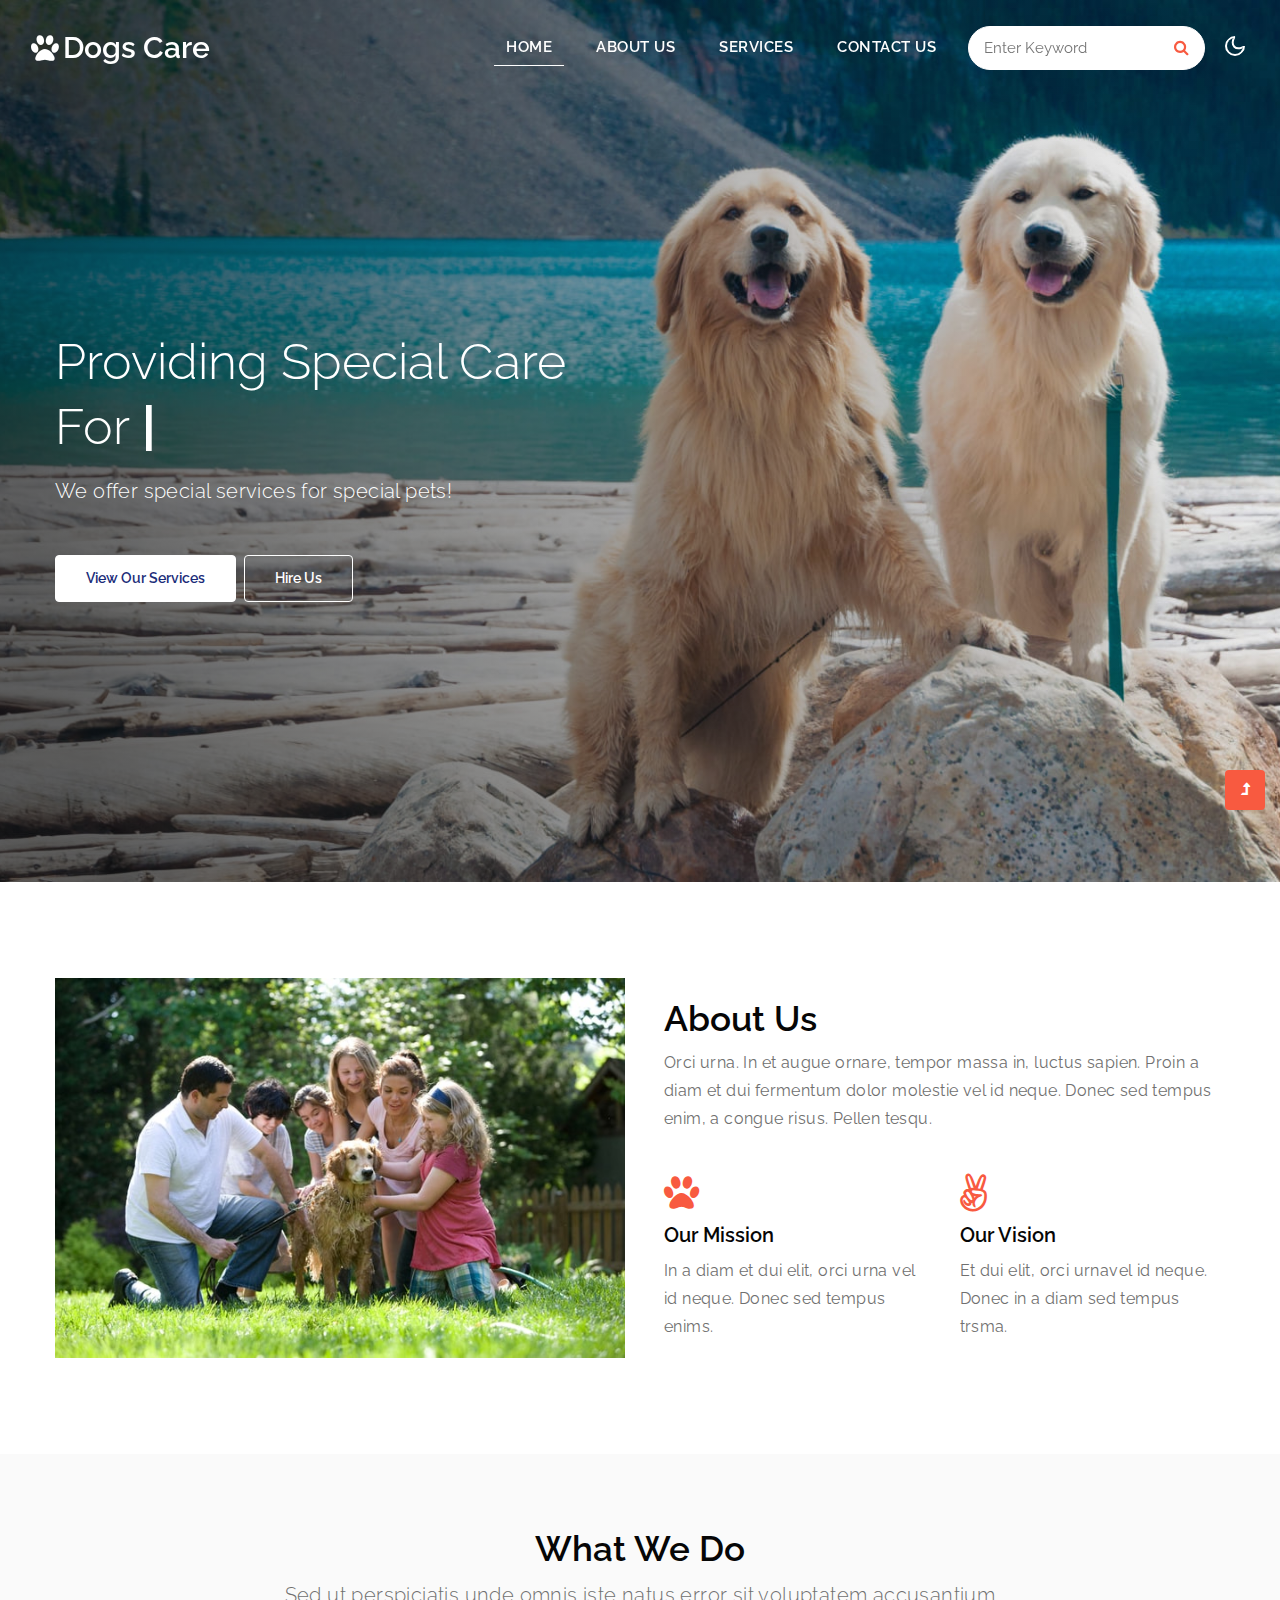
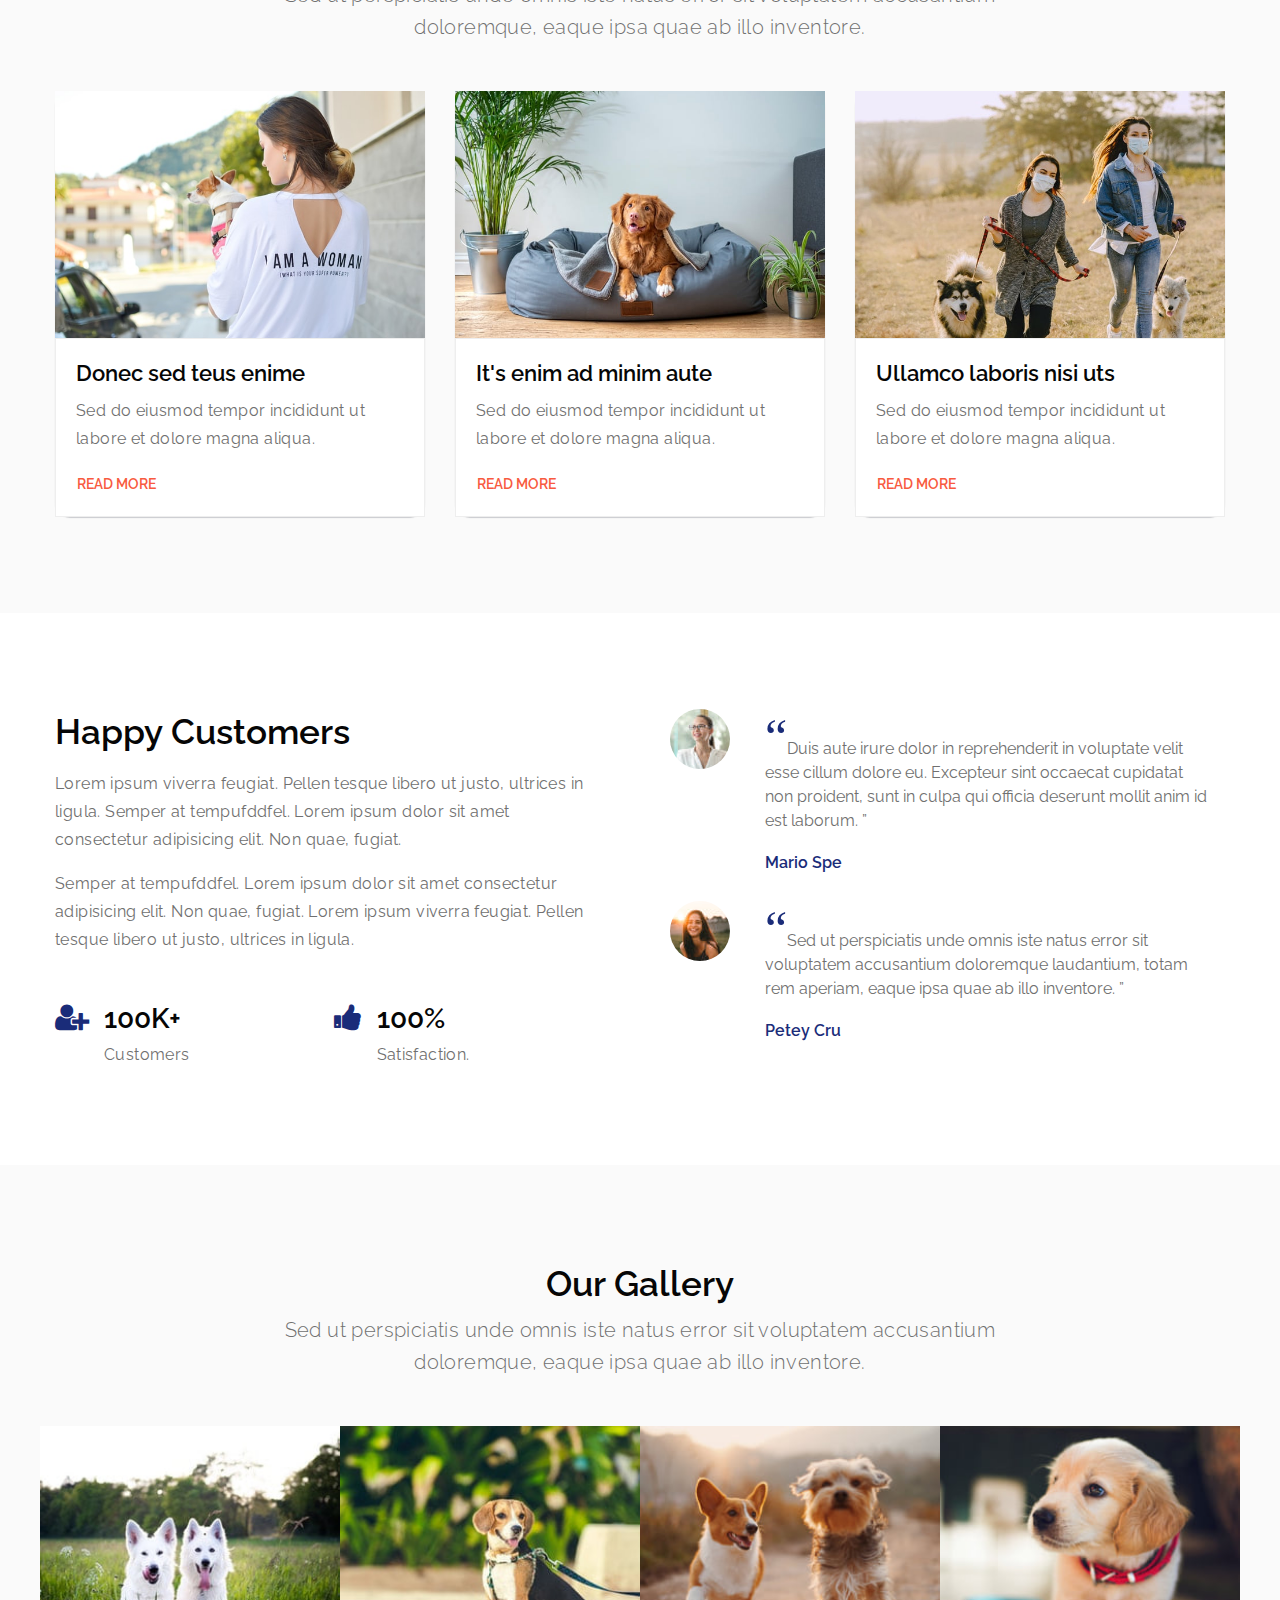
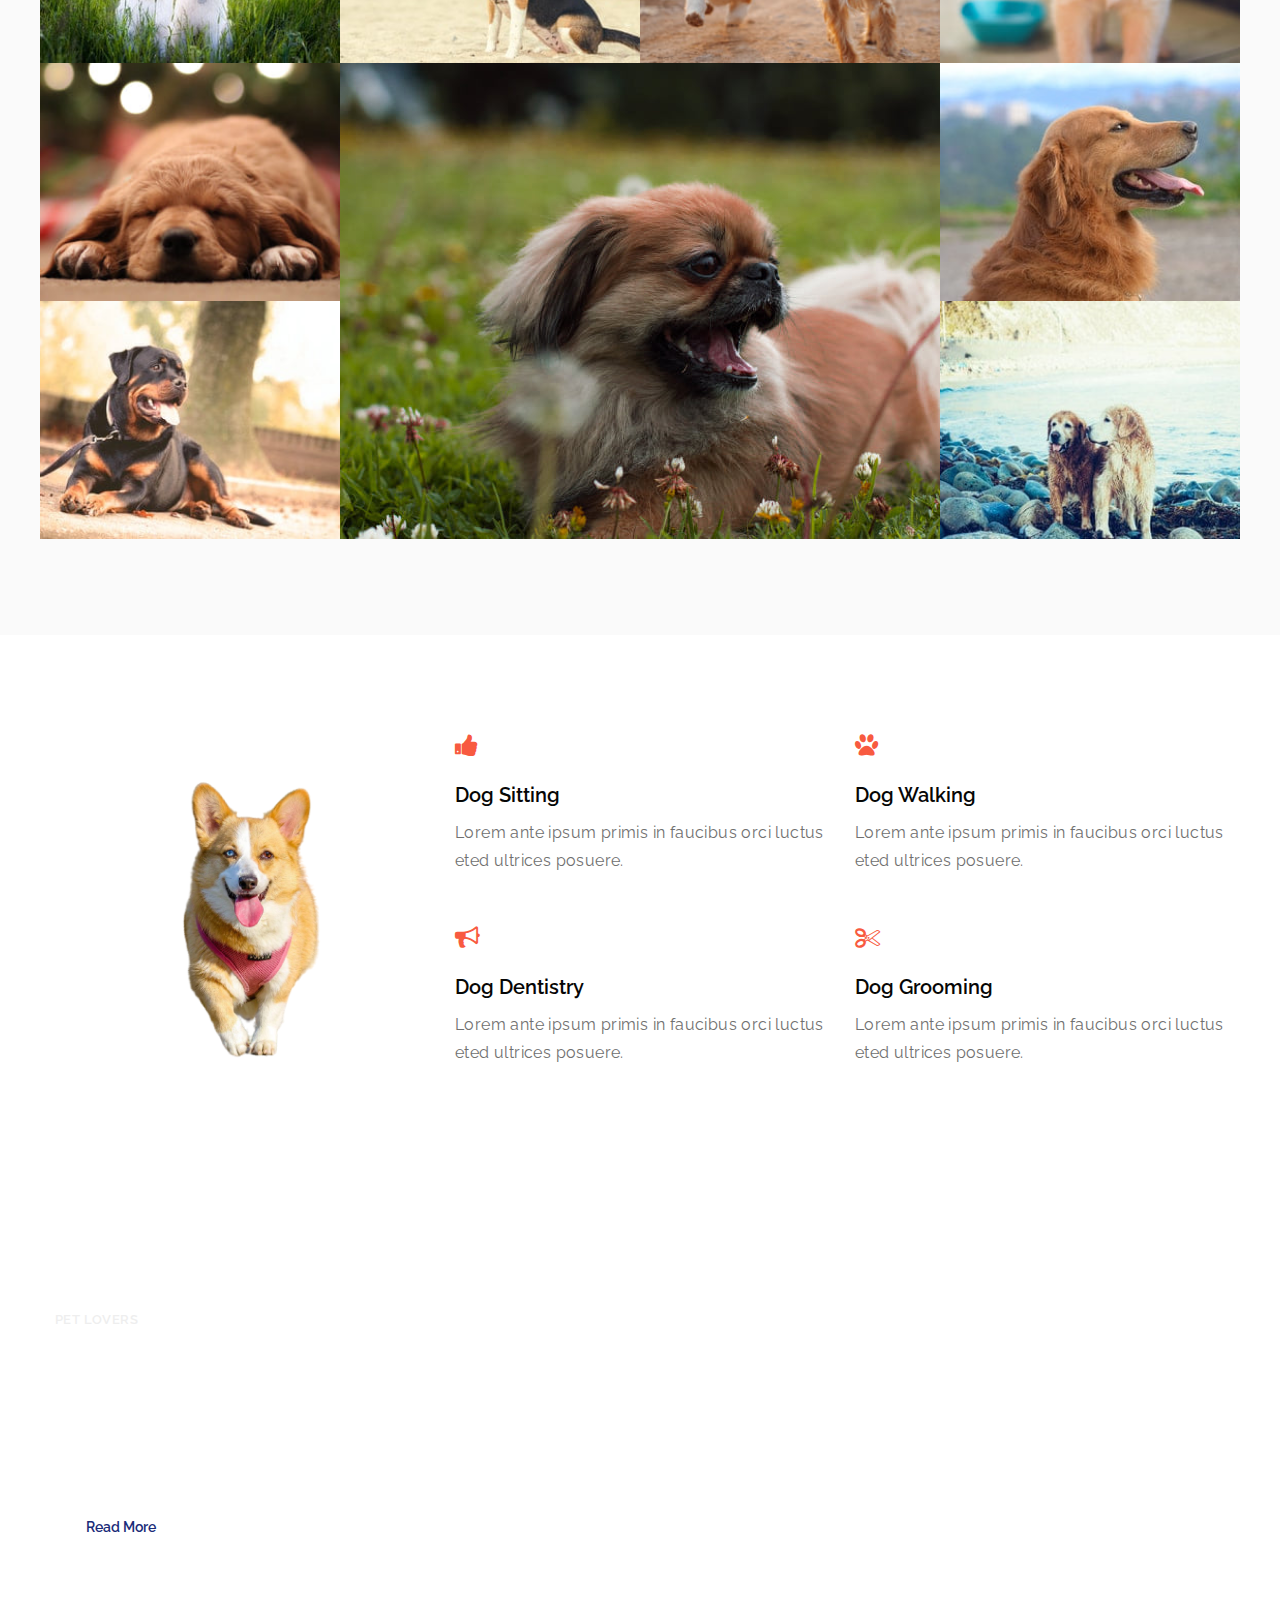
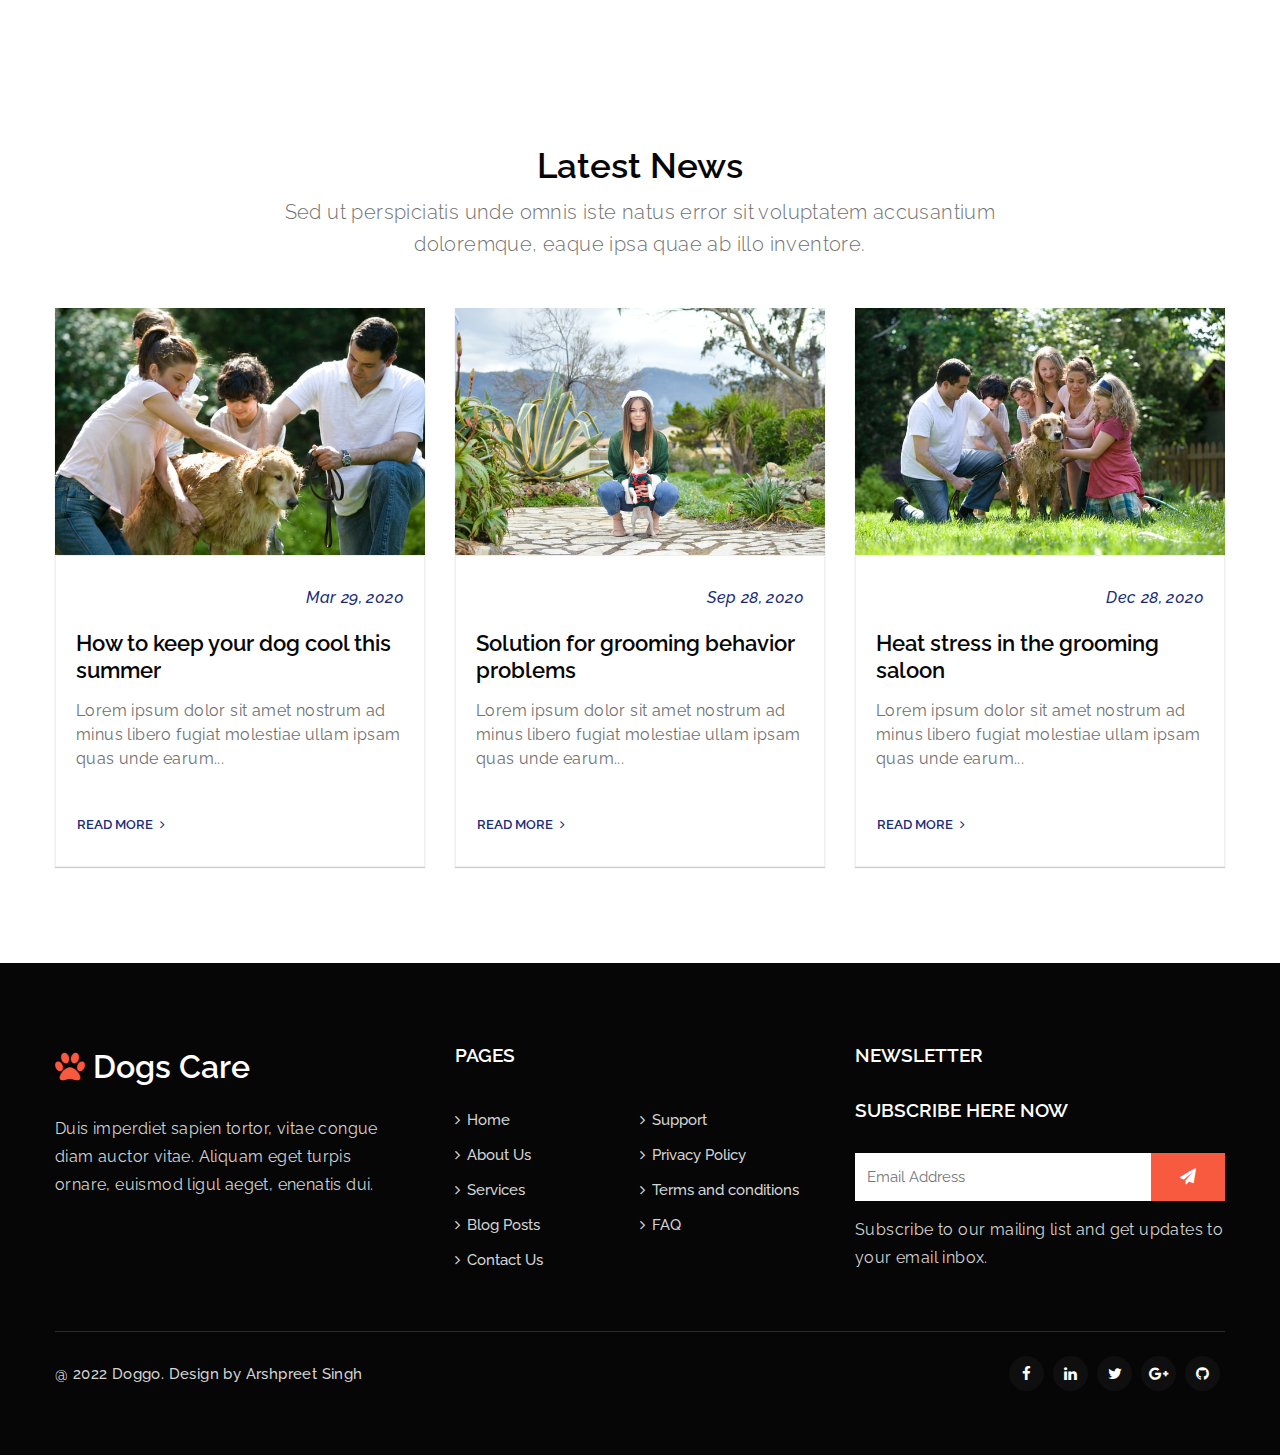
<file: index.html>
<!--
Author: W3layouts
Author URL: http://w3layouts.com
-->
<!doctype html>
<html lang="en">

<head>
    <!-- Required meta tags -->
    <meta charset="utf-8">
    <meta name="viewport" content="width=device-width, initial-scale=1, shrink-to-fit=no">
    <title>Doggo - Home : </title>
    <!-- google-fonts -->
    <link href="//fonts.googleapis.com/css2?family=Raleway:wght@100;200;300;400;500;600;700;800;900&display=swap"
        rel="stylesheet">
    <!-- //google-fonts -->
    <!-- Template CSS Style link -->
    <link rel="stylesheet" href="assets/css/style-starter.css">
</head>

<body>
    <!--header-->
    <header id="site-header" class="fixed-top">
        <div class="container-fluid">
            <nav class="navbar navbar-expand-lg stroke">
                <h1>
                    <a class="navbar-brand d-flex align-items-center" href="index.html">
                        <i class="fa fa-paw mr-1" aria-hidden="true"></i>Dogs Care</a>
                </h1>
                <!-- if logo is image enable this   
    <a class="navbar-brand" href="#index.html">
        <img src="image-path" alt="Your logo" title="Your logo" style="height:35px;" />
    </a> -->
                <button class="navbar-toggler  collapsed bg-gradient" type="button" data-toggle="collapse"
                    data-target="#navbarTogglerDemo02" aria-controls="navbarTogglerDemo02" aria-expanded="false"
                    aria-label="Toggle navigation">
                    <span class="navbar-toggler-icon fa icon-expand fa-bars"></span>
                    <span class="navbar-toggler-icon fa icon-close fa-times"></span>
                </button>

                <div class="collapse navbar-collapse" id="navbarTogglerDemo02">
                    <ul class="navbar-nav ml-lg-auto">
                        <li class="nav-item active">
                            <a class="nav-link" href="index.html">Home <span class="sr-only">(current)</span></a>
                        </li>
                        <li class="nav-item">
                            <a class="nav-link" href="about.html">About Us</a>
                        </li>
                        <li class="nav-item">
                            <a class="nav-link" href="services.html">Services</a>
                        </li>
                        <li class="nav-item">
                            <a class="nav-link" href="contact.html">Contact Us</a>
                        </li>
                        <!-- search button -->
                        <div class="search-right">
                            <form action="#search" method="GET" class="search-box position-relative">
                                <div class="input-search">
                                    <input type="search" placeholder="Enter Keyword" name="search" required="required"
                                        autofocus="" class="search-popup">
                                </div>
                                <button type="submit" class="btn search-btn"><i class="fa fa-search"
                                        aria-hidden="true"></i></button>
                            </form>
                        </div>
                        <!-- //search button -->
                    </ul>
                </div>
                <!-- toggle switch for light and dark theme -->
                <div class="cont-ser-position">
                    <nav class="navigation">
                        <div class="theme-switch-wrapper">
                            <label class="theme-switch" for="checkbox">
                                <input type="checkbox" id="checkbox">
                                <div class="mode-container">
                                    <i class="gg-sun"></i>
                                    <i class="gg-moon"></i>
                                </div>
                            </label>
                        </div>
                    </nav>
                </div>
                <!-- //toggle switch for light and dark theme -->
            </nav>
        </div>
    </header>
    <!--//header-->

    <!-- banner section -->
    <section class="w3l-banner pt-5">
        <div class="container">
            <div class="row">
                <div class="col-xl-6 banner-left">
                    <h3 class="text-white mb-3 title">Providing Special Care<br>
                        For <span class="type-js"><span class="text-js">Your Pets! </span></span></h3>
                    <p class="lead text-white">We offer special services for special pets!
                    </p>
                    <div class="d-flex align-items-center mt-5">
                        <a class="btn btn-style-white mr-2" href="#services">View Our Services</a>
                        <a class="btn btn-style-white btn-style-border" href="#contact">Hire Us</a>
                    </div>
                </div>
            </div>
        </div>
    </section>
    <!-- //banner section -->

    <!-- about section -->
    <section class="w3l-features-photo-7 py-5">
        <div class="container py-md-5 py-4">
            <div class="row w3l-features-photo-7_top align-items-center">
                <div class="col-lg-6 w3l-features-photo-7_top-right mb-lg-0 mb-sm-5 mb-4">
                    <img src="assets/images/about.jpg" class="img-responsive" alt="" />
                </div>
                <div class="col-lg-6 w3l-features-photo-7_top-left pl-lg-4">
                    <h4 class="title-style mb-2">About Us</h4>
                    <p>Orci urna. In et augue ornare,
                        tempor massa in,
                        luctus sapien.
                        Proin a diam et dui fermentum dolor molestie vel id neque. Donec sed tempus enim, a congue
                        risus. Pellen
                        tesqu.
                    </p>
                    <div class="row feat_top mt-4 pt-lg-3">
                        <div class="col-6 w3l-features-photo-7-box">
                            <i class="fa fa-paw" aria-hidden="true"></i>
                            <h5 class="w3l-feature-text my-2">Our Mission</h5>
                            <p>In a diam et dui elit, orci urna vel id neque. Donec sed tempus enims.</p>
                        </div>
                        <div class="col-6 w3l-features-photo-7-box">
                            <i class="fa fa-angellist" aria-hidden="true"></i>
                            <h5 class="w3l-feature-text my-2">Our Vision</h5>
                            <p>Et dui elit, orci urnavel id neque. Donec in a diam sed tempus trsma.</p>
                        </div>
                    </div>
                </div>
            </div>
        </div>
    </section>
    <!-- //about section -->

    <!-- what we do section -->
    <div class="w3l-grids-block-5 py-5">
        <div class="container pb-md-5 py-4">
            <div class="row justify-content-center text-center">
                <div class="col-md-8">
                    <div class="section-heading mb-sm-5 mb-4">
                        <h3 class="title-style mb-2">What We Do</h3>
                        <p class="lead">
                            Sed ut perspiciatis unde omnis iste natus error sit voluptatem accusantium doloremque,
                            eaque ipsa quae ab illo inventore.
                        </p>
                    </div>
                </div>
            </div>
            <div class="row">
                <div class="col-lg-4 col-md-6">
                    <div class="blog-card-single">
                        <div class="grids5-info">
                            <a href="#blog"><img src="assets/images/img1.jpg" alt="" /></a>
                            <div class="blog-info">
                                <h4><a href="#blog">Donec sed teus enime</a></h4>
                                <p>Sed do eiusmod tempor incididunt ut labore et dolore magna aliqua.</p>
                                <a class="btn btn-style" href="#about">Read More</a>
                            </div>
                        </div>
                    </div>
                </div>
                <div class="col-lg-4 col-md-6 mt-md-0 mt-4">
                    <div class="blog-card-single">
                        <div class="grids5-info">
                            <a href="#blog"><img src="assets/images/img2.jpg" alt="" /></a>
                            <div class="blog-info">
                                <h4><a href="#blog">It's enim ad minim aute</a></h4>
                                <p>Sed do eiusmod tempor incididunt ut labore et dolore magna aliqua.</p>
                                <a class="btn btn-style" href="#about">Read More</a>
                            </div>
                        </div>
                    </div>
                </div>
                <div class="col-lg-4 col-md-6 mt-lg-0 mt-4">
                    <div class="blog-card-single">
                        <div class="grids5-info">
                            <a href="#blog"><img src="assets/images/img3.jpg" alt="" /></a>
                            <div class="blog-info">
                                <h4><a href="#blog">Ullamco laboris nisi uts</a></h4>
                                <p>Sed do eiusmod tempor incididunt ut labore et dolore magna aliqua.</p>
                                <a class="btn btn-style" href="#about">Read More</a>
                            </div>
                        </div>
                    </div>
                </div>
            </div>
        </div>
    </div>
    <!-- //what we do section -->

    <!-- customers section -->
    <section class="w3l-aboutblock py-5">
        <div class="container py-lg-5 py-md-4 py-2">
            <div class="row">
                <div class="col-lg-6 about-right-faq align-self pr-xl-5">
                    <h3 class="title-style mb-2">Happy Customers</h3>
                    <p class="mt-3">Lorem ipsum viverra feugiat. Pellen tesque libero ut justo,
                        ultrices in ligula. Semper at tempufddfel. Lorem ipsum dolor sit amet consectetur adipisicing
                        elit. Non quae, fugiat.</p>
                    <p class="mt-3">Semper at tempufddfel. Lorem ipsum dolor sit amet consectetur adipisicing
                        elit. Non quae, fugiat. Lorem ipsum viverra feugiat. Pellen tesque libero ut justo,
                        ultrices in ligula.</p>
                    <div class="two-grids mt-5">
                        <div class="grids_info">
                            <span class="fa fa-user-plus"></span>
                            <div class="detail">
                                <h4>100K+</h4>
                                <p class="">Customers</p>
                            </div>
                        </div>
                        <div class="grids_info">
                            <span class="fa fa-thumbs-up"></span>
                            <div class="detail">
                                <h4>100%</h4>
                                <p class="">Satisfaction.</p>
                            </div>
                        </div>
                    </div>
                </div>
                <div class="col-lg-6 eft-wthree-img mt-lg-0 mt-5">
                    <div class="content-slider">
                        <div class="clients-slider">
                            <div class="mask">
                                <ul>
                                    <li class="anim1 d-flex">
                                        <div class="col-2 img-quote">
                                            <img src="assets/images/testi1.jpg" class="img-fluid rounded-circle"
                                                alt="client image" />
                                        </div>
                                        <div class="col-10 content-testi">
                                            <blockquote class="quote"><q>Duis aute irure dolor in reprehenderit in
                                                    voluptate
                                                    velit esse
                                                    cillum dolore eu. Excepteur sint occaecat cupidatat
                                                    non proident, sunt in culpa qui officia deserunt mollit anim id est
                                                    laborum.
                                                </q>
                                            </blockquote>
                                            <h5 class="source">Mario Spe</h5>
                                        </div>
                                    </li>
                                    <li class="anim2 d-flex mt-4">
                                        <div class="col-2 img-quote">
                                            <img src="assets/images/testi2.jpg" class="img-fluid rounded-circle"
                                                alt="client image" />
                                        </div>
                                        <div class="col-10 content-testi">
                                            <blockquote class="quote"><q>Sed ut perspiciatis unde omnis iste natus error
                                                    sit
                                                    voluptatem
                                                    accusantium doloremque laudantium, totam rem aperiam, eaque ipsa
                                                    quae ab
                                                    illo
                                                    inventore.
                                                </q> </blockquote>
                                            <h5 class="source">Petey Cru</h5>
                                        </div>
                                    </li>
                                </ul>
                            </div>
                        </div>
                    </div>
                </div>
            </div>
        </div>
    </section>
    <!-- //customers section -->

    <!-- gallery section -->
    <div class="gallery section-agile py-5">
        <div class="container py-md-5 py-4">
            <div class="row justify-content-center text-center">
                <div class="col-md-8">
                    <div class="section-heading mb-sm-5 mb-4">
                        <h3 class="title-style mb-2">Our Gallery</h3>
                        <p class="lead">
                            Sed ut perspiciatis unde omnis iste natus error sit voluptatem accusantium doloremque,
                            eaque ipsa quae ab illo inventore.
                        </p>
                    </div>
                </div>
            </div>
            <div class="row gallery_grids">
                <div class="col-3 agile-gallery_grid_main">
                    <div class="gallery-img-grid gallery_grid1 hover14 column">
                        <div class="gallery_effect">
                            <a href="assets/images/g11.jpg" class="js-img-viwer d-block">
                                <figure>
                                    <img src="assets/images/g1.jpg" alt=" " class="img-fluid" />
                                </figure>
                            </a>
                        </div>
                    </div>
                    <div class="gallery-img-grid hover14 column">
                        <div class="gallery_effect">
                            <a href="assets/images/g88.jpg" class="js-img-viwer d-block">
                                <figure>
                                    <img src="assets/images/g8.jpg" alt=" " class="img-fluid" />
                                </figure>
                            </a>
                        </div>
                    </div>
                    <div class="gallery-img-grid hover14 column">
                        <div class="gallery_effect">
                            <a href="assets/images/g66.jpg" class="js-img-viwer d-block">
                                <figure>
                                    <img src="assets/images/g6.jpg" alt=" " class="img-fluid" />
                                </figure>
                            </a>
                        </div>
                    </div>
                </div>
                <div class="col-6 agile-gallery_grid_main">
                    <div class="row grid-2-gallery">
                        <div class="col-6 agile-gallery_grid_main">
                            <div class="gallery-img-grid hover14 column">
                                <div class="gallery_effect">
                                    <a href="assets/images/g22.jpg" class="js-img-viwer d-block">
                                        <figure>
                                            <img src="assets/images/g2.jpg" alt=" " class="img-fluid" />
                                        </figure>
                                    </a>
                                </div>
                            </div>
                        </div>
                        <div class="col-6 agile-gallery_grid_main">
                            <div class="gallery-img-grid hover14 column">
                                <div class="gallery_effect">
                                    <a href="assets/images/g33.jpg" class="js-img-viwer d-block">
                                        <figure>
                                            <img src="assets/images/g3.jpg" alt=" " class="img-fluid" />
                                        </figure>
                                    </a>
                                </div>
                            </div>
                        </div>
                    </div>
                    <div class="gallery-img-grid hover14 column">
                        <div class="gallery_effect">
                            <a href="assets/images/g9.jpg" class="js-img-viwer d-block">
                                <figure>
                                    <img src="assets/images/g9.jpg" alt=" " class="img-fluid" />
                                </figure>
                            </a>
                        </div>
                    </div>
                </div>
                <div class="col-3 agile-gallery_grid_main">
                    <div class="gallery-img-grid gallery_grid1 hover14 column">
                        <div class="gallery_effect">
                            <a href="assets/images/g44.jpg" class="js-img-viwer d-block">
                                <figure>
                                    <img src="assets/images/g4.jpg" alt=" " class="img-fluid" />
                                </figure>
                            </a>
                        </div>
                    </div>
                    <div class="gallery-img-grid hover14 column">
                        <div class="gallery_effect">
                            <a href="assets/images/g77.jpg" class="js-img-viwer d-block">
                                <figure>
                                    <img src="assets/images/g7.jpg" alt=" " class="img-fluid" />
                                </figure>
                            </a>
                        </div>
                    </div>
                    <div class="gallery-img-grid hover14 column">
                        <div class="gallery_effect">
                            <a href="assets/images/g55.jpg" class="js-img-viwer d-block">
                                <figure>
                                    <img src="assets/images/g5.jpg" alt=" " class="img-fluid" />
                                </figure>
                            </a>
                        </div>
                    </div>
                </div>
            </div>
        </div>
    </div>
    <!-- //gallery section -->

    <!-- block icons section -->
    <section class="w3l-block-sec py-md-5 pt-md-0 pt-2 pb-md-0 pb-5">
        <div class="container py-md-5 pb-md-0 pb-4">
            <div class="row left-block-sec">
                <div class="col-md-4 text-center">
                    <img class="img-fluid" src="assets/images/dog2.png" alt=" ">
                </div>
                <div class="col-md-8 right-block-bg">
                    <div class="row">
                        <div class="col-sm-6">
                            <i class="fa fa-thumbs-up" aria-hidden="true"></i>
                            <h6>Dog Sitting</h6>
                            <p>Lorem ante ipsum primis in faucibus orci luctus eted ultrices posuere.</p>
                        </div>
                        <div class="col-sm-6 mt-sm-0 mt-5">
                            <i class="fa fa-paw" aria-hidden="true"></i>
                            <h6>Dog Walking</h6>
                            <p>Lorem ante ipsum primis in faucibus orci luctus eted ultrices posuere.</p>
                        </div>
                        <div class="col-sm-6 mt-5">
                            <i class="fa fa-bullhorn" aria-hidden="true"></i>
                            <h6>Dog Dentistry</h6>
                            <p>Lorem ante ipsum primis in faucibus orci luctus eted ultrices posuere.</p>
                        </div>
                        <div class="col-sm-6 mt-5">
                            <i class="fa fa-scissors" aria-hidden="true"></i>
                            <h6>Dog Grooming</h6>
                            <p>Lorem ante ipsum primis in faucibus orci luctus eted ultrices posuere.</p>
                        </div>
                    </div>
                </div>
            </div>
        </div>
    </section>
    <!-- //block icons section -->

    <!-- content with bg -->
    <section class="w3l-content-bg py-5">
        <div class="container py-md-5 py-4">
            <div class="row">
                <div class="col-md-7">
                    <div class="left-content-bg">
                        <p class="text-tag">Pet Lovers</p>
                        <h4 class="text-head-content">Our team is filled with highly dedicated pet lovers</h4>
                        <a class="btn btn-style-white mt-4" href="#about">Read More</a>
                    </div>
                </div>
            </div>
        </div>
    </section>
    <!-- //content with bg -->

    <!-- news -->
    <section class="w3l-news py-5" id="news">
        <div class="container py-md-5 py-4">
            <div class="row justify-content-center text-center">
                <div class="col-md-8">
                    <div class="section-heading mb-sm-5 mb-4">
                        <h3 class="title-style mb-2">Latest News</h3>
                        <p class="lead">
                            Sed ut perspiciatis unde omnis iste natus error sit voluptatem accusantium doloremque,
                            eaque ipsa quae ab illo inventore.
                        </p>
                    </div>
                </div>
            </div>
            <div class="grid-view">
                <div class="row">
                    <div class="col-lg-4 col-md-6">
                        <div class="grids5-info">
                            <a href="#blog" class="d-block zoom"><img src="assets/images/blog1.jpg" alt=""
                                    class="img-fluid news-image"></a>
                            <div class="blog-info">
                                <p class="date">Mar 29, 2020</p>
                                <h4><a href="#blog">How to keep your dog cool this summer</a></h4>

                                <p class="blog-text">Lorem ipsum dolor sit amet nostrum ad minus libero fugiat
                                    molestiae ullam ipsam quas unde earum...</p>
                                <a href="#blog" class="btn btn-news">Read More <span
                                        class="fa fa-angle-right pl-1"></span> </a>
                            </div>
                        </div>
                    </div>
                    <div class="col-lg-4 col-md-6 mt-md-0 mt-4">
                        <div class="grids5-info">
                            <a href="#blog" class="d-block zoom"><img src="assets/images/blog2.jpg" alt=""
                                    class="img-fluid news-image"></a>
                            <div class="blog-info">
                                <p class="date">Sep 28, 2020</p>
                                <h4><a href="#blog">Solution for grooming behavior problems</a></h4>

                                <p class="blog-text">Lorem ipsum dolor sit amet nostrum ad minus libero fugiat
                                    molestiae ullam ipsam quas unde earum...</p>
                                <a href="#blog" class="btn btn-news">Read More <span
                                        class="fa fa-angle-right pl-1"></span> </a>
                            </div>
                        </div>
                    </div>
                    <div class="col-lg-4 col-md-6 mt-lg-0 mt-4">
                        <div class="grids5-info">
                            <a href="#blog" class="d-block zoom"><img src="assets/images/blog3.jpg" alt=""
                                    class="img-fluid news-image"></a>
                            <div class="blog-info">
                                <p class="date">Dec 28, 2020</p>
                                <h4><a href="#blog">Heat stress in the grooming saloon</a></h4>

                                <p class="blog-text">Lorem ipsum dolor sit amet nostrum ad minus libero fugiat
                                    molestiae ullam ipsam quas unde earum...</p>
                                <a href="#blog" class="btn btn-news">Read More <span
                                        class="fa fa-angle-right pl-1"></span> </a>
                            </div>
                        </div>
                    </div>
                </div>
            </div>
        </div>
    </section>
    <!-- //news -->

    <!-- footer -->
    <section class="w3l-footer-16">
        <div class="w3l-footer-16-main">
            <div class="container">
                <div class="row footer-p">
                    <div class="col-lg-4 pr-lg-5">
                        <a class="logo" href="index.html"><i class="fa fa-paw" aria-hidden="true"></i> Dogs Care</a>
                        <p class="mt-4">Duis imperdiet sapien tortor, vitae congue diam auctor vitae. Aliquam
                            eget turpis ornare, euismod ligul aeget, enenatis dui. </p>
                    </div>
                    <div class="col-lg-4 mt-lg-0 mt-4">
                        <h3>Pages</h3>
                        <div class="row">
                            <div class="col-6 column">
                                <ul class="footer-gd-16">
                                    <li><a href="index.html"><i class="fa fa-angle-right"
                                                aria-hidden="true"></i>Home</a></li>
                                    <li><a href="about.html"><i class="fa fa-angle-right" aria-hidden="true"></i>About
                                            Us</a></li>
                                    <li><a href="services.html"><i class="fa fa-angle-right"
                                                aria-hidden="true"></i>Services</a></li>
                                    <li><a href="#blog"><i class="fa fa-angle-right" aria-hidden="true"></i>Blog
                                            Posts</a></li>
                                    <li><a href="contact.html"><i class="fa fa-angle-right"
                                                aria-hidden="true"></i>Contact Us</a></li>
                                </ul>
                            </div>
                            <div class="col-6 column pl-0">
                                <ul class="footer-gd-16">
                                    <li><a href="#support"><i class="fa fa-angle-right"
                                                aria-hidden="true"></i>Support</a></li>
                                    <li><a href="#privacy"><i class="fa fa-angle-right" aria-hidden="true"></i>Privacy
                                            Policy</a></li>
                                    <li><a href="#terms"><i class="fa fa-angle-right" aria-hidden="true"></i>Terms and
                                            conditions</a></li>
                                    <li><a href="#faq"><i class="fa fa-angle-right" aria-hidden="true"></i>FAQ</a></li>
                                </ul>
                            </div>
                        </div>
                    </div>
                    <div class="col-lg-4 col-md-7 column mt-lg-0 mt-4">
                        <h3>Newsletter </h3>
                        <div class="end-column">
                            <h3>Subscribe Here Now</h3>
                            <form action="#" class="subscribe" method="post">
                                <input type="email" name="email" placeholder="Email Address" required="">
                                <button><span class="fa fa-paper-plane" aria-hidden="true"></span></button>
                            </form>
                            <p>Subscribe to our mailing list and get updates to your email inbox.</p>
                        </div>
                    </div>
                </div>
                <div class="d-flex below-section justify-content-between align-items-center pt-4 mt-5">
                    <div class="columns text-lg-left">
                        <p class="copy-text">@ 2022 Doggo. Design by Arshpreet Singh
                        </p>
                    </div>
                    <div class="columns-2 mt-md-0 mt-3">
                        <ul class="social">
                            <li><a href="#facebook"><span class="fa fa-facebook" aria-hidden="true"></span></a>
                            </li>
                            <li><a href="#linkedin"><span class="fa fa-linkedin" aria-hidden="true"></span></a>
                            </li>
                            <li><a href="#twitter"><span class="fa fa-twitter" aria-hidden="true"></span></a>
                            </li>
                            <li><a href="#google"><span class="fa fa-google-plus" aria-hidden="true"></span></a>
                            </li>
                            <li><a href="#github"><span class="fa fa-github" aria-hidden="true"></span></a>
                            </li>
                        </ul>
                    </div>
                </div>
            </div>
        </div>
    </section>
    <!-- //footer -->

    <!-- Js scripts -->
    <!-- move top -->
    <button onclick="topFunction()" id="movetop" title="Go to top">
        <span class="fa fa-level-up" aria-hidden="true"></span>
    </button>
    <script>
        // When the user scrolls down 20px from the top of the document, show the button
        window.onscroll = function () {
            scrollFunction()
        };

        function scrollFunction() {
            if (document.body.scrollTop > 20 || document.documentElement.scrollTop > 20) {
                document.getElementById("movetop").style.display = "block";
            } else {
                document.getElementById("movetop").style.display = "none";
            }
        }

        // When the user clicks on the button, scroll to the top of the document
        function topFunction() {
            document.body.scrollTop = 0;
            document.documentElement.scrollTop = 0;
        }
    </script>
    <!-- //move top -->

    <!-- common jquery plugin -->
    <script src="assets/js/jquery-3.3.1.min.js"></script>
    <!-- //common jquery plugin -->

    <!-- gallery popup js -->
    <script src="assets/js/smartphoto.js"></script>
    <script>
        document.addEventListener('DOMContentLoaded', function () {
            const sm = new SmartPhoto(".js-img-viwer", {
                showAnimation: false
            });
            // sm.destroy();
        });
    </script>
    <!-- //gallery popup js -->

    <!-- theme switch js (light and dark)-->
    <script src="assets/js/theme-change.js"></script>
    <script>
        function autoType(elementClass, typingSpeed) {
            var thhis = $(elementClass);
            thhis.css({
                "position": "relative",
                "display": "inline-block"
            });
            thhis.prepend('<div class="cursor" style="right: initial; left:0;"></div>');
            thhis = thhis.find(".text-js");
            var text = thhis.text().trim().split('');
            var amntOfChars = text.length;
            var newString = "";
            thhis.text("|");
            setTimeout(function () {
                thhis.css("opacity", 1);
                thhis.prev().removeAttr("style");
                thhis.text("");
                for (var i = 0; i < amntOfChars; i++) {
                    (function (i, char) {
                        setTimeout(function () {
                            newString += char;
                            thhis.text(newString);
                        }, i * typingSpeed);
                    })(i + 1, text[i]);
                }
            }, 1500);
        }

        $(document).ready(function () {
            // Now to start autoTyping just call the autoType function with the 
            // class of outer div
            // The second paramter is the speed between each letter is typed.   
            autoType(".type-js", 200);
        });
    </script>
    <!-- //theme switch js (light and dark)-->

    <!-- MENU-JS -->
    <script>
        $(window).on("scroll", function () {
            var scroll = $(window).scrollTop();

            if (scroll >= 80) {
                $("#site-header").addClass("nav-fixed");
            } else {
                $("#site-header").removeClass("nav-fixed");
            }
        });

        //Main navigation Active Class Add Remove
        $(".navbar-toggler").on("click", function () {
            $("header").toggleClass("active");
        });
        $(document).on("ready", function () {
            if ($(window).width() > 991) {
                $("header").removeClass("active");
            }
            $(window).on("resize", function () {
                if ($(window).width() > 991) {
                    $("header").removeClass("active");
                }
            });
        });
    </script>
    <!-- //MENU-JS -->

    <!-- disable body scroll which navbar is in active -->
    <script>
        $(function () {
            $('.navbar-toggler').click(function () {
                $('body').toggleClass('noscroll');
            })
        });
    </script>
    <!-- //disable body scroll which navbar is in active -->

    <!--bootstrap-->
    <script src="assets/js/bootstrap.min.js"></script>
    <!-- //bootstrap-->
    <!-- //Js scripts -->
</body>

</html>
</file>
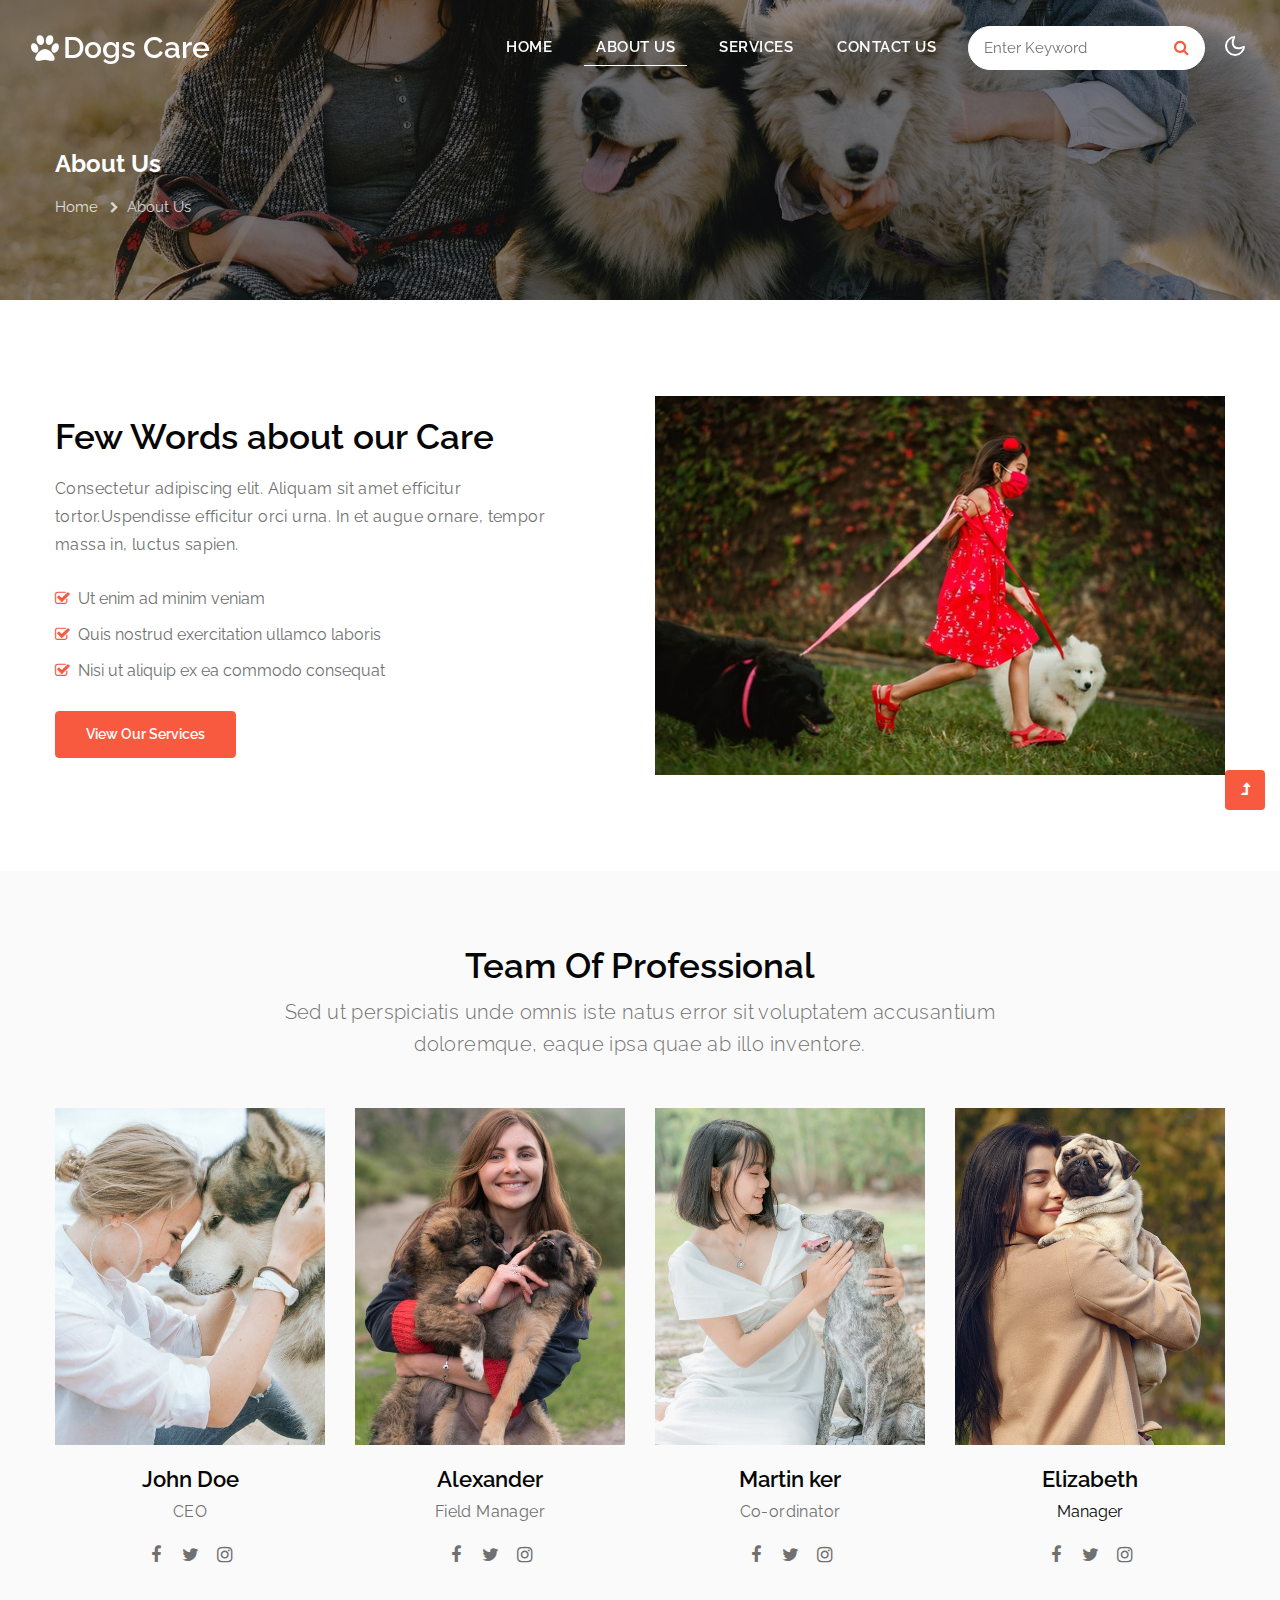
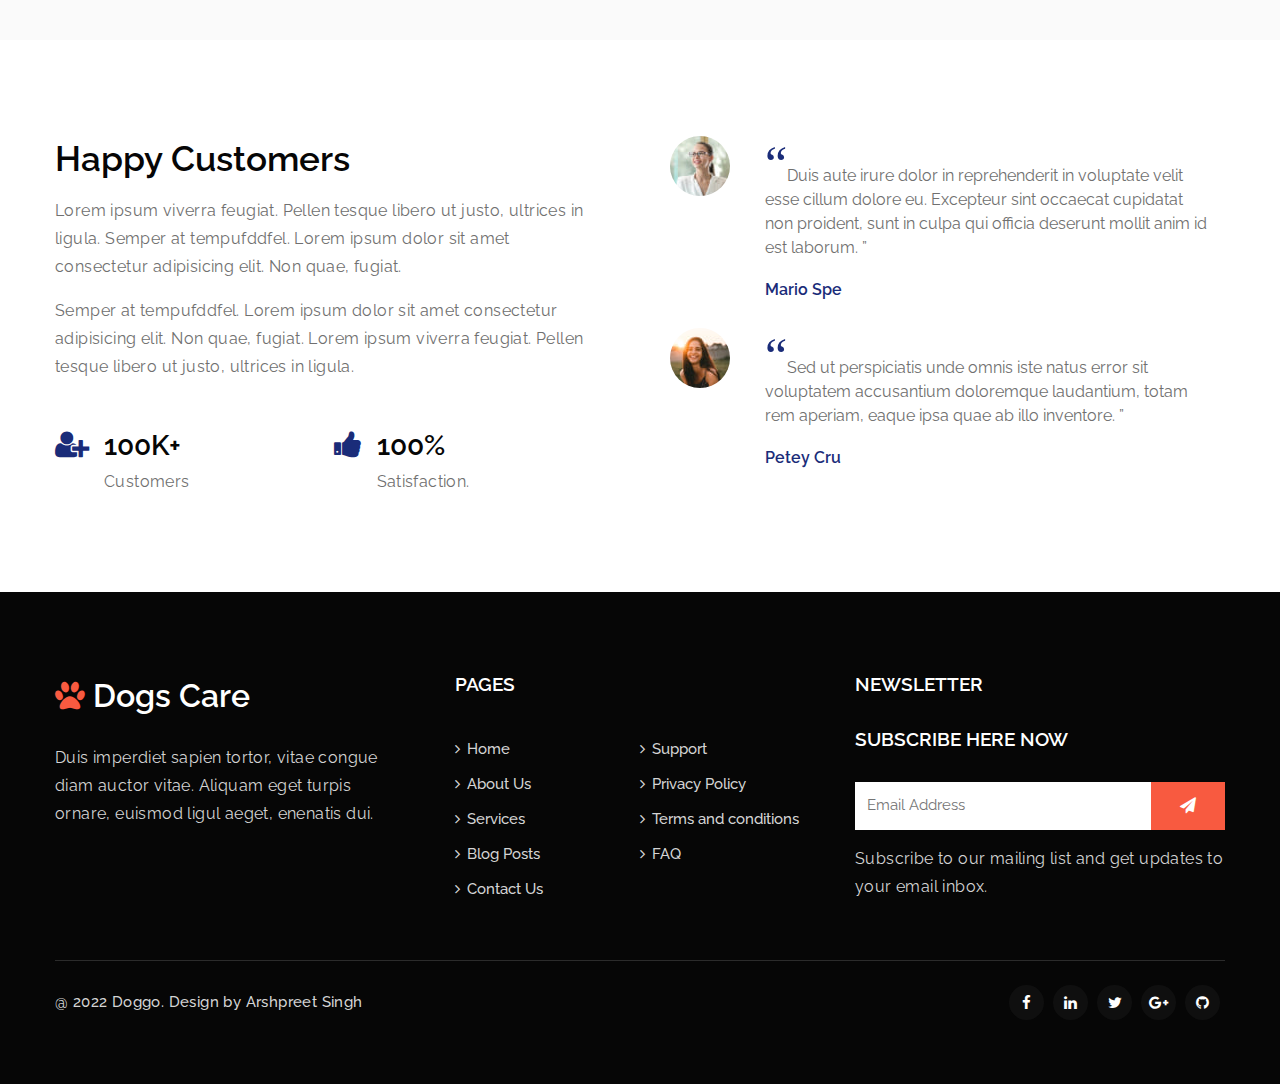
<file: about.html>
<!--
Author: W3layouts
Author URL: http://w3layouts.com
-->
<!doctype html>
<html lang="en">

<head>
    <!-- Required meta tags -->
    <meta charset="utf-8">
    <meta name="viewport" content="width=device-width, initial-scale=1, shrink-to-fit=no">
    <title>Doggo -About Us : </title>
    <!-- google-fonts -->
    <link href="//fonts.googleapis.com/css2?family=Raleway:wght@100;200;300;400;500;600;700;800;900&display=swap"
        rel="stylesheet">
    <!-- //google-fonts -->
    <!-- Template CSS Style link -->
    <link rel="stylesheet" href="assets/css/style-starter.css">
</head>

<body>
    <!--header-->
    <header id="site-header" class="fixed-top">
        <div class="container-fluid">
            <nav class="navbar navbar-expand-lg stroke">
                <h1>
                    <a class="navbar-brand d-flex align-items-center" href="index.html">
                        <i class="fa fa-paw mr-1" aria-hidden="true"></i>Dogs Care</a>
                </h1>
                <!-- if logo is image enable this   
    <a class="navbar-brand" href="#index.html">
        <img src="image-path" alt="Your logo" title="Your logo" style="height:35px;" />
    </a> -->
                <button class="navbar-toggler  collapsed bg-gradient" type="button" data-toggle="collapse"
                    data-target="#navbarTogglerDemo02" aria-controls="navbarTogglerDemo02" aria-expanded="false"
                    aria-label="Toggle navigation">
                    <span class="navbar-toggler-icon fa icon-expand fa-bars"></span>
                    <span class="navbar-toggler-icon fa icon-close fa-times"></span>
                </button>

                <div class="collapse navbar-collapse" id="navbarTogglerDemo02">
                    <ul class="navbar-nav ml-lg-auto">
                        <li class="nav-item">
                            <a class="nav-link" href="index.html">Home <span class="sr-only">(current)</span></a>
                        </li>
                        <li class="nav-item active">
                            <a class="nav-link" href="about.html">About Us</a>
                        </li>
                        <li class="nav-item">
                            <a class="nav-link" href="services.html">Services</a>
                        </li>
                        <li class="nav-item">
                            <a class="nav-link" href="contact.html">Contact Us</a>
                        </li>
                        <!-- search button -->
                        <div class="search-right">
                            <form action="#search" method="GET" class="search-box position-relative">
                                <div class="input-search">
                                    <input type="search" placeholder="Enter Keyword" name="search" required="required"
                                        autofocus="" class="search-popup">
                                </div>
                                <button type="submit" class="btn search-btn"><i class="fa fa-search"
                                        aria-hidden="true"></i></button>
                            </form>
                        </div>
                        <!-- //search button -->
                    </ul>
                </div>
                <!-- toggle switch for light and dark theme -->
                <div class="cont-ser-position">
                    <nav class="navigation">
                        <div class="theme-switch-wrapper">
                            <label class="theme-switch" for="checkbox">
                                <input type="checkbox" id="checkbox">
                                <div class="mode-container">
                                    <i class="gg-sun"></i>
                                    <i class="gg-moon"></i>
                                </div>
                            </label>
                        </div>
                    </nav>
                </div>
                <!-- //toggle switch for light and dark theme -->
            </nav>
        </div>
    </header>
    <!--//header-->

    <!-- inner banner -->
    <div class="inner-banner">
        <section class="w3l-breadcrumb">
            <div class="container">
                <h4 class="inner-text-title font-weight-bold text-white mb-sm-3 mb-2">About Us</h4>
                <ul class="breadcrumbs-custom-path">
                    <li><a href="index.html">Home</a></li>
                    <li class="active"><span class="fa fa-chevron-right mx-2" aria-hidden="true"></span>About Us</li>
                </ul>
            </div>
        </section>
    </div>
    <!-- //inner banner -->

    <!-- about section -->
    <section class="w3l-about-2 py-5">
        <div class="container py-md-5 py-4">
            <div class="row align-items-center justify-content-between">
                <div class="col-lg-6 about-2-secs-left pr-lg-5">
                    <h3 class="title-style mb-sm-3 mb-2">Few Words about our Care</h3>
                    <p>Consectetur adipiscing elit. Aliquam sit amet
                        efficitur tortor.Uspendisse efficitur orci urna. In et augue ornare, tempor massa in, luctus
                        sapien.</p>
                    <ul class="list-about-2 mt-sm-4 mt-3">
                        <li class="py-1"><i class="fa fa-check-square-o mr-2" aria-hidden="true"></i>Ut enim ad minim
                            veniam</li>
                        <li class="py-2"><i class="fa fa-check-square-o mr-2" aria-hidden="true"></i>Quis nostrud
                            exercitation
                            ullamco
                            laboris</li>
                        <li class="py-1"><i class="fa fa-check-square-o mr-2" aria-hidden="true"></i>Nisi ut aliquip ex
                            ea commodo
                            consequat</li>
                    </ul>
                    <div class="mt-4">
                        <a class="btn btn-style-white btn-style-primary" href="services.html">View Our Services</a>
                    </div>
                </div>
                <div class="col-lg-6 about-2-secs-right mt-lg-0 mt-5">
                    <img src="assets/images/about2.jpg" alt="" class="img-fluid img-responsive" />
                </div>
            </div>
        </div>
    </section>
    <!-- //about section -->

    <!-- team section -->
    <section class="w3l-team py-5" id="team">
        <div class="container py-lg-4 py-sm-3">
            <div class="row justify-content-center text-center">
                <div class="col-md-8">
                    <div class="section-heading mb-sm-5 mb-4">
                        <h3 class="title-style mb-2">Team Of Professional</h3>
                        <p class="lead">
                            Sed ut perspiciatis unde omnis iste natus error sit voluptatem accusantium doloremque,
                            eaque ipsa quae ab illo inventore.
                        </p>
                    </div>
                </div>
            </div>
            <div class="row text-center">
                <div class="team-info col-md-3 col-6">
                    <div class="column position-relative">
                        <a href="#url"><img src="assets/images/team1.jpg" alt="" class="img-fluid" /></a>
                    </div>
                    <h4><a href="#team">John Doe</a></h4>
                    <p>CEO</p>
                    <div class="team-info">
                        <div class="caption">
                            <div class="social-icons-section text-center">
                                <a class="fac" href="#url">
                                    <span class="fa fa-facebook"></span>
                                </a>
                                <a class="twitter" href="#url">
                                    <span class="fa fa-twitter"></span>
                                </a>
                                <a class="instagram" href="#url">
                                    <span class="fa fa-instagram"></span>
                                </a>
                            </div>
                        </div>
                    </div>
                </div>
                <div class="team-info col-md-3 col-6">
                    <div class="column position-relative">
                        <a href="#url"><img src="assets/images/team2.jpg" alt="" class="img-fluid" /></a>
                    </div>
                    <h4><a href="#team">Alexander</a></h4>
                    <p>Field Manager</p>
                    <div class="team-info">
                        <div class="caption">
                            <div class="social-icons-section text-center">
                                <a class="fac" href="#url">
                                    <span class="fa fa-facebook"></span>
                                </a>
                                <a class="twitter" href="#url">
                                    <span class="fa fa-twitter"></span>
                                </a>
                                <a class="instagram" href="#url">
                                    <span class="fa fa-instagram"></span>
                                </a>
                            </div>
                        </div>
                    </div>
                </div>
                <div class="team-info col-md-3 col-6 mt-md-0 mt-sm-5 mt-5">
                    <div class="column position-relative">
                        <a href="#url"><img src="assets/images/team3.jpg" alt="" class="img-fluid" /></a>
                    </div>
                    <h4><a href="#team">Martin ker</a> </h4>
                    <p>Co-ordinator</p>
                    <div class="team-info">
                        <div class="caption">
                            <div class="social-icons-section text-center">
                                <a class="fac" href="#url">
                                    <span class="fa fa-facebook"></span>
                                </a>
                                <a class="twitter" href="#url">
                                    <span class="fa fa-twitter"></span>
                                </a>
                                <a class="instagram" href="#url">
                                    <span class="fa fa-instagram"></span>
                                </a>
                            </div>
                        </div>
                    </div>
                </div>
                <div class="team-info col-md-3 col-6 mt-md-0 mt-sm-5 mt-5">
                    <div class="column position-relative">
                        <a href="#url"><img src="assets/images/team4.jpg" alt="" class="img-fluid" /></a>
                    </div>
                    <h4><a href="#team">Elizabeth</a></h4>
                    <h6>Manager</h6>
                    <div class="team-info">
                        <div class="caption">
                            <div class="social-icons-section text-center">
                                <a class="fac" href="#url">
                                    <span class="fa fa-facebook"></span>
                                </a>
                                <a class="twitter" href="#url">
                                    <span class="fa fa-twitter"></span>
                                </a>
                                <a class="instagram" href="#url">
                                    <span class="fa fa-instagram"></span>
                                </a>
                            </div>
                        </div>
                    </div>
                </div>
            </div>
        </div>
    </section>
    <!-- team section -->

    <!-- customers section -->
    <section class="w3l-aboutblock py-5">
        <div class="container py-lg-5 py-md-4 py-2">
            <div class="row">
                <div class="col-lg-6 about-right-faq align-self pr-xl-5">
                    <h3 class="title-style mb-2">Happy Customers</h3>
                    <p class="mt-3">Lorem ipsum viverra feugiat. Pellen tesque libero ut justo,
                        ultrices in ligula. Semper at tempufddfel. Lorem ipsum dolor sit amet consectetur adipisicing
                        elit. Non quae, fugiat.</p>
                    <p class="mt-3">Semper at tempufddfel. Lorem ipsum dolor sit amet consectetur adipisicing
                        elit. Non quae, fugiat. Lorem ipsum viverra feugiat. Pellen tesque libero ut justo,
                        ultrices in ligula.</p>
                    <div class="two-grids mt-5">
                        <div class="grids_info">
                            <span class="fa fa-user-plus"></span>
                            <div class="detail">
                                <h4>100K+</h4>
                                <p class="">Customers</p>
                            </div>
                        </div>
                        <div class="grids_info">
                            <span class="fa fa-thumbs-up"></span>
                            <div class="detail">
                                <h4>100%</h4>
                                <p class="">Satisfaction.</p>
                            </div>
                        </div>
                    </div>
                </div>
                <div class="col-lg-6 eft-wthree-img mt-lg-0 mt-5">
                    <div class="content-slider">
                        <div class="clients-slider">
                            <div class="mask">
                                <ul>
                                    <li class="anim1 d-flex">
                                        <div class="col-2 img-quote">
                                            <img src="assets/images/testi1.jpg" class="img-fluid rounded-circle"
                                                alt="client image" />
                                        </div>
                                        <div class="col-10 content-testi">
                                            <blockquote class="quote"><q>Duis aute irure dolor in reprehenderit in
                                                    voluptate
                                                    velit esse
                                                    cillum dolore eu. Excepteur sint occaecat cupidatat
                                                    non proident, sunt in culpa qui officia deserunt mollit anim id est
                                                    laborum.
                                                </q>
                                            </blockquote>
                                            <h5 class="source">Mario Spe</h5>
                                        </div>
                                    </li>
                                    <li class="anim2 d-flex mt-4">
                                        <div class="col-2 img-quote">
                                            <img src="assets/images/testi2.jpg" class="img-fluid rounded-circle"
                                                alt="client image" />
                                        </div>
                                        <div class="col-10 content-testi">
                                            <blockquote class="quote"><q>Sed ut perspiciatis unde omnis iste natus error
                                                    sit
                                                    voluptatem
                                                    accusantium doloremque laudantium, totam rem aperiam, eaque ipsa
                                                    quae ab
                                                    illo
                                                    inventore.
                                                </q> </blockquote>
                                            <h5 class="source">Petey Cru</h5>
                                        </div>
                                    </li>
                                </ul>
                            </div>
                        </div>
                    </div>
                </div>
            </div>
        </div>
    </section>
    <!-- //customers section -->

    <!-- footer -->
    <section class="w3l-footer-16">
        <div class="w3l-footer-16-main">
            <div class="container">
                <div class="row footer-p">
                    <div class="col-lg-4 pr-lg-5">
                        <a class="logo" href="index.html"><i class="fa fa-paw" aria-hidden="true"></i> Dogs Care</a>
                        <p class="mt-4">Duis imperdiet sapien tortor, vitae congue diam auctor vitae. Aliquam
                            eget turpis ornare, euismod ligul aeget, enenatis dui. </p>
                    </div>
                    <div class="col-lg-4 mt-lg-0 mt-4">
                        <h3>Pages</h3>
                        <div class="row">
                            <div class="col-6 column">
                                <ul class="footer-gd-16">
                                    <li><a href="index.html"><i class="fa fa-angle-right"
                                                aria-hidden="true"></i>Home</a></li>
                                    <li><a href="about.html"><i class="fa fa-angle-right" aria-hidden="true"></i>About
                                            Us</a></li>
                                    <li><a href="services.html"><i class="fa fa-angle-right"
                                                aria-hidden="true"></i>Services</a></li>
                                    <li><a href="#blog"><i class="fa fa-angle-right" aria-hidden="true"></i>Blog
                                            Posts</a></li>
                                    <li><a href="contact.html"><i class="fa fa-angle-right"
                                                aria-hidden="true"></i>Contact Us</a></li>
                                </ul>
                            </div>
                            <div class="col-6 column pl-0">
                                <ul class="footer-gd-16">
                                    <li><a href="#support"><i class="fa fa-angle-right"
                                                aria-hidden="true"></i>Support</a></li>
                                    <li><a href="#privacy"><i class="fa fa-angle-right" aria-hidden="true"></i>Privacy
                                            Policy</a></li>
                                    <li><a href="#terms"><i class="fa fa-angle-right" aria-hidden="true"></i>Terms and
                                            conditions</a></li>
                                    <li><a href="#faq"><i class="fa fa-angle-right" aria-hidden="true"></i>FAQ</a></li>
                                </ul>
                            </div>
                        </div>
                    </div>
                    <div class="col-lg-4 col-md-7 column mt-lg-0 mt-4">
                        <h3>Newsletter </h3>
                        <div class="end-column">
                            <h3>Subscribe Here Now</h3>
                            <form action="#" class="subscribe" method="post">
                                <input type="email" name="email" placeholder="Email Address" required="">
                                <button><span class="fa fa-paper-plane" aria-hidden="true"></span></button>
                            </form>
                            <p>Subscribe to our mailing list and get updates to your email inbox.</p>
                        </div>
                    </div>
                </div>
                <div class="d-flex below-section justify-content-between align-items-center pt-4 mt-5">
                    <div class="columns text-lg-left">
                        <p class="copy-text">@ 2022 Doggo. Design by Arshpreet Singh
                        </p>
                    </div>
                    <div class="columns-2 mt-md-0 mt-3">
                        <ul class="social">
                            <li><a href="#facebook"><span class="fa fa-facebook" aria-hidden="true"></span></a>
                            </li>
                            <li><a href="#linkedin"><span class="fa fa-linkedin" aria-hidden="true"></span></a>
                            </li>
                            <li><a href="#twitter"><span class="fa fa-twitter" aria-hidden="true"></span></a>
                            </li>
                            <li><a href="#google"><span class="fa fa-google-plus" aria-hidden="true"></span></a>
                            </li>
                            <li><a href="#github"><span class="fa fa-github" aria-hidden="true"></span></a>
                            </li>
                        </ul>
                    </div>
                </div>
            </div>
        </div>
    </section>
    <!-- //footer -->

    <!-- Js scripts -->
    <!-- move top -->
    <button onclick="topFunction()" id="movetop" title="Go to top">
        <span class="fa fa-level-up" aria-hidden="true"></span>
    </button>
    <script>
        // When the user scrolls down 20px from the top of the document, show the button
        window.onscroll = function () {
            scrollFunction()
        };

        function scrollFunction() {
            if (document.body.scrollTop > 20 || document.documentElement.scrollTop > 20) {
                document.getElementById("movetop").style.display = "block";
            } else {
                document.getElementById("movetop").style.display = "none";
            }
        }

        // When the user clicks on the button, scroll to the top of the document
        function topFunction() {
            document.body.scrollTop = 0;
            document.documentElement.scrollTop = 0;
        }
    </script>
    <!-- //move top -->

    <!-- common jquery plugin -->
    <script src="assets/js/jquery-3.3.1.min.js"></script>
    <!-- //common jquery plugin -->

    <!-- theme switch js (light and dark)-->
    <script src="assets/js/theme-change.js"></script>
    <script>
        function autoType(elementClass, typingSpeed) {
            var thhis = $(elementClass);
            thhis.css({
                "position": "relative",
                "display": "inline-block"
            });
            thhis.prepend('<div class="cursor" style="right: initial; left:0;"></div>');
            thhis = thhis.find(".text-js");
            var text = thhis.text().trim().split('');
            var amntOfChars = text.length;
            var newString = "";
            thhis.text("|");
            setTimeout(function () {
                thhis.css("opacity", 1);
                thhis.prev().removeAttr("style");
                thhis.text("");
                for (var i = 0; i < amntOfChars; i++) {
                    (function (i, char) {
                        setTimeout(function () {
                            newString += char;
                            thhis.text(newString);
                        }, i * typingSpeed);
                    })(i + 1, text[i]);
                }
            }, 1500);
        }

        $(document).ready(function () {
            // Now to start autoTyping just call the autoType function with the 
            // class of outer div
            // The second paramter is the speed between each letter is typed.   
            autoType(".type-js", 200);
        });
    </script>
    <!-- //theme switch js (light and dark)-->

    <!-- MENU-JS -->
    <script>
        $(window).on("scroll", function () {
            var scroll = $(window).scrollTop();

            if (scroll >= 80) {
                $("#site-header").addClass("nav-fixed");
            } else {
                $("#site-header").removeClass("nav-fixed");
            }
        });

        //Main navigation Active Class Add Remove
        $(".navbar-toggler").on("click", function () {
            $("header").toggleClass("active");
        });
        $(document).on("ready", function () {
            if ($(window).width() > 991) {
                $("header").removeClass("active");
            }
            $(window).on("resize", function () {
                if ($(window).width() > 991) {
                    $("header").removeClass("active");
                }
            });
        });
    </script>
    <!-- //MENU-JS -->

    <!-- disable body scroll which navbar is in active -->
    <script>
        $(function () {
            $('.navbar-toggler').click(function () {
                $('body').toggleClass('noscroll');
            })
        });
    </script>
    <!-- //disable body scroll which navbar is in active -->

    <!--bootstrap-->
    <script src="assets/js/bootstrap.min.js"></script>
    <!-- //bootstrap-->
    <!-- //Js scripts -->
</body>

</html>
</file>
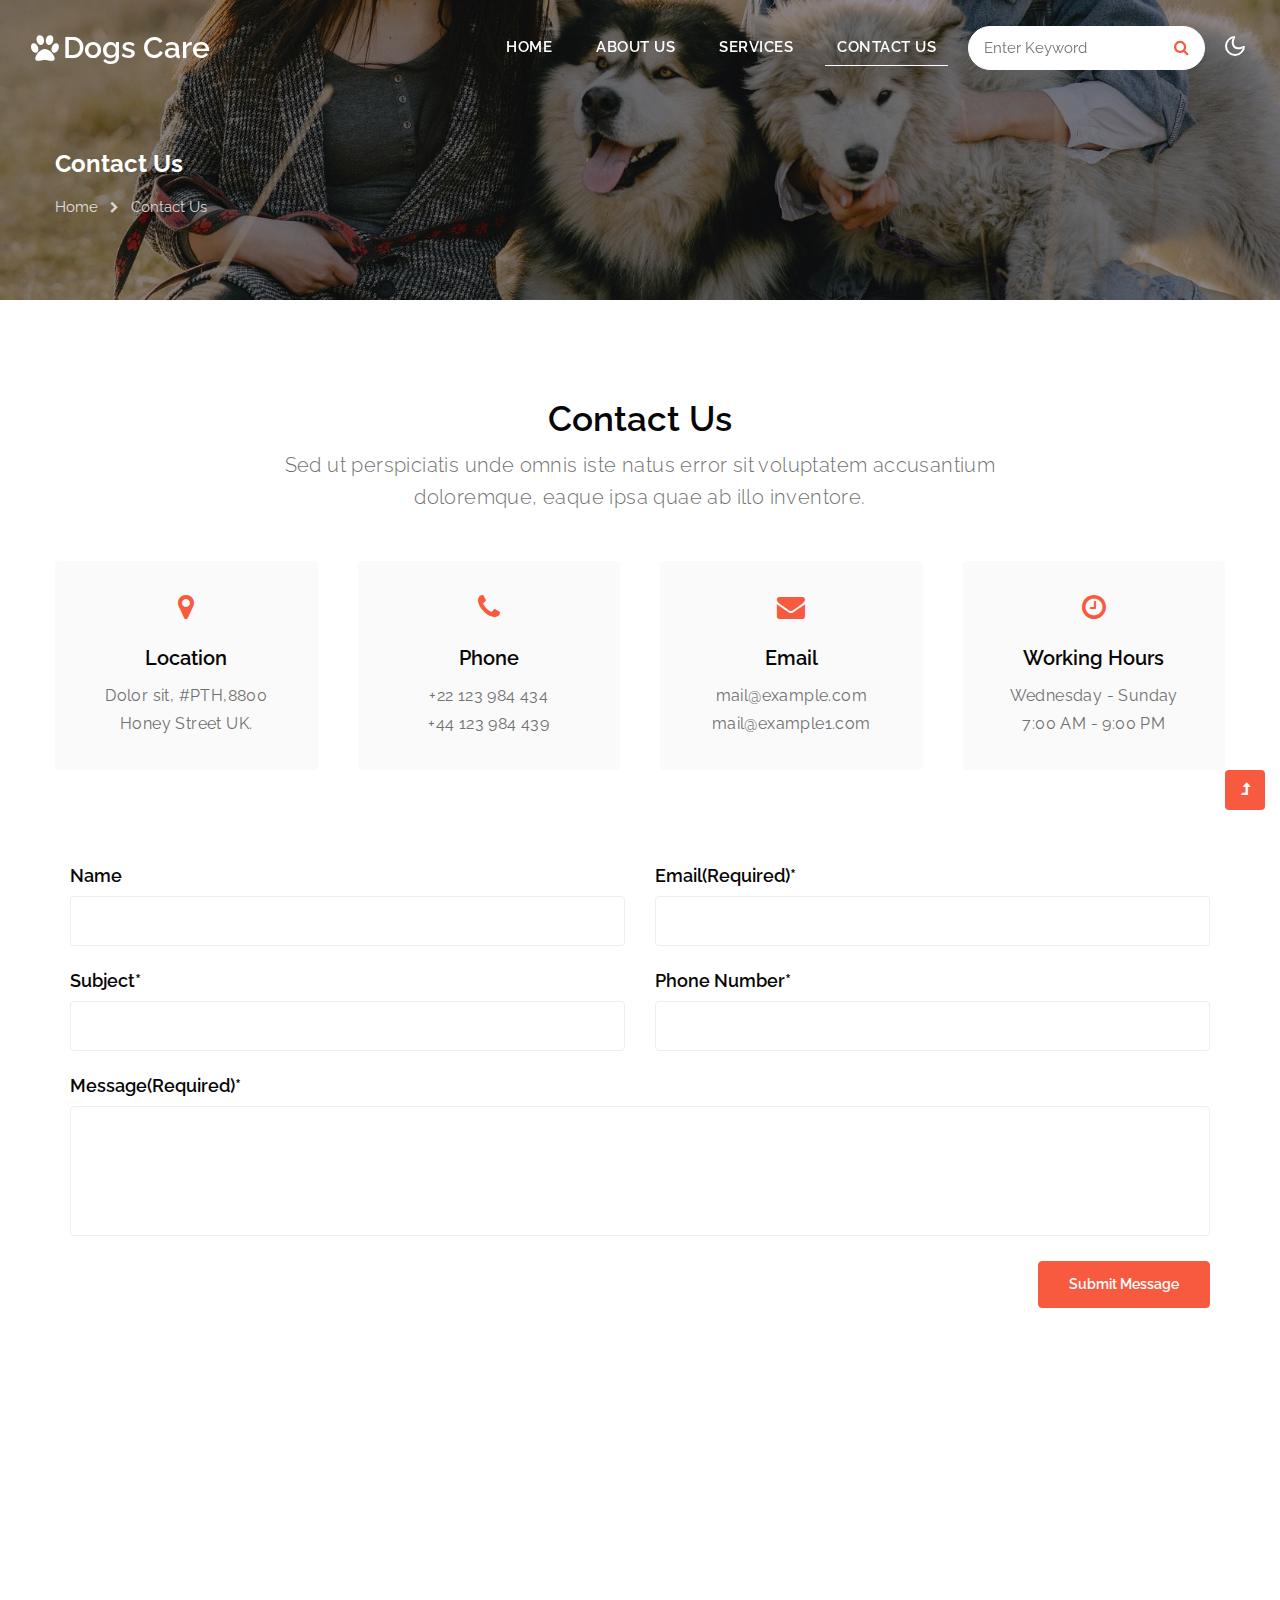
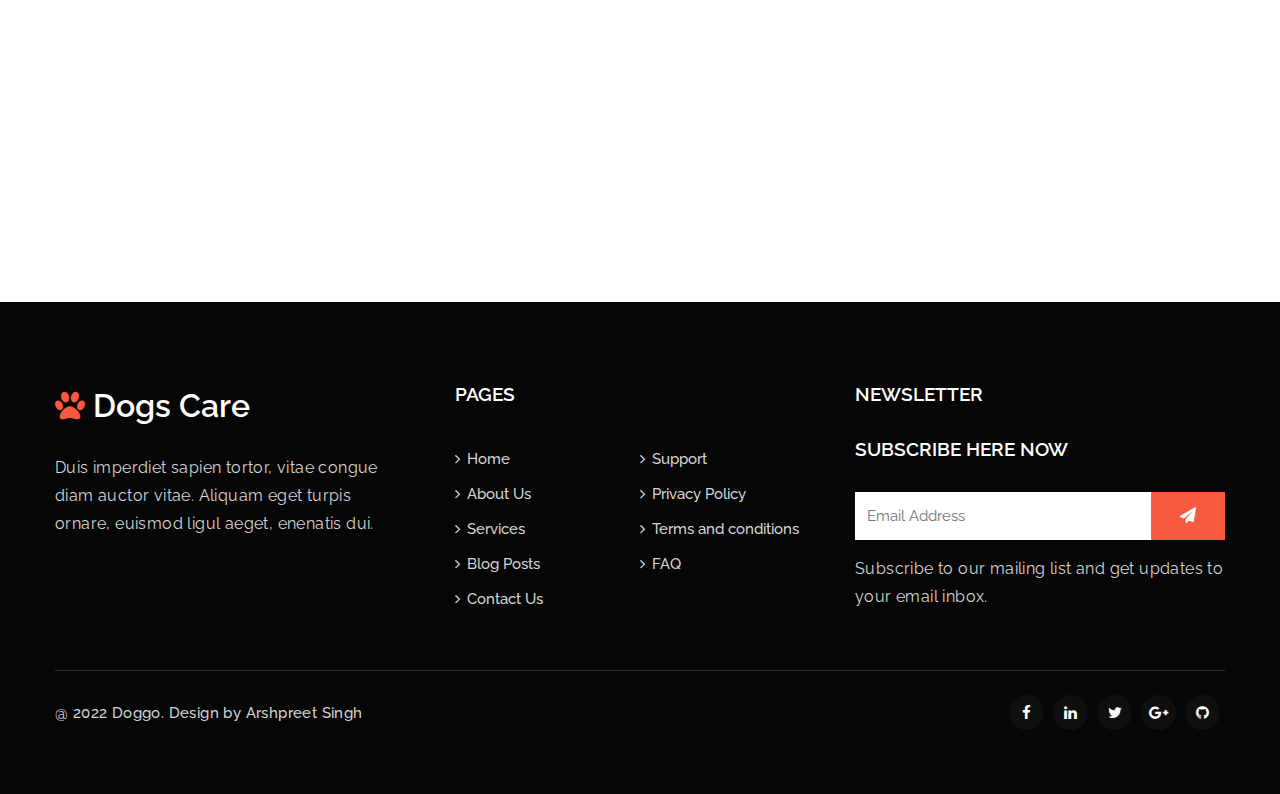
<file: contact.html>
<!--
Author: W3layouts
Author URL: http://w3layouts.com
-->
<!doctype html>
<html lang="en">

<head>
    <!-- Required meta tags -->
    <meta charset="utf-8">
    <meta name="viewport" content="width=device-width, initial-scale=1, shrink-to-fit=no">
    <title>Doggo - Contact Us : </title>
    <!-- google-fonts -->
    <link href="//fonts.googleapis.com/css2?family=Raleway:wght@100;200;300;400;500;600;700;800;900&display=swap"
        rel="stylesheet">
    <!-- //google-fonts -->
    <!-- Template CSS Style link -->
    <link rel="stylesheet" href="assets/css/style-starter.css">
</head>

<body>
    <!--header-->
    <header id="site-header" class="fixed-top">
        <div class="container-fluid">
            <nav class="navbar navbar-expand-lg stroke">
                <h1>
                    <a class="navbar-brand d-flex align-items-center" href="index.html">
                        <i class="fa fa-paw mr-1" aria-hidden="true"></i>Dogs Care</a>
                </h1>
                <!-- if logo is image enable this   
    <a class="navbar-brand" href="#index.html">
        <img src="image-path" alt="Your logo" title="Your logo" style="height:35px;" />
    </a> -->
                <button class="navbar-toggler  collapsed bg-gradient" type="button" data-toggle="collapse"
                    data-target="#navbarTogglerDemo02" aria-controls="navbarTogglerDemo02" aria-expanded="false"
                    aria-label="Toggle navigation">
                    <span class="navbar-toggler-icon fa icon-expand fa-bars"></span>
                    <span class="navbar-toggler-icon fa icon-close fa-times"></span>
                </button>

                <div class="collapse navbar-collapse" id="navbarTogglerDemo02">
                    <ul class="navbar-nav ml-lg-auto">
                        <li class="nav-item">
                            <a class="nav-link" href="index.html">Home <span class="sr-only">(current)</span></a>
                        </li>
                        <li class="nav-item">
                            <a class="nav-link" href="about.html">About Us</a>
                        </li>
                        <li class="nav-item">
                            <a class="nav-link" href="services.html">Services</a>
                        </li>
                        <li class="nav-item active">
                            <a class="nav-link" href="contact.html">Contact Us</a>
                        </li>
                        <!-- search button -->
                        <div class="search-right">
                            <form action="#search" method="GET" class="search-box position-relative">
                                <div class="input-search">
                                    <input type="search" placeholder="Enter Keyword" name="search" required="required"
                                        autofocus="" class="search-popup">
                                </div>
                                <button type="submit" class="btn search-btn"><i class="fa fa-search"
                                        aria-hidden="true"></i></button>
                            </form>
                        </div>
                        <!-- //search button -->
                    </ul>
                </div>
                <!-- toggle switch for light and dark theme -->
                <div class="cont-ser-position">
                    <nav class="navigation">
                        <div class="theme-switch-wrapper">
                            <label class="theme-switch" for="checkbox">
                                <input type="checkbox" id="checkbox">
                                <div class="mode-container">
                                    <i class="gg-sun"></i>
                                    <i class="gg-moon"></i>
                                </div>
                            </label>
                        </div>
                    </nav>
                </div>
                <!-- //toggle switch for light and dark theme -->
            </nav>
        </div>
    </header>
    <!--//header-->

    <!-- inner banner -->
    <div class="inner-banner">
        <section class="w3l-breadcrumb">
            <div class="container">
                <h4 class="inner-text-title font-weight-bold text-white mb-sm-3 mb-2">Contact Us</h4>
                <ul class="breadcrumbs-custom-path">
                    <li><a href="index.html">Home</a></li>
                    <li class="active"><span class="fa fa-chevron-right mx-2" aria-hidden="true"></span> Contact Us</li>
                </ul>
            </div>
        </section>
    </div>
    <!-- //inner banner -->

    <!-- contact page -->
    <section class="w3l-contact-11 py-5" id="contact">
        <div class="container py-md-5 py-5">
            <div class="row justify-content-center text-center">
                <div class="col-md-8">
                    <div class="section-heading mb-sm-5 mb-4">
                        <h3 class="title-style mb-2">Contact Us</h3>
                        <p class="lead">
                            Sed ut perspiciatis unde omnis iste natus error sit voluptatem accusantium doloremque,
                            eaque ipsa quae ab illo inventore.
                        </p>
                    </div>
                </div>
            </div>
            <div class="d-grid contact section-gap">
                <div class="contact-info-left d-grid text-center">
                    <div class="contact-info">
                        <span class="fa fa-map-marker" aria-hidden="true"></span>
                        <h4>Location</h4>
                        <p>Dolor sit, #PTH,8800 Honey Street UK.</p>
                    </div>
                    <div class="contact-info">
                        <span class="fa fa-phone" aria-hidden="true"></span>
                        <h4>Phone</h4>
                        <p><a href="tel:+44 7834 857829">+22 123 984 434</a></p>
                        <p><a href="tel:+44 987 654 321">+44 123 984 439</a></p>
                    </div>
                    <div class="contact-info">
                        <span class="fa fa-envelope" aria-hidden="true"></span>
                        <h4>Email</h4>
                        <p><a href="mailto:mail@example.com" class="email">mail@example.com</a></p>
                        <p><a href="mailto:mail@example1.com" class="email">mail@example1.com</a></p>
                    </div>
                    <div class="contact-info">
                        <span class="fa fa-clock-o" aria-hidden="true"></span>
                        <h4>Working Hours</h4>
                        <p>Wednesday - Sunday</p>
                        <p>7:00 AM - 9:00 PM</p>
                    </div>
                </div>
            </div>
            <div class="form-41-mian mt-5 pt-lg-5 pt-md-4">
                <div class="container">
                    <div class="form-inner-cont">
                        <form action="https://sendmail.w3layouts.com/submitForm" method="post" class="signin-form">
                            <div class="row align-form-map">
                                <div class="col-sm-6 form-input">
                                    <label for="w3lName">Name</label>
                                    <input type="text" name="w3lName" id="w3lName" placeholder="" />
                                </div>
                                <div class="col-sm-6 form-input">
                                    <label for="w3lSender">Email(Required)*</label>
                                    <input type="email" name="w3lSender" id="w3lSender" placeholder="" required="" />
                                </div>
                                <div class="col-sm-6 form-input">
                                    <label for="w3lSender">Subject*</label>
                                    <input type="text" name="w3lSubect" placeholder="" class="contact-input">
                                </div>
                                <div class="col-sm-6 form-input">
                                    <label for="w3lSender">Phone Number*</label>
                                    <input type="number" name="w3lPhone" placeholder="" class="contact-input">
                                </div>
                            </div>
                            <div class="form-input">
                                <label for="w3lMessage">Message(Required)*</label>
                                <textarea placeholder="" name="w3lMessage" id="w3lMessage" required=""></textarea>
                            </div>
                            <div class="submit text-right">
                                <button type="submit" class="btn btn-style-white btn-style-primary">Submit
                                    Message</button>
                            </div>
                        </form>
                    </div>
                    <div class="map mt-5">
                        <iframe
                            src="https://www.google.com/maps/embed?pb=!1m18!1m12!1m3!1d387190.2895687731!2d-74.26055986835598!3d40.697668402590374!2m3!1f0!2f0!3f0!3m2!1i1024!2i768!4f13.1!3m3!1m2!1s0x89c24fa5d33f083b%3A0xc80b8f06e177fe62!2sNew+York%2C+NY%2C+USA!5e0!3m2!1sen!2sin!4v1562582305883!5m2!1sen!2sin"
                            frameborder="0" style="border:0" allowfullscreen></iframe>
                    </div>
                </div>
            </div>
        </div>
    </section>
    <!-- //contact page -->

    <!-- footer -->
    <section class="w3l-footer-16">
        <div class="w3l-footer-16-main">
            <div class="container">
                <div class="row footer-p">
                    <div class="col-lg-4 pr-lg-5">
                        <a class="logo" href="index.html"><i class="fa fa-paw" aria-hidden="true"></i> Dogs Care</a>
                        <p class="mt-4">Duis imperdiet sapien tortor, vitae congue diam auctor vitae. Aliquam
                            eget turpis ornare, euismod ligul aeget, enenatis dui. </p>
                    </div>
                    <div class="col-lg-4 mt-lg-0 mt-4">
                        <h3>Pages</h3>
                        <div class="row">
                            <div class="col-6 column">
                                <ul class="footer-gd-16">
                                    <li><a href="index.html"><i class="fa fa-angle-right"
                                                aria-hidden="true"></i>Home</a></li>
                                    <li><a href="about.html"><i class="fa fa-angle-right" aria-hidden="true"></i>About
                                            Us</a></li>
                                    <li><a href="services.html"><i class="fa fa-angle-right"
                                                aria-hidden="true"></i>Services</a></li>
                                    <li><a href="#blog"><i class="fa fa-angle-right" aria-hidden="true"></i>Blog
                                            Posts</a></li>
                                    <li><a href="contact.html"><i class="fa fa-angle-right"
                                                aria-hidden="true"></i>Contact Us</a></li>
                                </ul>
                            </div>
                            <div class="col-6 column pl-0">
                                <ul class="footer-gd-16">
                                    <li><a href="#support"><i class="fa fa-angle-right"
                                                aria-hidden="true"></i>Support</a></li>
                                    <li><a href="#privacy"><i class="fa fa-angle-right" aria-hidden="true"></i>Privacy
                                            Policy</a></li>
                                    <li><a href="#terms"><i class="fa fa-angle-right" aria-hidden="true"></i>Terms and
                                            conditions</a></li>
                                    <li><a href="#faq"><i class="fa fa-angle-right" aria-hidden="true"></i>FAQ</a></li>
                                </ul>
                            </div>
                        </div>
                    </div>
                    <div class="col-lg-4 col-md-7 column mt-lg-0 mt-4">
                        <h3>Newsletter </h3>
                        <div class="end-column">
                            <h3>Subscribe Here Now</h3>
                            <form action="#" class="subscribe" method="post">
                                <input type="email" name="email" placeholder="Email Address" required="">
                                <button><span class="fa fa-paper-plane" aria-hidden="true"></span></button>
                            </form>
                            <p>Subscribe to our mailing list and get updates to your email inbox.</p>
                        </div>
                    </div>
                </div>
                <div class="d-flex below-section justify-content-between align-items-center pt-4 mt-5">
                    <div class="columns text-lg-left">
                        <p class="copy-text">@ 2022 Doggo. Design by Arshpreet Singh
                        </p>
                    </div>
                    <div class="columns-2 mt-md-0 mt-3">
                        <ul class="social">
                            <li><a href="#facebook"><span class="fa fa-facebook" aria-hidden="true"></span></a>
                            </li>
                            <li><a href="#linkedin"><span class="fa fa-linkedin" aria-hidden="true"></span></a>
                            </li>
                            <li><a href="#twitter"><span class="fa fa-twitter" aria-hidden="true"></span></a>
                            </li>
                            <li><a href="#google"><span class="fa fa-google-plus" aria-hidden="true"></span></a>
                            </li>
                            <li><a href="#github"><span class="fa fa-github" aria-hidden="true"></span></a>
                            </li>
                        </ul>
                    </div>
                </div>
            </div>
        </div>
    </section>
    <!-- //footer -->

    <!-- Js scripts -->
    <!-- move top -->
    <button onclick="topFunction()" id="movetop" title="Go to top">
        <span class="fa fa-level-up" aria-hidden="true"></span>
    </button>
    <script>
        // When the user scrolls down 20px from the top of the document, show the button
        window.onscroll = function () {
            scrollFunction()
        };

        function scrollFunction() {
            if (document.body.scrollTop > 20 || document.documentElement.scrollTop > 20) {
                document.getElementById("movetop").style.display = "block";
            } else {
                document.getElementById("movetop").style.display = "none";
            }
        }

        // When the user clicks on the button, scroll to the top of the document
        function topFunction() {
            document.body.scrollTop = 0;
            document.documentElement.scrollTop = 0;
        }
    </script>
    <!-- //move top -->

    <!-- common jquery plugin -->
    <script src="assets/js/jquery-3.3.1.min.js"></script>
    <!-- //common jquery plugin -->

    <!-- theme switch js (light and dark)-->
    <script src="assets/js/theme-change.js"></script>
    <script>
        function autoType(elementClass, typingSpeed) {
            var thhis = $(elementClass);
            thhis.css({
                "position": "relative",
                "display": "inline-block"
            });
            thhis.prepend('<div class="cursor" style="right: initial; left:0;"></div>');
            thhis = thhis.find(".text-js");
            var text = thhis.text().trim().split('');
            var amntOfChars = text.length;
            var newString = "";
            thhis.text("|");
            setTimeout(function () {
                thhis.css("opacity", 1);
                thhis.prev().removeAttr("style");
                thhis.text("");
                for (var i = 0; i < amntOfChars; i++) {
                    (function (i, char) {
                        setTimeout(function () {
                            newString += char;
                            thhis.text(newString);
                        }, i * typingSpeed);
                    })(i + 1, text[i]);
                }
            }, 1500);
        }

        $(document).ready(function () {
            // Now to start autoTyping just call the autoType function with the 
            // class of outer div
            // The second paramter is the speed between each letter is typed.   
            autoType(".type-js", 200);
        });
    </script>
    <!-- //theme switch js (light and dark)-->

    <!-- MENU-JS -->
    <script>
        $(window).on("scroll", function () {
            var scroll = $(window).scrollTop();

            if (scroll >= 80) {
                $("#site-header").addClass("nav-fixed");
            } else {
                $("#site-header").removeClass("nav-fixed");
            }
        });

        //Main navigation Active Class Add Remove
        $(".navbar-toggler").on("click", function () {
            $("header").toggleClass("active");
        });
        $(document).on("ready", function () {
            if ($(window).width() > 991) {
                $("header").removeClass("active");
            }
            $(window).on("resize", function () {
                if ($(window).width() > 991) {
                    $("header").removeClass("active");
                }
            });
        });
    </script>
    <!-- //MENU-JS -->

    <!-- disable body scroll which navbar is in active -->
    <script>
        $(function () {
            $('.navbar-toggler').click(function () {
                $('body').toggleClass('noscroll');
            })
        });
    </script>
    <!-- //disable body scroll which navbar is in active -->

    <!--bootstrap-->
    <script src="assets/js/bootstrap.min.js"></script>
    <!-- //bootstrap-->
    <!-- //Js scripts -->
</body>

</html>
</file>
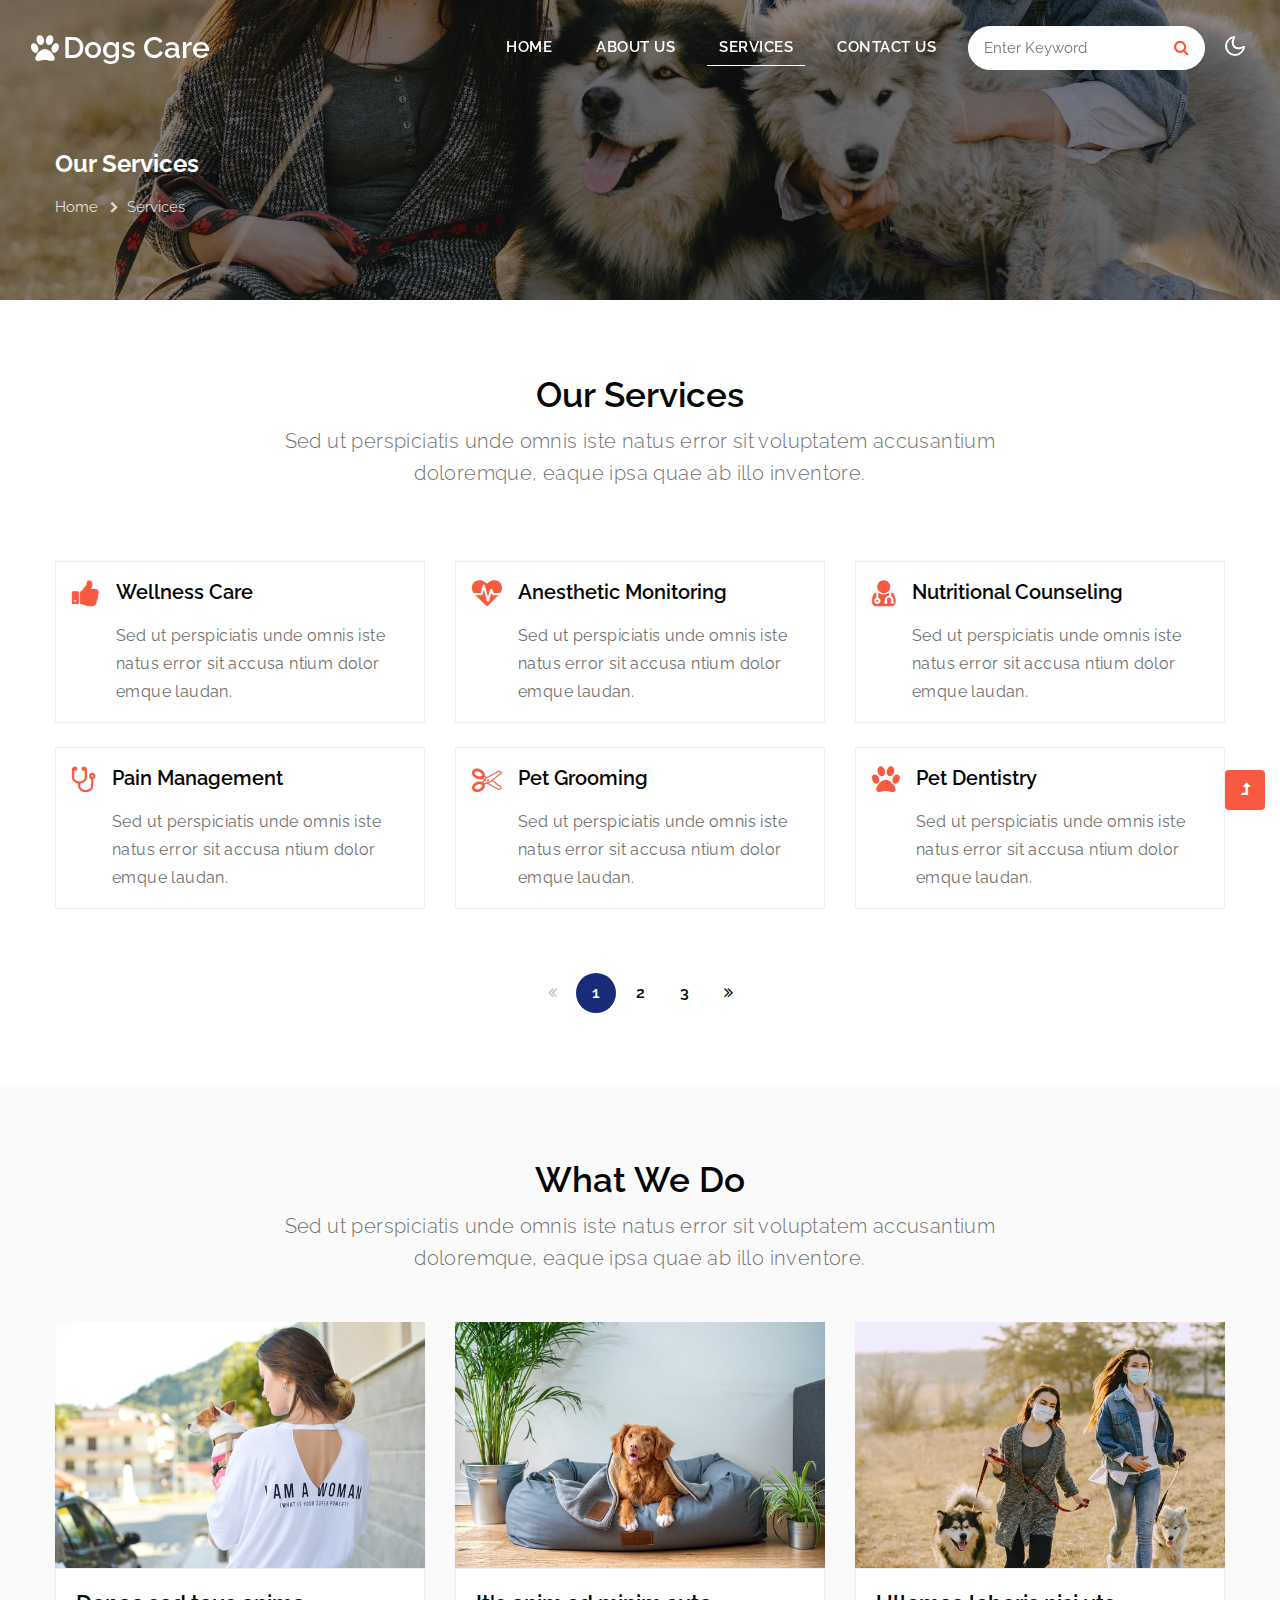
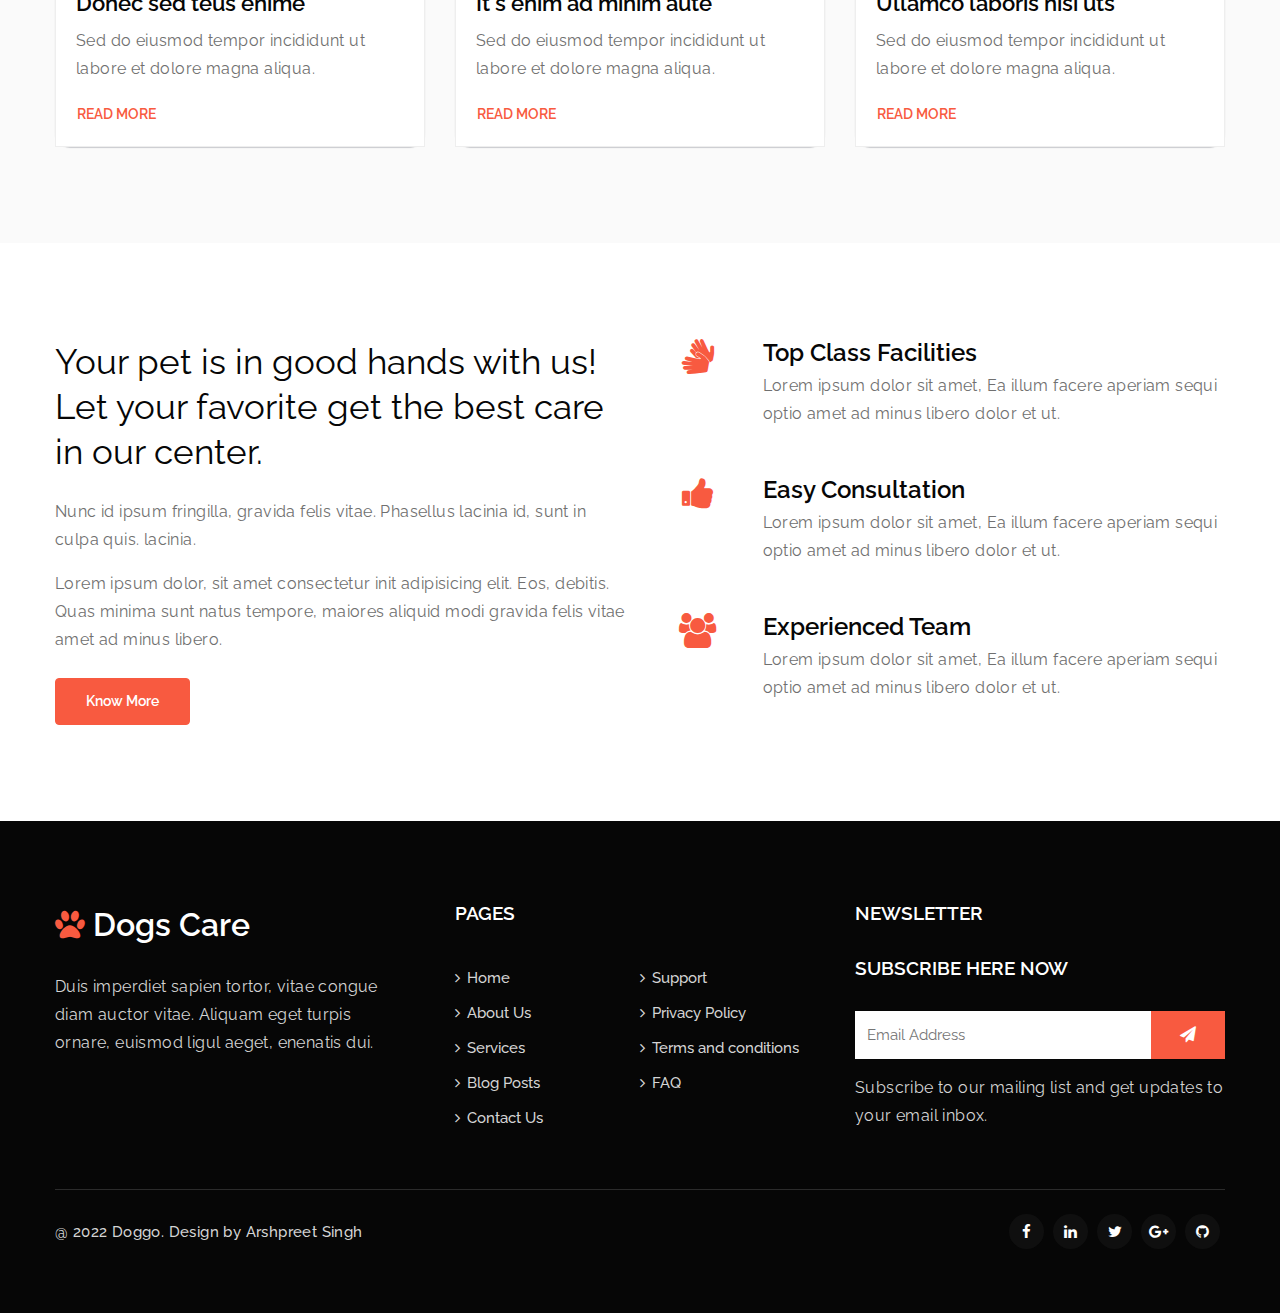
<file: services.html>
<!doctype html>
<html lang="en">

<head>
   
    <meta charset="utf-8">
    <meta name="viewport" content="width=device-width, initial-scale=1, shrink-to-fit=no">
    <title>Doggo - Services :     </title>
   
    <link href="//fonts.googleapis.com/css2?family=Raleway:wght@100;200;300;400;500;600;700;800;900&display=swap"
        rel="stylesheet">
    
    <link rel="stylesheet" href="assets/css/style-starter.css">
</head>

<body>
    
    <header id="site-header" class="fixed-top">
        <div class="container-fluid">
            <nav class="navbar navbar-expand-lg stroke">
                <h1>
                    <a class="navbar-brand d-flex align-items-center" href="index.html">
                        <i class="fa fa-paw mr-1" aria-hidden="true"></i>Dogs Care</a>
                </h1>
             
                <button class="navbar-toggler  collapsed bg-gradient" type="button" data-toggle="collapse"
                    data-target="#navbarTogglerDemo02" aria-controls="navbarTogglerDemo02" aria-expanded="false"
                    aria-label="Toggle navigation">
                    <span class="navbar-toggler-icon fa icon-expand fa-bars"></span>
                    <span class="navbar-toggler-icon fa icon-close fa-times"></span>
                </button>

                <div class="collapse navbar-collapse" id="navbarTogglerDemo02">
                    <ul class="navbar-nav ml-lg-auto">
                        <li class="nav-item">
                            <a class="nav-link" href="index.html">Home <span class="sr-only">(current)</span></a>
                        </li>
                        <li class="nav-item">
                            <a class="nav-link" href="about.html">About Us</a>
                        </li>
                        <li class="nav-item active">
                            <a class="nav-link" href="services.html">Services</a>
                        </li>
                        <li class="nav-item">
                            <a class="nav-link" href="contact.html">Contact Us</a>
                        </li>
                       
                        <div class="search-right">
                            <form action="#search" method="GET" class="search-box position-relative">
                                <div class="input-search">
                                    <input type="search" placeholder="Enter Keyword" name="search" required="required"
                                        autofocus="" class="search-popup">
                                </div>
                                <button type="submit" class="btn search-btn"><i class="fa fa-search"
                                        aria-hidden="true"></i></button>
                            </form>
                        </div>
                        
                    </ul>
                </div>
                
                <div class="cont-ser-position">
                    <nav class="navigation">
                        <div class="theme-switch-wrapper">
                            <label class="theme-switch" for="checkbox">
                                <input type="checkbox" id="checkbox">
                                <div class="mode-container">
                                    <i class="gg-sun"></i>
                                    <i class="gg-moon"></i>
                                </div>
                            </label>
                        </div>
                    </nav>
                </div>
            
            </nav>
        </div>
    </header>
    
    <div class="inner-banner">
        <div class="w3l-breadcrumb">
            <div class="container">
                <h4 class="inner-text-title font-weight-bold text-white mb-sm-3 mb-2">Our Services</h4>
                <ul class="breadcrumbs-custom-path">
                    <li><a href="index.html">Home</a></li>
                    <li class="active"><span class="fa fa-chevron-right mx-2" aria-hidden="true"></span>Services</li>
                </ul>
            </div>
        </div>
    </div>
   
    <section class="about-section py-5">
        <div class="container py-lg-4 pt-3">
            <div class="row justify-content-center text-center">
                <div class="col-md-8">
                    <div class="section-heading mb-sm-5 mb-4">
                        <h3 class="title-style mb-2">Our Services</h3>
                        <p class="lead">
                            Sed ut perspiciatis unde omnis iste natus error sit voluptatem accusantium doloremque,
                            eaque ipsa quae ab illo inventore.
                        </p>
                    </div>
                </div>
            </div>
            <div class="row mt-4">
                <div class="col-lg-4 col-md-6">
                    <div class="about-single p-3 d-flex justify-content-between">
                        <div class="about-icon mr-3">
                            <i class="fa fa-thumbs-up" aria-hidden="true"></i>
                        </div>
                        <div class="about-content">
                            <h5 class="mb-sm-3 mb-2">Wellness Care</h5>
                            <p>Sed ut perspiciatis unde omnis iste natus error sit accusa ntium dolor emque
                                laudan.</p>
                        </div>
                    </div>
                </div>
                <div class="col-lg-4 col-md-6 mt-md-0 mt-4">
                    <div class="about-single p-3 d-flex justify-content-between">
                        <div class="about-icon mr-3">
                            <i class="fa fa-heartbeat" aria-hidden="true"></i>
                        </div>
                        <div class="about-content">
                            <h5 class="mb-sm-3 mb-2">Anesthetic Monitoring</h5>
                            <p>Sed ut perspiciatis unde omnis iste natus error sit accusa ntium dolor emque
                                laudan.</p>
                        </div>
                    </div>
                </div>
                <div class="col-lg-4 col-md-6 mt-lg-0 mt-4">
                    <div class="about-single p-3 d-flex justify-content-between">
                        <div class="about-icon mr-3">
                            <i class="fa fa-user-md" aria-hidden="true"></i>
                        </div>
                        <div class="about-content">
                            <h5 class="mb-sm-3 mb-2">Nutritional Counseling</h5>
                            <p>Sed ut perspiciatis unde omnis iste natus error sit accusa ntium dolor emque
                                laudan.</p>
                        </div>
                    </div>
                </div>
                <div class="col-lg-4 col-md-6 mt-4">
                    <div class="about-single p-3 d-flex justify-content-between">
                        <div class="about-icon mr-3">
                            <i class="fa fa-stethoscope" aria-hidden="true"></i>
                        </div>
                        <div class="about-content">
                            <h5 class="mb-sm-3 mb-2">Pain Management</h5>
                            <p>Sed ut perspiciatis unde omnis iste natus error sit accusa ntium dolor emque
                                laudan.</p>
                        </div>
                    </div>
                </div>
                <div class="col-lg-4 col-md-6 mt-4">
                    <div class="about-single p-3 d-flex justify-content-between">
                        <div class="about-icon mr-3">
                            <i class="fa fa-scissors" aria-hidden="true"></i>
                        </div>
                        <div class="about-content">
                            <h5 class="mb-sm-3 mb-2">Pet Grooming</h5>
                            <p>Sed ut perspiciatis unde omnis iste natus error sit accusa ntium dolor emque
                                laudan.</p>
                        </div>
                    </div>
                </div>
                <div class="col-lg-4 col-md-6 mt-4">
                    <div class="about-single p-3 d-flex justify-content-between">
                        <div class="about-icon mr-3">
                            <i class="fa fa-paw" aria-hidden="true"></i>
                        </div>
                        <div class="about-content">
                            <h5 class="mb-sm-3 mb-2">Pet Dentistry</h5>
                            <p>Sed ut perspiciatis unde omnis iste natus error sit accusa ntium dolor emque
                                laudan.</p>
                        </div>
                    </div>
                </div>
            </div>
           
            <div class="pagination-style text-center">
                <ul>
                    <li> <a href="#none" class="not-allowed" disabled="">
                            <span class="fa fa-angle-double-left" aria-hidden="true"></span>
                        </a>
                    </li>
                    <li><a class="active" href="#page">1</a></li>
                    <li>
                        <a href="#page">2</a>
                    </li>
                    <li>
                        <a href="#page">3</a>
                    </li>
                    <li>
                        <a href="#page"><span class="fa fa-angle-double-right" aria-hidden="true"></span>
                        </a>
                    </li>
                </ul>
            </div>
            
        </div>
    </section>
   
    <div class="w3l-grids-block-5 py-5">
        <div class="container pb-md-5 py-4">
            <div class="row justify-content-center text-center">
                <div class="col-md-8">
                    <div class="section-heading mb-sm-5 mb-4">
                        <h3 class="title-style mb-2">What We Do</h3>
                        <p class="lead">
                            Sed ut perspiciatis unde omnis iste natus error sit voluptatem accusantium doloremque,
                            eaque ipsa quae ab illo inventore.
                        </p>
                    </div>
                </div>
            </div>
            <div class="row">
                <div class="col-lg-4 col-md-6">
                    <div class="blog-card-single">
                        <div class="grids5-info">
                            <a href="#blog"><img src="assets/images/img1.jpg" alt="" /></a>
                            <div class="blog-info">
                                <h4><a href="#blog">Donec sed teus enime</a></h4>
                                <p>Sed do eiusmod tempor incididunt ut labore et dolore magna aliqua.</p>
                                <a class="btn btn-style" href="about.html">Read More</a>
                            </div>
                        </div>
                    </div>
                </div>
                <div class="col-lg-4 col-md-6 mt-md-0 mt-4">
                    <div class="blog-card-single">
                        <div class="grids5-info">
                            <a href="#blog"><img src="assets/images/img2.jpg" alt="" /></a>
                            <div class="blog-info">
                                <h4><a href="#blog">It's enim ad minim aute</a></h4>
                                <p>Sed do eiusmod tempor incididunt ut labore et dolore magna aliqua.</p>
                                <a class="btn btn-style" href="about.html">Read More</a>
                            </div>
                        </div>
                    </div>
                </div>
                <div class="col-lg-4 col-md-6 mt-lg-0 mt-4">
                    <div class="blog-card-single">
                        <div class="grids5-info">
                            <a href="#blog"><img src="assets/images/img3.jpg" alt="" /></a>
                            <div class="blog-info">
                                <h4><a href="#blog">Ullamco laboris nisi uts</a></h4>
                                <p>Sed do eiusmod tempor incididunt ut labore et dolore magna aliqua.</p>
                                <a class="btn btn-style" href="about.html">Read More</a>
                            </div>
                        </div>
                    </div>
                </div>
            </div>
        </div>
    </div>
  
    <section class="w3l-content-4 py-5" id="features">
        <div class="content-4-main py-md-5 py-4">
            <div class="container">
                <div class="content-info-in row">
                    <div class="content-left col-lg-6">
                        <h3 class="title-style font-weight-normal mb-2">Your pet is in good hands with us! Let your
                            favorite get the best care in our center. </h3>
                        <p class="mt-4">Nunc id ipsum fringilla, gravida felis vitae. Phasellus lacinia id, sunt in
                            culpa quis. lacinia. </p>
                        <p class="mt-3">Lorem ipsum dolor, sit amet consectetur init adipisicing elit. Eos,
                            debitis. Quas minima sunt natus tempore, maiores aliquid modi gravida felis vitae amet ad
                            minus libero.</p>
                        <a class="btn btn-style-white btn-style-primary mt-4" href="#blog">Know More</a>
                    </div>
                    <div class="content-right col-lg-6 pl-lg-4 mt-lg-0 mt-5">
                        <div class="row content4-right-grids mb-lg-5 mb-4">
                            <div class="col-2 content4-right-icon">
                                <div class="content4-icon">
                                    <span class="fa fa-sign-language"></span>
                                </div>
                            </div>
                            <div class="col-10 content4-right-info">
                                <h6><a href="#url">Top Class Facilities</a></h6>
                                <p>Lorem ipsum dolor sit amet, Ea illum facere aperiam sequi optio
                                    amet ad minus libero dolor et ut.</p>
                            </div>
                        </div>
                        <div class="row content4-right-grids mb-lg-5 mb-4">
                            <div class="col-2 content4-right-icon">
                                <div class="content4-icon">
                                    <span class="fa fa-thumbs-up"></span>
                                </div>
                            </div>
                            <div class="col-10 content4-right-info">
                                <h6><a href="#url">Easy Consultation</a></h6>
                                <p>Lorem ipsum dolor sit amet, Ea illum facere aperiam sequi optio
                                    amet ad minus libero dolor et ut.</p>
                            </div>
                        </div>
                        <div class="row content4-right-grids">
                            <div class="col-2 content4-right-icon">
                                <div class="content4-icon">
                                    <span class="fa fa-users"></span>
                                </div>
                            </div>
                            <div class="col-10 content4-right-info">
                                <h6><a href="#url">Experienced Team</a></h6>
                                <p>Lorem ipsum dolor sit amet, Ea illum facere aperiam sequi optio
                                    amet ad minus libero dolor et ut.</p>
                            </div>
                        </div>
                    </div>
                </div>
            </div>
        </div>
    </section>
   
    <section class="w3l-footer-16">
        <div class="w3l-footer-16-main">
            <div class="container">
                <div class="row footer-p">
                    <div class="col-lg-4 pr-lg-5">
                        <a class="logo" href="index.html"><i class="fa fa-paw" aria-hidden="true"></i> Dogs Care</a>
                        <p class="mt-4">Duis imperdiet sapien tortor, vitae congue diam auctor vitae. Aliquam
                            eget turpis ornare, euismod ligul aeget, enenatis dui. </p>
                    </div>
                    <div class="col-lg-4 mt-lg-0 mt-4">
                        <h3>Pages</h3>
                        <div class="row">
                            <div class="col-6 column">
                                <ul class="footer-gd-16">
                                    <li><a href="index.html"><i class="fa fa-angle-right"
                                                aria-hidden="true"></i>Home</a></li>
                                    <li><a href="about.html"><i class="fa fa-angle-right" aria-hidden="true"></i>About
                                            Us</a></li>
                                    <li><a href="services.html"><i class="fa fa-angle-right"
                                                aria-hidden="true"></i>Services</a></li>
                                    <li><a href="#blog"><i class="fa fa-angle-right" aria-hidden="true"></i>Blog
                                            Posts</a></li>
                                    <li><a href="contact.html"><i class="fa fa-angle-right"
                                                aria-hidden="true"></i>Contact Us</a></li>
                                </ul>
                            </div>
                            <div class="col-6 column pl-0">
                                <ul class="footer-gd-16">
                                    <li><a href="#support"><i class="fa fa-angle-right"
                                                aria-hidden="true"></i>Support</a></li>
                                    <li><a href="#privacy"><i class="fa fa-angle-right" aria-hidden="true"></i>Privacy
                                            Policy</a></li>
                                    <li><a href="#terms"><i class="fa fa-angle-right" aria-hidden="true"></i>Terms and
                                            conditions</a></li>
                                    <li><a href="#faq"><i class="fa fa-angle-right" aria-hidden="true"></i>FAQ</a></li>
                                </ul>
                            </div>
                        </div>
                    </div>
                    <div class="col-lg-4 col-md-7 column mt-lg-0 mt-4">
                        <h3>Newsletter </h3>
                        <div class="end-column">
                            <h3>Subscribe Here Now</h3>
                            <form action="#" class="subscribe" method="post">
                                <input type="email" name="email" placeholder="Email Address" required="">
                                <button><span class="fa fa-paper-plane" aria-hidden="true"></span></button>
                            </form>
                            <p>Subscribe to our mailing list and get updates to your email inbox.</p>
                        </div>
                    </div>
                </div>
                <div class="d-flex below-section justify-content-between align-items-center pt-4 mt-5">
                    <div class="columns text-lg-left">
                        <p class="copy-text">@ 2022 Doggo. Design by Arshpreet Singh
                        </p>
                    </div>
                    <div class="columns-2 mt-md-0 mt-3">
                        <ul class="social">
                            <li><a href="#facebook"><span class="fa fa-facebook" aria-hidden="true"></span></a>
                            </li>
                            <li><a href="#linkedin"><span class="fa fa-linkedin" aria-hidden="true"></span></a>
                            </li>
                            <li><a href="#twitter"><span class="fa fa-twitter" aria-hidden="true"></span></a>
                            </li>
                            <li><a href="#google"><span class="fa fa-google-plus" aria-hidden="true"></span></a>
                            </li>
                            <li><a href="#github"><span class="fa fa-github" aria-hidden="true"></span></a>
                            </li>
                        </ul>
                    </div>
                </div>
            </div>
        </div>
    </section>
 
    <button onclick="topFunction()" id="movetop" title="Go to top">
        <span class="fa fa-level-up" aria-hidden="true"></span>
    </button>
    <script>
     n
        window.onscroll = function () {
            scrollFunction()
        };

        function scrollFunction() {
            if (document.body.scrollTop > 20 || document.documentElement.scrollTop > 20) {
                document.getElementById("movetop").style.display = "block";
            } else {
                document.getElementById("movetop").style.display = "none";
            }
        }

        function topFunction() {
            document.body.scrollTop = 0;
            document.documentElement.scrollTop = 0;
        }
    </script>
    
    <script src="assets/js/jquery-3.3.1.min.js"></script>
    
    <script src="assets/js/theme-change.js"></script>
    <script>
        function autoType(elementClass, typingSpeed) {
            var thhis = $(elementClass);
            thhis.css({
                "position": "relative",
                "display": "inline-block"
            });
            thhis.prepend('<div class="cursor" style="right: initial; left:0;"></div>');
            thhis = thhis.find(".text-js");
            var text = thhis.text().trim().split('');
            var amntOfChars = text.length;
            var newString = "";
            thhis.text("|");
            setTimeout(function () {
                thhis.css("opacity", 1);
                thhis.prev().removeAttr("style");
                thhis.text("");
                for (var i = 0; i < amntOfChars; i++) {
                    (function (i, char) {
                        setTimeout(function () {
                            newString += char;
                            thhis.text(newString);
                        }, i * typingSpeed);
                    })(i + 1, text[i]);
                }
            }, 1500);
        }

        $(document).ready(function () {
             
            autoType(".type-js", 200);
        });
    </script>
    <!-- //theme switch js (light and dark)-->

    <!-- MENU-JS -->
    <script>
        $(window).on("scroll", function () {
            var scroll = $(window).scrollTop();

            if (scroll >= 80) {
                $("#site-header").addClass("nav-fixed");
            } else {
                $("#site-header").removeClass("nav-fixed");
            }
        });

        //Main navigation Active Class Add Remove
        $(".navbar-toggler").on("click", function () {
            $("header").toggleClass("active");
        });
        $(document).on("ready", function () {
            if ($(window).width() > 991) {
                $("header").removeClass("active");
            }
            $(window).on("resize", function () {
                if ($(window).width() > 991) {
                    $("header").removeClass("active");
                }
            });
        });
    </script>
    <!-- //MENU-JS -->

    <!-- disable body scroll which navbar is in active -->
    <script>
        $(function () {
            $('.navbar-toggler').click(function () {
                $('body').toggleClass('noscroll');
            })
        });
    </script>
    <!-- //disable body scroll which navbar is in active -->

    <!--bootstrap-->
    <script src="assets/js/bootstrap.min.js"></script>
    <!-- //bootstrap-->
    <!-- //Js scripts -->
</body>

</html>
</file>
<file: assets/css/style-starter.css>
@charset "UTF-8";

/*--
Author: W3layouts
Author URL: http://w3layouts.com
--*/
/*!
 * Bootstrap v4.4.1 (https://getbootstrap.com/)
 * Copyright 2011-2019 The Bootstrap Authors
 * Copyright 2011-2019 Twitter, Inc.
 * Licensed under MIT (https://github.com/twbs/bootstrap/blob/master/LICENSE)
 */
:root {
  --blue: #007bff;
  --indigo: #6610f2;
  --purple: #6f42c1;
  --pink: #e83e8c;
  --red: #dc3545;
  --orange: #fd7e14;
  --yellow: #ffc107;
  --green: #28a745;
  --teal: #20c997;
  --cyan: #17a2b8;
  --white: #fff;
  --gray: #6c757d;
  --gray-dark: #343a40;
  --primary: #ff4c4c;
  --secondary: #e71d36;
  --success: #28a745;
  --info: #17a2b8;
  --warning: #ffc107;
  --danger: #dc3545;
  --light: #f8f9fa;
  --dark: #343a40;
  --breakpoint-xs: 0;
  --breakpoint-sm: 576px;
  --breakpoint-md: 768px;
  --breakpoint-lg: 992px;
  --breakpoint-xl: 1200px;
  --font-family-sans-serif: -apple-system, BlinkMacSystemFont, "Segoe UI", Roboto, "Helvetica Neue", Arial, "Noto Sans", sans-serif, "Apple Color Emoji", "Segoe UI Emoji", "Segoe UI Symbol", "Noto Color Emoji";
  --font-family-monospace: SFMono-Regular, Menlo, Monaco, Consolas, "Liberation Mono", "Courier New", monospace;
}

*,
*::before,
*::after {
  box-sizing: border-box;
}

html {
  font-family: sans-serif;
  line-height: 1.15;
  -webkit-text-size-adjust: 100%;
  -webkit-tap-highlight-color: rgba(0, 0, 0, 0);
}

article,
aside,
figcaption,
figure,
footer,
header,
hgroup,
main,
nav,
section {
  display: block;
}

body {
  margin: 0;
  font-family: -apple-system, BlinkMacSystemFont, "Segoe UI", Roboto, "Helvetica Neue", Arial, "Noto Sans", sans-serif, "Apple Color Emoji", "Segoe UI Emoji", "Segoe UI Symbol", "Noto Color Emoji";
  font-size: 1rem;
  font-weight: 400;
  line-height: 1.5;
  color: #212529;
  text-align: left;
  background-color: #fff;
}

[tabindex="-1"]:focus:not(:focus-visible) {
  outline: 0 !important;
}

hr {
  box-sizing: content-box;
  height: 0;
  overflow: visible;
}

h1,
h2,
h3,
h4,
h5,
h6 {
  margin-top: 0;
  margin-bottom: 0.5rem;
}

p {
  margin-top: 0;
  margin-bottom: 1rem;
}

abbr[title],
abbr[data-original-title] {
  text-decoration: underline;
  -webkit-text-decoration: underline dotted;
  text-decoration: underline dotted;
  cursor: help;
  border-bottom: 0;
  -webkit-text-decoration-skip-ink: none;
  text-decoration-skip-ink: none;
}

address {
  margin-bottom: 1rem;
  font-style: normal;
  line-height: inherit;
}

ol,
ul,
dl {
  margin-top: 0;
  margin-bottom: 1rem;
}

ol ol,
ul ul,
ol ul,
ul ol {
  margin-bottom: 0;
}

dt {
  font-weight: 600;
}

dd {
  margin-bottom: .5rem;
  margin-left: 0;
}

blockquote {
  margin: 0 0 1rem;
}

b,
strong {
  font-weight: bolder;
}

small {
  font-size: 80%;
}

sub,
sup {
  position: relative;
  font-size: 75%;
  line-height: 0;
  vertical-align: baseline;
}

sub {
  bottom: -.25em;
}

sup {
  top: -.5em;
}

a {
  color: var(--font-color);
  text-decoration: none;
  background-color: transparent;
}

a:hover {
  color: var(--primary-color);
  text-decoration: underline;
}

a,
a:hover,
button,
button:hover {
  text-decoration: none;
  transition: .5s all;
  -moz-transition: .5s all;
}

a:not([href]) {
  color: inherit;
  text-decoration: none;
}

a:not([href]):hover {
  color: inherit;
  text-decoration: none;
}

pre,
code,
kbd,
samp {
  font-family: SFMono-Regular, Menlo, Monaco, Consolas, "Liberation Mono", "Courier New", monospace;
  font-size: 1em;
}

pre {
  margin-top: 0;
  margin-bottom: 1rem;
  overflow: auto;
}

figure {
  margin: 0 0 1rem;
}

img {
  vertical-align: middle;
  border-style: none;
}

svg {
  overflow: hidden;
  vertical-align: middle;
}

table {
  border-collapse: collapse;
}

caption {
  padding-top: 0.75rem;
  padding-bottom: 0.75rem;
  color: #6c757d;
  text-align: left;
  caption-side: bottom;
}

th {
  text-align: inherit;
}

label {
  display: inline-block;
  margin-bottom: 0.5rem;
}

button {
  border-radius: 0;
}

button:focus {
  outline: 1px dotted;
  outline: 5px auto -webkit-focus-ring-color;
}

input,
button,
select,
optgroup,
textarea {
  margin: 0;
  font-family: inherit;
  font-size: inherit;
  line-height: inherit;
}

button,
input {
  overflow: visible;
}

button,
select {
  text-transform: none;
}

select {
  word-wrap: normal;
}

button,
[type="button"],
[type="reset"],
[type="submit"] {
  -webkit-appearance: button;
}

button:not(:disabled),
[type="button"]:not(:disabled),
[type="reset"]:not(:disabled),
[type="submit"]:not(:disabled) {
  cursor: pointer;
}

button::-moz-focus-inner,
[type="button"]::-moz-focus-inner,
[type="reset"]::-moz-focus-inner,
[type="submit"]::-moz-focus-inner {
  padding: 0;
  border-style: none;
}

input[type="radio"],
input[type="checkbox"] {
  box-sizing: border-box;
  padding: 0;
}

input[type="date"],
input[type="time"],
input[type="datetime-local"],
input[type="month"] {
  -webkit-appearance: listbox;
}

textarea {
  overflow: auto;
  resize: vertical;
}

fieldset {
  min-width: 0;
  padding: 0;
  margin: 0;
  border: 0;
}

legend {
  display: block;
  width: 100%;
  max-width: 100%;
  padding: 0;
  margin-bottom: .5rem;
  font-size: 1.5rem;
  line-height: inherit;
  color: inherit;
  white-space: normal;
}

@media (max-width: 1200px) {
  legend {
    font-size: calc(1.275rem + 0.3vw);
  }
}

progress {
  vertical-align: baseline;
}

[type="number"]::-webkit-inner-spin-button,
[type="number"]::-webkit-outer-spin-button {
  height: auto;
}

[type="search"] {
  outline-offset: -2px;
  -webkit-appearance: none;
}

[type="search"]::-webkit-search-decoration {
  -webkit-appearance: none;
}

::-webkit-file-upload-button {
  font: inherit;
  -webkit-appearance: button;
}

output {
  display: inline-block;
}

summary {
  display: list-item;
  cursor: pointer;
}

template {
  display: none;
}

[hidden] {
  display: none !important;
}

h1,
h2,
h3,
h4,
h5,
h6,
.h1,
.h2,
.h3,
.h4,
.h5,
.h6 {
  margin-bottom: 0.5rem;
  font-weight: 400;
  line-height: 28px;
}

h1,
.h1 {
  font-size: 2.5rem;
}

@media (max-width: 1200px) {

  h1,
  .h1 {
    font-size: calc(1.375rem + 1.5vw);
  }
}

h2,
.h2 {
  font-size: 2rem;
}

@media (max-width: 1200px) {

  h2,
  .h2 {
    font-size: calc(1.325rem + 0.9vw);
  }
}

h3,
.h3 {
  font-size: 1.75rem;
}

@media (max-width: 1200px) {

  h3,
  .h3 {
    font-size: calc(1.3rem + 0.6vw);
  }
}

h4,
.h4 {
  font-size: 1.5rem;
}

@media (max-width: 1200px) {

  h4,
  .h4 {
    font-size: calc(1.275rem + 0.3vw);
  }
}

h5,
.h5 {
  font-size: 1.25rem;
}

h6,
.h6 {
  font-size: 1rem;
}

.lead {
  font-size: 1.25rem;
  font-weight: 300;
}

.display-1 {
  font-size: 6rem;
  font-weight: 300;
  line-height: 1.2;
}

@media (max-width: 1200px) {
  .display-1 {
    font-size: calc(1.725rem + 5.7vw);
  }
}

.display-2 {
  font-size: 5.5rem;
  font-weight: 300;
  line-height: 1.2;
}

@media (max-width: 1200px) {
  .display-2 {
    font-size: calc(1.675rem + 5.1vw);
  }
}

.display-3 {
  font-size: 4.5rem;
  font-weight: 300;
  line-height: 1.2;
}

@media (max-width: 1200px) {
  .display-3 {
    font-size: calc(1.575rem + 3.9vw);
  }
}

.display-4 {
  font-size: 3.5rem;
  font-weight: 300;
  line-height: 1.2;
}

@media (max-width: 1200px) {
  .display-4 {
    font-size: calc(1.475rem + 2.7vw);
  }
}

hr {
  margin-top: 1rem;
  margin-bottom: 1rem;
  border: 0;
  border-top: 1px solid rgba(0, 0, 0, 0.1);
}

small,
.small {
  font-size: 80%;
  font-weight: 400;
}

mark,
.mark {
  padding: 0.2em;
  background-color: #fcf8e3;
}

.list-unstyled {
  padding-left: 0;
  list-style: none;
}

.list-inline {
  padding-left: 0;
  list-style: none;
}

.list-inline-item {
  display: inline-block;
}

.list-inline-item:not(:last-child) {
  margin-right: 0.5rem;
}

.initialism {
  font-size: 90%;
  text-transform: uppercase;
}

.blockquote {
  margin-bottom: 1rem;
  font-size: 1.25rem;
}

.blockquote-footer {
  display: block;
  font-size: 80%;
  color: #6c757d;
}

.blockquote-footer::before {
  content: "\2014\00A0";
}

.img-fluid {
  max-width: 100%;
  height: auto;
}

.img-thumbnail {
  padding: 0.25rem;
  background-color: #fff;
  border: 1px solid #dee2e6;
  border-radius: 0.25rem;
  max-width: 100%;
  height: auto;
}

.figure {
  display: inline-block;
}

.figure-img {
  margin-bottom: 0.5rem;
  line-height: 1;
}

.figure-caption {
  font-size: 90%;
  color: #6c757d;
}

code {
  font-size: 87.5%;
  color: #e83e8c;
  word-wrap: break-word;
}

a>code {
  color: inherit;
}

kbd {
  padding: 0.2rem 0.4rem;
  font-size: 87.5%;
  color: #fff;
  background-color: #212529;
  border-radius: 0.2rem;
}

kbd kbd {
  padding: 0;
  font-size: 100%;
  font-weight: 600;
}

pre {
  display: block;
  font-size: 87.5%;
  color: #212529;
}

pre code {
  font-size: inherit;
  color: inherit;
  word-break: normal;
}

.pre-scrollable {
  max-height: 340px;
  overflow-y: scroll;
}

.container {
  width: 100%;
  padding-right: 15px;
  padding-left: 15px;
  margin-right: auto;
  margin-left: auto;
}

@media (min-width: 576px) {
  .container {
    max-width: 540px;
  }
}

@media (min-width: 768px) {
  .container {
    max-width: 720px;
  }
}

@media (min-width: 992px) {
  .container {
    max-width: 960px;
  }
}

@media (min-width: 1200px) {
  .container {
    max-width: 1140px;
  }
}

.container-fluid,
.container-sm,
.container-md,
.container-lg,
.container-xl {
  width: 100%;
  padding-right: 15px;
  padding-left: 15px;
  margin-right: auto;
  margin-left: auto;
}

@media (min-width: 576px) {

  .container,
  .container-sm {
    max-width: 540px;
  }
}

@media (min-width: 768px) {

  .container,
  .container-sm,
  .container-md {
    max-width: 720px;
  }
}

@media (min-width: 992px) {

  .container,
  .container-sm,
  .container-md,
  .container-lg {
    max-width: 960px;
  }
}

@media (min-width: 1200px) {

  .container,
  .container-sm,
  .container-md,
  .container-lg,
  .container-xl {
    max-width: 1140px;
  }
}

.row {
  display: flex;
  flex-wrap: wrap;
  margin-right: -15px;
  margin-left: -15px;
}

.no-gutters {
  margin-right: 0;
  margin-left: 0;
}

.no-gutters>.col,
.no-gutters>[class*="col-"] {
  padding-right: 0;
  padding-left: 0;
}

.col-1,
.col-2,
.col-3,
.col-4,
.col-5,
.col-6,
.col-7,
.col-8,
.col-9,
.col-10,
.col-11,
.col-12,
.col,
.col-auto,
.col-sm-1,
.col-sm-2,
.col-sm-3,
.col-sm-4,
.col-sm-5,
.col-sm-6,
.col-sm-7,
.col-sm-8,
.col-sm-9,
.col-sm-10,
.col-sm-11,
.col-sm-12,
.col-sm,
.col-sm-auto,
.col-md-1,
.col-md-2,
.col-md-3,
.col-md-4,
.col-md-5,
.col-md-6,
.col-md-7,
.col-md-8,
.col-md-9,
.col-md-10,
.col-md-11,
.col-md-12,
.col-md,
.col-md-auto,
.col-lg-1,
.col-lg-2,
.col-lg-3,
.col-lg-4,
.col-lg-5,
.col-lg-6,
.col-lg-7,
.col-lg-8,
.col-lg-9,
.col-lg-10,
.col-lg-11,
.col-lg-12,
.col-lg,
.col-lg-auto,
.col-xl-1,
.col-xl-2,
.col-xl-3,
.col-xl-4,
.col-xl-5,
.col-xl-6,
.col-xl-7,
.col-xl-8,
.col-xl-9,
.col-xl-10,
.col-xl-11,
.col-xl-12,
.col-xl,
.col-xl-auto {
  position: relative;
  width: 100%;
  padding-right: 15px;
  padding-left: 15px;
}

.col {
  flex-basis: 0;
  flex-grow: 1;
  max-width: 100%;
}

.row-cols-1>* {
  flex: 0 0 100%;
  max-width: 100%;
}

.row-cols-2>* {
  flex: 0 0 50%;
  max-width: 50%;
}

.row-cols-3>* {
  flex: 0 0 33.33333%;
  max-width: 33.33333%;
}

.row-cols-4>* {
  flex: 0 0 25%;
  max-width: 25%;
}

.row-cols-5>* {
  flex: 0 0 20%;
  max-width: 20%;
}

.row-cols-6>* {
  flex: 0 0 16.66667%;
  max-width: 16.66667%;
}

.col-auto {
  flex: 0 0 auto;
  width: auto;
  max-width: 100%;
}

.col-1 {
  flex: 0 0 8.33333%;
  max-width: 8.33333%;
}

.col-2 {
  flex: 0 0 16.66667%;
  max-width: 16.66667%;
}

.col-3 {
  flex: 0 0 25%;
  max-width: 25%;
}

.col-4 {
  flex: 0 0 33.33333%;
  max-width: 33.33333%;
}

.col-5 {
  flex: 0 0 41.66667%;
  max-width: 41.66667%;
}

.col-6 {
  flex: 0 0 50%;
  max-width: 50%;
}

.col-7 {
  flex: 0 0 58.33333%;
  max-width: 58.33333%;
}

.col-8 {
  flex: 0 0 66.66667%;
  max-width: 66.66667%;
}

.col-9 {
  flex: 0 0 75%;
  max-width: 75%;
}

.col-10 {
  flex: 0 0 83.33333%;
  max-width: 83.33333%;
}

.col-11 {
  flex: 0 0 91.66667%;
  max-width: 91.66667%;
}

.col-12 {
  flex: 0 0 100%;
  max-width: 100%;
}

.order-first {
  order: -1;
}

.order-last {
  order: 13;
}

.order-0 {
  order: 0;
}

.order-1 {
  order: 1;
}

.order-2 {
  order: 2;
}

.order-3 {
  order: 3;
}

.order-4 {
  order: 4;
}

.order-5 {
  order: 5;
}

.order-6 {
  order: 6;
}

.order-7 {
  order: 7;
}

.order-8 {
  order: 8;
}

.order-9 {
  order: 9;
}

.order-10 {
  order: 10;
}

.order-11 {
  order: 11;
}

.order-12 {
  order: 12;
}

.offset-1 {
  margin-left: 8.33333%;
}

.offset-2 {
  margin-left: 16.66667%;
}

.offset-3 {
  margin-left: 25%;
}

.offset-4 {
  margin-left: 33.33333%;
}

.offset-5 {
  margin-left: 41.66667%;
}

.offset-6 {
  margin-left: 50%;
}

.offset-7 {
  margin-left: 58.33333%;
}

.offset-8 {
  margin-left: 66.66667%;
}

.offset-9 {
  margin-left: 75%;
}

.offset-10 {
  margin-left: 83.33333%;
}

.offset-11 {
  margin-left: 91.66667%;
}

@media (min-width: 576px) {
  .col-sm {
    flex-basis: 0;
    flex-grow: 1;
    max-width: 100%;
  }

  .row-cols-sm-1>* {
    flex: 0 0 100%;
    max-width: 100%;
  }

  .row-cols-sm-2>* {
    flex: 0 0 50%;
    max-width: 50%;
  }

  .row-cols-sm-3>* {
    flex: 0 0 33.33333%;
    max-width: 33.33333%;
  }

  .row-cols-sm-4>* {
    flex: 0 0 25%;
    max-width: 25%;
  }

  .row-cols-sm-5>* {
    flex: 0 0 20%;
    max-width: 20%;
  }

  .row-cols-sm-6>* {
    flex: 0 0 16.66667%;
    max-width: 16.66667%;
  }

  .col-sm-auto {
    flex: 0 0 auto;
    width: auto;
    max-width: 100%;
  }

  .col-sm-1 {
    flex: 0 0 8.33333%;
    max-width: 8.33333%;
  }

  .col-sm-2 {
    flex: 0 0 16.66667%;
    max-width: 16.66667%;
  }

  .col-sm-3 {
    flex: 0 0 25%;
    max-width: 25%;
  }

  .col-sm-4 {
    flex: 0 0 33.33333%;
    max-width: 33.33333%;
  }

  .col-sm-5 {
    flex: 0 0 41.66667%;
    max-width: 41.66667%;
  }

  .col-sm-6 {
    flex: 0 0 50%;
    max-width: 50%;
  }

  .col-sm-7 {
    flex: 0 0 58.33333%;
    max-width: 58.33333%;
  }

  .col-sm-8 {
    flex: 0 0 66.66667%;
    max-width: 66.66667%;
  }

  .col-sm-9 {
    flex: 0 0 75%;
    max-width: 75%;
  }

  .col-sm-10 {
    flex: 0 0 83.33333%;
    max-width: 83.33333%;
  }

  .col-sm-11 {
    flex: 0 0 91.66667%;
    max-width: 91.66667%;
  }

  .col-sm-12 {
    flex: 0 0 100%;
    max-width: 100%;
  }

  .order-sm-first {
    order: -1;
  }

  .order-sm-last {
    order: 13;
  }

  .order-sm-0 {
    order: 0;
  }

  .order-sm-1 {
    order: 1;
  }

  .order-sm-2 {
    order: 2;
  }

  .order-sm-3 {
    order: 3;
  }

  .order-sm-4 {
    order: 4;
  }

  .order-sm-5 {
    order: 5;
  }

  .order-sm-6 {
    order: 6;
  }

  .order-sm-7 {
    order: 7;
  }

  .order-sm-8 {
    order: 8;
  }

  .order-sm-9 {
    order: 9;
  }

  .order-sm-10 {
    order: 10;
  }

  .order-sm-11 {
    order: 11;
  }

  .order-sm-12 {
    order: 12;
  }

  .offset-sm-0 {
    margin-left: 0;
  }

  .offset-sm-1 {
    margin-left: 8.33333%;
  }

  .offset-sm-2 {
    margin-left: 16.66667%;
  }

  .offset-sm-3 {
    margin-left: 25%;
  }

  .offset-sm-4 {
    margin-left: 33.33333%;
  }

  .offset-sm-5 {
    margin-left: 41.66667%;
  }

  .offset-sm-6 {
    margin-left: 50%;
  }

  .offset-sm-7 {
    margin-left: 58.33333%;
  }

  .offset-sm-8 {
    margin-left: 66.66667%;
  }

  .offset-sm-9 {
    margin-left: 75%;
  }

  .offset-sm-10 {
    margin-left: 83.33333%;
  }

  .offset-sm-11 {
    margin-left: 91.66667%;
  }
}

@media (min-width: 768px) {
  .col-md {
    flex-basis: 0;
    flex-grow: 1;
    max-width: 100%;
  }

  .row-cols-md-1>* {
    flex: 0 0 100%;
    max-width: 100%;
  }

  .row-cols-md-2>* {
    flex: 0 0 50%;
    max-width: 50%;
  }

  .row-cols-md-3>* {
    flex: 0 0 33.33333%;
    max-width: 33.33333%;
  }

  .row-cols-md-4>* {
    flex: 0 0 25%;
    max-width: 25%;
  }

  .row-cols-md-5>* {
    flex: 0 0 20%;
    max-width: 20%;
  }

  .row-cols-md-6>* {
    flex: 0 0 16.66667%;
    max-width: 16.66667%;
  }

  .col-md-auto {
    flex: 0 0 auto;
    width: auto;
    max-width: 100%;
  }

  .col-md-1 {
    flex: 0 0 8.33333%;
    max-width: 8.33333%;
  }

  .col-md-2 {
    flex: 0 0 16.66667%;
    max-width: 16.66667%;
  }

  .col-md-3 {
    flex: 0 0 25%;
    max-width: 25%;
  }

  .col-md-4 {
    flex: 0 0 33.33333%;
    max-width: 33.33333%;
  }

  .col-md-5 {
    flex: 0 0 41.66667%;
    max-width: 41.66667%;
  }

  .col-md-6 {
    flex: 0 0 50%;
    max-width: 50%;
  }

  .col-md-7 {
    flex: 0 0 58.33333%;
    max-width: 58.33333%;
  }

  .col-md-8 {
    flex: 0 0 66.66667%;
    max-width: 66.66667%;
  }

  .col-md-9 {
    flex: 0 0 75%;
    max-width: 75%;
  }

  .col-md-10 {
    flex: 0 0 83.33333%;
    max-width: 83.33333%;
  }

  .col-md-11 {
    flex: 0 0 91.66667%;
    max-width: 91.66667%;
  }

  .col-md-12 {
    flex: 0 0 100%;
    max-width: 100%;
  }

  .order-md-first {
    order: -1;
  }

  .order-md-last {
    order: 13;
  }

  .order-md-0 {
    order: 0;
  }

  .order-md-1 {
    order: 1;
  }

  .order-md-2 {
    order: 2;
  }

  .order-md-3 {
    order: 3;
  }

  .order-md-4 {
    order: 4;
  }

  .order-md-5 {
    order: 5;
  }

  .order-md-6 {
    order: 6;
  }

  .order-md-7 {
    order: 7;
  }

  .order-md-8 {
    order: 8;
  }

  .order-md-9 {
    order: 9;
  }

  .order-md-10 {
    order: 10;
  }

  .order-md-11 {
    order: 11;
  }

  .order-md-12 {
    order: 12;
  }

  .offset-md-0 {
    margin-left: 0;
  }

  .offset-md-1 {
    margin-left: 8.33333%;
  }

  .offset-md-2 {
    margin-left: 16.66667%;
  }

  .offset-md-3 {
    margin-left: 25%;
  }

  .offset-md-4 {
    margin-left: 33.33333%;
  }

  .offset-md-5 {
    margin-left: 41.66667%;
  }

  .offset-md-6 {
    margin-left: 50%;
  }

  .offset-md-7 {
    margin-left: 58.33333%;
  }

  .offset-md-8 {
    margin-left: 66.66667%;
  }

  .offset-md-9 {
    margin-left: 75%;
  }

  .offset-md-10 {
    margin-left: 83.33333%;
  }

  .offset-md-11 {
    margin-left: 91.66667%;
  }
}

@media (min-width: 992px) {
  .col-lg {
    flex-basis: 0;
    flex-grow: 1;
    max-width: 100%;
  }

  .row-cols-lg-1>* {
    flex: 0 0 100%;
    max-width: 100%;
  }

  .row-cols-lg-2>* {
    flex: 0 0 50%;
    max-width: 50%;
  }

  .row-cols-lg-3>* {
    flex: 0 0 33.33333%;
    max-width: 33.33333%;
  }

  .row-cols-lg-4>* {
    flex: 0 0 25%;
    max-width: 25%;
  }

  .row-cols-lg-5>* {
    flex: 0 0 20%;
    max-width: 20%;
  }

  .row-cols-lg-6>* {
    flex: 0 0 16.66667%;
    max-width: 16.66667%;
  }

  .col-lg-auto {
    flex: 0 0 auto;
    width: auto;
    max-width: 100%;
  }

  .col-lg-1 {
    flex: 0 0 8.33333%;
    max-width: 8.33333%;
  }

  .col-lg-2 {
    flex: 0 0 16.66667%;
    max-width: 16.66667%;
  }

  .col-lg-3 {
    flex: 0 0 25%;
    max-width: 25%;
  }

  .col-lg-4 {
    flex: 0 0 33.33333%;
    max-width: 33.33333%;
  }

  .col-lg-5 {
    flex: 0 0 41.66667%;
    max-width: 41.66667%;
  }

  .col-lg-6 {
    flex: 0 0 50%;
    max-width: 50%;
  }

  .col-lg-7 {
    flex: 0 0 58.33333%;
    max-width: 58.33333%;
  }

  .col-lg-8 {
    flex: 0 0 66.66667%;
    max-width: 66.66667%;
  }

  .col-lg-9 {
    flex: 0 0 75%;
    max-width: 75%;
  }

  .col-lg-10 {
    flex: 0 0 83.33333%;
    max-width: 83.33333%;
  }

  .col-lg-11 {
    flex: 0 0 91.66667%;
    max-width: 91.66667%;
  }

  .col-lg-12 {
    flex: 0 0 100%;
    max-width: 100%;
  }

  .order-lg-first {
    order: -1;
  }

  .order-lg-last {
    order: 13;
  }

  .order-lg-0 {
    order: 0;
  }

  .order-lg-1 {
    order: 1;
  }

  .order-lg-2 {
    order: 2;
  }

  .order-lg-3 {
    order: 3;
  }

  .order-lg-4 {
    order: 4;
  }

  .order-lg-5 {
    order: 5;
  }

  .order-lg-6 {
    order: 6;
  }

  .order-lg-7 {
    order: 7;
  }

  .order-lg-8 {
    order: 8;
  }

  .order-lg-9 {
    order: 9;
  }

  .order-lg-10 {
    order: 10;
  }

  .order-lg-11 {
    order: 11;
  }

  .order-lg-12 {
    order: 12;
  }

  .offset-lg-0 {
    margin-left: 0;
  }

  .offset-lg-1 {
    margin-left: 8.33333%;
  }

  .offset-lg-2 {
    margin-left: 16.66667%;
  }

  .offset-lg-3 {
    margin-left: 25%;
  }

  .offset-lg-4 {
    margin-left: 33.33333%;
  }

  .offset-lg-5 {
    margin-left: 41.66667%;
  }

  .offset-lg-6 {
    margin-left: 50%;
  }

  .offset-lg-7 {
    margin-left: 58.33333%;
  }

  .offset-lg-8 {
    margin-left: 66.66667%;
  }

  .offset-lg-9 {
    margin-left: 75%;
  }

  .offset-lg-10 {
    margin-left: 83.33333%;
  }

  .offset-lg-11 {
    margin-left: 91.66667%;
  }
}

@media (min-width: 1200px) {
  .col-xl {
    flex-basis: 0;
    flex-grow: 1;
    max-width: 100%;
  }

  .row-cols-xl-1>* {
    flex: 0 0 100%;
    max-width: 100%;
  }

  .row-cols-xl-2>* {
    flex: 0 0 50%;
    max-width: 50%;
  }

  .row-cols-xl-3>* {
    flex: 0 0 33.33333%;
    max-width: 33.33333%;
  }

  .row-cols-xl-4>* {
    flex: 0 0 25%;
    max-width: 25%;
  }

  .row-cols-xl-5>* {
    flex: 0 0 20%;
    max-width: 20%;
  }

  .row-cols-xl-6>* {
    flex: 0 0 16.66667%;
    max-width: 16.66667%;
  }

  .col-xl-auto {
    flex: 0 0 auto;
    width: auto;
    max-width: 100%;
  }

  .col-xl-1 {
    flex: 0 0 8.33333%;
    max-width: 8.33333%;
  }

  .col-xl-2 {
    flex: 0 0 16.66667%;
    max-width: 16.66667%;
  }

  .col-xl-3 {
    flex: 0 0 25%;
    max-width: 25%;
  }

  .col-xl-4 {
    flex: 0 0 33.33333%;
    max-width: 33.33333%;
  }

  .col-xl-5 {
    flex: 0 0 41.66667%;
    max-width: 41.66667%;
  }

  .col-xl-6 {
    flex: 0 0 50%;
    max-width: 50%;
  }

  .col-xl-7 {
    flex: 0 0 58.33333%;
    max-width: 58.33333%;
  }

  .col-xl-8 {
    flex: 0 0 66.66667%;
    max-width: 66.66667%;
  }

  .col-xl-9 {
    flex: 0 0 75%;
    max-width: 75%;
  }

  .col-xl-10 {
    flex: 0 0 83.33333%;
    max-width: 83.33333%;
  }

  .col-xl-11 {
    flex: 0 0 91.66667%;
    max-width: 91.66667%;
  }

  .col-xl-12 {
    flex: 0 0 100%;
    max-width: 100%;
  }

  .order-xl-first {
    order: -1;
  }

  .order-xl-last {
    order: 13;
  }

  .order-xl-0 {
    order: 0;
  }

  .order-xl-1 {
    order: 1;
  }

  .order-xl-2 {
    order: 2;
  }

  .order-xl-3 {
    order: 3;
  }

  .order-xl-4 {
    order: 4;
  }

  .order-xl-5 {
    order: 5;
  }

  .order-xl-6 {
    order: 6;
  }

  .order-xl-7 {
    order: 7;
  }

  .order-xl-8 {
    order: 8;
  }

  .order-xl-9 {
    order: 9;
  }

  .order-xl-10 {
    order: 10;
  }

  .order-xl-11 {
    order: 11;
  }

  .order-xl-12 {
    order: 12;
  }

  .offset-xl-0 {
    margin-left: 0;
  }

  .offset-xl-1 {
    margin-left: 8.33333%;
  }

  .offset-xl-2 {
    margin-left: 16.66667%;
  }

  .offset-xl-3 {
    margin-left: 25%;
  }

  .offset-xl-4 {
    margin-left: 33.33333%;
  }

  .offset-xl-5 {
    margin-left: 41.66667%;
  }

  .offset-xl-6 {
    margin-left: 50%;
  }

  .offset-xl-7 {
    margin-left: 58.33333%;
  }

  .offset-xl-8 {
    margin-left: 66.66667%;
  }

  .offset-xl-9 {
    margin-left: 75%;
  }

  .offset-xl-10 {
    margin-left: 83.33333%;
  }

  .offset-xl-11 {
    margin-left: 91.66667%;
  }
}

.table {
  width: 100%;
  margin-bottom: 1rem;
  color: #212529;
}

.table th,
.table td {
  padding: 0.75rem;
  vertical-align: top;
  border-top: 1px solid #dee2e6;
}

.table thead th {
  vertical-align: bottom;
  border-bottom: 2px solid #dee2e6;
}

.table tbody+tbody {
  border-top: 2px solid #dee2e6;
}

.table-sm th,
.table-sm td {
  padding: 0.3rem;
}

.table-bordered {
  border: 1px solid #dee2e6;
}

.table-bordered th,
.table-bordered td {
  border: 1px solid #dee2e6;
}

.table-bordered thead th,
.table-bordered thead td {
  border-bottom-width: 2px;
}

.table-borderless th,
.table-borderless td,
.table-borderless thead th,
.table-borderless tbody+tbody {
  border: 0;
}

.table-striped tbody tr:nth-of-type(odd) {
  background-color: rgba(0, 0, 0, 0.05);
}

.table-hover tbody tr:hover {
  color: #212529;
  background-color: rgba(0, 0, 0, 0.075);
}

.table-primary,
.table-primary>th,
.table-primary>td {
  background-color: #c4f0df;
}

.table-primary th,
.table-primary td,
.table-primary thead th,
.table-primary tbody+tbody {
  border-color: #92e3c3;
}

.table-hover .table-primary:hover {
  background-color: #b0ebd4;
}

.table-hover .table-primary:hover>td,
.table-hover .table-primary:hover>th {
  background-color: #b0ebd4;
}

.table-secondary,
.table-secondary>th,
.table-secondary>td {
  background-color: #c8c7d3;
}

.table-secondary th,
.table-secondary td,
.table-secondary thead th,
.table-secondary tbody+tbody {
  border-color: #9996ae;
}

.table-hover .table-secondary:hover {
  background-color: #bab9c8;
}

.table-hover .table-secondary:hover>td,
.table-hover .table-secondary:hover>th {
  background-color: #bab9c8;
}

.table-success,
.table-success>th,
.table-success>td {
  background-color: #c3e6cb;
}

.table-success th,
.table-success td,
.table-success thead th,
.table-success tbody+tbody {
  border-color: #8fd19e;
}

.table-hover .table-success:hover {
  background-color: #b1dfbb;
}

.table-hover .table-success:hover>td,
.table-hover .table-success:hover>th {
  background-color: #b1dfbb;
}

.table-info,
.table-info>th,
.table-info>td {
  background-color: #bee5eb;
}

.table-info th,
.table-info td,
.table-info thead th,
.table-info tbody+tbody {
  border-color: #86cfda;
}

.table-hover .table-info:hover {
  background-color: #abdde5;
}

.table-hover .table-info:hover>td,
.table-hover .table-info:hover>th {
  background-color: #abdde5;
}

.table-warning,
.table-warning>th,
.table-warning>td {
  background-color: #ffeeba;
}

.table-warning th,
.table-warning td,
.table-warning thead th,
.table-warning tbody+tbody {
  border-color: #ffdf7e;
}

.table-hover .table-warning:hover {
  background-color: #ffe8a1;
}

.table-hover .table-warning:hover>td,
.table-hover .table-warning:hover>th {
  background-color: #ffe8a1;
}

.table-danger,
.table-danger>th,
.table-danger>td {
  background-color: #f5c6cb;
}

.table-danger th,
.table-danger td,
.table-danger thead th,
.table-danger tbody+tbody {
  border-color: #ed969e;
}

.table-hover .table-danger:hover {
  background-color: #f1b0b7;
}

.table-hover .table-danger:hover>td,
.table-hover .table-danger:hover>th {
  background-color: #f1b0b7;
}

.table-light,
.table-light>th,
.table-light>td {
  background-color: #fdfdfe;
}

.table-light th,
.table-light td,
.table-light thead th,
.table-light tbody+tbody {
  border-color: #fbfcfc;
}

.table-hover .table-light:hover {
  background-color: #ececf6;
}

.table-hover .table-light:hover>td,
.table-hover .table-light:hover>th {
  background-color: #ececf6;
}

.table-dark,
.table-dark>th,
.table-dark>td {
  background-color: #c6c8ca;
}

.table-dark th,
.table-dark td,
.table-dark thead th,
.table-dark tbody+tbody {
  border-color: #95999c;
}

.table-hover .table-dark:hover {
  background-color: #b9bbbe;
}

.table-hover .table-dark:hover>td,
.table-hover .table-dark:hover>th {
  background-color: #b9bbbe;
}

.table-active,
.table-active>th,
.table-active>td {
  background-color: rgba(0, 0, 0, 0.075);
}

.table-hover .table-active:hover {
  background-color: rgba(0, 0, 0, 0.075);
}

.table-hover .table-active:hover>td,
.table-hover .table-active:hover>th {
  background-color: rgba(0, 0, 0, 0.075);
}

.table .thead-dark th {
  color: #fff;
  background-color: #343a40;
  border-color: #454d55;
}

.table .thead-light th {
  color: #495057;
  background-color: #e9ecef;
  border-color: #dee2e6;
}

.table-dark {
  color: #fff;
  background-color: #343a40;
}

.table-dark th,
.table-dark td,
.table-dark thead th {
  border-color: #454d55;
}

.table-dark.table-bordered {
  border: 0;
}

.table-dark.table-striped tbody tr:nth-of-type(odd) {
  background-color: rgba(255, 255, 255, 0.05);
}

.table-dark.table-hover tbody tr:hover {
  color: #fff;
  background-color: rgba(255, 255, 255, 0.075);
}

@media (max-width: 575.98px) {
  .table-responsive-sm {
    display: block;
    width: 100%;
    overflow-x: auto;
    -webkit-overflow-scrolling: touch;
  }

  .table-responsive-sm>.table-bordered {
    border: 0;
  }
}

@media (max-width: 767.98px) {
  .table-responsive-md {
    display: block;
    width: 100%;
    overflow-x: auto;
    -webkit-overflow-scrolling: touch;
  }

  .table-responsive-md>.table-bordered {
    border: 0;
  }
}

@media (max-width: 991.98px) {
  .table-responsive-lg {
    display: block;
    width: 100%;
    overflow-x: auto;
    -webkit-overflow-scrolling: touch;
  }

  .table-responsive-lg>.table-bordered {
    border: 0;
  }
}

@media (max-width: 1199.98px) {
  .table-responsive-xl {
    display: block;
    width: 100%;
    overflow-x: auto;
    -webkit-overflow-scrolling: touch;
  }

  .table-responsive-xl>.table-bordered {
    border: 0;
  }
}

.table-responsive {
  display: block;
  width: 100%;
  overflow-x: auto;
  -webkit-overflow-scrolling: touch;
}

.table-responsive>.table-bordered {
  border: 0;
}

.form-control {
  display: block;
  width: 100%;
  height: calc(1.5em + 0.75rem + 2px);
  padding: 0.375rem 0.75rem;
  font-size: 1rem;
  font-weight: 400;
  line-height: 1.5;
  color: #495057;
  background-color: #fff;
  background-clip: padding-box;
  border: 1px solid #ced4da;
  border-radius: 0.25rem;
  transition: border-color 0.15s ease-in-out, box-shadow 0.15s ease-in-out;
}

@media (prefers-reduced-motion: reduce) {
  .form-control {
    transition: none;
  }
}

.form-control::-ms-expand {
  background-color: transparent;
  border: 0;
}

.form-control:-moz-focusring {
  color: transparent;
  text-shadow: 0 0 0 #495057;
}

.form-control:focus {
  color: #495057;
  background-color: #fff;
  border-color: #91e6c4;
  outline: 0;
  box-shadow: 0 0 0 0.2rem rgba(46, 202, 139, 0.25);
}

.form-control::-webkit-input-placeholder {
  color: #6c757d;
  opacity: 1;
}

.form-control::-moz-placeholder {
  color: #6c757d;
  opacity: 1;
}

.form-control:-ms-input-placeholder {
  color: #6c757d;
  opacity: 1;
}

.form-control::-ms-input-placeholder {
  color: #6c757d;
  opacity: 1;
}

.form-control::placeholder {
  color: #6c757d;
  opacity: 1;
}

.form-control:disabled,
.form-control[readonly] {
  background-color: #e9ecef;
  opacity: 1;
}

select.form-control:focus::-ms-value {
  color: #495057;
  background-color: #fff;
}

.form-control-file,
.form-control-range {
  display: block;
  width: 100%;
}

.col-form-label {
  padding-top: calc(0.375rem + 1px);
  padding-bottom: calc(0.375rem + 1px);
  margin-bottom: 0;
  font-size: inherit;
  line-height: 1.5;
}

.col-form-label-lg {
  padding-top: calc(0.5rem + 1px);
  padding-bottom: calc(0.5rem + 1px);
  font-size: 1.25rem;
  line-height: 1.5;
}

.col-form-label-sm {
  padding-top: calc(0.25rem + 1px);
  padding-bottom: calc(0.25rem + 1px);
  font-size: 0.875rem;
  line-height: 1.5;
}

.form-control-plaintext {
  display: block;
  width: 100%;
  padding: 0.375rem 0;
  margin-bottom: 0;
  font-size: 1rem;
  line-height: 1.5;
  color: #212529;
  background-color: transparent;
  border: solid transparent;
  border-width: 1px 0;
}

.form-control-plaintext.form-control-sm,
.form-control-plaintext.form-control-lg {
  padding-right: 0;
  padding-left: 0;
}

.form-control-sm {
  height: calc(1.5em + 0.5rem + 2px);
  padding: 0.25rem 0.5rem;
  font-size: 0.875rem;
  line-height: 1.5;
  border-radius: 0.2rem;
}

.form-control-lg {
  height: calc(1.5em + 1rem + 2px);
  padding: 0.5rem 1rem;
  font-size: 1.25rem;
  line-height: 1.5;
  border-radius: 0.3rem;
}

select.form-control[size],
select.form-control[multiple] {
  height: auto;
}

textarea.form-control {
  height: auto;
}

.form-group {
  margin-bottom: 1rem;
}

.form-text {
  display: block;
  margin-top: 0.25rem;
}

.form-row {
  display: flex;
  flex-wrap: wrap;
  margin-right: -5px;
  margin-left: -5px;
}

.form-row>.col,
.form-row>[class*="col-"] {
  padding-right: 5px;
  padding-left: 5px;
}

.form-check {
  position: relative;
  display: block;
  padding-left: 1.25rem;
}

.form-check-input {
  position: absolute;
  margin-top: 0.3rem;
  margin-left: -1.25rem;
}

.form-check-input[disabled]~.form-check-label,
.form-check-input:disabled~.form-check-label {
  color: #6c757d;
}

.form-check-label {
  margin-bottom: 0;
}

.form-check-inline {
  display: inline-flex;
  align-items: center;
  padding-left: 0;
  margin-right: 0.75rem;
}

.form-check-inline .form-check-input {
  position: static;
  margin-top: 0;
  margin-right: 0.3125rem;
  margin-left: 0;
}

.valid-feedback {
  display: none;
  width: 100%;
  margin-top: 0.25rem;
  font-size: 80%;
  color: #28a745;
}

.valid-tooltip {
  position: absolute;
  top: 100%;
  z-index: 5;
  display: none;
  max-width: 100%;
  padding: 0.25rem 0.5rem;
  margin-top: .1rem;
  font-size: 0.875rem;
  line-height: 1.5;
  color: #fff;
  background-color: rgba(40, 167, 69, 0.9);
  border-radius: 0.25rem;
}

.was-validated :valid~.valid-feedback,
.was-validated :valid~.valid-tooltip,
.is-valid~.valid-feedback,
.is-valid~.valid-tooltip {
  display: block;
}

.was-validated .form-control:valid,
.form-control.is-valid {
  border-color: #28a745;
  padding-right: calc(1.5em + 0.75rem);
  background-image: url("data:image/svg+xml,%3csvg xmlns='http://www.w3.org/2000/svg' width='8' height='8' viewBox='0 0 8 8'%3e%3cpath fill='%2328a745' d='M2.3 6.73L.6 4.53c-.4-1.04.46-1.4 1.1-.8l1.1 1.4 3.4-3.8c.6-.63 1.6-.27 1.2.7l-4 4.6c-.43.5-.8.4-1.1.1z'/%3e%3c/svg%3e");
  background-repeat: no-repeat;
  background-position: right calc(0.375em + 0.1875rem) center;
  background-size: calc(0.75em + 0.375rem) calc(0.75em + 0.375rem);
}

.was-validated .form-control:valid:focus,
.form-control.is-valid:focus {
  border-color: #28a745;
  box-shadow: 0 0 0 0.2rem rgba(40, 167, 69, 0.25);
}

.was-validated textarea.form-control:valid,
textarea.form-control.is-valid {
  padding-right: calc(1.5em + 0.75rem);
  background-position: top calc(0.375em + 0.1875rem) right calc(0.375em + 0.1875rem);
}

.was-validated .custom-select:valid,
.custom-select.is-valid {
  border-color: #28a745;
  padding-right: calc(0.75em + 2.3125rem);
  background: url("data:image/svg+xml,%3csvg xmlns='http://www.w3.org/2000/svg' width='4' height='5' viewBox='0 0 4 5'%3e%3cpath fill='%23343a40' d='M2 0L0 2h4zm0 5L0 3h4z'/%3e%3c/svg%3e") no-repeat right 0.75rem center/8px 10px, url("data:image/svg+xml,%3csvg xmlns='http://www.w3.org/2000/svg' width='8' height='8' viewBox='0 0 8 8'%3e%3cpath fill='%2328a745' d='M2.3 6.73L.6 4.53c-.4-1.04.46-1.4 1.1-.8l1.1 1.4 3.4-3.8c.6-.63 1.6-.27 1.2.7l-4 4.6c-.43.5-.8.4-1.1.1z'/%3e%3c/svg%3e") #fff no-repeat center right 1.75rem/calc(0.75em + 0.375rem) calc(0.75em + 0.375rem);
}

.was-validated .custom-select:valid:focus,
.custom-select.is-valid:focus {
  border-color: #28a745;
  box-shadow: 0 0 0 0.2rem rgba(40, 167, 69, 0.25);
}

.was-validated .form-check-input:valid~.form-check-label,
.form-check-input.is-valid~.form-check-label {
  color: #28a745;
}

.was-validated .form-check-input:valid~.valid-feedback,
.was-validated .form-check-input:valid~.valid-tooltip,
.form-check-input.is-valid~.valid-feedback,
.form-check-input.is-valid~.valid-tooltip {
  display: block;
}

.was-validated .custom-control-input:valid~.custom-control-label,
.custom-control-input.is-valid~.custom-control-label {
  color: #28a745;
}

.was-validated .custom-control-input:valid~.custom-control-label::before,
.custom-control-input.is-valid~.custom-control-label::before {
  border-color: #28a745;
}

.was-validated .custom-control-input:valid:checked~.custom-control-label::before,
.custom-control-input.is-valid:checked~.custom-control-label::before {
  border-color: #34ce57;
  background-color: #34ce57;
}

.was-validated .custom-control-input:valid:focus~.custom-control-label::before,
.custom-control-input.is-valid:focus~.custom-control-label::before {
  box-shadow: 0 0 0 0.2rem rgba(40, 167, 69, 0.25);
}

.was-validated .custom-control-input:valid:focus:not(:checked)~.custom-control-label::before,
.custom-control-input.is-valid:focus:not(:checked)~.custom-control-label::before {
  border-color: #28a745;
}

.was-validated .custom-file-input:valid~.custom-file-label,
.custom-file-input.is-valid~.custom-file-label {
  border-color: #28a745;
}

.was-validated .custom-file-input:valid:focus~.custom-file-label,
.custom-file-input.is-valid:focus~.custom-file-label {
  border-color: #28a745;
  box-shadow: 0 0 0 0.2rem rgba(40, 167, 69, 0.25);
}

.invalid-feedback {
  display: none;
  width: 100%;
  margin-top: 0.25rem;
  font-size: 80%;
  color: #dc3545;
}

.invalid-tooltip {
  position: absolute;
  top: 100%;
  z-index: 5;
  display: none;
  max-width: 100%;
  padding: 0.25rem 0.5rem;
  margin-top: .1rem;
  font-size: 0.875rem;
  line-height: 1.5;
  color: #fff;
  background-color: rgba(220, 53, 69, 0.9);
  border-radius: 0.25rem;
}

.was-validated :invalid~.invalid-feedback,
.was-validated :invalid~.invalid-tooltip,
.is-invalid~.invalid-feedback,
.is-invalid~.invalid-tooltip {
  display: block;
}

.was-validated .form-control:invalid,
.form-control.is-invalid {
  border-color: #dc3545;
  padding-right: calc(1.5em + 0.75rem);
  background-image: url("data:image/svg+xml,%3csvg xmlns='http://www.w3.org/2000/svg' width='12' height='12' fill='none' stroke='%23dc3545' viewBox='0 0 12 12'%3e%3ccircle cx='6' cy='6' r='4.5'/%3e%3cpath stroke-linejoin='round' d='M5.8 3.6h.4L6 6.5z'/%3e%3ccircle cx='6' cy='8.2' r='.6' fill='%23dc3545' stroke='none'/%3e%3c/svg%3e");
  background-repeat: no-repeat;
  background-position: right calc(0.375em + 0.1875rem) center;
  background-size: calc(0.75em + 0.375rem) calc(0.75em + 0.375rem);
}

.was-validated .form-control:invalid:focus,
.form-control.is-invalid:focus {
  border-color: #dc3545;
  box-shadow: 0 0 0 0.2rem rgba(220, 53, 69, 0.25);
}

.was-validated textarea.form-control:invalid,
textarea.form-control.is-invalid {
  padding-right: calc(1.5em + 0.75rem);
  background-position: top calc(0.375em + 0.1875rem) right calc(0.375em + 0.1875rem);
}

.was-validated .custom-select:invalid,
.custom-select.is-invalid {
  border-color: #dc3545;
  padding-right: calc(0.75em + 2.3125rem);
  background: url("data:image/svg+xml,%3csvg xmlns='http://www.w3.org/2000/svg' width='4' height='5' viewBox='0 0 4 5'%3e%3cpath fill='%23343a40' d='M2 0L0 2h4zm0 5L0 3h4z'/%3e%3c/svg%3e") no-repeat right 0.75rem center/8px 10px, url("data:image/svg+xml,%3csvg xmlns='http://www.w3.org/2000/svg' width='12' height='12' fill='none' stroke='%23dc3545' viewBox='0 0 12 12'%3e%3ccircle cx='6' cy='6' r='4.5'/%3e%3cpath stroke-linejoin='round' d='M5.8 3.6h.4L6 6.5z'/%3e%3ccircle cx='6' cy='8.2' r='.6' fill='%23dc3545' stroke='none'/%3e%3c/svg%3e") #fff no-repeat center right 1.75rem/calc(0.75em + 0.375rem) calc(0.75em + 0.375rem);
}

.was-validated .custom-select:invalid:focus,
.custom-select.is-invalid:focus {
  border-color: #dc3545;
  box-shadow: 0 0 0 0.2rem rgba(220, 53, 69, 0.25);
}

.was-validated .form-check-input:invalid~.form-check-label,
.form-check-input.is-invalid~.form-check-label {
  color: #dc3545;
}

.was-validated .form-check-input:invalid~.invalid-feedback,
.was-validated .form-check-input:invalid~.invalid-tooltip,
.form-check-input.is-invalid~.invalid-feedback,
.form-check-input.is-invalid~.invalid-tooltip {
  display: block;
}

.was-validated .custom-control-input:invalid~.custom-control-label,
.custom-control-input.is-invalid~.custom-control-label {
  color: #dc3545;
}

.was-validated .custom-control-input:invalid~.custom-control-label::before,
.custom-control-input.is-invalid~.custom-control-label::before {
  border-color: #dc3545;
}

.was-validated .custom-control-input:invalid:checked~.custom-control-label::before,
.custom-control-input.is-invalid:checked~.custom-control-label::before {
  border-color: #e4606d;
  background-color: #e4606d;
}

.was-validated .custom-control-input:invalid:focus~.custom-control-label::before,
.custom-control-input.is-invalid:focus~.custom-control-label::before {
  box-shadow: 0 0 0 0.2rem rgba(220, 53, 69, 0.25);
}

.was-validated .custom-control-input:invalid:focus:not(:checked)~.custom-control-label::before,
.custom-control-input.is-invalid:focus:not(:checked)~.custom-control-label::before {
  border-color: #dc3545;
}

.was-validated .custom-file-input:invalid~.custom-file-label,
.custom-file-input.is-invalid~.custom-file-label {
  border-color: #dc3545;
}

.was-validated .custom-file-input:invalid:focus~.custom-file-label,
.custom-file-input.is-invalid:focus~.custom-file-label {
  border-color: #dc3545;
  box-shadow: 0 0 0 0.2rem rgba(220, 53, 69, 0.25);
}

.form-inline {
  display: flex;
  flex-flow: row wrap;
  align-items: center;
}

.form-inline .form-check {
  width: 100%;
}

@media (min-width: 576px) {
  .form-inline label {
    display: flex;
    align-items: center;
    justify-content: center;
    margin-bottom: 0;
  }

  .form-inline .form-group {
    display: flex;
    flex: 0 0 auto;
    flex-flow: row wrap;
    align-items: center;
    margin-bottom: 0;
  }

  .form-inline .form-control {
    display: inline-block;
    width: auto;
    vertical-align: middle;
  }

  .form-inline .form-control-plaintext {
    display: inline-block;
  }

  .form-inline .input-group,
  .form-inline .custom-select {
    width: auto;
  }

  .form-inline .form-check {
    display: flex;
    align-items: center;
    justify-content: center;
    width: auto;
    padding-left: 0;
  }

  .form-inline .form-check-input {
    position: relative;
    flex-shrink: 0;
    margin-top: 0;
    margin-right: 0.25rem;
    margin-left: 0;
  }

  .form-inline .custom-control {
    align-items: center;
    justify-content: center;
  }

  .form-inline .custom-control-label {
    margin-bottom: 0;
  }
}

.btn {
  display: inline-block;
  font-weight: 400;
  color: #212529;
  text-align: center;
  vertical-align: middle;
  cursor: pointer;
  -webkit-user-select: none;
  -moz-user-select: none;
  -ms-user-select: none;
  user-select: none;
  background-color: transparent;
  border: 1px solid transparent;
  padding: 0.375rem 0.75rem;
  font-size: 1rem;
  line-height: 1.5;
  border-radius: 0.25rem;
  transition: color 0.15s ease-in-out, background-color 0.15s ease-in-out, border-color 0.15s ease-in-out, box-shadow 0.15s ease-in-out;
}

@media (prefers-reduced-motion: reduce) {
  .btn {
    transition: none;
  }
}

.btn:hover {
  color: #212529;
  text-decoration: none;
}

.btn:focus,
.btn.focus {
  outline: 0;
  box-shadow: 0 0 0 0.2rem rgba(46, 202, 139, 0.25);
}

.btn.disabled,
.btn:disabled {
  opacity: 0.65;
}

a.btn.disabled,
fieldset:disabled a.btn {
  pointer-events: none;
}

.btn-primary {
  color: #fff;
  background-color: #ff4c4c;
  border: none;
}

.btn-primary:hover {
  color: #fff;
  background-color: #956fef;
  box-shadow: none;
}

.btn-primary:focus,
.btn-primary.focus {
  color: #fff;
  background-color: #956fef;
  border-color: #956fef;
  box-shadow: 0 0 0 0.2rem rgb(102 16 242 / 35%);
}

.btn-primary.disabled,
.btn-primary:disabled {
  color: #fff;
  background-color: #ff4c4c;
  border-color: #ff4c4c;
}

.btn-primary:not(:disabled):not(.disabled):active,
.btn-primary:not(:disabled):not(.disabled).active,
.show>.btn-primary.dropdown-toggle {
  color: #fff;
  background-color: #956fef;
  border-color: #956fef;
}

.btn-primary:not(:disabled):not(.disabled):active:focus,
.btn-primary:not(:disabled):not(.disabled).active:focus,
.show>.btn-primary.dropdown-toggle:focus {
  box-shadow: 0 0 0 0.2rem rgb(117 202 194 / 58%);
}

.btn-secondary {
  color: #fff;
  background-color: #e71d36;
  border-color: #e71d36;
}

.btn-secondary:hover {
  color: #fff;
  background-color: #2c294a;
  border-color: #272442;
}

.btn-secondary:focus,
.btn-secondary.focus {
  color: #fff;
  background-color: #2c294a;
  border-color: #272442;
  box-shadow: 0 0 0 0.2rem rgba(88, 84, 122, 0.5);
}

.btn-secondary.disabled,
.btn-secondary:disabled {
  color: #fff;
  background-color: #e71d36;
  border-color: #e71d36;
}

.btn-secondary:not(:disabled):not(.disabled):active,
.btn-secondary:not(:disabled):not(.disabled).active,
.show>.btn-secondary.dropdown-toggle {
  color: #fff;
  background-color: #272442;
  border-color: #22203a;
}

.btn-secondary:not(:disabled):not(.disabled):active:focus,
.btn-secondary:not(:disabled):not(.disabled).active:focus,
.show>.btn-secondary.dropdown-toggle:focus {
  box-shadow: 0 0 0 0.2rem rgba(88, 84, 122, 0.5);
}

.btn-success {
  color: #fff;
  background-color: #28a745;
  border-color: #28a745;
}

.btn-success:hover {
  color: #fff;
  background-color: #218838;
  border-color: #1e7e34;
}

.btn-success:focus,
.btn-success.focus {
  color: #fff;
  background-color: #218838;
  border-color: #1e7e34;
  box-shadow: 0 0 0 0.2rem rgba(72, 180, 97, 0.5);
}

.btn-success.disabled,
.btn-success:disabled {
  color: #fff;
  background-color: #28a745;
  border-color: #28a745;
}

.btn-success:not(:disabled):not(.disabled):active,
.btn-success:not(:disabled):not(.disabled).active,
.show>.btn-success.dropdown-toggle {
  color: #fff;
  background-color: #1e7e34;
  border-color: #1c7430;
}

.btn-success:not(:disabled):not(.disabled):active:focus,
.btn-success:not(:disabled):not(.disabled).active:focus,
.show>.btn-success.dropdown-toggle:focus {
  box-shadow: 0 0 0 0.2rem rgba(72, 180, 97, 0.5);
}

.btn-info {
  color: #fff;
  background-color: #17a2b8;
  border-color: #17a2b8;
}

.btn-info:hover {
  color: #fff;
  background-color: #138496;
  border-color: #117a8b;
}

.btn-info:focus,
.btn-info.focus {
  color: #fff;
  background-color: #138496;
  border-color: #117a8b;
  box-shadow: 0 0 0 0.2rem rgb(102 16 242 / 35%);
}

.btn-info.disabled,
.btn-info:disabled {
  color: #fff;
  background-color: #17a2b8;
  border-color: #17a2b8;
}

.btn-info:not(:disabled):not(.disabled):active,
.btn-info:not(:disabled):not(.disabled).active,
.show>.btn-info.dropdown-toggle {
  color: #fff;
  background-color: #117a8b;
  border-color: #10707f;
}

.btn-info:not(:disabled):not(.disabled):active:focus,
.btn-info:not(:disabled):not(.disabled).active:focus,
.show>.btn-info.dropdown-toggle:focus {
  box-shadow: 0 0 0 0.2rem rgba(58, 176, 195, 0.5);
}

.btn-warning {
  color: #212529;
  background-color: #ffc107;
  border-color: #ffc107;
}

.btn-warning:hover {
  color: #212529;
  background-color: #e0a800;
  border-color: #d39e00;
}

.btn-warning:focus,
.btn-warning.focus {
  color: #212529;
  background-color: #e0a800;
  border-color: #d39e00;
  box-shadow: 0 0 0 0.2rem rgba(222, 170, 12, 0.5);
}

.btn-warning.disabled,
.btn-warning:disabled {
  color: #212529;
  background-color: #ffc107;
  border-color: #ffc107;
}

.btn-warning:not(:disabled):not(.disabled):active,
.btn-warning:not(:disabled):not(.disabled).active,
.show>.btn-warning.dropdown-toggle {
  color: #212529;
  background-color: #d39e00;
  border-color: #c69500;
}

.btn-warning:not(:disabled):not(.disabled):active:focus,
.btn-warning:not(:disabled):not(.disabled).active:focus,
.show>.btn-warning.dropdown-toggle:focus {
  box-shadow: 0 0 0 0.2rem rgba(222, 170, 12, 0.5);
}

.btn-danger {
  color: #fff;
  background-color: #dc3545;
  border-color: #dc3545;
}

.btn-danger:hover {
  color: #fff;
  background-color: #c82333;
  border-color: #bd2130;
}

.btn-danger:focus,
.btn-danger.focus {
  color: #fff;
  background-color: #c82333;
  border-color: #bd2130;
  box-shadow: 0 0 0 0.2rem rgba(225, 83, 97, 0.5);
}

.btn-danger.disabled,
.btn-danger:disabled {
  color: #fff;
  background-color: #dc3545;
  border-color: #dc3545;
}

.btn-danger:not(:disabled):not(.disabled):active,
.btn-danger:not(:disabled):not(.disabled).active,
.show>.btn-danger.dropdown-toggle {
  color: #fff;
  background-color: #bd2130;
  border-color: #b21f2d;
}

.btn-danger:not(:disabled):not(.disabled):active:focus,
.btn-danger:not(:disabled):not(.disabled).active:focus,
.show>.btn-danger.dropdown-toggle:focus {
  box-shadow: 0 0 0 0.2rem rgba(225, 83, 97, 0.5);
}

.btn-light {
  color: #212529;
  background-color: #f8f9fa;
  border-color: #f8f9fa;
}

.btn-light:hover {
  color: #212529;
  background-color: #e2e6ea;
  border-color: #dae0e5;
}

.btn-light:focus,
.btn-light.focus {
  color: #212529;
  background-color: #e2e6ea;
  border-color: #dae0e5;
  box-shadow: 0 0 0 0.2rem rgba(216, 217, 219, 0.5);
}

.btn-light.disabled,
.btn-light:disabled {
  color: #212529;
  background-color: #f8f9fa;
  border-color: #f8f9fa;
}

.btn-light:not(:disabled):not(.disabled):active,
.btn-light:not(:disabled):not(.disabled).active,
.show>.btn-light.dropdown-toggle {
  color: #212529;
  background-color: #dae0e5;
  border-color: #d3d9df;
}

.btn-light:not(:disabled):not(.disabled):active:focus,
.btn-light:not(:disabled):not(.disabled).active:focus,
.show>.btn-light.dropdown-toggle:focus {
  box-shadow: 0 0 0 0.2rem rgba(216, 217, 219, 0.5);
}

.btn-dark {
  color: #fff;
  background-color: #343a40;
  border-color: #343a40;
}

.btn-dark:hover {
  color: #fff;
  background-color: #23272b;
  border-color: #1d2124;
}

.btn-dark:focus,
.btn-dark.focus {
  color: #fff;
  background-color: #23272b;
  border-color: #1d2124;
  box-shadow: 0 0 0 0.2rem rgba(82, 88, 93, 0.5);
}

.btn-dark.disabled,
.btn-dark:disabled {
  color: #fff;
  background-color: #343a40;
  border-color: #343a40;
}

.btn-dark:not(:disabled):not(.disabled):active,
.btn-dark:not(:disabled):not(.disabled).active,
.show>.btn-dark.dropdown-toggle {
  color: #fff;
  background-color: #1d2124;
  border-color: #171a1d;
}

.btn-dark:not(:disabled):not(.disabled):active:focus,
.btn-dark:not(:disabled):not(.disabled).active:focus,
.show>.btn-dark.dropdown-toggle:focus {
  box-shadow: 0 0 0 0.2rem rgba(82, 88, 93, 0.5);
}

.btn-outline-primary {
  color: #ff4c4c;
  border-color: #ff4c4c;
}

.btn-outline-primary:hover {
  color: #fff;
  background-color: #ff4c4c;
  border-color: #ff4c4c;
}

.btn-outline-primary:focus,
.btn-outline-primary.focus {
  box-shadow: 0 0 0 0.2rem rgba(46, 202, 139, 0.5);
}

.btn-outline-primary.disabled,
.btn-outline-primary:disabled {
  color: #ff4c4c;
  background-color: transparent;
}

.btn-outline-primary:not(:disabled):not(.disabled):active,
.btn-outline-primary:not(:disabled):not(.disabled).active,
.show>.btn-outline-primary.dropdown-toggle {
  color: #fff;
  background-color: #ff4c4c;
  border-color: #ff4c4c;
}

.btn-outline-primary:not(:disabled):not(.disabled):active:focus,
.btn-outline-primary:not(:disabled):not(.disabled).active:focus,
.show>.btn-outline-primary.dropdown-toggle:focus {
  box-shadow: 0 0 0 0.2rem rgba(46, 202, 139, 0.5);
}

.btn-outline-secondary {
  color: #e71d36;
  border-color: #e71d36;
}

.btn-outline-secondary:hover {
  color: #fff;
  background-color: #e71d36;
  border-color: #e71d36;
}

.btn-outline-secondary:focus,
.btn-outline-secondary.focus {
  box-shadow: 0 0 0 0.2rem rgba(59, 54, 99, 0.5);
}

.btn-outline-secondary.disabled,
.btn-outline-secondary:disabled {
  color: #e71d36;
  background-color: transparent;
}

.btn-outline-secondary:not(:disabled):not(.disabled):active,
.btn-outline-secondary:not(:disabled):not(.disabled).active,
.show>.btn-outline-secondary.dropdown-toggle {
  color: #fff;
  background-color: #e71d36;
  border-color: #e71d36;
}

.btn-outline-secondary:not(:disabled):not(.disabled):active:focus,
.btn-outline-secondary:not(:disabled):not(.disabled).active:focus,
.show>.btn-outline-secondary.dropdown-toggle:focus {
  box-shadow: 0 0 0 0.2rem rgba(59, 54, 99, 0.5);
}

.btn-outline-success {
  color: #28a745;
  border-color: #28a745;
}

.btn-outline-success:hover {
  color: #fff;
  background-color: #28a745;
  border-color: #28a745;
}

.btn-outline-success:focus,
.btn-outline-success.focus {
  box-shadow: 0 0 0 0.2rem rgba(40, 167, 69, 0.5);
}

.btn-outline-success.disabled,
.btn-outline-success:disabled {
  color: #28a745;
  background-color: transparent;
}

.btn-outline-success:not(:disabled):not(.disabled):active,
.btn-outline-success:not(:disabled):not(.disabled).active,
.show>.btn-outline-success.dropdown-toggle {
  color: #fff;
  background-color: #28a745;
  border-color: #28a745;
}

.btn-outline-success:not(:disabled):not(.disabled):active:focus,
.btn-outline-success:not(:disabled):not(.disabled).active:focus,
.show>.btn-outline-success.dropdown-toggle:focus {
  box-shadow: 0 0 0 0.2rem rgba(40, 167, 69, 0.5);
}

.btn-outline-info {
  color: #17a2b8;
  border-color: #17a2b8;
}

.btn-outline-info:hover {
  color: #fff;
  background-color: #17a2b8;
  border-color: #17a2b8;
}

.btn-outline-info:focus,
.btn-outline-info.focus {
  box-shadow: 0 0 0 0.2rem rgba(23, 162, 184, 0.5);
}

.btn-outline-info.disabled,
.btn-outline-info:disabled {
  color: #17a2b8;
  background-color: transparent;
}

.btn-outline-info:not(:disabled):not(.disabled):active,
.btn-outline-info:not(:disabled):not(.disabled).active,
.show>.btn-outline-info.dropdown-toggle {
  color: #fff;
  background-color: #17a2b8;
  border-color: #17a2b8;
}

.btn-outline-info:not(:disabled):not(.disabled):active:focus,
.btn-outline-info:not(:disabled):not(.disabled).active:focus,
.show>.btn-outline-info.dropdown-toggle:focus {
  box-shadow: 0 0 0 0.2rem rgba(23, 162, 184, 0.5);
}

.btn-outline-warning {
  color: #ffc107;
  border-color: #ffc107;
}

.btn-outline-warning:hover {
  color: #212529;
  background-color: #ffc107;
  border-color: #ffc107;
}

.btn-outline-warning:focus,
.btn-outline-warning.focus {
  box-shadow: 0 0 0 0.2rem rgba(255, 193, 7, 0.5);
}

.btn-outline-warning.disabled,
.btn-outline-warning:disabled {
  color: #ffc107;
  background-color: transparent;
}

.btn-outline-warning:not(:disabled):not(.disabled):active,
.btn-outline-warning:not(:disabled):not(.disabled).active,
.show>.btn-outline-warning.dropdown-toggle {
  color: #212529;
  background-color: #ffc107;
  border-color: #ffc107;
}

.btn-outline-warning:not(:disabled):not(.disabled):active:focus,
.btn-outline-warning:not(:disabled):not(.disabled).active:focus,
.show>.btn-outline-warning.dropdown-toggle:focus {
  box-shadow: 0 0 0 0.2rem rgba(255, 193, 7, 0.5);
}

.btn-outline-danger {
  color: #dc3545;
  border-color: #dc3545;
}

.btn-outline-danger:hover {
  color: #fff;
  background-color: #dc3545;
  border-color: #dc3545;
}

.btn-outline-danger:focus,
.btn-outline-danger.focus {
  box-shadow: 0 0 0 0.2rem rgba(220, 53, 69, 0.5);
}

.btn-outline-danger.disabled,
.btn-outline-danger:disabled {
  color: #dc3545;
  background-color: transparent;
}

.btn-outline-danger:not(:disabled):not(.disabled):active,
.btn-outline-danger:not(:disabled):not(.disabled).active,
.show>.btn-outline-danger.dropdown-toggle {
  color: #fff;
  background-color: #dc3545;
  border-color: #dc3545;
}

.btn-outline-danger:not(:disabled):not(.disabled):active:focus,
.btn-outline-danger:not(:disabled):not(.disabled).active:focus,
.show>.btn-outline-danger.dropdown-toggle:focus {
  box-shadow: 0 0 0 0.2rem rgba(220, 53, 69, 0.5);
}

.btn-outline-light {
  color: #f8f9fa;
  border-color: #f8f9fa;
}

.btn-outline-light:hover {
  color: #212529;
  background-color: #f8f9fa;
  border-color: #f8f9fa;
}

.btn-outline-light:focus,
.btn-outline-light.focus {
  box-shadow: 0 0 0 0.2rem rgba(248, 249, 250, 0.5);
}

.btn-outline-light.disabled,
.btn-outline-light:disabled {
  color: #f8f9fa;
  background-color: transparent;
}

.btn-outline-light:not(:disabled):not(.disabled):active,
.btn-outline-light:not(:disabled):not(.disabled).active,
.show>.btn-outline-light.dropdown-toggle {
  color: #212529;
  background-color: #f8f9fa;
  border-color: #f8f9fa;
}

.btn-outline-light:not(:disabled):not(.disabled):active:focus,
.btn-outline-light:not(:disabled):not(.disabled).active:focus,
.show>.btn-outline-light.dropdown-toggle:focus {
  box-shadow: 0 0 0 0.2rem rgba(248, 249, 250, 0.5);
}

.btn-outline-dark {
  color: #343a40;
  border-color: #343a40;
}

.btn-outline-dark:hover {
  color: #fff;
  background-color: #343a40;
  border-color: #343a40;
}

.btn-outline-dark:focus,
.btn-outline-dark.focus {
  box-shadow: 0 0 0 0.2rem rgba(52, 58, 64, 0.5);
}

.btn-outline-dark.disabled,
.btn-outline-dark:disabled {
  color: #343a40;
  background-color: transparent;
}

.btn-outline-dark:not(:disabled):not(.disabled):active,
.btn-outline-dark:not(:disabled):not(.disabled).active,
.show>.btn-outline-dark.dropdown-toggle {
  color: #fff;
  background-color: #343a40;
  border-color: #343a40;
}

.btn-outline-dark:not(:disabled):not(.disabled):active:focus,
.btn-outline-dark:not(:disabled):not(.disabled).active:focus,
.show>.btn-outline-dark.dropdown-toggle:focus {
  box-shadow: 0 0 0 0.2rem rgba(52, 58, 64, 0.5);
}

.btn-link {
  font-weight: 400;
  color: #ff4c4c;
  text-decoration: none;
}

.btn-link:hover {
  color: #208c60;
  text-decoration: underline;
}

.btn-link:focus,
.btn-link.focus {
  text-decoration: underline;
  box-shadow: none;
}

.btn-link:disabled,
.btn-link.disabled {
  color: #6c757d;
  pointer-events: none;
}

.btn-lg,
.btn-group-lg>.btn {
  padding: 0.5rem 1rem;
  font-size: 1.25rem;
  line-height: 1.5;
  border-radius: 0.3rem;
}

.btn-sm,
.btn-group-sm>.btn {
  padding: 0.25rem 0.5rem;
  font-size: 0.875rem;
  line-height: 1.5;
  border-radius: 0.2rem;
}

.btn-block {
  display: block;
  width: 100%;
}

.btn-block+.btn-block {
  margin-top: 0.5rem;
}

input[type="submit"].btn-block,
input[type="reset"].btn-block,
input[type="button"].btn-block {
  width: 100%;
}

.fade {
  transition: opacity 0.15s linear;
}

@media (prefers-reduced-motion: reduce) {
  .fade {
    transition: none;
  }
}

.fade:not(.show) {
  opacity: 0;
}

.collapse:not(.show) {
  display: none;
}

.collapsing {
  position: relative;
  height: 0;
  overflow: hidden;
  transition: height 0.35s ease;
}

@media (prefers-reduced-motion: reduce) {
  .collapsing {
    transition: none;
  }
}

.dropup,
.dropright,
.dropdown,
.dropleft {
  position: relative;
}

.dropdown-toggle {
  white-space: nowrap;
}

.dropdown-toggle::after {
  display: inline-block;
  margin-left: 0.255em;
  vertical-align: 0.255em;
  content: "";
  border-top: 0.3em solid;
  border-right: 0.3em solid transparent;
  border-bottom: 0;
  border-left: 0.3em solid transparent;
}

.dropdown-toggle:empty::after {
  margin-left: 0;
}

.dropdown-menu {
  position: absolute;
  top: 100%;
  left: 0;
  z-index: 1000;
  display: none;
  float: left;
  min-width: 10rem;
  padding: 0.5rem 0;
  margin: 0.125rem 0 0;
  font-size: 1rem;
  color: #212529;
  text-align: left;
  list-style: none;
  background-color: #fff;
  background-clip: padding-box;
  border: 1px solid rgba(0, 0, 0, 0.15);
  border-radius: 0.25rem;
}

.dropdown-menu-left {
  right: auto;
  left: 0;
}

.dropdown-menu-right {
  right: 0;
  left: auto;
}

@media (min-width: 576px) {
  .dropdown-menu-sm-left {
    right: auto;
    left: 0;
  }

  .dropdown-menu-sm-right {
    right: 0;
    left: auto;
  }
}

@media (min-width: 768px) {
  .dropdown-menu-md-left {
    right: auto;
    left: 0;
  }

  .dropdown-menu-md-right {
    right: 0;
    left: auto;
  }
}

@media (min-width: 992px) {
  .dropdown-menu-lg-left {
    right: auto;
    left: 0;
  }

  .dropdown-menu-lg-right {
    right: 0;
    left: auto;
  }
}

@media (min-width: 1200px) {
  .dropdown-menu-xl-left {
    right: auto;
    left: 0;
  }

  .dropdown-menu-xl-right {
    right: 0;
    left: auto;
  }
}

.dropup .dropdown-menu {
  top: auto;
  bottom: 100%;
  margin-top: 0;
  margin-bottom: 0.125rem;
}

.dropup .dropdown-toggle::after {
  display: inline-block;
  margin-left: 0.255em;
  vertical-align: 0.255em;
  content: "";
  border-top: 0;
  border-right: 0.3em solid transparent;
  border-bottom: 0.3em solid;
  border-left: 0.3em solid transparent;
}

.dropup .dropdown-toggle:empty::after {
  margin-left: 0;
}

.dropright .dropdown-menu {
  top: 0;
  right: auto;
  left: 100%;
  margin-top: 0;
  margin-left: 0.125rem;
}

.dropright .dropdown-toggle::after {
  display: inline-block;
  margin-left: 0.255em;
  vertical-align: 0.255em;
  content: "";
  border-top: 0.3em solid transparent;
  border-right: 0;
  border-bottom: 0.3em solid transparent;
  border-left: 0.3em solid;
}

.dropright .dropdown-toggle:empty::after {
  margin-left: 0;
}

.dropright .dropdown-toggle::after {
  vertical-align: 0;
}

.dropleft .dropdown-menu {
  top: 0;
  right: 100%;
  left: auto;
  margin-top: 0;
  margin-right: 0.125rem;
}

.dropleft .dropdown-toggle::after {
  display: inline-block;
  margin-left: 0.255em;
  vertical-align: 0.255em;
  content: "";
}

.dropleft .dropdown-toggle::after {
  display: none;
}

.dropleft .dropdown-toggle::before {
  display: inline-block;
  margin-right: 0.255em;
  vertical-align: 0.255em;
  content: "";
  border-top: 0.3em solid transparent;
  border-right: 0.3em solid;
  border-bottom: 0.3em solid transparent;
}

.dropleft .dropdown-toggle:empty::after {
  margin-left: 0;
}

.dropleft .dropdown-toggle::before {
  vertical-align: 0;
}

.dropdown-menu[x-placement^="top"],
.dropdown-menu[x-placement^="right"],
.dropdown-menu[x-placement^="bottom"],
.dropdown-menu[x-placement^="left"] {
  right: auto;
  bottom: auto;
}

.dropdown-divider {
  height: 0;
  margin: 0.5rem 0;
  overflow: hidden;
  border-top: 1px solid #e9ecef;
}

.dropdown-item {
  display: block;
  width: 100%;
  padding: 0.25rem 1.5rem;
  clear: both;
  font-weight: 500;
  color: #212529;
  text-align: inherit;
  white-space: nowrap;
  background-color: transparent;
  border: 0;
}

.dropdown-item:hover,
.dropdown-item:focus {
  color: #16181b;
  text-decoration: none;
  background-color: #f8f9fa;
}

.dropdown-item.active,
.dropdown-item:active {
  color: #fff;
  text-decoration: none;
  background-color: #ff4c4c;
}

.dropdown-item.disabled,
.dropdown-item:disabled {
  color: #6c757d;
  pointer-events: none;
  background-color: transparent;
}

.dropdown-menu.show {
  display: block;
}

.dropdown-header {
  display: block;
  padding: 0.5rem 1.5rem;
  margin-bottom: 0;
  font-size: 0.875rem;
  color: #6c757d;
  white-space: nowrap;
}

.dropdown-item-text {
  display: block;
  padding: 0.25rem 1.5rem;
  color: #212529;
}

.btn-group,
.btn-group-vertical {
  position: relative;
  display: inline-flex;
  vertical-align: middle;
}

.btn-group>.btn,
.btn-group-vertical>.btn {
  position: relative;
  flex: 1 1 auto;
}

.btn-group>.btn:hover,
.btn-group-vertical>.btn:hover {
  z-index: 1;
}

.btn-group>.btn:focus,
.btn-group>.btn:active,
.btn-group>.btn.active,
.btn-group-vertical>.btn:focus,
.btn-group-vertical>.btn:active,
.btn-group-vertical>.btn.active {
  z-index: 1;
}

.btn-toolbar {
  display: flex;
  flex-wrap: wrap;
  justify-content: flex-start;
}

.btn-toolbar .input-group {
  width: auto;
}

.btn-group>.btn:not(:first-child),
.btn-group>.btn-group:not(:first-child) {
  margin-left: -1px;
}

.btn-group>.btn:not(:last-child):not(.dropdown-toggle),
.btn-group>.btn-group:not(:last-child)>.btn {
  border-top-right-radius: 0;
  border-bottom-right-radius: 0;
}

.btn-group>.btn:not(:first-child),
.btn-group>.btn-group:not(:first-child)>.btn {
  border-top-left-radius: 0;
  border-bottom-left-radius: 0;
}

.dropdown-toggle-split {
  padding-right: 0.5625rem;
  padding-left: 0.5625rem;
}

.dropdown-toggle-split::after,
.dropup .dropdown-toggle-split::after,
.dropright .dropdown-toggle-split::after {
  margin-left: 0;
}

.dropleft .dropdown-toggle-split::before {
  margin-right: 0;
}

.btn-sm+.dropdown-toggle-split,
.btn-group-sm>.btn+.dropdown-toggle-split {
  padding-right: 0.375rem;
  padding-left: 0.375rem;
}

.btn-lg+.dropdown-toggle-split,
.btn-group-lg>.btn+.dropdown-toggle-split {
  padding-right: 0.75rem;
  padding-left: 0.75rem;
}

.btn-group-vertical {
  flex-direction: column;
  align-items: flex-start;
  justify-content: center;
}

.btn-group-vertical>.btn,
.btn-group-vertical>.btn-group {
  width: 100%;
}

.btn-group-vertical>.btn:not(:first-child),
.btn-group-vertical>.btn-group:not(:first-child) {
  margin-top: -1px;
}

.btn-group-vertical>.btn:not(:last-child):not(.dropdown-toggle),
.btn-group-vertical>.btn-group:not(:last-child)>.btn {
  border-bottom-right-radius: 0;
  border-bottom-left-radius: 0;
}

.btn-group-vertical>.btn:not(:first-child),
.btn-group-vertical>.btn-group:not(:first-child)>.btn {
  border-top-left-radius: 0;
  border-top-right-radius: 0;
}

.btn-group-toggle>.btn,
.btn-group-toggle>.btn-group>.btn {
  margin-bottom: 0;
}

.btn-group-toggle>.btn input[type="radio"],
.btn-group-toggle>.btn input[type="checkbox"],
.btn-group-toggle>.btn-group>.btn input[type="radio"],
.btn-group-toggle>.btn-group>.btn input[type="checkbox"] {
  position: absolute;
  clip: rect(0, 0, 0, 0);
  pointer-events: none;
}

.input-group {
  position: relative;
  display: flex;
  flex-wrap: wrap;
  align-items: stretch;
  width: 100%;
}

.input-group>.form-control,
.input-group>.form-control-plaintext,
.input-group>.custom-select,
.input-group>.custom-file {
  position: relative;
  flex: 1 1 0%;
  min-width: 0;
  margin-bottom: 0;
}

.input-group>.form-control+.form-control,
.input-group>.form-control+.custom-select,
.input-group>.form-control+.custom-file,
.input-group>.form-control-plaintext+.form-control,
.input-group>.form-control-plaintext+.custom-select,
.input-group>.form-control-plaintext+.custom-file,
.input-group>.custom-select+.form-control,
.input-group>.custom-select+.custom-select,
.input-group>.custom-select+.custom-file,
.input-group>.custom-file+.form-control,
.input-group>.custom-file+.custom-select,
.input-group>.custom-file+.custom-file {
  margin-left: -1px;
}

.input-group>.form-control:focus,
.input-group>.custom-select:focus,
.input-group>.custom-file .custom-file-input:focus~.custom-file-label {
  z-index: 3;
}

.input-group>.custom-file .custom-file-input:focus {
  z-index: 4;
}

.input-group>.form-control:not(:last-child),
.input-group>.custom-select:not(:last-child) {
  border-top-right-radius: 0;
  border-bottom-right-radius: 0;
}

.input-group>.form-control:not(:first-child),
.input-group>.custom-select:not(:first-child) {
  border-top-left-radius: 0;
  border-bottom-left-radius: 0;
}

.input-group>.custom-file {
  display: flex;
  align-items: center;
}

.input-group>.custom-file:not(:last-child) .custom-file-label,
.input-group>.custom-file:not(:last-child) .custom-file-label::after {
  border-top-right-radius: 0;
  border-bottom-right-radius: 0;
}

.input-group>.custom-file:not(:first-child) .custom-file-label {
  border-top-left-radius: 0;
  border-bottom-left-radius: 0;
}

.input-group-prepend,
.input-group-append {
  display: flex;
}

.input-group-prepend .btn,
.input-group-append .btn {
  position: relative;
  z-index: 2;
}

.input-group-prepend .btn:focus,
.input-group-append .btn:focus {
  z-index: 3;
}

.input-group-prepend .btn+.btn,
.input-group-prepend .btn+.input-group-text,
.input-group-prepend .input-group-text+.input-group-text,
.input-group-prepend .input-group-text+.btn,
.input-group-append .btn+.btn,
.input-group-append .btn+.input-group-text,
.input-group-append .input-group-text+.input-group-text,
.input-group-append .input-group-text+.btn {
  margin-left: -1px;
}

.input-group-prepend {
  margin-right: -1px;
}

.input-group-append {
  margin-left: -1px;
}

.input-group-text {
  display: flex;
  align-items: center;
  padding: 0.375rem 0.75rem;
  margin-bottom: 0;
  font-size: 1rem;
  font-weight: 400;
  line-height: 1.5;
  color: #495057;
  text-align: center;
  white-space: nowrap;
  background-color: #e9ecef;
  border: 1px solid #ced4da;
  border-radius: 0.25rem;
}

.input-group-text input[type="radio"],
.input-group-text input[type="checkbox"] {
  margin-top: 0;
}

.input-group-lg>.form-control:not(textarea),
.input-group-lg>.custom-select {
  height: calc(1.5em + 1rem + 2px);
}

.input-group-lg>.form-control,
.input-group-lg>.custom-select,
.input-group-lg>.input-group-prepend>.input-group-text,
.input-group-lg>.input-group-append>.input-group-text,
.input-group-lg>.input-group-prepend>.btn,
.input-group-lg>.input-group-append>.btn {
  padding: 0.5rem 1rem;
  font-size: 1.25rem;
  line-height: 1.5;
  border-radius: 0.3rem;
}

.input-group-sm>.form-control:not(textarea),
.input-group-sm>.custom-select {
  height: calc(1.5em + 0.5rem + 2px);
}

.input-group-sm>.form-control,
.input-group-sm>.custom-select,
.input-group-sm>.input-group-prepend>.input-group-text,
.input-group-sm>.input-group-append>.input-group-text,
.input-group-sm>.input-group-prepend>.btn,
.input-group-sm>.input-group-append>.btn {
  padding: 0.25rem 0.5rem;
  font-size: 0.875rem;
  line-height: 1.5;
  border-radius: 0.2rem;
}

.input-group-lg>.custom-select,
.input-group-sm>.custom-select {
  padding-right: 1.75rem;
}

.input-group>.input-group-prepend>.btn,
.input-group>.input-group-prepend>.input-group-text,
.input-group>.input-group-append:not(:last-child)>.btn,
.input-group>.input-group-append:not(:last-child)>.input-group-text,
.input-group>.input-group-append:last-child>.btn:not(:last-child):not(.dropdown-toggle),
.input-group>.input-group-append:last-child>.input-group-text:not(:last-child) {
  border-top-right-radius: 0;
  border-bottom-right-radius: 0;
}

.input-group>.input-group-append>.btn,
.input-group>.input-group-append>.input-group-text,
.input-group>.input-group-prepend:not(:first-child)>.btn,
.input-group>.input-group-prepend:not(:first-child)>.input-group-text,
.input-group>.input-group-prepend:first-child>.btn:not(:first-child),
.input-group>.input-group-prepend:first-child>.input-group-text:not(:first-child) {
  border-top-left-radius: 0;
  border-bottom-left-radius: 0;
}

.custom-control {
  position: relative;
  display: block;
  min-height: 1.5rem;
  padding-left: 1.5rem;
}

.custom-control-inline {
  display: inline-flex;
  margin-right: 1rem;
}

.custom-control-input {
  position: absolute;
  left: 0;
  z-index: -1;
  width: 1rem;
  height: 1.25rem;
  opacity: 0;
}

.custom-control-input:checked~.custom-control-label::before {
  color: #fff;
  border-color: #ff4c4c;
  background-color: #ff4c4c;
}

.custom-control-input:focus~.custom-control-label::before {
  box-shadow: 0 0 0 0.2rem rgba(46, 202, 139, 0.25);
}

.custom-control-input:focus:not(:checked)~.custom-control-label::before {
  border-color: #91e6c4;
}

.custom-control-input:not(:disabled):active~.custom-control-label::before {
  color: #fff;
  background-color: #bbf0da;
  border-color: #bbf0da;
}

.custom-control-input[disabled]~.custom-control-label,
.custom-control-input:disabled~.custom-control-label {
  color: #6c757d;
}

.custom-control-input[disabled]~.custom-control-label::before,
.custom-control-input:disabled~.custom-control-label::before {
  background-color: #e9ecef;
}

.custom-control-label {
  position: relative;
  margin-bottom: 0;
  vertical-align: top;
}

.custom-control-label::before {
  position: absolute;
  top: 0.25rem;
  left: -1.5rem;
  display: block;
  width: 1rem;
  height: 1rem;
  pointer-events: none;
  content: "";
  background-color: #fff;
  border: #adb5bd solid 1px;
}

.custom-control-label::after {
  position: absolute;
  top: 0.25rem;
  left: -1.5rem;
  display: block;
  width: 1rem;
  height: 1rem;
  content: "";
  background: no-repeat 50% / 50% 50%;
}

.custom-checkbox .custom-control-label::before {
  border-radius: 0.25rem;
}

.custom-checkbox .custom-control-input:checked~.custom-control-label::after {
  background-image: url("data:image/svg+xml,%3csvg xmlns='http://www.w3.org/2000/svg' width='8' height='8' viewBox='0 0 8 8'%3e%3cpath fill='%23fff' d='M6.564.75l-3.59 3.612-1.538-1.55L0 4.26l2.974 2.99L8 2.193z'/%3e%3c/svg%3e");
}

.custom-checkbox .custom-control-input:indeterminate~.custom-control-label::before {
  border-color: #ff4c4c;
  background-color: #ff4c4c;
}

.custom-checkbox .custom-control-input:indeterminate~.custom-control-label::after {
  background-image: url("data:image/svg+xml,%3csvg xmlns='http://www.w3.org/2000/svg' width='4' height='4' viewBox='0 0 4 4'%3e%3cpath stroke='%23fff' d='M0 2h4'/%3e%3c/svg%3e");
}

.custom-checkbox .custom-control-input:disabled:checked~.custom-control-label::before {
  background-color: rgba(46, 202, 139, 0.5);
}

.custom-checkbox .custom-control-input:disabled:indeterminate~.custom-control-label::before {
  background-color: rgba(46, 202, 139, 0.5);
}

.custom-radio .custom-control-label::before {
  border-radius: 50%;
}

.custom-radio .custom-control-input:checked~.custom-control-label::after {
  background-image: url("data:image/svg+xml,%3csvg xmlns='http://www.w3.org/2000/svg' width='12' height='12' viewBox='-4 -4 8 8'%3e%3ccircle r='3' fill='%23fff'/%3e%3c/svg%3e");
}

.custom-radio .custom-control-input:disabled:checked~.custom-control-label::before {
  background-color: rgba(46, 202, 139, 0.5);
}

.custom-switch {
  padding-left: 2.25rem;
}

.custom-switch .custom-control-label::before {
  left: -2.25rem;
  width: 1.75rem;
  pointer-events: all;
  border-radius: 0.5rem;
}

.custom-switch .custom-control-label::after {
  top: calc(0.25rem + 2px);
  left: calc(-2.25rem + 2px);
  width: calc(1rem - 4px);
  height: calc(1rem - 4px);
  background-color: #adb5bd;
  border-radius: 0.5rem;
  transition: transform 0.15s ease-in-out, background-color 0.15s ease-in-out, border-color 0.15s ease-in-out, box-shadow 0.15s ease-in-out;
}

@media (prefers-reduced-motion: reduce) {
  .custom-switch .custom-control-label::after {
    transition: none;
  }
}

.custom-switch .custom-control-input:checked~.custom-control-label::after {
  background-color: #fff;
  transform: translateX(0.75rem);
}

.custom-switch .custom-control-input:disabled:checked~.custom-control-label::before {
  background-color: rgba(46, 202, 139, 0.5);
}

.custom-select {
  display: inline-block;
  width: 100%;
  height: calc(1.5em + 0.75rem + 2px);
  padding: 0.375rem 1.75rem 0.375rem 0.75rem;
  font-size: 1rem;
  font-weight: 400;
  line-height: 1.5;
  color: #495057;
  vertical-align: middle;
  background: #fff url("data:image/svg+xml,%3csvg xmlns='http://www.w3.org/2000/svg' width='4' height='5' viewBox='0 0 4 5'%3e%3cpath fill='%23343a40' d='M2 0L0 2h4zm0 5L0 3h4z'/%3e%3c/svg%3e") no-repeat right 0.75rem center/8px 10px;
  border: 1px solid #ced4da;
  border-radius: 0.25rem;
  -webkit-appearance: none;
  -moz-appearance: none;
  appearance: none;
}

.custom-select:focus {
  border-color: #91e6c4;
  outline: 0;
  box-shadow: 0 0 0 0.2rem rgba(46, 202, 139, 0.25);
}

.custom-select:focus::-ms-value {
  color: #495057;
  background-color: #fff;
}

.custom-select[multiple],
.custom-select[size]:not([size="1"]) {
  height: auto;
  padding-right: 0.75rem;
  background-image: none;
}

.custom-select:disabled {
  color: #6c757d;
  background-color: #e9ecef;
}

.custom-select::-ms-expand {
  display: none;
}

.custom-select:-moz-focusring {
  color: transparent;
  text-shadow: 0 0 0 #495057;
}

.custom-select-sm {
  height: calc(1.5em + 0.5rem + 2px);
  padding-top: 0.25rem;
  padding-bottom: 0.25rem;
  padding-left: 0.5rem;
  font-size: 0.875rem;
}

.custom-select-lg {
  height: calc(1.5em + 1rem + 2px);
  padding-top: 0.5rem;
  padding-bottom: 0.5rem;
  padding-left: 1rem;
  font-size: 1.25rem;
}

.custom-file {
  position: relative;
  display: inline-block;
  width: 100%;
  height: calc(1.5em + 0.75rem + 2px);
  margin-bottom: 0;
}

.custom-file-input {
  position: relative;
  z-index: 2;
  width: 100%;
  height: calc(1.5em + 0.75rem + 2px);
  margin: 0;
  opacity: 0;
}

.custom-file-input:focus~.custom-file-label {
  border-color: #91e6c4;
  box-shadow: 0 0 0 0.2rem rgba(46, 202, 139, 0.25);
}

.custom-file-input[disabled]~.custom-file-label,
.custom-file-input:disabled~.custom-file-label {
  background-color: #e9ecef;
}

.custom-file-input:lang(en)~.custom-file-label::after {
  content: "Browse";
}

.custom-file-input~.custom-file-label[data-browse]::after {
  content: attr(data-browse);
}

.custom-file-label {
  position: absolute;
  top: 0;
  right: 0;
  left: 0;
  z-index: 1;
  height: calc(1.5em + 0.75rem + 2px);
  padding: 0.375rem 0.75rem;
  font-weight: 400;
  line-height: 1.5;
  color: #495057;
  background-color: #fff;
  border: 1px solid #ced4da;
  border-radius: 0.25rem;
}

.custom-file-label::after {
  position: absolute;
  top: 0;
  right: 0;
  bottom: 0;
  z-index: 3;
  display: block;
  height: calc(1.5em + 0.75rem);
  padding: 0.375rem 0.75rem;
  line-height: 1.5;
  color: #495057;
  content: "Browse";
  background-color: #e9ecef;
  border-left: inherit;
  border-radius: 0 0.25rem 0.25rem 0;
}

.custom-range {
  width: 100%;
  height: 1.4rem;
  padding: 0;
  background-color: transparent;
  -webkit-appearance: none;
  -moz-appearance: none;
  appearance: none;
}

.custom-range:focus {
  outline: none;
}

.custom-range:focus::-webkit-slider-thumb {
  box-shadow: 0 0 0 1px #fff, 0 0 0 0.2rem rgba(46, 202, 139, 0.25);
}

.custom-range:focus::-moz-range-thumb {
  box-shadow: 0 0 0 1px #fff, 0 0 0 0.2rem rgba(46, 202, 139, 0.25);
}

.custom-range:focus::-ms-thumb {
  box-shadow: 0 0 0 1px #fff, 0 0 0 0.2rem rgba(46, 202, 139, 0.25);
}

.custom-range::-moz-focus-outer {
  border: 0;
}

.custom-range::-webkit-slider-thumb {
  width: 1rem;
  height: 1rem;
  margin-top: -0.25rem;
  background-color: #ff4c4c;
  border: 0;
  border-radius: 1rem;
  transition: background-color 0.15s ease-in-out, border-color 0.15s ease-in-out, box-shadow 0.15s ease-in-out;
  -webkit-appearance: none;
  appearance: none;
}

@media (prefers-reduced-motion: reduce) {
  .custom-range::-webkit-slider-thumb {
    transition: none;
  }
}

.custom-range::-webkit-slider-thumb:active {
  background-color: #bbf0da;
}

.custom-range::-webkit-slider-runnable-track {
  width: 100%;
  height: 0.5rem;
  color: transparent;
  cursor: pointer;
  background-color: #dee2e6;
  border-color: transparent;
  border-radius: 1rem;
}

.custom-range::-moz-range-thumb {
  width: 1rem;
  height: 1rem;
  background-color: #ff4c4c;
  border: 0;
  border-radius: 1rem;
  transition: background-color 0.15s ease-in-out, border-color 0.15s ease-in-out, box-shadow 0.15s ease-in-out;
  -moz-appearance: none;
  appearance: none;
}

@media (prefers-reduced-motion: reduce) {
  .custom-range::-moz-range-thumb {
    transition: none;
  }
}

.custom-range::-moz-range-thumb:active {
  background-color: #bbf0da;
}

.custom-range::-moz-range-track {
  width: 100%;
  height: 0.5rem;
  color: transparent;
  cursor: pointer;
  background-color: #dee2e6;
  border-color: transparent;
  border-radius: 1rem;
}

.custom-range::-ms-thumb {
  width: 1rem;
  height: 1rem;
  margin-top: 0;
  margin-right: 0.2rem;
  margin-left: 0.2rem;
  background-color: #ff4c4c;
  border: 0;
  border-radius: 1rem;
  transition: background-color 0.15s ease-in-out, border-color 0.15s ease-in-out, box-shadow 0.15s ease-in-out;
  appearance: none;
}

@media (prefers-reduced-motion: reduce) {
  .custom-range::-ms-thumb {
    transition: none;
  }
}

.custom-range::-ms-thumb:active {
  background-color: #bbf0da;
}

.custom-range::-ms-track {
  width: 100%;
  height: 0.5rem;
  color: transparent;
  cursor: pointer;
  background-color: transparent;
  border-color: transparent;
  border-width: 0.5rem;
}

.custom-range::-ms-fill-lower {
  background-color: #dee2e6;
  border-radius: 1rem;
}

.custom-range::-ms-fill-upper {
  margin-right: 15px;
  background-color: #dee2e6;
  border-radius: 1rem;
}

.custom-range:disabled::-webkit-slider-thumb {
  background-color: #adb5bd;
}

.custom-range:disabled::-webkit-slider-runnable-track {
  cursor: default;
}

.custom-range:disabled::-moz-range-thumb {
  background-color: #adb5bd;
}

.custom-range:disabled::-moz-range-track {
  cursor: default;
}

.custom-range:disabled::-ms-thumb {
  background-color: #adb5bd;
}

.custom-control-label::before,
.custom-file-label,
.custom-select {
  transition: background-color 0.15s ease-in-out, border-color 0.15s ease-in-out, box-shadow 0.15s ease-in-out;
}

@media (prefers-reduced-motion: reduce) {

  .custom-control-label::before,
  .custom-file-label,
  .custom-select {
    transition: none;
  }
}

.nav {
  display: flex;
  flex-wrap: wrap;
  padding-left: 0;
  margin-bottom: 0;
  list-style: none;
}

.nav-link {
  display: block;
  padding: 0.5rem 1rem;
}

.nav-link:hover,
.nav-link:focus {
  text-decoration: none;
}

.nav-link.disabled {
  color: #6c757d;
  pointer-events: none;
  cursor: default;
}

.nav-tabs {
  border-bottom: 1px solid #dee2e6;
}

.nav-tabs .nav-item {
  margin-bottom: -1px;
}

.nav-tabs .nav-link {
  border: 1px solid transparent;
  border-top-left-radius: 0.25rem;
  border-top-right-radius: 0.25rem;
}

.nav-tabs .nav-link:hover,
.nav-tabs .nav-link:focus {
  border-color: #e9ecef #e9ecef #dee2e6;
}

.nav-tabs .nav-link.disabled {
  color: #6c757d;
  background-color: transparent;
  border-color: transparent;
}

.nav-tabs .nav-link.active,
.nav-tabs .nav-item.show .nav-link {
  color: #495057;
  background-color: #fff;
  border-color: #dee2e6 #dee2e6 #fff;
}

.nav-tabs .dropdown-menu {
  margin-top: -1px;
  border-top-left-radius: 0;
  border-top-right-radius: 0;
}

.nav-pills .nav-link {
  border-radius: 0.25rem;
}

.nav-pills .nav-link.active,
.nav-pills .show>.nav-link {
  color: #fff;
  background-color: #ff4c4c;
}

.nav-fill .nav-item {
  flex: 1 1 auto;
  text-align: center;
}

.nav-justified .nav-item {
  flex-basis: 0;
  flex-grow: 1;
  text-align: center;
}

.tab-content>.tab-pane {
  display: none;
}

.tab-content>.active {
  display: block;
}

.navbar {
  position: relative;
  display: flex;
  flex-wrap: wrap;
  align-items: center;
  justify-content: space-between;
  padding: 1.6rem 1rem;
}

.navbar .container,
.navbar .container-fluid,
.navbar .container-sm,
.navbar .container-md,
.navbar .container-lg,
.navbar .container-xl {
  display: flex;
  flex-wrap: wrap;
  align-items: center;
  justify-content: space-between;
}

.navbar-brand {
  display: inline-block;
  padding-top: 0.3125rem;
  padding-bottom: 0.3125rem;
  margin-right: 1rem;
  font-size: 1.25rem;
  line-height: inherit;
  white-space: nowrap;
}

.navbar-brand:hover,
.navbar-brand:focus {
  text-decoration: none;
}

.navbar-nav {
  display: flex;
  flex-direction: column;
  padding-left: 0;
  margin-bottom: 0;
  list-style: none;
  align-items: center;
}

.navbar-nav .nav-link {
  padding-right: 0;
  padding-left: 0;
}

.navbar-nav .dropdown-menu {
  position: static;
  float: none;
}

.navbar-text {
  display: inline-block;
  padding-top: 0.5rem;
  padding-bottom: 0.5rem;
}

.navbar-collapse {
  flex-basis: 100%;
  flex-grow: 1;
  align-items: center;
}

.navbar-toggler {
  padding: 0.25rem 0.75rem;
  font-size: 1.25rem;
  line-height: 1;
  background-color: transparent;
  border: 1px solid transparent;
  border-radius: 0.25rem;
}

.navbar-toggler:hover,
.navbar-toggler:focus {
  text-decoration: none;
}

.navbar-toggler-icon {
  display: inline-block;
  width: 1.5em;
  height: 1.5em;
  vertical-align: middle;
  content: "";
  background: no-repeat center center;
  background-size: 100% 100%;
}

@media (max-width: 575.98px) {

  .navbar-expand-sm>.container,
  .navbar-expand-sm>.container-fluid,
  .navbar-expand-sm>.container-sm,
  .navbar-expand-sm>.container-md,
  .navbar-expand-sm>.container-lg,
  .navbar-expand-sm>.container-xl {
    padding-right: 0;
    padding-left: 0;
  }
}

@media (min-width: 576px) {
  .navbar-expand-sm {
    flex-flow: row nowrap;
    justify-content: flex-start;
  }

  .navbar-expand-sm .navbar-nav {
    flex-direction: row;
  }

  .navbar-expand-sm .navbar-nav .dropdown-menu {
    position: absolute;
  }

  .navbar-expand-sm .navbar-nav .nav-link {
    padding-right: 0.5rem;
    padding-left: 0.5rem;
  }

  .navbar-expand-sm>.container,
  .navbar-expand-sm>.container-fluid,
  .navbar-expand-sm>.container-sm,
  .navbar-expand-sm>.container-md,
  .navbar-expand-sm>.container-lg,
  .navbar-expand-sm>.container-xl {
    flex-wrap: nowrap;
  }

  .navbar-expand-sm .navbar-collapse {
    display: flex !important;
    flex-basis: auto;
  }

  .navbar-expand-sm .navbar-toggler {
    display: none;
  }
}

@media (max-width: 767.98px) {

  .navbar-expand-md>.container,
  .navbar-expand-md>.container-fluid,
  .navbar-expand-md>.container-sm,
  .navbar-expand-md>.container-md,
  .navbar-expand-md>.container-lg,
  .navbar-expand-md>.container-xl {
    padding-right: 0;
    padding-left: 0;
  }
}

@media (min-width: 768px) {
  .navbar-expand-md {
    flex-flow: row nowrap;
    justify-content: flex-start;
  }

  .navbar-expand-md .navbar-nav {
    flex-direction: row;
  }

  .navbar-expand-md .navbar-nav .dropdown-menu {
    position: absolute;
  }

  .navbar-expand-md .navbar-nav .nav-link {
    padding-right: 0.5rem;
    padding-left: 0.5rem;
  }

  .navbar-expand-md>.container,
  .navbar-expand-md>.container-fluid,
  .navbar-expand-md>.container-sm,
  .navbar-expand-md>.container-md,
  .navbar-expand-md>.container-lg,
  .navbar-expand-md>.container-xl {
    flex-wrap: nowrap;
  }

  .navbar-expand-md .navbar-collapse {
    display: flex !important;
    flex-basis: auto;
  }

  .navbar-expand-md .navbar-toggler {
    display: none;
  }
}

@media (max-width: 991.98px) {

  .navbar-expand-lg>.container,
  .navbar-expand-lg>.container-fluid,
  .navbar-expand-lg>.container-sm,
  .navbar-expand-lg>.container-md,
  .navbar-expand-lg>.container-lg,
  .navbar-expand-lg>.container-xl {
    padding-right: 0;
    padding-left: 0;
  }
}

@media (min-width: 992px) {
  .navbar-expand-lg {
    flex-flow: row nowrap;
    justify-content: flex-start;
  }

  .navbar-expand-lg .navbar-nav {
    flex-direction: row;
  }

  .navbar-expand-lg .navbar-nav .dropdown-menu {
    position: absolute;
  }

  .navbar-expand-lg .navbar-nav .nav-link {
    padding-right: 0.5rem;
    padding-left: 0.5rem;
  }

  .navbar-expand-lg>.container,
  .navbar-expand-lg>.container-fluid,
  .navbar-expand-lg>.container-sm,
  .navbar-expand-lg>.container-md,
  .navbar-expand-lg>.container-lg,
  .navbar-expand-lg>.container-xl {
    flex-wrap: nowrap;
  }

  .navbar-expand-lg .navbar-collapse {
    display: flex !important;
    flex-basis: auto;
  }

  .navbar-expand-lg .navbar-toggler {
    display: none;
  }
}

@media (max-width: 1199.98px) {

  .navbar-expand-xl>.container,
  .navbar-expand-xl>.container-fluid,
  .navbar-expand-xl>.container-sm,
  .navbar-expand-xl>.container-md,
  .navbar-expand-xl>.container-lg,
  .navbar-expand-xl>.container-xl {
    padding-right: 0;
    padding-left: 0;
  }
}

@media (min-width: 1200px) {
  .navbar-expand-xl {
    flex-flow: row nowrap;
    justify-content: flex-start;
  }

  .navbar-expand-xl .navbar-nav {
    flex-direction: row;
  }

  .navbar-expand-xl .navbar-nav .dropdown-menu {
    position: absolute;
  }

  .navbar-expand-xl .navbar-nav .nav-link {
    padding-right: 0.5rem;
    padding-left: 0.5rem;
  }

  .navbar-expand-xl>.container,
  .navbar-expand-xl>.container-fluid,
  .navbar-expand-xl>.container-sm,
  .navbar-expand-xl>.container-md,
  .navbar-expand-xl>.container-lg,
  .navbar-expand-xl>.container-xl {
    flex-wrap: nowrap;
  }

  .navbar-expand-xl .navbar-collapse {
    display: flex !important;
    flex-basis: auto;
  }

  .navbar-expand-xl .navbar-toggler {
    display: none;
  }
}

.navbar-expand {
  flex-flow: row nowrap;
  justify-content: flex-start;
}

.navbar-expand>.container,
.navbar-expand>.container-fluid,
.navbar-expand>.container-sm,
.navbar-expand>.container-md,
.navbar-expand>.container-lg,
.navbar-expand>.container-xl {
  padding-right: 0;
  padding-left: 0;
}

.navbar-expand .navbar-nav {
  flex-direction: row;
}

.navbar-expand .navbar-nav .dropdown-menu {
  position: absolute;
}

.navbar-expand .navbar-nav .nav-link {
  padding-right: 0.5rem;
  padding-left: 0.5rem;
}

.navbar-expand>.container,
.navbar-expand>.container-fluid,
.navbar-expand>.container-sm,
.navbar-expand>.container-md,
.navbar-expand>.container-lg,
.navbar-expand>.container-xl {
  flex-wrap: nowrap;
}

.navbar-expand .navbar-collapse {
  display: flex !important;
  flex-basis: auto;
}

.navbar-expand .navbar-toggler {
  display: none;
}

.navbar-light .navbar-brand {
  color: rgba(0, 0, 0, 0.9);
}

.navbar-light .navbar-brand:hover,
.navbar-light .navbar-brand:focus {
  color: rgba(0, 0, 0, 0.9);
}

.navbar-light .navbar-nav .nav-link {
  color: rgba(0, 0, 0, 0.5);
}

.navbar-light .navbar-nav .nav-link:hover,
.navbar-light .navbar-nav .nav-link:focus {
  color: rgba(0, 0, 0, 0.7);
}

.navbar-light .navbar-nav .nav-link.disabled {
  color: rgba(0, 0, 0, 0.3);
}

.navbar-light .navbar-nav .show>.nav-link,
.navbar-light .navbar-nav .active>.nav-link,
.navbar-light .navbar-nav .nav-link.show,
.navbar-light .navbar-nav .nav-link.active {
  color: rgba(0, 0, 0, 0.9);
}

.navbar-light .navbar-toggler {
  color: rgba(0, 0, 0, 0.5);
  border-color: rgba(0, 0, 0, 0.1);
}

.navbar-light .navbar-toggler-icon {
  background-image: url("data:image/svg+xml,%3csvg xmlns='http://www.w3.org/2000/svg' width='30' height='30' viewBox='0 0 30 30'%3e%3cpath stroke='rgba(0, 0, 0, 0.5)' stroke-linecap='round' stroke-miterlimit='10' stroke-width='2' d='M4 7h22M4 15h22M4 23h22'/%3e%3c/svg%3e");
}

.navbar-light .navbar-text {
  color: rgba(0, 0, 0, 0.5);
}

.navbar-light .navbar-text a {
  color: rgba(0, 0, 0, 0.9);
}

.navbar-light .navbar-text a:hover,
.navbar-light .navbar-text a:focus {
  color: rgba(0, 0, 0, 0.9);
}

.navbar-dark .navbar-brand {
  color: #fff;
}

.navbar-dark .navbar-brand:hover,
.navbar-dark .navbar-brand:focus {
  color: #fff;
}

.navbar-dark .navbar-nav .nav-link {
  color: rgba(255, 255, 255, 0.5);
}

.navbar-dark .navbar-nav .nav-link:hover,
.navbar-dark .navbar-nav .nav-link:focus {
  color: rgba(255, 255, 255, 0.75);
}

.navbar-dark .navbar-nav .nav-link.disabled {
  color: rgba(255, 255, 255, 0.25);
}

.navbar-dark .navbar-nav .show>.nav-link,
.navbar-dark .navbar-nav .active>.nav-link,
.navbar-dark .navbar-nav .nav-link.show,
.navbar-dark .navbar-nav .nav-link.active {
  color: #fff;
}

.navbar-dark .navbar-toggler {
  color: rgba(255, 255, 255, 0.5);
  border-color: rgba(255, 255, 255, 0.1);
}

.navbar-dark .navbar-toggler-icon {
  background-image: url("data:image/svg+xml,%3csvg xmlns='http://www.w3.org/2000/svg' width='30' height='30' viewBox='0 0 30 30'%3e%3cpath stroke='rgba(255, 255, 255, 0.5)' stroke-linecap='round' stroke-miterlimit='10' stroke-width='2' d='M4 7h22M4 15h22M4 23h22'/%3e%3c/svg%3e");
}

.navbar-dark .navbar-text {
  color: rgba(255, 255, 255, 0.5);
}

.navbar-dark .navbar-text a {
  color: #fff;
}

.navbar-dark .navbar-text a:hover,
.navbar-dark .navbar-text a:focus {
  color: #fff;
}

.card {
  position: relative;
  display: flex;
  flex-direction: column;
  min-width: 0;
  word-wrap: break-word;
  background-color: #fff;
  background-clip: border-box;
  border: 1px solid rgba(0, 0, 0, 0.125);
  border-radius: 0.25rem;
}

.card>hr {
  margin-right: 0;
  margin-left: 0;
}

.card>.list-group:first-child .list-group-item:first-child {
  border-top-left-radius: 0.25rem;
  border-top-right-radius: 0.25rem;
}

.card>.list-group:last-child .list-group-item:last-child {
  border-bottom-right-radius: 0.25rem;
  border-bottom-left-radius: 0.25rem;
}

.card-body {
  flex: 1 1 auto;
  min-height: 1px;
  padding: 1.25rem;
}

.card-title {
  margin-bottom: 0.75rem;
}

.card-subtitle {
  margin-top: -0.375rem;
  margin-bottom: 0;
}

.card-text:last-child {
  margin-bottom: 0;
}

.card-link:hover {
  text-decoration: none;
}

.card-link+.card-link {
  margin-left: 1.25rem;
}

.card-header {
  padding: 0.75rem 1.25rem;
  margin-bottom: 0;
  background-color: rgba(0, 0, 0, 0.03);
  border-bottom: 1px solid rgba(0, 0, 0, 0.125);
}

.card-header:first-child {
  border-radius: calc(0.25rem - 1px) calc(0.25rem - 1px) 0 0;
}

.card-header+.list-group .list-group-item:first-child {
  border-top: 0;
}

.card-footer {
  padding: 0.75rem 1.25rem;
  background-color: rgba(0, 0, 0, 0.03);
  border-top: 1px solid rgba(0, 0, 0, 0.125);
}

.card-footer:last-child {
  border-radius: 0 0 calc(0.25rem - 1px) calc(0.25rem - 1px);
}

.card-header-tabs {
  margin-right: -0.625rem;
  margin-bottom: -0.75rem;
  margin-left: -0.625rem;
  border-bottom: 0;
}

.card-header-pills {
  margin-right: -0.625rem;
  margin-left: -0.625rem;
}

.card-img-overlay {
  position: absolute;
  top: 0;
  right: 0;
  bottom: 0;
  left: 0;
  padding: 1.25rem;
}

.card-img,
.card-img-top,
.card-img-bottom {
  flex-shrink: 0;
  width: 100%;
}

.card-img,
.card-img-top {
  border-top-left-radius: calc(0.25rem - 1px);
  border-top-right-radius: calc(0.25rem - 1px);
}

.card-img,
.card-img-bottom {
  border-bottom-right-radius: calc(0.25rem - 1px);
  border-bottom-left-radius: calc(0.25rem - 1px);
}

.card-deck .card {
  margin-bottom: 15px;
}

@media (min-width: 576px) {
  .card-deck {
    display: flex;
    flex-flow: row wrap;
    margin-right: -15px;
    margin-left: -15px;
  }

  .card-deck .card {
    flex: 1 0 0%;
    margin-right: 15px;
    margin-bottom: 0;
    margin-left: 15px;
  }
}

.card-group>.card {
  margin-bottom: 15px;
}

@media (min-width: 576px) {
  .card-group {
    display: flex;
    flex-flow: row wrap;
  }

  .card-group>.card {
    flex: 1 0 0%;
    margin-bottom: 0;
  }

  .card-group>.card+.card {
    margin-left: 0;
    border-left: 0;
  }

  .card-group>.card:not(:last-child) {
    border-top-right-radius: 0;
    border-bottom-right-radius: 0;
  }

  .card-group>.card:not(:last-child) .card-img-top,
  .card-group>.card:not(:last-child) .card-header {
    border-top-right-radius: 0;
  }

  .card-group>.card:not(:last-child) .card-img-bottom,
  .card-group>.card:not(:last-child) .card-footer {
    border-bottom-right-radius: 0;
  }

  .card-group>.card:not(:first-child) {
    border-top-left-radius: 0;
    border-bottom-left-radius: 0;
  }

  .card-group>.card:not(:first-child) .card-img-top,
  .card-group>.card:not(:first-child) .card-header {
    border-top-left-radius: 0;
  }

  .card-group>.card:not(:first-child) .card-img-bottom,
  .card-group>.card:not(:first-child) .card-footer {
    border-bottom-left-radius: 0;
  }
}

.card-columns .card {
  margin-bottom: 0.75rem;
}

@media (min-width: 576px) {
  .card-columns {
    -webkit-column-count: 3;
    -moz-column-count: 3;
    column-count: 3;
    -webkit-column-gap: 1.25rem;
    -moz-column-gap: 1.25rem;
    column-gap: 1.25rem;
    orphans: 1;
    widows: 1;
  }

  .card-columns .card {
    display: inline-block;
    width: 100%;
  }
}

.accordion>.card {
  overflow: hidden;
}

.accordion>.card:not(:last-of-type) {
  border-bottom: 0;
  border-bottom-right-radius: 0;
  border-bottom-left-radius: 0;
}

.accordion>.card:not(:first-of-type) {
  border-top-left-radius: 0;
  border-top-right-radius: 0;
}

.accordion>.card>.card-header {
  border-radius: 0;
  margin-bottom: -1px;
}

.breadcrumb {
  display: flex;
  flex-wrap: wrap;
  padding: 0.75rem 1rem;
  margin-bottom: 1rem;
  list-style: none;
  background-color: #e9ecef;
  border-radius: 0.25rem;
}

.breadcrumb-item+.breadcrumb-item {
  padding-left: 0.5rem;
}

.breadcrumb-item+.breadcrumb-item::before {
  display: inline-block;
  padding-right: 0.5rem;
  color: #6c757d;
  content: "/";
}

.breadcrumb-item+.breadcrumb-item:hover::before {
  text-decoration: underline;
}

.breadcrumb-item+.breadcrumb-item:hover::before {
  text-decoration: none;
}

.breadcrumb-item.active {
  color: #6c757d;
}

.pagination {
  display: flex;
  padding-left: 0;
  list-style: none;
  border-radius: 0.25rem;
}

.page-link {
  position: relative;
  display: block;
  padding: 0.5rem 0.75rem;
  margin-left: -1px;
  line-height: 1.25;
  color: #ff4c4c;
  background-color: #fff;
  border: 1px solid #dee2e6;
}

.page-link:hover {
  z-index: 2;
  color: #208c60;
  text-decoration: none;
  background-color: #e9ecef;
  border-color: #dee2e6;
}

.page-link:focus {
  z-index: 3;
  outline: 0;
  box-shadow: 0 0 0 0.2rem rgba(46, 202, 139, 0.25);
}

.page-item:first-child .page-link {
  margin-left: 0;
  border-top-left-radius: 0.25rem;
  border-bottom-left-radius: 0.25rem;
}

.page-item:last-child .page-link {
  border-top-right-radius: 0.25rem;
  border-bottom-right-radius: 0.25rem;
}

.page-item.active .page-link {
  z-index: 3;
  color: #fff;
  background-color: #ff4c4c;
  border-color: #ff4c4c;
}

.page-item.disabled .page-link {
  color: #6c757d;
  pointer-events: none;
  cursor: auto;
  background-color: #fff;
  border-color: #dee2e6;
}

.pagination-lg .page-link {
  padding: 0.75rem 1.5rem;
  font-size: 1.25rem;
  line-height: 1.5;
}

.pagination-lg .page-item:first-child .page-link {
  border-top-left-radius: 0.3rem;
  border-bottom-left-radius: 0.3rem;
}

.pagination-lg .page-item:last-child .page-link {
  border-top-right-radius: 0.3rem;
  border-bottom-right-radius: 0.3rem;
}

.pagination-sm .page-link {
  padding: 0.25rem 0.5rem;
  font-size: 0.875rem;
  line-height: 1.5;
}

.pagination-sm .page-item:first-child .page-link {
  border-top-left-radius: 0.2rem;
  border-bottom-left-radius: 0.2rem;
}

.pagination-sm .page-item:last-child .page-link {
  border-top-right-radius: 0.2rem;
  border-bottom-right-radius: 0.2rem;
}

.badge {
  display: inline-block;
  padding: 0.25em 0.4em;
  font-size: 75%;
  font-weight: 600;
  line-height: 1;
  text-align: center;
  white-space: nowrap;
  vertical-align: baseline;
  border-radius: 0.25rem;
  transition: color 0.15s ease-in-out, background-color 0.15s ease-in-out, border-color 0.15s ease-in-out, box-shadow 0.15s ease-in-out;
}

@media (prefers-reduced-motion: reduce) {
  .badge {
    transition: none;
  }
}

a.badge:hover,
a.badge:focus {
  text-decoration: none;
}

.badge:empty {
  display: none;
}

.btn .badge {
  position: relative;
  top: -1px;
}

.badge-pill {
  padding-right: 0.6em;
  padding-left: 0.6em;
  border-radius: 10rem;
}

.badge-primary {
  color: #fff;
  background-color: #ff4c4c;
}

a.badge-primary:hover,
a.badge-primary:focus {
  color: #fff;
  background-color: #956fef;
}

a.badge-primary:focus,
a.badge-primary.focus {
  outline: 0;
  box-shadow: 0 0 0 0.2rem rgba(46, 202, 139, 0.5);
}

.badge-secondary {
  color: #fff;
  background-color: #e71d36;
}

a.badge-secondary:hover,
a.badge-secondary:focus {
  color: #fff;
  background-color: #272442;
}

a.badge-secondary:focus,
a.badge-secondary.focus {
  outline: 0;
  box-shadow: 0 0 0 0.2rem rgba(59, 54, 99, 0.5);
}

.badge-success {
  color: #fff;
  background-color: #28a745;
}

a.badge-success:hover,
a.badge-success:focus {
  color: #fff;
  background-color: #1e7e34;
}

a.badge-success:focus,
a.badge-success.focus {
  outline: 0;
  box-shadow: 0 0 0 0.2rem rgba(40, 167, 69, 0.5);
}

.badge-info {
  color: #fff;
  background-color: #17a2b8;
}

a.badge-info:hover,
a.badge-info:focus {
  color: #fff;
  background-color: #117a8b;
}

a.badge-info:focus,
a.badge-info.focus {
  outline: 0;
  box-shadow: 0 0 0 0.2rem rgba(23, 162, 184, 0.5);
}

.badge-warning {
  color: #212529;
  background-color: #ffc107;
}

a.badge-warning:hover,
a.badge-warning:focus {
  color: #212529;
  background-color: #d39e00;
}

a.badge-warning:focus,
a.badge-warning.focus {
  outline: 0;
  box-shadow: 0 0 0 0.2rem rgba(255, 193, 7, 0.5);
}

.badge-danger {
  color: #fff;
  background-color: #dc3545;
}

a.badge-danger:hover,
a.badge-danger:focus {
  color: #fff;
  background-color: #bd2130;
}

a.badge-danger:focus,
a.badge-danger.focus {
  outline: 0;
  box-shadow: 0 0 0 0.2rem rgba(220, 53, 69, 0.5);
}

.badge-light {
  color: #212529;
  background-color: #f8f9fa;
}

a.badge-light:hover,
a.badge-light:focus {
  color: #212529;
  background-color: #dae0e5;
}

a.badge-light:focus,
a.badge-light.focus {
  outline: 0;
  box-shadow: 0 0 0 0.2rem rgba(248, 249, 250, 0.5);
}

.badge-dark {
  color: #fff;
  background-color: #343a40;
}

a.badge-dark:hover,
a.badge-dark:focus {
  color: #fff;
  background-color: #1d2124;
}

a.badge-dark:focus,
a.badge-dark.focus {
  outline: 0;
  box-shadow: 0 0 0 0.2rem rgba(52, 58, 64, 0.5);
}

.jumbotron {
  padding: 2rem 1rem;
  margin-bottom: 2rem;
  background-color: #e9ecef;
  border-radius: 0.3rem;
}

@media (min-width: 576px) {
  .jumbotron {
    padding: 4rem 2rem;
  }
}

.jumbotron-fluid {
  padding-right: 0;
  padding-left: 0;
  border-radius: 0;
}

.alert {
  position: relative;
  padding: 0.75rem 1.25rem;
  margin-bottom: 1rem;
  border: 1px solid transparent;
  border-radius: 0.25rem;
}

.alert-heading {
  color: inherit;
}

.alert-link {
  font-weight: 600;
}

.alert-dismissible {
  padding-right: 4rem;
}

.alert-dismissible .close {
  position: absolute;
  top: 0;
  right: 0;
  padding: 0.75rem 1.25rem;
  color: inherit;
}

.alert-primary {
  color: #186948;
  background-color: #d5f4e8;
  border-color: #c4f0df;
}

.alert-primary hr {
  border-top-color: #b0ebd4;
}

.alert-primary .alert-link {
  color: #0f3f2c;
}

.alert-secondary {
  color: #1f1c33;
  background-color: #d8d7e0;
  border-color: #c8c7d3;
}

.alert-secondary hr {
  border-top-color: #bab9c8;
}

.alert-secondary .alert-link {
  color: #0b0a12;
}

.alert-success {
  color: #155724;
  background-color: #d4edda;
  border-color: #c3e6cb;
}

.alert-success hr {
  border-top-color: #b1dfbb;
}

.alert-success .alert-link {
  color: #0b2e13;
}

.alert-info {
  color: #0c5460;
  background-color: #d1ecf1;
  border-color: #bee5eb;
}

.alert-info hr {
  border-top-color: #abdde5;
}

.alert-info .alert-link {
  color: #062c33;
}

.alert-warning {
  color: #856404;
  background-color: #fff3cd;
  border-color: #ffeeba;
}

.alert-warning hr {
  border-top-color: #ffe8a1;
}

.alert-warning .alert-link {
  color: #533f03;
}

.alert-danger {
  color: #721c24;
  background-color: #f8d7da;
  border-color: #f5c6cb;
}

.alert-danger hr {
  border-top-color: #f1b0b7;
}

.alert-danger .alert-link {
  color: #491217;
}

.alert-light {
  color: #818182;
  background-color: #fefefe;
  border-color: #fdfdfe;
}

.alert-light hr {
  border-top-color: #ececf6;
}

.alert-light .alert-link {
  color: #686868;
}

.alert-dark {
  color: #1b1e21;
  background-color: #d6d8d9;
  border-color: #c6c8ca;
}

.alert-dark hr {
  border-top-color: #b9bbbe;
}

.alert-dark .alert-link {
  color: #040505;
}

@-webkit-keyframes progress-bar-stripes {
  from {
    background-position: 1rem 0;
  }

  to {
    background-position: 0 0;
  }
}

@keyframes progress-bar-stripes {
  from {
    background-position: 1rem 0;
  }

  to {
    background-position: 0 0;
  }
}

.progress {
  display: flex;
  height: 1rem;
  overflow: hidden;
  font-size: 0.75rem;
  background-color: #e9ecef;
  border-radius: 0.25rem;
}

.progress-bar {
  display: flex;
  flex-direction: column;
  justify-content: center;
  overflow: hidden;
  color: #fff;
  text-align: center;
  white-space: nowrap;
  background-color: #ff4c4c;
  transition: width 0.6s ease;
}

@media (prefers-reduced-motion: reduce) {
  .progress-bar {
    transition: none;
  }
}

.progress-bar-striped {
  background-image: linear-gradient(45deg, rgba(255, 255, 255, 0.15) 25%, transparent 25%, transparent 50%, rgba(255, 255, 255, 0.15) 50%, rgba(255, 255, 255, 0.15) 75%, transparent 75%, transparent);
  background-size: 1rem 1rem;
}

.progress-bar-animated {
  -webkit-animation: progress-bar-stripes 1s linear infinite;
  animation: progress-bar-stripes 1s linear infinite;
}

@media (prefers-reduced-motion: reduce) {
  .progress-bar-animated {
    -webkit-animation: none;
    animation: none;
  }
}

.media {
  display: flex;
  align-items: flex-start;
}

.media-body {
  flex: 1;
}

.list-group {
  display: flex;
  flex-direction: column;
  padding-left: 0;
  margin-bottom: 0;
}

.list-group-item-action {
  width: 100%;
  color: #495057;
  text-align: inherit;
}

.list-group-item-action:hover,
.list-group-item-action:focus {
  z-index: 1;
  color: #495057;
  text-decoration: none;
  background-color: #f8f9fa;
}

.list-group-item-action:active {
  color: #212529;
  background-color: #e9ecef;
}

.list-group-item {
  position: relative;
  display: block;
  padding: 0.75rem 1.25rem;
  background-color: #fff;
  border: 1px solid rgba(0, 0, 0, 0.125);
}

.list-group-item:first-child {
  border-top-left-radius: 0.25rem;
  border-top-right-radius: 0.25rem;
}

.list-group-item:last-child {
  border-bottom-right-radius: 0.25rem;
  border-bottom-left-radius: 0.25rem;
}

.list-group-item.disabled,
.list-group-item:disabled {
  color: #6c757d;
  pointer-events: none;
  background-color: #fff;
}

.list-group-item.active {
  z-index: 2;
  color: #fff;
  background-color: #ff4c4c;
  border-color: #ff4c4c;
}

.list-group-item+.list-group-item {
  border-top-width: 0;
}

.list-group-item+.list-group-item.active {
  margin-top: -1px;
  border-top-width: 1px;
}

.list-group-horizontal {
  flex-direction: row;
}

.list-group-horizontal .list-group-item:first-child {
  border-bottom-left-radius: 0.25rem;
  border-top-right-radius: 0;
}

.list-group-horizontal .list-group-item:last-child {
  border-top-right-radius: 0.25rem;
  border-bottom-left-radius: 0;
}

.list-group-horizontal .list-group-item.active {
  margin-top: 0;
}

.list-group-horizontal .list-group-item+.list-group-item {
  border-top-width: 1px;
  border-left-width: 0;
}

.list-group-horizontal .list-group-item+.list-group-item.active {
  margin-left: -1px;
  border-left-width: 1px;
}

@media (min-width: 576px) {
  .list-group-horizontal-sm {
    flex-direction: row;
  }

  .list-group-horizontal-sm .list-group-item:first-child {
    border-bottom-left-radius: 0.25rem;
    border-top-right-radius: 0;
  }

  .list-group-horizontal-sm .list-group-item:last-child {
    border-top-right-radius: 0.25rem;
    border-bottom-left-radius: 0;
  }

  .list-group-horizontal-sm .list-group-item.active {
    margin-top: 0;
  }

  .list-group-horizontal-sm .list-group-item+.list-group-item {
    border-top-width: 1px;
    border-left-width: 0;
  }

  .list-group-horizontal-sm .list-group-item+.list-group-item.active {
    margin-left: -1px;
    border-left-width: 1px;
  }
}

@media (min-width: 768px) {
  .list-group-horizontal-md {
    flex-direction: row;
  }

  .list-group-horizontal-md .list-group-item:first-child {
    border-bottom-left-radius: 0.25rem;
    border-top-right-radius: 0;
  }

  .list-group-horizontal-md .list-group-item:last-child {
    border-top-right-radius: 0.25rem;
    border-bottom-left-radius: 0;
  }

  .list-group-horizontal-md .list-group-item.active {
    margin-top: 0;
  }

  .list-group-horizontal-md .list-group-item+.list-group-item {
    border-top-width: 1px;
    border-left-width: 0;
  }

  .list-group-horizontal-md .list-group-item+.list-group-item.active {
    margin-left: -1px;
    border-left-width: 1px;
  }
}

@media (min-width: 992px) {
  .list-group-horizontal-lg {
    flex-direction: row;
  }

  .list-group-horizontal-lg .list-group-item:first-child {
    border-bottom-left-radius: 0.25rem;
    border-top-right-radius: 0;
  }

  .list-group-horizontal-lg .list-group-item:last-child {
    border-top-right-radius: 0.25rem;
    border-bottom-left-radius: 0;
  }

  .list-group-horizontal-lg .list-group-item.active {
    margin-top: 0;
  }

  .list-group-horizontal-lg .list-group-item+.list-group-item {
    border-top-width: 1px;
    border-left-width: 0;
  }

  .list-group-horizontal-lg .list-group-item+.list-group-item.active {
    margin-left: -1px;
    border-left-width: 1px;
  }
}

@media (min-width: 1200px) {
  .list-group-horizontal-xl {
    flex-direction: row;
  }

  .list-group-horizontal-xl .list-group-item:first-child {
    border-bottom-left-radius: 0.25rem;
    border-top-right-radius: 0;
  }

  .list-group-horizontal-xl .list-group-item:last-child {
    border-top-right-radius: 0.25rem;
    border-bottom-left-radius: 0;
  }

  .list-group-horizontal-xl .list-group-item.active {
    margin-top: 0;
  }

  .list-group-horizontal-xl .list-group-item+.list-group-item {
    border-top-width: 1px;
    border-left-width: 0;
  }

  .list-group-horizontal-xl .list-group-item+.list-group-item.active {
    margin-left: -1px;
    border-left-width: 1px;
  }
}

.list-group-flush .list-group-item {
  border-right-width: 0;
  border-left-width: 0;
  border-radius: 0;
}

.list-group-flush .list-group-item:first-child {
  border-top-width: 0;
}

.list-group-flush:last-child .list-group-item:last-child {
  border-bottom-width: 0;
}

.list-group-item-primary {
  color: #186948;
  background-color: #c4f0df;
}

.list-group-item-primary.list-group-item-action:hover,
.list-group-item-primary.list-group-item-action:focus {
  color: #186948;
  background-color: #b0ebd4;
}

.list-group-item-primary.list-group-item-action.active {
  color: #fff;
  background-color: #186948;
  border-color: #186948;
}

.list-group-item-secondary {
  color: #1f1c33;
  background-color: #c8c7d3;
}

.list-group-item-secondary.list-group-item-action:hover,
.list-group-item-secondary.list-group-item-action:focus {
  color: #1f1c33;
  background-color: #bab9c8;
}

.list-group-item-secondary.list-group-item-action.active {
  color: #fff;
  background-color: #1f1c33;
  border-color: #1f1c33;
}

.list-group-item-success {
  color: #155724;
  background-color: #c3e6cb;
}

.list-group-item-success.list-group-item-action:hover,
.list-group-item-success.list-group-item-action:focus {
  color: #155724;
  background-color: #b1dfbb;
}

.list-group-item-success.list-group-item-action.active {
  color: #fff;
  background-color: #155724;
  border-color: #155724;
}

.list-group-item-info {
  color: #0c5460;
  background-color: #bee5eb;
}

.list-group-item-info.list-group-item-action:hover,
.list-group-item-info.list-group-item-action:focus {
  color: #0c5460;
  background-color: #abdde5;
}

.list-group-item-info.list-group-item-action.active {
  color: #fff;
  background-color: #0c5460;
  border-color: #0c5460;
}

.list-group-item-warning {
  color: #856404;
  background-color: #ffeeba;
}

.list-group-item-warning.list-group-item-action:hover,
.list-group-item-warning.list-group-item-action:focus {
  color: #856404;
  background-color: #ffe8a1;
}

.list-group-item-warning.list-group-item-action.active {
  color: #fff;
  background-color: #856404;
  border-color: #856404;
}

.list-group-item-danger {
  color: #721c24;
  background-color: #f5c6cb;
}

.list-group-item-danger.list-group-item-action:hover,
.list-group-item-danger.list-group-item-action:focus {
  color: #721c24;
  background-color: #f1b0b7;
}

.list-group-item-danger.list-group-item-action.active {
  color: #fff;
  background-color: #721c24;
  border-color: #721c24;
}

.list-group-item-light {
  color: #818182;
  background-color: #fdfdfe;
}

.list-group-item-light.list-group-item-action:hover,
.list-group-item-light.list-group-item-action:focus {
  color: #818182;
  background-color: #ececf6;
}

.list-group-item-light.list-group-item-action.active {
  color: #fff;
  background-color: #818182;
  border-color: #818182;
}

.list-group-item-dark {
  color: #1b1e21;
  background-color: #c6c8ca;
}

.list-group-item-dark.list-group-item-action:hover,
.list-group-item-dark.list-group-item-action:focus {
  color: #1b1e21;
  background-color: #b9bbbe;
}

.list-group-item-dark.list-group-item-action.active {
  color: #fff;
  background-color: #1b1e21;
  border-color: #1b1e21;
}

.close {
  float: right;
  font-size: 1.5rem;
  font-weight: 600;
  line-height: 1;
  color: #000;
  text-shadow: 0 1px 0 #fff;
  opacity: .5;
}

@media (max-width: 1200px) {
  .close {
    font-size: calc(1.275rem + 0.3vw);
  }
}

.close:hover {
  color: #000;
  text-decoration: none;
}

.close:not(:disabled):not(.disabled):hover,
.close:not(:disabled):not(.disabled):focus {
  opacity: .75;
}

button.close {
  padding: 0;
  background-color: transparent;
  border: 0;
  -webkit-appearance: none;
  -moz-appearance: none;
  appearance: none;
}

a.close.disabled {
  pointer-events: none;
}

.toast {
  max-width: 350px;
  overflow: hidden;
  font-size: 0.875rem;
  background-color: rgba(255, 255, 255, 0.85);
  background-clip: padding-box;
  border: 1px solid rgba(0, 0, 0, 0.1);
  box-shadow: 0 0.25rem 0.75rem rgba(0, 0, 0, 0.1);
  -webkit-backdrop-filter: blur(10px);
  backdrop-filter: blur(10px);
  opacity: 0;
  border-radius: 0.25rem;
}

.toast:not(:last-child) {
  margin-bottom: 0.75rem;
}

.toast.showing {
  opacity: 1;
}

.toast.show {
  display: block;
  opacity: 1;
}

.toast.hide {
  display: none;
}

.toast-header {
  display: flex;
  align-items: center;
  padding: 0.25rem 0.75rem;
  color: #6c757d;
  background-color: rgba(255, 255, 255, 0.85);
  background-clip: padding-box;
  border-bottom: 1px solid rgba(0, 0, 0, 0.05);
}

.toast-body {
  padding: 0.75rem;
}

.modal-open {
  overflow: hidden;
}

.modal-open .modal {
  overflow-x: hidden;
  overflow-y: auto;
}

.modal {
  position: fixed;
  top: 0;
  left: 0;
  z-index: 1050;
  display: none;
  width: 100%;
  height: 100%;
  overflow: hidden;
  outline: 0;
}

.modal-dialog {
  position: relative;
  width: auto;
  margin: 0.5rem;
  pointer-events: none;
}

.modal.fade .modal-dialog {
  transition: transform 0.3s ease-out;
  transform: translate(0, -50px);
}

@media (prefers-reduced-motion: reduce) {
  .modal.fade .modal-dialog {
    transition: none;
  }
}

.modal.show .modal-dialog {
  transform: none;
}

.modal.modal-static .modal-dialog {
  transform: scale(1.02);
}

.modal-dialog-scrollable {
  display: flex;
  max-height: calc(100% - 1rem);
}

.modal-dialog-scrollable .modal-content {
  max-height: calc(100vh - 1rem);
  overflow: hidden;
}

.modal-dialog-scrollable .modal-header,
.modal-dialog-scrollable .modal-footer {
  flex-shrink: 0;
}

.modal-dialog-scrollable .modal-body {
  overflow-y: auto;
}

.modal-dialog-centered {
  display: flex;
  align-items: center;
  min-height: calc(100% - 1rem);
}

.modal-dialog-centered::before {
  display: block;
  height: calc(100vh - 1rem);
  content: "";
}

.modal-dialog-centered.modal-dialog-scrollable {
  flex-direction: column;
  justify-content: center;
  height: 100%;
}

.modal-dialog-centered.modal-dialog-scrollable .modal-content {
  max-height: none;
}

.modal-dialog-centered.modal-dialog-scrollable::before {
  content: none;
}

.modal-content {
  position: relative;
  display: flex;
  flex-direction: column;
  width: 100%;
  pointer-events: auto;
  background-color: #fff;
  background-clip: padding-box;
  border: 1px solid rgba(0, 0, 0, 0.2);
  border-radius: 0.3rem;
  outline: 0;
}

.modal-backdrop {
  position: fixed;
  top: 0;
  left: 0;
  z-index: 1040;
  width: 100vw;
  height: 100vh;
  background-color: #000;
}

.modal-backdrop.fade {
  opacity: 0;
}

.modal-backdrop.show {
  opacity: 0.5;
}

.modal-header {
  display: flex;
  align-items: flex-start;
  justify-content: space-between;
  padding: 1rem 1rem;
  border-bottom: 1px solid #dee2e6;
  border-top-left-radius: calc(0.3rem - 1px);
  border-top-right-radius: calc(0.3rem - 1px);
}

.modal-header .close {
  padding: 1rem 1rem;
  margin: -1rem -1rem -1rem auto;
}

.modal-title {
  margin-bottom: 0;
  line-height: 1.5;
}

.modal-body {
  position: relative;
  flex: 1 1 auto;
  padding: 1rem;
}

.modal-footer {
  display: flex;
  flex-wrap: wrap;
  align-items: center;
  justify-content: flex-end;
  padding: 0.75rem;
  border-top: 1px solid #dee2e6;
  border-bottom-right-radius: calc(0.3rem - 1px);
  border-bottom-left-radius: calc(0.3rem - 1px);
}

.modal-footer>* {
  margin: 0.25rem;
}

.modal-scrollbar-measure {
  position: absolute;
  top: -9999px;
  width: 50px;
  height: 50px;
  overflow: scroll;
}

@media (min-width: 576px) {
  .modal-dialog {
    max-width: 500px;
    margin: 1.75rem auto;
  }

  .modal-dialog-scrollable {
    max-height: calc(100% - 3.5rem);
  }

  .modal-dialog-scrollable .modal-content {
    max-height: calc(100vh - 3.5rem);
  }

  .modal-dialog-centered {
    min-height: calc(100% - 3.5rem);
  }

  .modal-dialog-centered::before {
    height: calc(100vh - 3.5rem);
  }

  .modal-sm {
    max-width: 300px;
  }
}

@media (min-width: 992px) {

  .modal-lg,
  .modal-xl {
    max-width: 800px;
  }
}

@media (min-width: 1200px) {
  .modal-xl {
    max-width: 1140px;
  }
}

.tooltip {
  position: absolute;
  z-index: 1070;
  display: block;
  margin: 0;
  font-family: -apple-system, BlinkMacSystemFont, "Segoe UI", Roboto, "Helvetica Neue", Arial, "Noto Sans", sans-serif, "Apple Color Emoji", "Segoe UI Emoji", "Segoe UI Symbol", "Noto Color Emoji";
  font-style: normal;
  font-weight: 400;
  line-height: 1.5;
  text-align: left;
  text-align: start;
  text-decoration: none;
  text-shadow: none;
  text-transform: none;
  letter-spacing: normal;
  word-break: normal;
  word-spacing: normal;
  white-space: normal;
  line-break: auto;
  font-size: 0.875rem;
  word-wrap: break-word;
  opacity: 0;
}

.tooltip.show {
  opacity: 0.9;
}

.tooltip .arrow {
  position: absolute;
  display: block;
  width: 0.8rem;
  height: 0.4rem;
}

.tooltip .arrow::before {
  position: absolute;
  content: "";
  border-color: transparent;
  border-style: solid;
}

.bs-tooltip-top,
.bs-tooltip-auto[x-placement^="top"] {
  padding: 0.4rem 0;
}

.bs-tooltip-top .arrow,
.bs-tooltip-auto[x-placement^="top"] .arrow {
  bottom: 0;
}

.bs-tooltip-top .arrow::before,
.bs-tooltip-auto[x-placement^="top"] .arrow::before {
  top: 0;
  border-width: 0.4rem 0.4rem 0;
  border-top-color: #000;
}

.bs-tooltip-right,
.bs-tooltip-auto[x-placement^="right"] {
  padding: 0 0.4rem;
}

.bs-tooltip-right .arrow,
.bs-tooltip-auto[x-placement^="right"] .arrow {
  left: 0;
  width: 0.4rem;
  height: 0.8rem;
}

.bs-tooltip-right .arrow::before,
.bs-tooltip-auto[x-placement^="right"] .arrow::before {
  right: 0;
  border-width: 0.4rem 0.4rem 0.4rem 0;
  border-right-color: #000;
}

.bs-tooltip-bottom,
.bs-tooltip-auto[x-placement^="bottom"] {
  padding: 0.4rem 0;
}

.bs-tooltip-bottom .arrow,
.bs-tooltip-auto[x-placement^="bottom"] .arrow {
  top: 0;
}

.bs-tooltip-bottom .arrow::before,
.bs-tooltip-auto[x-placement^="bottom"] .arrow::before {
  bottom: 0;
  border-width: 0 0.4rem 0.4rem;
  border-bottom-color: #000;
}

.bs-tooltip-left,
.bs-tooltip-auto[x-placement^="left"] {
  padding: 0 0.4rem;
}

.bs-tooltip-left .arrow,
.bs-tooltip-auto[x-placement^="left"] .arrow {
  right: 0;
  width: 0.4rem;
  height: 0.8rem;
}

.bs-tooltip-left .arrow::before,
.bs-tooltip-auto[x-placement^="left"] .arrow::before {
  left: 0;
  border-width: 0.4rem 0 0.4rem 0.4rem;
  border-left-color: #000;
}

.tooltip-inner {
  max-width: 200px;
  padding: 0.25rem 0.5rem;
  color: #fff;
  text-align: center;
  background-color: #000;
  border-radius: 0.25rem;
}

.popover {
  position: absolute;
  top: 0;
  left: 0;
  z-index: 1060;
  display: block;
  max-width: 276px;
  font-family: -apple-system, BlinkMacSystemFont, "Segoe UI", Roboto, "Helvetica Neue", Arial, "Noto Sans", sans-serif, "Apple Color Emoji", "Segoe UI Emoji", "Segoe UI Symbol", "Noto Color Emoji";
  font-style: normal;
  font-weight: 400;
  line-height: 1.5;
  text-align: left;
  text-align: start;
  text-decoration: none;
  text-shadow: none;
  text-transform: none;
  letter-spacing: normal;
  word-break: normal;
  word-spacing: normal;
  white-space: normal;
  line-break: auto;
  font-size: 0.875rem;
  word-wrap: break-word;
  background-color: #fff;
  background-clip: padding-box;
  border: 1px solid rgba(0, 0, 0, 0.2);
  border-radius: 0.3rem;
}

.popover .arrow {
  position: absolute;
  display: block;
  width: 1rem;
  height: 0.5rem;
  margin: 0 0.3rem;
}

.popover .arrow::before,
.popover .arrow::after {
  position: absolute;
  display: block;
  content: "";
  border-color: transparent;
  border-style: solid;
}

.bs-popover-top,
.bs-popover-auto[x-placement^="top"] {
  margin-bottom: 0.5rem;
}

.bs-popover-top>.arrow,
.bs-popover-auto[x-placement^="top"]>.arrow {
  bottom: calc(-0.5rem - 1px);
}

.bs-popover-top>.arrow::before,
.bs-popover-auto[x-placement^="top"]>.arrow::before {
  bottom: 0;
  border-width: 0.5rem 0.5rem 0;
  border-top-color: rgba(0, 0, 0, 0.25);
}

.bs-popover-top>.arrow::after,
.bs-popover-auto[x-placement^="top"]>.arrow::after {
  bottom: 1px;
  border-width: 0.5rem 0.5rem 0;
  border-top-color: #fff;
}

.bs-popover-right,
.bs-popover-auto[x-placement^="right"] {
  margin-left: 0.5rem;
}

.bs-popover-right>.arrow,
.bs-popover-auto[x-placement^="right"]>.arrow {
  left: calc(-0.5rem - 1px);
  width: 0.5rem;
  height: 1rem;
  margin: 0.3rem 0;
}

.bs-popover-right>.arrow::before,
.bs-popover-auto[x-placement^="right"]>.arrow::before {
  left: 0;
  border-width: 0.5rem 0.5rem 0.5rem 0;
  border-right-color: rgba(0, 0, 0, 0.25);
}

.bs-popover-right>.arrow::after,
.bs-popover-auto[x-placement^="right"]>.arrow::after {
  left: 1px;
  border-width: 0.5rem 0.5rem 0.5rem 0;
  border-right-color: #fff;
}

.bs-popover-bottom,
.bs-popover-auto[x-placement^="bottom"] {
  margin-top: 0.5rem;
}

.bs-popover-bottom>.arrow,
.bs-popover-auto[x-placement^="bottom"]>.arrow {
  top: calc(-0.5rem - 1px);
}

.bs-popover-bottom>.arrow::before,
.bs-popover-auto[x-placement^="bottom"]>.arrow::before {
  top: 0;
  border-width: 0 0.5rem 0.5rem 0.5rem;
  border-bottom-color: rgba(0, 0, 0, 0.25);
}

.bs-popover-bottom>.arrow::after,
.bs-popover-auto[x-placement^="bottom"]>.arrow::after {
  top: 1px;
  border-width: 0 0.5rem 0.5rem 0.5rem;
  border-bottom-color: #fff;
}

.bs-popover-bottom .popover-header::before,
.bs-popover-auto[x-placement^="bottom"] .popover-header::before {
  position: absolute;
  top: 0;
  left: 50%;
  display: block;
  width: 1rem;
  margin-left: -0.5rem;
  content: "";
  border-bottom: 1px solid #f7f7f7;
}

.bs-popover-left,
.bs-popover-auto[x-placement^="left"] {
  margin-right: 0.5rem;
}

.bs-popover-left>.arrow,
.bs-popover-auto[x-placement^="left"]>.arrow {
  right: calc(-0.5rem - 1px);
  width: 0.5rem;
  height: 1rem;
  margin: 0.3rem 0;
}

.bs-popover-left>.arrow::before,
.bs-popover-auto[x-placement^="left"]>.arrow::before {
  right: 0;
  border-width: 0.5rem 0 0.5rem 0.5rem;
  border-left-color: rgba(0, 0, 0, 0.25);
}

.bs-popover-left>.arrow::after,
.bs-popover-auto[x-placement^="left"]>.arrow::after {
  right: 1px;
  border-width: 0.5rem 0 0.5rem 0.5rem;
  border-left-color: #fff;
}

.popover-header {
  padding: 0.5rem 0.75rem;
  margin-bottom: 0;
  font-size: 1rem;
  background-color: #f7f7f7;
  border-bottom: 1px solid #ebebeb;
  border-top-left-radius: calc(0.3rem - 1px);
  border-top-right-radius: calc(0.3rem - 1px);
}

.popover-header:empty {
  display: none;
}

.popover-body {
  padding: 0.5rem 0.75rem;
  color: #212529;
}

.carousel {
  position: relative;
}

.carousel.pointer-event {
  touch-action: pan-y;
}

.carousel-inner {
  position: relative;
  width: 100%;
  overflow: hidden;
}

.carousel-inner::after {
  display: block;
  clear: both;
  content: "";
}

.carousel-item {
  position: relative;
  display: none;
  float: left;
  width: 100%;
  margin-right: -100%;
  -webkit-backface-visibility: hidden;
  backface-visibility: hidden;
  transition: transform 0.6s ease-in-out;
}

@media (prefers-reduced-motion: reduce) {
  .carousel-item {
    transition: none;
  }
}

.carousel-item.active,
.carousel-item-next,
.carousel-item-prev {
  display: block;
}

.carousel-item-next:not(.carousel-item-left),
.active.carousel-item-right {
  transform: translateX(100%);
}

.carousel-item-prev:not(.carousel-item-right),
.active.carousel-item-left {
  transform: translateX(-100%);
}

.carousel-fade .carousel-item {
  opacity: 0;
  transition-property: opacity;
  transform: none;
}

.carousel-fade .carousel-item.active,
.carousel-fade .carousel-item-next.carousel-item-left,
.carousel-fade .carousel-item-prev.carousel-item-right {
  z-index: 1;
  opacity: 1;
}

.carousel-fade .active.carousel-item-left,
.carousel-fade .active.carousel-item-right {
  z-index: 0;
  opacity: 0;
  transition: opacity 0s 0.6s;
}

@media (prefers-reduced-motion: reduce) {

  .carousel-fade .active.carousel-item-left,
  .carousel-fade .active.carousel-item-right {
    transition: none;
  }
}

.carousel-control-prev,
.carousel-control-next {
  position: absolute;
  top: 0;
  bottom: 0;
  z-index: 1;
  display: flex;
  align-items: center;
  justify-content: center;
  width: 15%;
  color: #fff;
  text-align: center;
  opacity: 0.5;
  transition: opacity 0.15s ease;
}

@media (prefers-reduced-motion: reduce) {

  .carousel-control-prev,
  .carousel-control-next {
    transition: none;
  }
}

.carousel-control-prev:hover,
.carousel-control-prev:focus,
.carousel-control-next:hover,
.carousel-control-next:focus {
  color: #fff;
  text-decoration: none;
  outline: 0;
  opacity: 0.9;
}

.carousel-control-prev {
  left: 0;
}

.carousel-control-next {
  right: 0;
}

.carousel-control-prev-icon,
.carousel-control-next-icon {
  display: inline-block;
  width: 20px;
  height: 20px;
  background: no-repeat 50% / 100% 100%;
}

.carousel-control-prev-icon {
  background-image: url("data:image/svg+xml,%3csvg xmlns='http://www.w3.org/2000/svg' fill='%23fff' width='8' height='8' viewBox='0 0 8 8'%3e%3cpath d='M5.25 0l-4 4 4 4 1.5-1.5L4.25 4l2.5-2.5L5.25 0z'/%3e%3c/svg%3e");
}

.carousel-control-next-icon {
  background-image: url("data:image/svg+xml,%3csvg xmlns='http://www.w3.org/2000/svg' fill='%23fff' width='8' height='8' viewBox='0 0 8 8'%3e%3cpath d='M2.75 0l-1.5 1.5L3.75 4l-2.5 2.5L2.75 8l4-4-4-4z'/%3e%3c/svg%3e");
}

.carousel-indicators {
  position: absolute;
  right: 0;
  bottom: 0;
  left: 0;
  z-index: 15;
  display: flex;
  justify-content: center;
  padding-left: 0;
  margin-right: 15%;
  margin-left: 15%;
  list-style: none;
}

.carousel-indicators li {
  box-sizing: content-box;
  flex: 0 1 auto;
  width: 30px;
  height: 3px;
  margin-right: 3px;
  margin-left: 3px;
  text-indent: -999px;
  cursor: pointer;
  background-color: #fff;
  background-clip: padding-box;
  border-top: 10px solid transparent;
  border-bottom: 10px solid transparent;
  opacity: .5;
  transition: opacity 0.6s ease;
}

@media (prefers-reduced-motion: reduce) {
  .carousel-indicators li {
    transition: none;
  }
}

.carousel-indicators .active {
  opacity: 1;
}

.carousel-caption {
  position: absolute;
  right: 15%;
  bottom: 20px;
  left: 15%;
  z-index: 10;
  padding-top: 20px;
  padding-bottom: 20px;
  color: #fff;
  text-align: center;
}

@-webkit-keyframes spinner-border {
  to {
    transform: rotate(360deg);
  }
}

@keyframes spinner-border {
  to {
    transform: rotate(360deg);
  }
}

.spinner-border {
  display: inline-block;
  width: 2rem;
  height: 2rem;
  vertical-align: text-bottom;
  border: 0.25em solid currentColor;
  border-right-color: transparent;
  border-radius: 50%;
  -webkit-animation: spinner-border .75s linear infinite;
  animation: spinner-border .75s linear infinite;
}

.spinner-border-sm {
  width: 1rem;
  height: 1rem;
  border-width: 0.2em;
}

@-webkit-keyframes spinner-grow {
  0% {
    transform: scale(0);
  }

  50% {
    opacity: 1;
  }
}

@keyframes spinner-grow {
  0% {
    transform: scale(0);
  }

  50% {
    opacity: 1;
  }
}

.spinner-grow {
  display: inline-block;
  width: 2rem;
  height: 2rem;
  vertical-align: text-bottom;
  background-color: currentColor;
  border-radius: 50%;
  opacity: 0;
  -webkit-animation: spinner-grow .75s linear infinite;
  animation: spinner-grow .75s linear infinite;
}

.spinner-grow-sm {
  width: 1rem;
  height: 1rem;
}

.align-baseline {
  vertical-align: baseline !important;
}

.align-top {
  vertical-align: top !important;
}

.align-middle {
  vertical-align: middle !important;
}

.align-bottom {
  vertical-align: bottom !important;
}

.align-text-bottom {
  vertical-align: text-bottom !important;
}

.align-text-top {
  vertical-align: text-top !important;
}

.bg-primary {
  background-color: #2ec4b6 !important;
}

a.bg-primary:hover,
a.bg-primary:focus,
button.bg-primary:hover,
button.bg-primary:focus {
  background-color: #27A599 !important;
}

.bg-secondary {
  background-color: #e71d36 !important;
}

a.bg-secondary:hover,
a.bg-secondary:focus,
button.bg-secondary:hover,
button.bg-secondary:focus {
  background-color: #272442 !important;
}

.bg-success {
  background-color: #28a745 !important;
}

a.bg-success:hover,
a.bg-success:focus,
button.bg-success:hover,
button.bg-success:focus {
  background-color: #1e7e34 !important;
}

.bg-info {
  background-color: #17a2b8 !important;
}

a.bg-info:hover,
a.bg-info:focus,
button.bg-info:hover,
button.bg-info:focus {
  background-color: #117a8b !important;
}

.bg-warning {
  background-color: #ffc107 !important;
}

a.bg-warning:hover,
a.bg-warning:focus,
button.bg-warning:hover,
button.bg-warning:focus {
  background-color: #d39e00 !important;
}

.bg-danger {
  background-color: #dc3545 !important;
}

a.bg-danger:hover,
a.bg-danger:focus,
button.bg-danger:hover,
button.bg-danger:focus {
  background-color: #bd2130 !important;
}

.bg-light {
  background-color: #f8f9fa !important;
}

a.bg-light:hover,
a.bg-light:focus,
button.bg-light:hover,
button.bg-light:focus {
  background-color: #dae0e5 !important;
}

.bg-dark {
  background-color: #343a40 !important;
}

a.bg-dark:hover,
a.bg-dark:focus,
button.bg-dark:hover,
button.bg-dark:focus {
  background-color: #1d2124 !important;
}

.bg-white {
  background-color: #fff !important;
}

.bg-transparent {
  background-color: transparent !important;
}

.border {
  border: 1px solid #dee2e6 !important;
}

.border-top {
  border-top: 1px solid #dee2e6 !important;
}

.border-right {
  border-right: 1px solid #dee2e6 !important;
}

.border-bottom {
  border-bottom: 1px solid #dee2e6 !important;
}

.border-left {
  border-left: 1px solid #dee2e6 !important;
}

.border-0 {
  border: 0 !important;
}

.border-top-0 {
  border-top: 0 !important;
}

.border-right-0 {
  border-right: 0 !important;
}

.border-bottom-0 {
  border-bottom: 0 !important;
}

.border-left-0 {
  border-left: 0 !important;
}

.border-primary {
  border-color: #2ec4b6 !important;
}

.border-secondary {
  border-color: #e71d36 !important;
}

.border-success {
  border-color: #28a745 !important;
}

.border-info {
  border-color: #17a2b8 !important;
}

.border-warning {
  border-color: #ffc107 !important;
}

.border-danger {
  border-color: #dc3545 !important;
}

.border-light {
  border-color: #f8f9fa !important;
}

.border-dark {
  border-color: #343a40 !important;
}

.border-white {
  border-color: #fff !important;
}

.rounded-sm {
  border-radius: 0.2rem !important;
}

.rounded {
  border-radius: 0.25rem !important;
}

.rounded-top {
  border-top-left-radius: 0.25rem !important;
  border-top-right-radius: 0.25rem !important;
}

.rounded-right {
  border-top-right-radius: 0.25rem !important;
  border-bottom-right-radius: 0.25rem !important;
}

.rounded-bottom {
  border-bottom-right-radius: 0.25rem !important;
  border-bottom-left-radius: 0.25rem !important;
}

.rounded-left {
  border-top-left-radius: 0.25rem !important;
  border-bottom-left-radius: 0.25rem !important;
}

.rounded-lg {
  border-radius: 0.3rem !important;
}

.rounded-circle {
  border-radius: 50% !important;
}

.rounded-pill {
  border-radius: 50rem !important;
}

.rounded-0 {
  border-radius: 0 !important;
}

.clearfix::after {
  display: block;
  clear: both;
  content: "";
}

.d-none {
  display: none !important;
}

.d-inline {
  display: inline !important;
}

.d-inline-block {
  display: inline-block !important;
}

.d-block {
  display: block !important;
}

.d-table {
  display: table !important;
}

.d-table-row {
  display: table-row !important;
}

.d-table-cell {
  display: table-cell !important;
}

.d-flex {
  display: flex !important;
}

.d-inline-flex {
  display: inline-flex !important;
}

@media (min-width: 576px) {
  .d-sm-none {
    display: none !important;
  }

  .d-sm-inline {
    display: inline !important;
  }

  .d-sm-inline-block {
    display: inline-block !important;
  }

  .d-sm-block {
    display: block !important;
  }

  .d-sm-table {
    display: table !important;
  }

  .d-sm-table-row {
    display: table-row !important;
  }

  .d-sm-table-cell {
    display: table-cell !important;
  }

  .d-sm-flex {
    display: flex !important;
  }

  .d-sm-inline-flex {
    display: inline-flex !important;
  }
}

@media (min-width: 768px) {
  .d-md-none {
    display: none !important;
  }

  .d-md-inline {
    display: inline !important;
  }

  .d-md-inline-block {
    display: inline-block !important;
  }

  .d-md-block {
    display: block !important;
  }

  .d-md-table {
    display: table !important;
  }

  .d-md-table-row {
    display: table-row !important;
  }

  .d-md-table-cell {
    display: table-cell !important;
  }

  .d-md-flex {
    display: flex !important;
  }

  .d-md-inline-flex {
    display: inline-flex !important;
  }
}

@media (min-width: 992px) {
  .d-lg-none {
    display: none !important;
  }

  .d-lg-inline {
    display: inline !important;
  }

  .d-lg-inline-block {
    display: inline-block !important;
  }

  .d-lg-block {
    display: block !important;
  }

  .d-lg-table {
    display: table !important;
  }

  .d-lg-table-row {
    display: table-row !important;
  }

  .d-lg-table-cell {
    display: table-cell !important;
  }

  .d-lg-flex {
    display: flex !important;
  }

  .d-lg-inline-flex {
    display: inline-flex !important;
  }
}

@media (min-width: 1200px) {
  .d-xl-none {
    display: none !important;
  }

  .d-xl-inline {
    display: inline !important;
  }

  .d-xl-inline-block {
    display: inline-block !important;
  }

  .d-xl-block {
    display: block !important;
  }

  .d-xl-table {
    display: table !important;
  }

  .d-xl-table-row {
    display: table-row !important;
  }

  .d-xl-table-cell {
    display: table-cell !important;
  }

  .d-xl-flex {
    display: flex !important;
  }

  .d-xl-inline-flex {
    display: inline-flex !important;
  }
}

@media print {
  .d-print-none {
    display: none !important;
  }

  .d-print-inline {
    display: inline !important;
  }

  .d-print-inline-block {
    display: inline-block !important;
  }

  .d-print-block {
    display: block !important;
  }

  .d-print-table {
    display: table !important;
  }

  .d-print-table-row {
    display: table-row !important;
  }

  .d-print-table-cell {
    display: table-cell !important;
  }

  .d-print-flex {
    display: flex !important;
  }

  .d-print-inline-flex {
    display: inline-flex !important;
  }
}

.embed-responsive {
  position: relative;
  display: block;
  width: 100%;
  padding: 0;
  overflow: hidden;
}

.embed-responsive::before {
  display: block;
  content: "";
}

.embed-responsive .embed-responsive-item,
.embed-responsive iframe,
.embed-responsive embed,
.embed-responsive object,
.embed-responsive video {
  position: absolute;
  top: 0;
  bottom: 0;
  left: 0;
  width: 100%;
  height: 100%;
  border: 0;
}

.embed-responsive-21by9::before {
  padding-top: 42.85714%;
}

.embed-responsive-16by9::before {
  padding-top: 56.25%;
}

.embed-responsive-4by3::before {
  padding-top: 75%;
}

.embed-responsive-1by1::before {
  padding-top: 100%;
}

.embed-responsive-21by9::before {
  padding-top: 42.85714%;
}

.embed-responsive-16by9::before {
  padding-top: 56.25%;
}

.embed-responsive-4by3::before {
  padding-top: 75%;
}

.embed-responsive-1by1::before {
  padding-top: 100%;
}

.flex-row {
  flex-direction: row !important;
}

.flex-column {
  flex-direction: column !important;
}

.flex-row-reverse {
  flex-direction: row-reverse !important;
}

.flex-column-reverse {
  flex-direction: column-reverse !important;
}

.flex-wrap {
  flex-wrap: wrap !important;
}

.flex-nowrap {
  flex-wrap: nowrap !important;
}

.flex-wrap-reverse {
  flex-wrap: wrap-reverse !important;
}

.flex-fill {
  flex: 1 1 auto !important;
}

.flex-grow-0 {
  flex-grow: 0 !important;
}

.flex-grow-1 {
  flex-grow: 1 !important;
}

.flex-shrink-0 {
  flex-shrink: 0 !important;
}

.flex-shrink-1 {
  flex-shrink: 1 !important;
}

.justify-content-start {
  justify-content: flex-start !important;
}

.justify-content-end {
  justify-content: flex-end !important;
}

.justify-content-center {
  justify-content: center !important;
}

.justify-content-between {
  justify-content: space-between !important;
}

.justify-content-around {
  justify-content: space-around !important;
}

.align-items-start {
  align-items: flex-start !important;
}

.align-items-end {
  align-items: flex-end !important;
}

.align-items-center {
  align-items: center !important;
}

.align-items-baseline {
  align-items: baseline !important;
}

.align-items-stretch {
  align-items: stretch !important;
}

.align-content-start {
  align-content: flex-start !important;
}

.align-content-end {
  align-content: flex-end !important;
}

.align-content-center {
  align-content: center !important;
}

.align-content-between {
  align-content: space-between !important;
}

.align-content-around {
  align-content: space-around !important;
}

.align-content-stretch {
  align-content: stretch !important;
}

.align-self-auto {
  align-self: auto !important;
}

.align-self-start {
  align-self: flex-start !important;
}

.align-self-end {
  align-self: flex-end !important;
}

.align-self-center {
  align-self: center !important;
}

.align-self-baseline {
  align-self: baseline !important;
}

.align-self-stretch {
  align-self: stretch !important;
}

@media (min-width: 576px) {
  .flex-sm-row {
    flex-direction: row !important;
  }

  .flex-sm-column {
    flex-direction: column !important;
  }

  .flex-sm-row-reverse {
    flex-direction: row-reverse !important;
  }

  .flex-sm-column-reverse {
    flex-direction: column-reverse !important;
  }

  .flex-sm-wrap {
    flex-wrap: wrap !important;
  }

  .flex-sm-nowrap {
    flex-wrap: nowrap !important;
  }

  .flex-sm-wrap-reverse {
    flex-wrap: wrap-reverse !important;
  }

  .flex-sm-fill {
    flex: 1 1 auto !important;
  }

  .flex-sm-grow-0 {
    flex-grow: 0 !important;
  }

  .flex-sm-grow-1 {
    flex-grow: 1 !important;
  }

  .flex-sm-shrink-0 {
    flex-shrink: 0 !important;
  }

  .flex-sm-shrink-1 {
    flex-shrink: 1 !important;
  }

  .justify-content-sm-start {
    justify-content: flex-start !important;
  }

  .justify-content-sm-end {
    justify-content: flex-end !important;
  }

  .justify-content-sm-center {
    justify-content: center !important;
  }

  .justify-content-sm-between {
    justify-content: space-between !important;
  }

  .justify-content-sm-around {
    justify-content: space-around !important;
  }

  .align-items-sm-start {
    align-items: flex-start !important;
  }

  .align-items-sm-end {
    align-items: flex-end !important;
  }

  .align-items-sm-center {
    align-items: center !important;
  }

  .align-items-sm-baseline {
    align-items: baseline !important;
  }

  .align-items-sm-stretch {
    align-items: stretch !important;
  }

  .align-content-sm-start {
    align-content: flex-start !important;
  }

  .align-content-sm-end {
    align-content: flex-end !important;
  }

  .align-content-sm-center {
    align-content: center !important;
  }

  .align-content-sm-between {
    align-content: space-between !important;
  }

  .align-content-sm-around {
    align-content: space-around !important;
  }

  .align-content-sm-stretch {
    align-content: stretch !important;
  }

  .align-self-sm-auto {
    align-self: auto !important;
  }

  .align-self-sm-start {
    align-self: flex-start !important;
  }

  .align-self-sm-end {
    align-self: flex-end !important;
  }

  .align-self-sm-center {
    align-self: center !important;
  }

  .align-self-sm-baseline {
    align-self: baseline !important;
  }

  .align-self-sm-stretch {
    align-self: stretch !important;
  }
}

@media (min-width: 768px) {
  .flex-md-row {
    flex-direction: row !important;
  }

  .flex-md-column {
    flex-direction: column !important;
  }

  .flex-md-row-reverse {
    flex-direction: row-reverse !important;
  }

  .flex-md-column-reverse {
    flex-direction: column-reverse !important;
  }

  .flex-md-wrap {
    flex-wrap: wrap !important;
  }

  .flex-md-nowrap {
    flex-wrap: nowrap !important;
  }

  .flex-md-wrap-reverse {
    flex-wrap: wrap-reverse !important;
  }

  .flex-md-fill {
    flex: 1 1 auto !important;
  }

  .flex-md-grow-0 {
    flex-grow: 0 !important;
  }

  .flex-md-grow-1 {
    flex-grow: 1 !important;
  }

  .flex-md-shrink-0 {
    flex-shrink: 0 !important;
  }

  .flex-md-shrink-1 {
    flex-shrink: 1 !important;
  }

  .justify-content-md-start {
    justify-content: flex-start !important;
  }

  .justify-content-md-end {
    justify-content: flex-end !important;
  }

  .justify-content-md-center {
    justify-content: center !important;
  }

  .justify-content-md-between {
    justify-content: space-between !important;
  }

  .justify-content-md-around {
    justify-content: space-around !important;
  }

  .align-items-md-start {
    align-items: flex-start !important;
  }

  .align-items-md-end {
    align-items: flex-end !important;
  }

  .align-items-md-center {
    align-items: center !important;
  }

  .align-items-md-baseline {
    align-items: baseline !important;
  }

  .align-items-md-stretch {
    align-items: stretch !important;
  }

  .align-content-md-start {
    align-content: flex-start !important;
  }

  .align-content-md-end {
    align-content: flex-end !important;
  }

  .align-content-md-center {
    align-content: center !important;
  }

  .align-content-md-between {
    align-content: space-between !important;
  }

  .align-content-md-around {
    align-content: space-around !important;
  }

  .align-content-md-stretch {
    align-content: stretch !important;
  }

  .align-self-md-auto {
    align-self: auto !important;
  }

  .align-self-md-start {
    align-self: flex-start !important;
  }

  .align-self-md-end {
    align-self: flex-end !important;
  }

  .align-self-md-center {
    align-self: center !important;
  }

  .align-self-md-baseline {
    align-self: baseline !important;
  }

  .align-self-md-stretch {
    align-self: stretch !important;
  }
}

@media (min-width: 992px) {
  .flex-lg-row {
    flex-direction: row !important;
  }

  .flex-lg-column {
    flex-direction: column !important;
  }

  .flex-lg-row-reverse {
    flex-direction: row-reverse !important;
  }

  .flex-lg-column-reverse {
    flex-direction: column-reverse !important;
  }

  .flex-lg-wrap {
    flex-wrap: wrap !important;
  }

  .flex-lg-nowrap {
    flex-wrap: nowrap !important;
  }

  .flex-lg-wrap-reverse {
    flex-wrap: wrap-reverse !important;
  }

  .flex-lg-fill {
    flex: 1 1 auto !important;
  }

  .flex-lg-grow-0 {
    flex-grow: 0 !important;
  }

  .flex-lg-grow-1 {
    flex-grow: 1 !important;
  }

  .flex-lg-shrink-0 {
    flex-shrink: 0 !important;
  }

  .flex-lg-shrink-1 {
    flex-shrink: 1 !important;
  }

  .justify-content-lg-start {
    justify-content: flex-start !important;
  }

  .justify-content-lg-end {
    justify-content: flex-end !important;
  }

  .justify-content-lg-center {
    justify-content: center !important;
  }

  .justify-content-lg-between {
    justify-content: space-between !important;
  }

  .justify-content-lg-around {
    justify-content: space-around !important;
  }

  .align-items-lg-start {
    align-items: flex-start !important;
  }

  .align-items-lg-end {
    align-items: flex-end !important;
  }

  .align-items-lg-center {
    align-items: center !important;
  }

  .align-items-lg-baseline {
    align-items: baseline !important;
  }

  .align-items-lg-stretch {
    align-items: stretch !important;
  }

  .align-content-lg-start {
    align-content: flex-start !important;
  }

  .align-content-lg-end {
    align-content: flex-end !important;
  }

  .align-content-lg-center {
    align-content: center !important;
  }

  .align-content-lg-between {
    align-content: space-between !important;
  }

  .align-content-lg-around {
    align-content: space-around !important;
  }

  .align-content-lg-stretch {
    align-content: stretch !important;
  }

  .align-self-lg-auto {
    align-self: auto !important;
  }

  .align-self-lg-start {
    align-self: flex-start !important;
  }

  .align-self-lg-end {
    align-self: flex-end !important;
  }

  .align-self-lg-center {
    align-self: center !important;
  }

  .align-self-lg-baseline {
    align-self: baseline !important;
  }

  .align-self-lg-stretch {
    align-self: stretch !important;
  }
}

@media (min-width: 1200px) {
  .flex-xl-row {
    flex-direction: row !important;
  }

  .flex-xl-column {
    flex-direction: column !important;
  }

  .flex-xl-row-reverse {
    flex-direction: row-reverse !important;
  }

  .flex-xl-column-reverse {
    flex-direction: column-reverse !important;
  }

  .flex-xl-wrap {
    flex-wrap: wrap !important;
  }

  .flex-xl-nowrap {
    flex-wrap: nowrap !important;
  }

  .flex-xl-wrap-reverse {
    flex-wrap: wrap-reverse !important;
  }

  .flex-xl-fill {
    flex: 1 1 auto !important;
  }

  .flex-xl-grow-0 {
    flex-grow: 0 !important;
  }

  .flex-xl-grow-1 {
    flex-grow: 1 !important;
  }

  .flex-xl-shrink-0 {
    flex-shrink: 0 !important;
  }

  .flex-xl-shrink-1 {
    flex-shrink: 1 !important;
  }

  .justify-content-xl-start {
    justify-content: flex-start !important;
  }

  .justify-content-xl-end {
    justify-content: flex-end !important;
  }

  .justify-content-xl-center {
    justify-content: center !important;
  }

  .justify-content-xl-between {
    justify-content: space-between !important;
  }

  .justify-content-xl-around {
    justify-content: space-around !important;
  }

  .align-items-xl-start {
    align-items: flex-start !important;
  }

  .align-items-xl-end {
    align-items: flex-end !important;
  }

  .align-items-xl-center {
    align-items: center !important;
  }

  .align-items-xl-baseline {
    align-items: baseline !important;
  }

  .align-items-xl-stretch {
    align-items: stretch !important;
  }

  .align-content-xl-start {
    align-content: flex-start !important;
  }

  .align-content-xl-end {
    align-content: flex-end !important;
  }

  .align-content-xl-center {
    align-content: center !important;
  }

  .align-content-xl-between {
    align-content: space-between !important;
  }

  .align-content-xl-around {
    align-content: space-around !important;
  }

  .align-content-xl-stretch {
    align-content: stretch !important;
  }

  .align-self-xl-auto {
    align-self: auto !important;
  }

  .align-self-xl-start {
    align-self: flex-start !important;
  }

  .align-self-xl-end {
    align-self: flex-end !important;
  }

  .align-self-xl-center {
    align-self: center !important;
  }

  .align-self-xl-baseline {
    align-self: baseline !important;
  }

  .align-self-xl-stretch {
    align-self: stretch !important;
  }
}

.float-left {
  float: left !important;
}

.float-right {
  float: right !important;
}

.float-none {
  float: none !important;
}

@media (min-width: 576px) {
  .float-sm-left {
    float: left !important;
  }

  .float-sm-right {
    float: right !important;
  }

  .float-sm-none {
    float: none !important;
  }
}

@media (min-width: 768px) {
  .float-md-left {
    float: left !important;
  }

  .float-md-right {
    float: right !important;
  }

  .float-md-none {
    float: none !important;
  }
}

@media (min-width: 992px) {
  .float-lg-left {
    float: left !important;
  }

  .float-lg-right {
    float: right !important;
  }

  .float-lg-none {
    float: none !important;
  }
}

@media (min-width: 1200px) {
  .float-xl-left {
    float: left !important;
  }

  .float-xl-right {
    float: right !important;
  }

  .float-xl-none {
    float: none !important;
  }
}

.overflow-auto {
  overflow: auto !important;
}

.overflow-hidden {
  overflow: hidden !important;
}

.position-static {
  position: static !important;
}

.position-relative {
  position: relative !important;
}

.position-absolute {
  position: absolute !important;
}

.position-fixed {
  position: fixed !important;
}

.position-sticky {
  position: -webkit-sticky !important;
  position: sticky !important;
}

.fixed-top {
  position: fixed;
  top: 0;
  right: 0;
  left: 0;
  z-index: 1030;
}

.fixed-bottom {
  position: fixed;
  right: 0;
  bottom: 0;
  left: 0;
  z-index: 1030;
}

@supports ((position: -webkit-sticky) or (position: sticky)) {
  .sticky-top {
    position: -webkit-sticky;
    position: sticky;
    top: 0;
    z-index: 1020;
  }
}

.sr-only {
  position: absolute;
  width: 1px;
  height: 1px;
  padding: 0;
  margin: -1px;
  overflow: hidden;
  clip: rect(0, 0, 0, 0);
  white-space: nowrap;
  border: 0;
}

.sr-only-focusable:active,
.sr-only-focusable:focus {
  position: static;
  width: auto;
  height: auto;
  overflow: visible;
  clip: auto;
  white-space: normal;
}

.shadow-sm {
  box-shadow: 0 0.125rem 0.25rem rgba(0, 0, 0, 0.075) !important;
}

.shadow {
  box-shadow: 0 0.5rem 1rem rgba(0, 0, 0, 0.15) !important;
}

.shadow-lg {
  box-shadow: 0 1rem 3rem rgba(0, 0, 0, 0.175) !important;
}

.shadow-none {
  box-shadow: none !important;
}

.w-25 {
  width: 25% !important;
}

.w-50 {
  width: 50% !important;
}

.w-75 {
  width: 75% !important;
}

.w-100 {
  width: 100% !important;
}

.w-auto {
  width: auto !important;
}

.h-25 {
  height: 25% !important;
}

.h-50 {
  height: 50% !important;
}

.h-75 {
  height: 75% !important;
}

.h-100 {
  height: 100% !important;
}

.h-auto {
  height: auto !important;
}

.mw-100 {
  max-width: 100% !important;
}

.mh-100 {
  max-height: 100% !important;
}

.min-vw-100 {
  min-width: 100vw !important;
}

.min-vh-100 {
  min-height: 100vh !important;
}

.vw-100 {
  width: 100vw !important;
}

.vh-100 {
  height: 100vh !important;
}

.stretched-link::after {
  position: absolute;
  top: 0;
  right: 0;
  bottom: 0;
  left: 0;
  z-index: 1;
  pointer-events: auto;
  content: "";
  background-color: rgba(0, 0, 0, 0);
}

.m-0 {
  margin: 0 !important;
}

.mt-0,
.my-0 {
  margin-top: 0 !important;
}

.mr-0,
.mx-0 {
  margin-right: 0 !important;
}

.mb-0,
.my-0 {
  margin-bottom: 0 !important;
}

.ml-0,
.mx-0 {
  margin-left: 0 !important;
}

.m-1 {
  margin: 0.25rem !important;
}

.mt-1,
.my-1 {
  margin-top: 0.25rem !important;
}

.mr-1,
.mx-1 {
  margin-right: 0.25rem !important;
}

.mb-1,
.my-1 {
  margin-bottom: 0.25rem !important;
}

.ml-1,
.mx-1 {
  margin-left: 0.25rem !important;
}

.m-2 {
  margin: 0.5rem !important;
}

.mt-2,
.my-2 {
  margin-top: 0.5rem !important;
}

.mr-2,
.mx-2 {
  margin-right: 0.5rem !important;
}

.mb-2,
.my-2 {
  margin-bottom: 0.5rem !important;
}

.ml-2,
.mx-2 {
  margin-left: 0.5rem !important;
}

.m-3 {
  margin: 1rem !important;
}

.mt-3,
.my-3 {
  margin-top: 1rem !important;
}

.mr-3,
.mx-3 {
  margin-right: 1rem !important;
}

.mb-3,
.my-3 {
  margin-bottom: 1rem !important;
}

.ml-3,
.mx-3 {
  margin-left: 1rem !important;
}

.m-4 {
  margin: 1.5rem !important;
}

.mt-4,
.my-4 {
  margin-top: 1.5rem !important;
}

.mr-4,
.mx-4 {
  margin-right: 1.5rem !important;
}

.mb-4,
.my-4 {
  margin-bottom: 1.5rem !important;
}

.ml-4,
.mx-4 {
  margin-left: 1.5rem !important;
}

.m-5 {
  margin: 3rem !important;
}

.mt-5,
.my-5 {
  margin-top: 3rem !important;
}

.mr-5,
.mx-5 {
  margin-right: 3rem !important;
}

.mb-5,
.my-5 {
  margin-bottom: 3rem !important;
}

.ml-5,
.mx-5 {
  margin-left: 3rem !important;
}

.p-0 {
  padding: 0 !important;
}

.pt-0,
.py-0 {
  padding-top: 0 !important;
}

.pr-0,
.px-0 {
  padding-right: 0 !important;
}

.pb-0,
.py-0 {
  padding-bottom: 0 !important;
}

.pl-0,
.px-0 {
  padding-left: 0 !important;
}

.p-1 {
  padding: 0.25rem !important;
}

.pt-1,
.py-1 {
  padding-top: 0.25rem !important;
}

.pr-1,
.px-1 {
  padding-right: 0.25rem !important;
}

.pb-1,
.py-1 {
  padding-bottom: 0.25rem !important;
}

.pl-1,
.px-1 {
  padding-left: 0.25rem !important;
}

.p-2 {
  padding: 0.5rem !important;
}

.pt-2,
.py-2 {
  padding-top: 0.5rem !important;
}

.pr-2,
.px-2 {
  padding-right: 0.5rem !important;
}

.pb-2,
.py-2 {
  padding-bottom: 0.5rem !important;
}

.pl-2,
.px-2 {
  padding-left: 0.5rem !important;
}

.p-3 {
  padding: 1rem !important;
}

.pt-3,
.py-3 {
  padding-top: 1rem !important;
}

.pr-3,
.px-3 {
  padding-right: 1rem !important;
}

.pb-3,
.py-3 {
  padding-bottom: 1rem !important;
}

.pl-3,
.px-3 {
  padding-left: 1rem !important;
}

.p-4 {
  padding: 1.5rem !important;
}

.pt-4,
.py-4 {
  padding-top: 1.5rem !important;
}

.pr-4,
.px-4 {
  padding-right: 1.5rem !important;
}

.pb-4,
.py-4 {
  padding-bottom: 1.5rem !important;
}

.pl-4,
.px-4 {
  padding-left: 1.5rem !important;
}

.p-5 {
  padding: 3rem !important;
}

.pt-5,
.py-5 {
  padding-top: 3rem !important;
}

.pr-5,
.px-5 {
  padding-right: 3rem !important;
}

.pb-5,
.py-5 {
  padding-bottom: 3rem !important;
}

.pl-5,
.px-5 {
  padding-left: 3rem !important;
}

.m-n1 {
  margin: -0.25rem !important;
}

.mt-n1,
.my-n1 {
  margin-top: -0.25rem !important;
}

.mr-n1,
.mx-n1 {
  margin-right: -0.25rem !important;
}

.mb-n1,
.my-n1 {
  margin-bottom: -0.25rem !important;
}

.ml-n1,
.mx-n1 {
  margin-left: -0.25rem !important;
}

.m-n2 {
  margin: -0.5rem !important;
}

.mt-n2,
.my-n2 {
  margin-top: -0.5rem !important;
}

.mr-n2,
.mx-n2 {
  margin-right: -0.5rem !important;
}

.mb-n2,
.my-n2 {
  margin-bottom: -0.5rem !important;
}

.ml-n2,
.mx-n2 {
  margin-left: -0.5rem !important;
}

.m-n3 {
  margin: -1rem !important;
}

.mt-n3,
.my-n3 {
  margin-top: -1rem !important;
}

.mr-n3,
.mx-n3 {
  margin-right: -1rem !important;
}

.mb-n3,
.my-n3 {
  margin-bottom: -1rem !important;
}

.ml-n3,
.mx-n3 {
  margin-left: -1rem !important;
}

.m-n4 {
  margin: -1.5rem !important;
}

.mt-n4,
.my-n4 {
  margin-top: -1.5rem !important;
}

.mr-n4,
.mx-n4 {
  margin-right: -1.5rem !important;
}

.mb-n4,
.my-n4 {
  margin-bottom: -1.5rem !important;
}

.ml-n4,
.mx-n4 {
  margin-left: -1.5rem !important;
}

.m-n5 {
  margin: -3rem !important;
}

.mt-n5,
.my-n5 {
  margin-top: -3rem !important;
}

.mr-n5,
.mx-n5 {
  margin-right: -3rem !important;
}

.mb-n5,
.my-n5 {
  margin-bottom: -3rem !important;
}

.ml-n5,
.mx-n5 {
  margin-left: -3rem !important;
}

.m-auto {
  margin: auto !important;
}

.mt-auto,
.my-auto {
  margin-top: auto !important;
}

.mr-auto,
.mx-auto {
  margin-right: auto !important;
}

.mb-auto,
.my-auto {
  margin-bottom: auto !important;
}

.ml-auto,
.mx-auto {
  margin-left: auto !important;
}

@media (min-width: 576px) {
  .m-sm-0 {
    margin: 0 !important;
  }

  .mt-sm-0,
  .my-sm-0 {
    margin-top: 0 !important;
  }

  .mr-sm-0,
  .mx-sm-0 {
    margin-right: 0 !important;
  }

  .mb-sm-0,
  .my-sm-0 {
    margin-bottom: 0 !important;
  }

  .ml-sm-0,
  .mx-sm-0 {
    margin-left: 0 !important;
  }

  .m-sm-1 {
    margin: 0.25rem !important;
  }

  .mt-sm-1,
  .my-sm-1 {
    margin-top: 0.25rem !important;
  }

  .mr-sm-1,
  .mx-sm-1 {
    margin-right: 0.25rem !important;
  }

  .mb-sm-1,
  .my-sm-1 {
    margin-bottom: 0.25rem !important;
  }

  .ml-sm-1,
  .mx-sm-1 {
    margin-left: 0.25rem !important;
  }

  .m-sm-2 {
    margin: 0.5rem !important;
  }

  .mt-sm-2,
  .my-sm-2 {
    margin-top: 0.5rem !important;
  }

  .mr-sm-2,
  .mx-sm-2 {
    margin-right: 0.5rem !important;
  }

  .mb-sm-2,
  .my-sm-2 {
    margin-bottom: 0.5rem !important;
  }

  .ml-sm-2,
  .mx-sm-2 {
    margin-left: 0.5rem !important;
  }

  .m-sm-3 {
    margin: 1rem !important;
  }

  .mt-sm-3,
  .my-sm-3 {
    margin-top: 1rem !important;
  }

  .mr-sm-3,
  .mx-sm-3 {
    margin-right: 1rem !important;
  }

  .mb-sm-3,
  .my-sm-3 {
    margin-bottom: 1rem !important;
  }

  .ml-sm-3,
  .mx-sm-3 {
    margin-left: 1rem !important;
  }

  .m-sm-4 {
    margin: 1.5rem !important;
  }

  .mt-sm-4,
  .my-sm-4 {
    margin-top: 1.5rem !important;
  }

  .mr-sm-4,
  .mx-sm-4 {
    margin-right: 1.5rem !important;
  }

  .mb-sm-4,
  .my-sm-4 {
    margin-bottom: 1.5rem !important;
  }

  .ml-sm-4,
  .mx-sm-4 {
    margin-left: 1.5rem !important;
  }

  .m-sm-5 {
    margin: 3rem !important;
  }

  .mt-sm-5,
  .my-sm-5 {
    margin-top: 3rem !important;
  }

  .mr-sm-5,
  .mx-sm-5 {
    margin-right: 3rem !important;
  }

  .mb-sm-5,
  .my-sm-5 {
    margin-bottom: 3rem !important;
  }

  .ml-sm-5,
  .mx-sm-5 {
    margin-left: 3rem !important;
  }

  .p-sm-0 {
    padding: 0 !important;
  }

  .pt-sm-0,
  .py-sm-0 {
    padding-top: 0 !important;
  }

  .pr-sm-0,
  .px-sm-0 {
    padding-right: 0 !important;
  }

  .pb-sm-0,
  .py-sm-0 {
    padding-bottom: 0 !important;
  }

  .pl-sm-0,
  .px-sm-0 {
    padding-left: 0 !important;
  }

  .p-sm-1 {
    padding: 0.25rem !important;
  }

  .pt-sm-1,
  .py-sm-1 {
    padding-top: 0.25rem !important;
  }

  .pr-sm-1,
  .px-sm-1 {
    padding-right: 0.25rem !important;
  }

  .pb-sm-1,
  .py-sm-1 {
    padding-bottom: 0.25rem !important;
  }

  .pl-sm-1,
  .px-sm-1 {
    padding-left: 0.25rem !important;
  }

  .p-sm-2 {
    padding: 0.5rem !important;
  }

  .pt-sm-2,
  .py-sm-2 {
    padding-top: 0.5rem !important;
  }

  .pr-sm-2,
  .px-sm-2 {
    padding-right: 0.5rem !important;
  }

  .pb-sm-2,
  .py-sm-2 {
    padding-bottom: 0.5rem !important;
  }

  .pl-sm-2,
  .px-sm-2 {
    padding-left: 0.5rem !important;
  }

  .p-sm-3 {
    padding: 1rem !important;
  }

  .pt-sm-3,
  .py-sm-3 {
    padding-top: 1rem !important;
  }

  .pr-sm-3,
  .px-sm-3 {
    padding-right: 1rem !important;
  }

  .pb-sm-3,
  .py-sm-3 {
    padding-bottom: 1rem !important;
  }

  .pl-sm-3,
  .px-sm-3 {
    padding-left: 1rem !important;
  }

  .p-sm-4 {
    padding: 1.5rem !important;
  }

  .pt-sm-4,
  .py-sm-4 {
    padding-top: 1.5rem !important;
  }

  .pr-sm-4,
  .px-sm-4 {
    padding-right: 1.5rem !important;
  }

  .pb-sm-4,
  .py-sm-4 {
    padding-bottom: 1.5rem !important;
  }

  .pl-sm-4,
  .px-sm-4 {
    padding-left: 1.5rem !important;
  }

  .p-sm-5 {
    padding: 3rem !important;
  }

  .pt-sm-5,
  .py-sm-5 {
    padding-top: 3rem !important;
  }

  .pr-sm-5,
  .px-sm-5 {
    padding-right: 3rem !important;
  }

  .pb-sm-5,
  .py-sm-5 {
    padding-bottom: 3rem !important;
  }

  .pl-sm-5,
  .px-sm-5 {
    padding-left: 3rem !important;
  }

  .m-sm-n1 {
    margin: -0.25rem !important;
  }

  .mt-sm-n1,
  .my-sm-n1 {
    margin-top: -0.25rem !important;
  }

  .mr-sm-n1,
  .mx-sm-n1 {
    margin-right: -0.25rem !important;
  }

  .mb-sm-n1,
  .my-sm-n1 {
    margin-bottom: -0.25rem !important;
  }

  .ml-sm-n1,
  .mx-sm-n1 {
    margin-left: -0.25rem !important;
  }

  .m-sm-n2 {
    margin: -0.5rem !important;
  }

  .mt-sm-n2,
  .my-sm-n2 {
    margin-top: -0.5rem !important;
  }

  .mr-sm-n2,
  .mx-sm-n2 {
    margin-right: -0.5rem !important;
  }

  .mb-sm-n2,
  .my-sm-n2 {
    margin-bottom: -0.5rem !important;
  }

  .ml-sm-n2,
  .mx-sm-n2 {
    margin-left: -0.5rem !important;
  }

  .m-sm-n3 {
    margin: -1rem !important;
  }

  .mt-sm-n3,
  .my-sm-n3 {
    margin-top: -1rem !important;
  }

  .mr-sm-n3,
  .mx-sm-n3 {
    margin-right: -1rem !important;
  }

  .mb-sm-n3,
  .my-sm-n3 {
    margin-bottom: -1rem !important;
  }

  .ml-sm-n3,
  .mx-sm-n3 {
    margin-left: -1rem !important;
  }

  .m-sm-n4 {
    margin: -1.5rem !important;
  }

  .mt-sm-n4,
  .my-sm-n4 {
    margin-top: -1.5rem !important;
  }

  .mr-sm-n4,
  .mx-sm-n4 {
    margin-right: -1.5rem !important;
  }

  .mb-sm-n4,
  .my-sm-n4 {
    margin-bottom: -1.5rem !important;
  }

  .ml-sm-n4,
  .mx-sm-n4 {
    margin-left: -1.5rem !important;
  }

  .m-sm-n5 {
    margin: -3rem !important;
  }

  .mt-sm-n5,
  .my-sm-n5 {
    margin-top: -3rem !important;
  }

  .mr-sm-n5,
  .mx-sm-n5 {
    margin-right: -3rem !important;
  }

  .mb-sm-n5,
  .my-sm-n5 {
    margin-bottom: -3rem !important;
  }

  .ml-sm-n5,
  .mx-sm-n5 {
    margin-left: -3rem !important;
  }

  .m-sm-auto {
    margin: auto !important;
  }

  .mt-sm-auto,
  .my-sm-auto {
    margin-top: auto !important;
  }

  .mr-sm-auto,
  .mx-sm-auto {
    margin-right: auto !important;
  }

  .mb-sm-auto,
  .my-sm-auto {
    margin-bottom: auto !important;
  }

  .ml-sm-auto,
  .mx-sm-auto {
    margin-left: auto !important;
  }
}

@media (min-width: 768px) {
  .m-md-0 {
    margin: 0 !important;
  }

  .mt-md-0,
  .my-md-0 {
    margin-top: 0 !important;
  }

  .mr-md-0,
  .mx-md-0 {
    margin-right: 0 !important;
  }

  .mb-md-0,
  .my-md-0 {
    margin-bottom: 0 !important;
  }

  .ml-md-0,
  .mx-md-0 {
    margin-left: 0 !important;
  }

  .m-md-1 {
    margin: 0.25rem !important;
  }

  .mt-md-1,
  .my-md-1 {
    margin-top: 0.25rem !important;
  }

  .mr-md-1,
  .mx-md-1 {
    margin-right: 0.25rem !important;
  }

  .mb-md-1,
  .my-md-1 {
    margin-bottom: 0.25rem !important;
  }

  .ml-md-1,
  .mx-md-1 {
    margin-left: 0.25rem !important;
  }

  .m-md-2 {
    margin: 0.5rem !important;
  }

  .mt-md-2,
  .my-md-2 {
    margin-top: 0.5rem !important;
  }

  .mr-md-2,
  .mx-md-2 {
    margin-right: 0.5rem !important;
  }

  .mb-md-2,
  .my-md-2 {
    margin-bottom: 0.5rem !important;
  }

  .ml-md-2,
  .mx-md-2 {
    margin-left: 0.5rem !important;
  }

  .m-md-3 {
    margin: 1rem !important;
  }

  .mt-md-3,
  .my-md-3 {
    margin-top: 1rem !important;
  }

  .mr-md-3,
  .mx-md-3 {
    margin-right: 1rem !important;
  }

  .mb-md-3,
  .my-md-3 {
    margin-bottom: 1rem !important;
  }

  .ml-md-3,
  .mx-md-3 {
    margin-left: 1rem !important;
  }

  .m-md-4 {
    margin: 1.5rem !important;
  }

  .mt-md-4,
  .my-md-4 {
    margin-top: 1.5rem !important;
  }

  .mr-md-4,
  .mx-md-4 {
    margin-right: 1.5rem !important;
  }

  .mb-md-4,
  .my-md-4 {
    margin-bottom: 1.5rem !important;
  }

  .ml-md-4,
  .mx-md-4 {
    margin-left: 1.5rem !important;
  }

  .m-md-5 {
    margin: 3rem !important;
  }

  .mt-md-5,
  .my-md-5 {
    margin-top: 3rem !important;
  }

  .mr-md-5,
  .mx-md-5 {
    margin-right: 3rem !important;
  }

  .mb-md-5,
  .my-md-5 {
    margin-bottom: 3rem !important;
  }

  .ml-md-5,
  .mx-md-5 {
    margin-left: 3rem !important;
  }

  .p-md-0 {
    padding: 0 !important;
  }

  .pt-md-0,
  .py-md-0 {
    padding-top: 0 !important;
  }

  .pr-md-0,
  .px-md-0 {
    padding-right: 0 !important;
  }

  .pb-md-0,
  .py-md-0 {
    padding-bottom: 0 !important;
  }

  .pl-md-0,
  .px-md-0 {
    padding-left: 0 !important;
  }

  .p-md-1 {
    padding: 0.25rem !important;
  }

  .pt-md-1,
  .py-md-1 {
    padding-top: 0.25rem !important;
  }

  .pr-md-1,
  .px-md-1 {
    padding-right: 0.25rem !important;
  }

  .pb-md-1,
  .py-md-1 {
    padding-bottom: 0.25rem !important;
  }

  .pl-md-1,
  .px-md-1 {
    padding-left: 0.25rem !important;
  }

  .p-md-2 {
    padding: 0.5rem !important;
  }

  .pt-md-2,
  .py-md-2 {
    padding-top: 0.5rem !important;
  }

  .pr-md-2,
  .px-md-2 {
    padding-right: 0.5rem !important;
  }

  .pb-md-2,
  .py-md-2 {
    padding-bottom: 0.5rem !important;
  }

  .pl-md-2,
  .px-md-2 {
    padding-left: 0.5rem !important;
  }

  .p-md-3 {
    padding: 1rem !important;
  }

  .pt-md-3,
  .py-md-3 {
    padding-top: 1rem !important;
  }

  .pr-md-3,
  .px-md-3 {
    padding-right: 1rem !important;
  }

  .pb-md-3,
  .py-md-3 {
    padding-bottom: 1rem !important;
  }

  .pl-md-3,
  .px-md-3 {
    padding-left: 1rem !important;
  }

  .p-md-4 {
    padding: 1.5rem !important;
  }

  .pt-md-4,
  .py-md-4 {
    padding-top: 1.5rem !important;
  }

  .pr-md-4,
  .px-md-4 {
    padding-right: 1.5rem !important;
  }

  .pb-md-4,
  .py-md-4 {
    padding-bottom: 1.5rem !important;
  }

  .pl-md-4,
  .px-md-4 {
    padding-left: 1.5rem !important;
  }

  .p-md-5 {
    padding: 3rem !important;
  }

  .pt-md-5,
  .py-md-5 {
    padding-top: 3rem !important;
  }

  .pr-md-5,
  .px-md-5 {
    padding-right: 3rem !important;
  }

  .pb-md-5,
  .py-md-5 {
    padding-bottom: 3rem !important;
  }

  .pl-md-5,
  .px-md-5 {
    padding-left: 3rem !important;
  }

  .m-md-n1 {
    margin: -0.25rem !important;
  }

  .mt-md-n1,
  .my-md-n1 {
    margin-top: -0.25rem !important;
  }

  .mr-md-n1,
  .mx-md-n1 {
    margin-right: -0.25rem !important;
  }

  .mb-md-n1,
  .my-md-n1 {
    margin-bottom: -0.25rem !important;
  }

  .ml-md-n1,
  .mx-md-n1 {
    margin-left: -0.25rem !important;
  }

  .m-md-n2 {
    margin: -0.5rem !important;
  }

  .mt-md-n2,
  .my-md-n2 {
    margin-top: -0.5rem !important;
  }

  .mr-md-n2,
  .mx-md-n2 {
    margin-right: -0.5rem !important;
  }

  .mb-md-n2,
  .my-md-n2 {
    margin-bottom: -0.5rem !important;
  }

  .ml-md-n2,
  .mx-md-n2 {
    margin-left: -0.5rem !important;
  }

  .m-md-n3 {
    margin: -1rem !important;
  }

  .mt-md-n3,
  .my-md-n3 {
    margin-top: -1rem !important;
  }

  .mr-md-n3,
  .mx-md-n3 {
    margin-right: -1rem !important;
  }

  .mb-md-n3,
  .my-md-n3 {
    margin-bottom: -1rem !important;
  }

  .ml-md-n3,
  .mx-md-n3 {
    margin-left: -1rem !important;
  }

  .m-md-n4 {
    margin: -1.5rem !important;
  }

  .mt-md-n4,
  .my-md-n4 {
    margin-top: -1.5rem !important;
  }

  .mr-md-n4,
  .mx-md-n4 {
    margin-right: -1.5rem !important;
  }

  .mb-md-n4,
  .my-md-n4 {
    margin-bottom: -1.5rem !important;
  }

  .ml-md-n4,
  .mx-md-n4 {
    margin-left: -1.5rem !important;
  }

  .m-md-n5 {
    margin: -3rem !important;
  }

  .mt-md-n5,
  .my-md-n5 {
    margin-top: -3rem !important;
  }

  .mr-md-n5,
  .mx-md-n5 {
    margin-right: -3rem !important;
  }

  .mb-md-n5,
  .my-md-n5 {
    margin-bottom: -3rem !important;
  }

  .ml-md-n5,
  .mx-md-n5 {
    margin-left: -3rem !important;
  }

  .m-md-auto {
    margin: auto !important;
  }

  .mt-md-auto,
  .my-md-auto {
    margin-top: auto !important;
  }

  .mr-md-auto,
  .mx-md-auto {
    margin-right: auto !important;
  }

  .mb-md-auto,
  .my-md-auto {
    margin-bottom: auto !important;
  }

  .ml-md-auto,
  .mx-md-auto {
    margin-left: auto !important;
  }
}

@media (min-width: 992px) {
  .m-lg-0 {
    margin: 0 !important;
  }

  .mt-lg-0,
  .my-lg-0 {
    margin-top: 0 !important;
  }

  .mr-lg-0,
  .mx-lg-0 {
    margin-right: 0 !important;
  }

  .mb-lg-0,
  .my-lg-0 {
    margin-bottom: 0 !important;
  }

  .ml-lg-0,
  .mx-lg-0 {
    margin-left: 0 !important;
  }

  .m-lg-1 {
    margin: 0.25rem !important;
  }

  .mt-lg-1,
  .my-lg-1 {
    margin-top: 0.25rem !important;
  }

  .mr-lg-1,
  .mx-lg-1 {
    margin-right: 0.25rem !important;
  }

  .mb-lg-1,
  .my-lg-1 {
    margin-bottom: 0.25rem !important;
  }

  .ml-lg-1,
  .mx-lg-1 {
    margin-left: 0.25rem !important;
  }

  .m-lg-2 {
    margin: 0.5rem !important;
  }

  .mt-lg-2,
  .my-lg-2 {
    margin-top: 0.5rem !important;
  }

  .mr-lg-2,
  .mx-lg-2 {
    margin-right: 0.5rem !important;
  }

  .mb-lg-2,
  .my-lg-2 {
    margin-bottom: 0.5rem !important;
  }

  .ml-lg-2,
  .mx-lg-2 {
    margin-left: 0.5rem !important;
  }

  .m-lg-3 {
    margin: 1rem !important;
  }

  .mt-lg-3,
  .my-lg-3 {
    margin-top: 1rem !important;
  }

  .mr-lg-3,
  .mx-lg-3 {
    margin-right: 1rem !important;
  }

  .mb-lg-3,
  .my-lg-3 {
    margin-bottom: 1rem !important;
  }

  .ml-lg-3,
  .mx-lg-3 {
    margin-left: 1rem !important;
  }

  .m-lg-4 {
    margin: 1.5rem !important;
  }

  .mt-lg-4,
  .my-lg-4 {
    margin-top: 1.5rem !important;
  }

  .mr-lg-4,
  .mx-lg-4 {
    margin-right: 1.5rem !important;
  }

  .mb-lg-4,
  .my-lg-4 {
    margin-bottom: 1.5rem !important;
  }

  .ml-lg-4,
  .mx-lg-4 {
    margin-left: 1.5rem !important;
  }

  .m-lg-5 {
    margin: 3rem !important;
  }

  .mt-lg-5,
  .my-lg-5 {
    margin-top: 3rem !important;
  }

  .mr-lg-5,
  .mx-lg-5 {
    margin-right: 3rem !important;
  }

  .mb-lg-5,
  .my-lg-5 {
    margin-bottom: 3rem !important;
  }

  .ml-lg-5,
  .mx-lg-5 {
    margin-left: 3rem !important;
  }

  .p-lg-0 {
    padding: 0 !important;
  }

  .pt-lg-0,
  .py-lg-0 {
    padding-top: 0 !important;
  }

  .pr-lg-0,
  .px-lg-0 {
    padding-right: 0 !important;
  }

  .pb-lg-0,
  .py-lg-0 {
    padding-bottom: 0 !important;
  }

  .pl-lg-0,
  .px-lg-0 {
    padding-left: 0 !important;
  }

  .p-lg-1 {
    padding: 0.25rem !important;
  }

  .pt-lg-1,
  .py-lg-1 {
    padding-top: 0.25rem !important;
  }

  .pr-lg-1,
  .px-lg-1 {
    padding-right: 0.25rem !important;
  }

  .pb-lg-1,
  .py-lg-1 {
    padding-bottom: 0.25rem !important;
  }

  .pl-lg-1,
  .px-lg-1 {
    padding-left: 0.25rem !important;
  }

  .p-lg-2 {
    padding: 0.5rem !important;
  }

  .pt-lg-2,
  .py-lg-2 {
    padding-top: 0.5rem !important;
  }

  .pr-lg-2,
  .px-lg-2 {
    padding-right: 0.5rem !important;
  }

  .pb-lg-2,
  .py-lg-2 {
    padding-bottom: 0.5rem !important;
  }

  .pl-lg-2,
  .px-lg-2 {
    padding-left: 0.5rem !important;
  }

  .p-lg-3 {
    padding: 1rem !important;
  }

  .pt-lg-3,
  .py-lg-3 {
    padding-top: 1rem !important;
  }

  .pr-lg-3,
  .px-lg-3 {
    padding-right: 1rem !important;
  }

  .pb-lg-3,
  .py-lg-3 {
    padding-bottom: 1rem !important;
  }

  .pl-lg-3,
  .px-lg-3 {
    padding-left: 1rem !important;
  }

  .p-lg-4 {
    padding: 1.5rem !important;
  }

  .pt-lg-4,
  .py-lg-4 {
    padding-top: 1.5rem !important;
  }

  .pr-lg-4,
  .px-lg-4 {
    padding-right: 1.5rem !important;
  }

  .pb-lg-4,
  .py-lg-4 {
    padding-bottom: 1.5rem !important;
  }

  .pl-lg-4,
  .px-lg-4 {
    padding-left: 1.5rem !important;
  }

  .p-lg-5 {
    padding: 3rem !important;
  }

  .pt-lg-5,
  .py-lg-5 {
    padding-top: 3rem !important;
  }

  .pr-lg-5,
  .px-lg-5 {
    padding-right: 3rem !important;
  }

  .pb-lg-5,
  .py-lg-5 {
    padding-bottom: 3rem !important;
  }

  .pl-lg-5,
  .px-lg-5 {
    padding-left: 3rem !important;
  }

  .m-lg-n1 {
    margin: -0.25rem !important;
  }

  .mt-lg-n1,
  .my-lg-n1 {
    margin-top: -0.25rem !important;
  }

  .mr-lg-n1,
  .mx-lg-n1 {
    margin-right: -0.25rem !important;
  }

  .mb-lg-n1,
  .my-lg-n1 {
    margin-bottom: -0.25rem !important;
  }

  .ml-lg-n1,
  .mx-lg-n1 {
    margin-left: -0.25rem !important;
  }

  .m-lg-n2 {
    margin: -0.5rem !important;
  }

  .mt-lg-n2,
  .my-lg-n2 {
    margin-top: -0.5rem !important;
  }

  .mr-lg-n2,
  .mx-lg-n2 {
    margin-right: -0.5rem !important;
  }

  .mb-lg-n2,
  .my-lg-n2 {
    margin-bottom: -0.5rem !important;
  }

  .ml-lg-n2,
  .mx-lg-n2 {
    margin-left: -0.5rem !important;
  }

  .m-lg-n3 {
    margin: -1rem !important;
  }

  .mt-lg-n3,
  .my-lg-n3 {
    margin-top: -1rem !important;
  }

  .mr-lg-n3,
  .mx-lg-n3 {
    margin-right: -1rem !important;
  }

  .mb-lg-n3,
  .my-lg-n3 {
    margin-bottom: -1rem !important;
  }

  .ml-lg-n3,
  .mx-lg-n3 {
    margin-left: -1rem !important;
  }

  .m-lg-n4 {
    margin: -1.5rem !important;
  }

  .mt-lg-n4,
  .my-lg-n4 {
    margin-top: -1.5rem !important;
  }

  .mr-lg-n4,
  .mx-lg-n4 {
    margin-right: -1.5rem !important;
  }

  .mb-lg-n4,
  .my-lg-n4 {
    margin-bottom: -1.5rem !important;
  }

  .ml-lg-n4,
  .mx-lg-n4 {
    margin-left: -1.5rem !important;
  }

  .m-lg-n5 {
    margin: -3rem !important;
  }

  .mt-lg-n5,
  .my-lg-n5 {
    margin-top: -3rem !important;
  }

  .mr-lg-n5,
  .mx-lg-n5 {
    margin-right: -3rem !important;
  }

  .mb-lg-n5,
  .my-lg-n5 {
    margin-bottom: -3rem !important;
  }

  .ml-lg-n5,
  .mx-lg-n5 {
    margin-left: -3rem !important;
  }

  .m-lg-auto {
    margin: auto !important;
  }

  .mt-lg-auto,
  .my-lg-auto {
    margin-top: auto !important;
  }

  .mr-lg-auto,
  .mx-lg-auto {
    margin-right: auto !important;
  }

  .mb-lg-auto,
  .my-lg-auto {
    margin-bottom: auto !important;
  }

  .ml-lg-auto,
  .mx-lg-auto {
    margin-left: auto !important;
  }
}

@media (min-width: 1200px) {
  .m-xl-0 {
    margin: 0 !important;
  }

  .mt-xl-0,
  .my-xl-0 {
    margin-top: 0 !important;
  }

  .mr-xl-0,
  .mx-xl-0 {
    margin-right: 0 !important;
  }

  .mb-xl-0,
  .my-xl-0 {
    margin-bottom: 0 !important;
  }

  .ml-xl-0,
  .mx-xl-0 {
    margin-left: 0 !important;
  }

  .m-xl-1 {
    margin: 0.25rem !important;
  }

  .mt-xl-1,
  .my-xl-1 {
    margin-top: 0.25rem !important;
  }

  .mr-xl-1,
  .mx-xl-1 {
    margin-right: 0.25rem !important;
  }

  .mb-xl-1,
  .my-xl-1 {
    margin-bottom: 0.25rem !important;
  }

  .ml-xl-1,
  .mx-xl-1 {
    margin-left: 0.25rem !important;
  }

  .m-xl-2 {
    margin: 0.5rem !important;
  }

  .mt-xl-2,
  .my-xl-2 {
    margin-top: 0.5rem !important;
  }

  .mr-xl-2,
  .mx-xl-2 {
    margin-right: 0.5rem !important;
  }

  .mb-xl-2,
  .my-xl-2 {
    margin-bottom: 0.5rem !important;
  }

  .ml-xl-2,
  .mx-xl-2 {
    margin-left: 0.5rem !important;
  }

  .m-xl-3 {
    margin: 1rem !important;
  }

  .mt-xl-3,
  .my-xl-3 {
    margin-top: 1rem !important;
  }

  .mr-xl-3,
  .mx-xl-3 {
    margin-right: 1rem !important;
  }

  .mb-xl-3,
  .my-xl-3 {
    margin-bottom: 1rem !important;
  }

  .ml-xl-3,
  .mx-xl-3 {
    margin-left: 1rem !important;
  }

  .m-xl-4 {
    margin: 1.5rem !important;
  }

  .mt-xl-4,
  .my-xl-4 {
    margin-top: 1.5rem !important;
  }

  .mr-xl-4,
  .mx-xl-4 {
    margin-right: 1.5rem !important;
  }

  .mb-xl-4,
  .my-xl-4 {
    margin-bottom: 1.5rem !important;
  }

  .ml-xl-4,
  .mx-xl-4 {
    margin-left: 1.5rem !important;
  }

  .m-xl-5 {
    margin: 3rem !important;
  }

  .mt-xl-5,
  .my-xl-5 {
    margin-top: 3rem !important;
  }

  .mr-xl-5,
  .mx-xl-5 {
    margin-right: 3rem !important;
  }

  .mb-xl-5,
  .my-xl-5 {
    margin-bottom: 3rem !important;
  }

  .ml-xl-5,
  .mx-xl-5 {
    margin-left: 3rem !important;
  }

  .p-xl-0 {
    padding: 0 !important;
  }

  .pt-xl-0,
  .py-xl-0 {
    padding-top: 0 !important;
  }

  .pr-xl-0,
  .px-xl-0 {
    padding-right: 0 !important;
  }

  .pb-xl-0,
  .py-xl-0 {
    padding-bottom: 0 !important;
  }

  .pl-xl-0,
  .px-xl-0 {
    padding-left: 0 !important;
  }

  .p-xl-1 {
    padding: 0.25rem !important;
  }

  .pt-xl-1,
  .py-xl-1 {
    padding-top: 0.25rem !important;
  }

  .pr-xl-1,
  .px-xl-1 {
    padding-right: 0.25rem !important;
  }

  .pb-xl-1,
  .py-xl-1 {
    padding-bottom: 0.25rem !important;
  }

  .pl-xl-1,
  .px-xl-1 {
    padding-left: 0.25rem !important;
  }

  .p-xl-2 {
    padding: 0.5rem !important;
  }

  .pt-xl-2,
  .py-xl-2 {
    padding-top: 0.5rem !important;
  }

  .pr-xl-2,
  .px-xl-2 {
    padding-right: 0.5rem !important;
  }

  .pb-xl-2,
  .py-xl-2 {
    padding-bottom: 0.5rem !important;
  }

  .pl-xl-2,
  .px-xl-2 {
    padding-left: 0.5rem !important;
  }

  .p-xl-3 {
    padding: 1rem !important;
  }

  .pt-xl-3,
  .py-xl-3 {
    padding-top: 1rem !important;
  }

  .pr-xl-3,
  .px-xl-3 {
    padding-right: 1rem !important;
  }

  .pb-xl-3,
  .py-xl-3 {
    padding-bottom: 1rem !important;
  }

  .pl-xl-3,
  .px-xl-3 {
    padding-left: 1rem !important;
  }

  .p-xl-4 {
    padding: 1.5rem !important;
  }

  .pt-xl-4,
  .py-xl-4 {
    padding-top: 1.5rem !important;
  }

  .pr-xl-4,
  .px-xl-4 {
    padding-right: 1.5rem !important;
  }

  .pb-xl-4,
  .py-xl-4 {
    padding-bottom: 1.5rem !important;
  }

  .pl-xl-4,
  .px-xl-4 {
    padding-left: 1.5rem !important;
  }

  .p-xl-5 {
    padding: 3rem !important;
  }

  .pt-xl-5,
  .py-xl-5 {
    padding-top: 3rem !important;
  }

  .pr-xl-5,
  .px-xl-5 {
    padding-right: 3rem !important;
  }

  .pb-xl-5,
  .py-xl-5 {
    padding-bottom: 3rem !important;
  }

  .pl-xl-5,
  .px-xl-5 {
    padding-left: 3rem !important;
  }

  .m-xl-n1 {
    margin: -0.25rem !important;
  }

  .mt-xl-n1,
  .my-xl-n1 {
    margin-top: -0.25rem !important;
  }

  .mr-xl-n1,
  .mx-xl-n1 {
    margin-right: -0.25rem !important;
  }

  .mb-xl-n1,
  .my-xl-n1 {
    margin-bottom: -0.25rem !important;
  }

  .ml-xl-n1,
  .mx-xl-n1 {
    margin-left: -0.25rem !important;
  }

  .m-xl-n2 {
    margin: -0.5rem !important;
  }

  .mt-xl-n2,
  .my-xl-n2 {
    margin-top: -0.5rem !important;
  }

  .mr-xl-n2,
  .mx-xl-n2 {
    margin-right: -0.5rem !important;
  }

  .mb-xl-n2,
  .my-xl-n2 {
    margin-bottom: -0.5rem !important;
  }

  .ml-xl-n2,
  .mx-xl-n2 {
    margin-left: -0.5rem !important;
  }

  .m-xl-n3 {
    margin: -1rem !important;
  }

  .mt-xl-n3,
  .my-xl-n3 {
    margin-top: -1rem !important;
  }

  .mr-xl-n3,
  .mx-xl-n3 {
    margin-right: -1rem !important;
  }

  .mb-xl-n3,
  .my-xl-n3 {
    margin-bottom: -1rem !important;
  }

  .ml-xl-n3,
  .mx-xl-n3 {
    margin-left: -1rem !important;
  }

  .m-xl-n4 {
    margin: -1.5rem !important;
  }

  .mt-xl-n4,
  .my-xl-n4 {
    margin-top: -1.5rem !important;
  }

  .mr-xl-n4,
  .mx-xl-n4 {
    margin-right: -1.5rem !important;
  }

  .mb-xl-n4,
  .my-xl-n4 {
    margin-bottom: -1.5rem !important;
  }

  .ml-xl-n4,
  .mx-xl-n4 {
    margin-left: -1.5rem !important;
  }

  .m-xl-n5 {
    margin: -3rem !important;
  }

  .mt-xl-n5,
  .my-xl-n5 {
    margin-top: -3rem !important;
  }

  .mr-xl-n5,
  .mx-xl-n5 {
    margin-right: -3rem !important;
  }

  .mb-xl-n5,
  .my-xl-n5 {
    margin-bottom: -3rem !important;
  }

  .ml-xl-n5,
  .mx-xl-n5 {
    margin-left: -3rem !important;
  }

  .m-xl-auto {
    margin: auto !important;
  }

  .mt-xl-auto,
  .my-xl-auto {
    margin-top: auto !important;
  }

  .mr-xl-auto,
  .mx-xl-auto {
    margin-right: auto !important;
  }

  .mb-xl-auto,
  .my-xl-auto {
    margin-bottom: auto !important;
  }

  .ml-xl-auto,
  .mx-xl-auto {
    margin-left: auto !important;
  }
}

.text-monospace {
  font-family: SFMono-Regular, Menlo, Monaco, Consolas, "Liberation Mono", "Courier New", monospace !important;
}

.text-justify {
  text-align: justify !important;
}

.text-wrap {
  white-space: normal !important;
}

.text-nowrap {
  white-space: nowrap !important;
}

.text-truncate {
  overflow: hidden;
  text-overflow: ellipsis;
  white-space: nowrap;
}

.text-left {
  text-align: left !important;
}

.text-right {
  text-align: right !important;
}

.text-center {
  text-align: center !important;
}

@media (min-width: 576px) {
  .text-sm-left {
    text-align: left !important;
  }

  .text-sm-right {
    text-align: right !important;
  }

  .text-sm-center {
    text-align: center !important;
  }
}

@media (min-width: 768px) {
  .text-md-left {
    text-align: left !important;
  }

  .text-md-right {
    text-align: right !important;
  }

  .text-md-center {
    text-align: center !important;
  }
}

@media (min-width: 992px) {
  .text-lg-left {
    text-align: left !important;
  }

  .text-lg-right {
    text-align: right !important;
  }

  .text-lg-center {
    text-align: center !important;
  }
}

@media (min-width: 1200px) {
  .text-xl-left {
    text-align: left !important;
  }

  .text-xl-right {
    text-align: right !important;
  }

  .text-xl-center {
    text-align: center !important;
  }
}

.text-lowercase {
  text-transform: lowercase !important;
}

.text-uppercase {
  text-transform: uppercase !important;
}

.text-capitalize {
  text-transform: capitalize !important;
}

.font-weight-light {
  font-weight: 300 !important;
}

.font-weight-lighter {
  font-weight: lighter !important;
}

.font-weight-normal {
  font-weight: 400 !important;
}

.font-weight-bold {
  font-weight: 700 !important;
}

.font-weight-bolder {
  font-weight: bolder !important;
}

.font-italic {
  font-style: italic !important;
}

.text-white {
  color: #fff !important;
}

.text-primary {
  color: #2ec4b6 !important;
}

a.text-primary:hover,
a.text-primary:focus {
  color: #208c60 !important;
}

.text-secondary {
  color: #e71d36 !important;
}

a.text-secondary:hover,
a.text-secondary:focus {
  color: #1e1b32 !important;
}

.text-success {
  color: #28a745 !important;
}

a.text-success:hover,
a.text-success:focus {
  color: #19692c !important;
}

.text-info {
  color: #17a2b8 !important;
}

a.text-info:hover,
a.text-info:focus {
  color: #0f6674 !important;
}

.text-warning {
  color: #ffc107 !important;
}

a.text-warning:hover,
a.text-warning:focus {
  color: #ba8b00 !important;
}

.text-danger {
  color: #dc3545 !important;
}

a.text-danger:hover,
a.text-danger:focus {
  color: #a71d2a !important;
}

.text-light {
  color: #f8f9fa !important;
}

a.text-light:hover,
a.text-light:focus {
  color: #cbd3da !important;
}

.text-dark {
  color: #343a40 !important;
}

a.text-dark:hover,
a.text-dark:focus {
  color: #121416 !important;
}

.text-body {
  color: #212529 !important;
}

.text-muted {
  color: #6c757d !important;
}

.text-black-50 {
  color: rgba(0, 0, 0, 0.5) !important;
}

.text-white-50 {
  color: rgba(255, 255, 255, 0.5) !important;
}

.text-hide {
  font: 0/0 a;
  color: transparent;
  text-shadow: none;
  background-color: transparent;
  border: 0;
}

.text-decoration-none {
  text-decoration: none !important;
}

.text-break {
  word-break: break-word !important;
  overflow-wrap: break-word !important;
}

.text-reset {
  color: inherit !important;
}

.visible {
  visibility: visible !important;
}

.invisible {
  visibility: hidden !important;
}

@media print {

  *,
  *::before,
  *::after {
    text-shadow: none !important;
    box-shadow: none !important;
  }

  a:not(.btn) {
    text-decoration: underline;
  }

  abbr[title]::after {
    content: " ("attr(title) ")";
  }

  pre {
    white-space: pre-wrap !important;
  }

  pre,
  blockquote {
    border: 1px solid #adb5bd;
    page-break-inside: avoid;
  }

  thead {
    display: table-header-group;
  }

  tr,
  img {
    page-break-inside: avoid;
  }

  p,
  h2,
  h3 {
    orphans: 3;
    widows: 3;
  }

  h2,
  h3 {
    page-break-after: avoid;
  }

  @page {
    size: a3;
  }

  body {
    min-width: 992px !important;
  }

  .container {
    min-width: 992px !important;
  }

  .navbar {
    display: none;
  }

  .badge {
    border: 1px solid #000;
  }

  .table {
    border-collapse: collapse !important;
  }

  .table td,
  .table th {
    background-color: #fff !important;
  }

  .table-bordered th,
  .table-bordered td {
    border: 1px solid #dee2e6 !important;
  }

  .table-dark {
    color: inherit;
  }

  .table-dark th,
  .table-dark td,
  .table-dark thead th,
  .table-dark tbody+tbody {
    border-color: #dee2e6;
  }

  .table .thead-dark th {
    color: inherit;
    border-color: #dee2e6;
  }
}

/*!
 *  Font Awesome 4.7.0 by @davegandy - http://fontawesome.io - @fontawesome
 *  License - http://fontawesome.io/license (Font: SIL OFL 1.1, CSS: MIT License)
 */
/* FONT PATH
 * -------------------------- */
@font-face {
  font-family: 'FontAwesome';
  src: url("../fonts/fontawesome-webfont.eot?v=4.7.0");
  src: url("../fonts/fontawesome-webfont.eot?#iefix&v=4.7.0") format("embedded-opentype"), url("../fonts/fontawesome-webfont.woff2?v=4.7.0") format("woff2"), url("../fonts/fontawesome-webfont.woff?v=4.7.0") format("woff"), url("../fonts/fontawesome-webfont.ttf?v=4.7.0") format("truetype"), url("../fonts/fontawesome-webfont.svg?v=4.7.0#fontawesomeregular") format("svg");
  font-weight: normal;
  font-style: normal;
}

.fa {
  display: inline-block;
  font: normal normal normal 14px/1 FontAwesome;
  font-size: inherit;
  text-rendering: auto;
  -webkit-font-smoothing: antialiased;
  -moz-osx-font-smoothing: grayscale;
}

/* makes the font 33% larger relative to the icon container */
.fa-lg {
  font-size: 1.33333em;
  line-height: 0.75em;
  vertical-align: -15%;
}

.fa-2x {
  font-size: 2em;
}

.fa-3x {
  font-size: 3em;
}

.fa-4x {
  font-size: 4em;
}

.fa-5x {
  font-size: 5em;
}

.fa-fw {
  width: 1.28571em;
  text-align: center;
}

.fa-ul {
  padding-left: 0;
  margin-left: 2.14286em;
  list-style-type: none;
}

.fa-ul>li {
  position: relative;
}

.fa-li {
  position: absolute;
  left: -2.14286em;
  width: 2.14286em;
  top: 0.14286em;
  text-align: center;
}

.fa-li.fa-lg {
  left: -1.85714em;
}

.fa-border {
  padding: .2em .25em .15em;
  border: solid 0.08em #eee;
  border-radius: .1em;
}

.fa-pull-left {
  float: left;
}

.fa-pull-right {
  float: right;
}

.fa.fa-pull-left {
  margin-right: .3em;
}

.fa.fa-pull-right {
  margin-left: .3em;
}

/* Deprecated as of 4.4.0 */
.pull-right {
  float: right;
}

.pull-left {
  float: left;
}

.fa.pull-left {
  margin-right: .3em;
}

.fa.pull-right {
  margin-left: .3em;
}

.fa-spin {
  -webkit-animation: fa-spin 2s infinite linear;
  animation: fa-spin 2s infinite linear;
}

.fa-pulse {
  -webkit-animation: fa-spin 1s infinite steps(8);
  animation: fa-spin 1s infinite steps(8);
}

@-webkit-keyframes fa-spin {
  0% {
    transform: rotate(0deg);
  }

  100% {
    transform: rotate(359deg);
  }
}

@keyframes fa-spin {
  0% {
    transform: rotate(0deg);
  }

  100% {
    transform: rotate(359deg);
  }
}

.fa-rotate-90 {
  -ms-filter: "progid:DXImageTransform.Microsoft.BasicImage(rotation=1)";
  transform: rotate(90deg);
}

.fa-rotate-180 {
  -ms-filter: "progid:DXImageTransform.Microsoft.BasicImage(rotation=2)";
  transform: rotate(180deg);
}

.fa-rotate-270 {
  -ms-filter: "progid:DXImageTransform.Microsoft.BasicImage(rotation=3)";
  transform: rotate(270deg);
}

.fa-flip-horizontal {
  -ms-filter: "progid:DXImageTransform.Microsoft.BasicImage(rotation=0, mirror=1)";
  transform: scale(-1, 1);
}

.fa-flip-vertical {
  -ms-filter: "progid:DXImageTransform.Microsoft.BasicImage(rotation=2, mirror=1)";
  transform: scale(1, -1);
}

:root .fa-rotate-90,
:root .fa-rotate-180,
:root .fa-rotate-270,
:root .fa-flip-horizontal,
:root .fa-flip-vertical {
  -webkit-filter: none;
  filter: none;
}

.fa-stack {
  position: relative;
  display: inline-block;
  width: 2em;
  height: 2em;
  line-height: 2em;
  vertical-align: middle;
}

.fa-stack-1x,
.fa-stack-2x {
  position: absolute;
  left: 0;
  width: 100%;
  text-align: center;
}

.fa-stack-1x {
  line-height: inherit;
}

.fa-stack-2x {
  font-size: 2em;
}

.fa-inverse {
  color: #fff;
}

/* Font Awesome uses the Unicode Private Use Area (PUA) to ensure screen
   readers do not read off random characters that represent icons */
.fa-glass:before {
  content: "";
}

.fa-music:before {
  content: "";
}

.fa-search:before {
  content: "";
}

.fa-envelope-o:before {
  content: "";
}

.fa-heart:before {
  content: "";
}

.fa-star:before {
  content: "";
}

.fa-star-o:before {
  content: "";
}

.fa-user:before {
  content: "";
}

.fa-film:before {
  content: "";
}

.fa-th-large:before {
  content: "";
}

.fa-th:before {
  content: "";
}

.fa-th-list:before {
  content: "";
}

.fa-check:before {
  content: "";
}

.fa-remove:before,
.fa-close:before,
.fa-times:before {
  content: "";
}

.fa-search-plus:before {
  content: "";
}

.fa-search-minus:before {
  content: "";
}

.fa-power-off:before {
  content: "";
}

.fa-signal:before {
  content: "";
}

.fa-gear:before,
.fa-cog:before {
  content: "";
}

.fa-trash-o:before {
  content: "";
}

.fa-home:before {
  content: "";
}

.fa-file-o:before {
  content: "";
}

.fa-clock-o:before {
  content: "";
}

.fa-road:before {
  content: "";
}

.fa-download:before {
  content: "";
}

.fa-arrow-circle-o-down:before {
  content: "";
}

.fa-arrow-circle-o-up:before {
  content: "";
}

.fa-inbox:before {
  content: "";
}

.fa-play-circle-o:before {
  content: "";
}

.fa-rotate-right:before,
.fa-repeat:before {
  content: "";
}

.fa-refresh:before {
  content: "";
}

.fa-list-alt:before {
  content: "";
}

.fa-lock:before {
  content: "";
}

.fa-flag:before {
  content: "";
}

.fa-headphones:before {
  content: "";
}

.fa-volume-off:before {
  content: "";
}

.fa-volume-down:before {
  content: "";
}

.fa-volume-up:before {
  content: "";
}

.fa-qrcode:before {
  content: "";
}

.fa-barcode:before {
  content: "";
}

.fa-tag:before {
  content: "";
}

.fa-tags:before {
  content: "";
}

.fa-book:before {
  content: "";
}

.fa-bookmark:before {
  content: "";
}

.fa-print:before {
  content: "";
}

.fa-camera:before {
  content: "";
}

.fa-font:before {
  content: "";
}

.fa-bold:before {
  content: "";
}

.fa-italic:before {
  content: "";
}

.fa-text-height:before {
  content: "";
}

.fa-text-width:before {
  content: "";
}

.fa-align-left:before {
  content: "";
}

.fa-align-center:before {
  content: "";
}

.fa-align-right:before {
  content: "";
}

.fa-align-justify:before {
  content: "";
}

.fa-list:before {
  content: "";
}

.fa-dedent:before,
.fa-outdent:before {
  content: "";
}

.fa-indent:before {
  content: "";
}

.fa-video-camera:before {
  content: "";
}

.fa-photo:before,
.fa-image:before,
.fa-picture-o:before {
  content: "";
}

.fa-pencil:before {
  content: "";
}

.fa-map-marker:before {
  content: "";
}

.fa-adjust:before {
  content: "";
}

.fa-tint:before {
  content: "";
}

.fa-edit:before,
.fa-pencil-square-o:before {
  content: "";
}

.fa-share-square-o:before {
  content: "";
}

.fa-check-square-o:before {
  content: "";
}

.fa-arrows:before {
  content: "";
}

.fa-step-backward:before {
  content: "";
}

.fa-fast-backward:before {
  content: "";
}

.fa-backward:before {
  content: "";
}

.fa-play:before {
  content: "";
}

.fa-pause:before {
  content: "";
}

.fa-stop:before {
  content: "";
}

.fa-forward:before {
  content: "";
}

.fa-fast-forward:before {
  content: "";
}

.fa-step-forward:before {
  content: "";
}

.fa-eject:before {
  content: "";
}

.fa-chevron-left:before {
  content: "";
}

.fa-chevron-right:before {
  content: "";
}

.fa-plus-circle:before {
  content: "";
}

.fa-minus-circle:before {
  content: "";
}

.fa-times-circle:before {
  content: "";
}

.fa-check-circle:before {
  content: "";
}

.fa-question-circle:before {
  content: "";
}

.fa-info-circle:before {
  content: "";
}

.fa-crosshairs:before {
  content: "";
}

.fa-times-circle-o:before {
  content: "";
}

.fa-check-circle-o:before {
  content: "";
}

.fa-ban:before {
  content: "";
}

.fa-arrow-left:before {
  content: "";
}

.fa-arrow-right:before {
  content: "";
}

.fa-arrow-up:before {
  content: "";
}

.fa-arrow-down:before {
  content: "";
}

.fa-mail-forward:before,
.fa-share:before {
  content: "";
}

.fa-expand:before {
  content: "";
}

.fa-compress:before {
  content: "";
}

.fa-plus:before {
  content: "";
}

.fa-minus:before {
  content: "";
}

.fa-asterisk:before {
  content: "";
}

.fa-exclamation-circle:before {
  content: "";
}

.fa-gift:before {
  content: "";
}

.fa-leaf:before {
  content: "";
}

.fa-fire:before {
  content: "";
}

.fa-eye:before {
  content: "";
}

.fa-eye-slash:before {
  content: "";
}

.fa-warning:before,
.fa-exclamation-triangle:before {
  content: "";
}

.fa-plane:before {
  content: "";
}

.fa-calendar:before {
  content: "";
}

.fa-random:before {
  content: "";
}

.fa-comment:before {
  content: "";
}

.fa-magnet:before {
  content: "";
}

.fa-chevron-up:before {
  content: "";
}

.fa-chevron-down:before {
  content: "";
}

.fa-retweet:before {
  content: "";
}

.fa-shopping-cart:before {
  content: "";
}

.fa-folder:before {
  content: "";
}

.fa-folder-open:before {
  content: "";
}

.fa-arrows-v:before {
  content: "";
}

.fa-arrows-h:before {
  content: "";
}

.fa-bar-chart-o:before,
.fa-bar-chart:before {
  content: "";
}

.fa-twitter-square:before {
  content: "";
}

.fa-facebook-square:before {
  content: "";
}

.fa-camera-retro:before {
  content: "";
}

.fa-key:before {
  content: "";
}

.fa-gears:before,
.fa-cogs:before {
  content: "";
}

.fa-comments:before {
  content: "";
}

.fa-thumbs-o-up:before {
  content: "";
}

.fa-thumbs-o-down:before {
  content: "";
}

.fa-star-half:before {
  content: "";
}

.fa-heart-o:before {
  content: "";
}

.fa-sign-out:before {
  content: "";
}

.fa-linkedin-square:before {
  content: "";
}

.fa-thumb-tack:before {
  content: "";
}

.fa-external-link:before {
  content: "";
}

.fa-sign-in:before {
  content: "";
}

.fa-trophy:before {
  content: "";
}

.fa-github-square:before {
  content: "";
}

.fa-upload:before {
  content: "";
}

.fa-lemon-o:before {
  content: "";
}

.fa-phone:before {
  content: "";
}

.fa-square-o:before {
  content: "";
}

.fa-bookmark-o:before {
  content: "";
}

.fa-phone-square:before {
  content: "";
}

.fa-twitter:before {
  content: "";
}

.fa-facebook-f:before,
.fa-facebook:before {
  content: "";
}

.fa-github:before {
  content: "";
}

.fa-unlock:before {
  content: "";
}

.fa-credit-card:before {
  content: "";
}

.fa-feed:before,
.fa-rss:before {
  content: "";
}

.fa-hdd-o:before {
  content: "";
}

.fa-bullhorn:before {
  content: "";
}

.fa-bell:before {
  content: "";
}

.fa-certificate:before {
  content: "";
}

.fa-hand-o-right:before {
  content: "";
}

.fa-hand-o-left:before {
  content: "";
}

.fa-hand-o-up:before {
  content: "";
}

.fa-hand-o-down:before {
  content: "";
}

.fa-arrow-circle-left:before {
  content: "";
}

.fa-arrow-circle-right:before {
  content: "";
}

.fa-arrow-circle-up:before {
  content: "";
}

.fa-arrow-circle-down:before {
  content: "";
}

.fa-globe:before {
  content: "";
}

.fa-wrench:before {
  content: "";
}

.fa-tasks:before {
  content: "";
}

.fa-filter:before {
  content: "";
}

.fa-briefcase:before {
  content: "";
}

.fa-arrows-alt:before {
  content: "";
}

.fa-group:before,
.fa-users:before {
  content: "";
}

.fa-chain:before,
.fa-link:before {
  content: "";
}

.fa-cloud:before {
  content: "";
}

.fa-flask:before {
  content: "";
}

.fa-cut:before,
.fa-scissors:before {
  content: "";
}

.fa-copy:before,
.fa-files-o:before {
  content: "";
}

.fa-paperclip:before {
  content: "";
}

.fa-save:before,
.fa-floppy-o:before {
  content: "";
}

.fa-square:before {
  content: "";
}

.fa-navicon:before,
.fa-reorder:before,
.fa-bars:before {
  content: "";
}

.fa-list-ul:before {
  content: "";
}

.fa-list-ol:before {
  content: "";
}

.fa-strikethrough:before {
  content: "";
}

.fa-underline:before {
  content: "";
}

.fa-table:before {
  content: "";
}

.fa-magic:before {
  content: "";
}

.fa-truck:before {
  content: "";
}

.fa-pinterest:before {
  content: "";
}

.fa-pinterest-square:before {
  content: "";
}

.fa-google-plus-square:before {
  content: "";
}

.fa-google-plus:before {
  content: "";
}

.fa-money:before {
  content: "";
}

.fa-caret-down:before {
  content: "";
}

.fa-caret-up:before {
  content: "";
}

.fa-caret-left:before {
  content: "";
}

.fa-caret-right:before {
  content: "";
}

.fa-columns:before {
  content: "";
}

.fa-unsorted:before,
.fa-sort:before {
  content: "";
}

.fa-sort-down:before,
.fa-sort-desc:before {
  content: "";
}

.fa-sort-up:before,
.fa-sort-asc:before {
  content: "";
}

.fa-envelope:before {
  content: "";
}

.fa-linkedin:before {
  content: "";
}

.fa-rotate-left:before,
.fa-undo:before {
  content: "";
}

.fa-legal:before,
.fa-gavel:before {
  content: "";
}

.fa-dashboard:before,
.fa-tachometer:before {
  content: "";
}

.fa-comment-o:before {
  content: "";
}

.fa-comments-o:before {
  content: "";
}

.fa-flash:before,
.fa-bolt:before {
  content: "";
}

.fa-sitemap:before {
  content: "";
}

.fa-umbrella:before {
  content: "";
}

.fa-paste:before,
.fa-clipboard:before {
  content: "";
}

.fa-lightbulb-o:before {
  content: "";
}

.fa-exchange:before {
  content: "";
}

.fa-cloud-download:before {
  content: "";
}

.fa-cloud-upload:before {
  content: "";
}

.fa-user-md:before {
  content: "";
}

.fa-stethoscope:before {
  content: "";
}

.fa-suitcase:before {
  content: "";
}

.fa-bell-o:before {
  content: "";
}

.fa-coffee:before {
  content: "";
}

.fa-cutlery:before {
  content: "";
}

.fa-file-text-o:before {
  content: "";
}

.fa-building-o:before {
  content: "";
}

.fa-hospital-o:before {
  content: "";
}

.fa-ambulance:before {
  content: "";
}

.fa-medkit:before {
  content: "";
}

.fa-fighter-jet:before {
  content: "";
}

.fa-beer:before {
  content: "";
}

.fa-h-square:before {
  content: "";
}

.fa-plus-square:before {
  content: "";
}

.fa-angle-double-left:before {
  content: "";
}

.fa-angle-double-right:before {
  content: "";
}

.fa-angle-double-up:before {
  content: "";
}

.fa-angle-double-down:before {
  content: "";
}

.fa-angle-left:before {
  content: "";
}

.fa-angle-right:before {
  content: "";
}

.fa-angle-up:before {
  content: "";
}

.fa-angle-down:before {
  content: "";
}

.fa-desktop:before {
  content: "";
}

.fa-laptop:before {
  content: "";
}

.fa-tablet:before {
  content: "";
}

.fa-cont-ser-phone:before,
.fa-cont-ser:before {
  content: "";
}

.fa-circle-o:before {
  content: "";
}

.fa-quote-left:before {
  content: "";
}

.fa-quote-right:before {
  content: "";
}

.fa-spinner:before {
  content: "";
}

.fa-circle:before {
  content: "";
}

.fa-mail-reply:before,
.fa-reply:before {
  content: "";
}

.fa-github-alt:before {
  content: "";
}

.fa-folder-o:before {
  content: "";
}

.fa-folder-open-o:before {
  content: "";
}

.fa-smile-o:before {
  content: "";
}

.fa-frown-o:before {
  content: "";
}

.fa-meh-o:before {
  content: "";
}

.fa-gamepad:before {
  content: "";
}

.fa-keyboard-o:before {
  content: "";
}

.fa-flag-o:before {
  content: "";
}

.fa-flag-checkered:before {
  content: "";
}

.fa-terminal:before {
  content: "";
}

.fa-code:before {
  content: "";
}

.fa-mail-reply-all:before,
.fa-reply-all:before {
  content: "";
}

.fa-star-half-empty:before,
.fa-star-half-full:before,
.fa-star-half-o:before {
  content: "";
}

.fa-location-arrow:before {
  content: "";
}

.fa-crop:before {
  content: "";
}

.fa-code-fork:before {
  content: "";
}

.fa-unlink:before,
.fa-chain-broken:before {
  content: "";
}

.fa-question:before {
  content: "";
}

.fa-info:before {
  content: "";
}

.fa-exclamation:before {
  content: "";
}

.fa-superscript:before {
  content: "";
}

.fa-subscript:before {
  content: "";
}

.fa-eraser:before {
  content: "";
}

.fa-puzzle-piece:before {
  content: "";
}

.fa-microphone:before {
  content: "";
}

.fa-microphone-slash:before {
  content: "";
}

.fa-shield:before {
  content: "";
}

.fa-calendar-o:before {
  content: "";
}

.fa-fire-extinguisher:before {
  content: "";
}

.fa-rocket:before {
  content: "";
}

.fa-maxcdn:before {
  content: "";
}

.fa-chevron-circle-left:before {
  content: "";
}

.fa-chevron-circle-right:before {
  content: "";
}

.fa-chevron-circle-up:before {
  content: "";
}

.fa-chevron-circle-down:before {
  content: "";
}

.fa-html5:before {
  content: "";
}

.fa-css3:before {
  content: "";
}

.fa-anchor:before {
  content: "";
}

.fa-unlock-alt:before {
  content: "";
}

.fa-bullseye:before {
  content: "";
}

.fa-ellipsis-h:before {
  content: "";
}

.fa-ellipsis-v:before {
  content: "";
}

.fa-rss-square:before {
  content: "";
}

.fa-play-circle:before {
  content: "";
}

.fa-ticket:before {
  content: "";
}

.fa-minus-square:before {
  content: "";
}

.fa-minus-square-o:before {
  content: "";
}

.fa-level-up:before {
  content: "";
}

.fa-level-down:before {
  content: "";
}

.fa-check-square:before {
  content: "";
}

.fa-pencil-square:before {
  content: "";
}

.fa-external-link-square:before {
  content: "";
}

.fa-share-square:before {
  content: "";
}

.fa-compass:before {
  content: "";
}

.fa-toggle-down:before,
.fa-caret-square-o-down:before {
  content: "";
}

.fa-toggle-up:before,
.fa-caret-square-o-up:before {
  content: "";
}

.fa-toggle-right:before,
.fa-caret-square-o-right:before {
  content: "";
}

.fa-euro:before,
.fa-eur:before {
  content: "";
}

.fa-gbp:before {
  content: "";
}

.fa-dollar:before,
.fa-usd:before {
  content: "";
}

.fa-rupee:before,
.fa-inr:before {
  content: "";
}

.fa-cny:before,
.fa-rmb:before,
.fa-yen:before,
.fa-jpy:before {
  content: "";
}

.fa-ruble:before,
.fa-rouble:before,
.fa-rub:before {
  content: "";
}

.fa-won:before,
.fa-krw:before {
  content: "";
}

.fa-bitcoin:before,
.fa-btc:before {
  content: "";
}

.fa-file:before {
  content: "";
}

.fa-file-text:before {
  content: "";
}

.fa-sort-alpha-asc:before {
  content: "";
}

.fa-sort-alpha-desc:before {
  content: "";
}

.fa-sort-amount-asc:before {
  content: "";
}

.fa-sort-amount-desc:before {
  content: "";
}

.fa-sort-numeric-asc:before {
  content: "";
}

.fa-sort-numeric-desc:before {
  content: "";
}

.fa-thumbs-up:before {
  content: "";
}

.fa-thumbs-down:before {
  content: "";
}

.fa-youtube-square:before {
  content: "";
}

.fa-youtube:before {
  content: "";
}

.fa-xing:before {
  content: "";
}

.fa-xing-square:before {
  content: "";
}

.fa-youtube-play:before {
  content: "";
}

.fa-dropbox:before {
  content: "";
}

.fa-stack-overflow:before {
  content: "";
}

.fa-instagram:before {
  content: "";
}

.fa-flickr:before {
  content: "";
}

.fa-adn:before {
  content: "";
}

.fa-bitbucket:before {
  content: "";
}

.fa-bitbucket-square:before {
  content: "";
}

.fa-tumblr:before {
  content: "";
}

.fa-tumblr-square:before {
  content: "";
}

.fa-long-arrow-down:before {
  content: "";
}

.fa-long-arrow-up:before {
  content: "";
}

.fa-long-arrow-left:before {
  content: "";
}

.fa-long-arrow-right:before {
  content: "";
}

.fa-apple:before {
  content: "";
}

.fa-windows:before {
  content: "";
}

.fa-android:before {
  content: "";
}

.fa-linux:before {
  content: "";
}

.fa-dribbble:before {
  content: "";
}

.fa-skype:before {
  content: "";
}

.fa-foursquare:before {
  content: "";
}

.fa-trello:before {
  content: "";
}

.fa-female:before {
  content: "";
}

.fa-male:before {
  content: "";
}

.fa-gittip:before,
.fa-gratipay:before {
  content: "";
}

.fa-sun-o:before {
  content: "";
}

.fa-moon-o:before {
  content: "";
}

.fa-archive:before {
  content: "";
}

.fa-bug:before {
  content: "";
}

.fa-vk:before {
  content: "";
}

.fa-weibo:before {
  content: "";
}

.fa-renren:before {
  content: "";
}

.fa-pagelines:before {
  content: "";
}

.fa-stack-exchange:before {
  content: "";
}

.fa-arrow-circle-o-right:before {
  content: "";
}

.fa-arrow-circle-o-left:before {
  content: "";
}

.fa-toggle-left:before,
.fa-caret-square-o-left:before {
  content: "";
}

.fa-dot-circle-o:before {
  content: "";
}

.fa-wheelchair:before {
  content: "";
}

.fa-vimeo-square:before {
  content: "";
}

.fa-turkish-lira:before,
.fa-try:before {
  content: "";
}

.fa-plus-square-o:before {
  content: "";
}

.fa-space-shuttle:before {
  content: "";
}

.fa-slack:before {
  content: "";
}

.fa-envelope-square:before {
  content: "";
}

.fa-wordpress:before {
  content: "";
}

.fa-openid:before {
  content: "";
}

.fa-institution:before,
.fa-bank:before,
.fa-university:before {
  content: "";
}

.fa-mortar-board:before,
.fa-graduation-cap:before {
  content: "";
}

.fa-yahoo:before {
  content: "";
}

.fa-google:before {
  content: "";
}

.fa-reddit:before {
  content: "";
}

.fa-reddit-square:before {
  content: "";
}

.fa-stumbleupon-circle:before {
  content: "";
}

.fa-stumbleupon:before {
  content: "";
}

.fa-delicious:before {
  content: "";
}

.fa-digg:before {
  content: "";
}

.fa-pied-piper-pp:before {
  content: "";
}

.fa-pied-piper-alt:before {
  content: "";
}

.fa-drupal:before {
  content: "";
}

.fa-joomla:before {
  content: "";
}

.fa-language:before {
  content: "";
}

.fa-fax:before {
  content: "";
}

.fa-building:before {
  content: "";
}

.fa-child:before {
  content: "";
}

.fa-paw:before {
  content: "";
}

.fa-spoon:before {
  content: "";
}

.fa-cube:before {
  content: "";
}

.fa-cubes:before {
  content: "";
}

.fa-behance:before {
  content: "";
}

.fa-behance-square:before {
  content: "";
}

.fa-steam:before {
  content: "";
}

.fa-steam-square:before {
  content: "";
}

.fa-recycle:before {
  content: "";
}

.fa-autocont-ser:before,
.fa-car:before {
  content: "";
}

.fa-cab:before,
.fa-taxi:before {
  content: "";
}

.fa-tree:before {
  content: "";
}

.fa-spotify:before {
  content: "";
}

.fa-deviantart:before {
  content: "";
}

.fa-soundcloud:before {
  content: "";
}

.fa-database:before {
  content: "";
}

.fa-file-pdf-o:before {
  content: "";
}

.fa-file-word-o:before {
  content: "";
}

.fa-file-excel-o:before {
  content: "";
}

.fa-file-powerpoint-o:before {
  content: "";
}

.fa-file-photo-o:before,
.fa-file-picture-o:before,
.fa-file-image-o:before {
  content: "";
}

.fa-file-zip-o:before,
.fa-file-archive-o:before {
  content: "";
}

.fa-file-sound-o:before,
.fa-file-audio-o:before {
  content: "";
}

.fa-file-movie-o:before,
.fa-file-video-o:before {
  content: "";
}

.fa-file-code-o:before {
  content: "";
}

.fa-vine:before {
  content: "";
}

.fa-codepen:before {
  content: "";
}

.fa-jsfiddle:before {
  content: "";
}

.fa-life-bouy:before,
.fa-life-buoy:before,
.fa-life-saver:before,
.fa-support:before,
.fa-life-ring:before {
  content: "";
}

.fa-circle-o-notch:before {
  content: "";
}

.fa-ra:before,
.fa-resistance:before,
.fa-rebel:before {
  content: "";
}

.fa-ge:before,
.fa-empire:before {
  content: "";
}

.fa-git-square:before {
  content: "";
}

.fa-git:before {
  content: "";
}

.fa-y-combinator-square:before,
.fa-yc-square:before,
.fa-hacker-news:before {
  content: "";
}

.fa-tencent-weibo:before {
  content: "";
}

.fa-qq:before {
  content: "";
}

.fa-wechat:before,
.fa-weixin:before {
  content: "";
}

.fa-send:before,
.fa-paper-plane:before {
  content: "";
}

.fa-send-o:before,
.fa-paper-plane-o:before {
  content: "";
}

.fa-history:before {
  content: "";
}

.fa-circle-thin:before {
  content: "";
}

.fa-header:before {
  content: "";
}

.fa-paragraph:before {
  content: "";
}

.fa-sliders:before {
  content: "";
}

.fa-share-alt:before {
  content: "";
}

.fa-share-alt-square:before {
  content: "";
}

.fa-bomb:before {
  content: "";
}

.fa-soccer-ball-o:before,
.fa-futbol-o:before {
  content: "";
}

.fa-tty:before {
  content: "";
}

.fa-binoculars:before {
  content: "";
}

.fa-plug:before {
  content: "";
}

.fa-slideshare:before {
  content: "";
}

.fa-twitch:before {
  content: "";
}

.fa-yelp:before {
  content: "";
}

.fa-newspaper-o:before {
  content: "";
}

.fa-wifi:before {
  content: "";
}

.fa-calculator:before {
  content: "";
}

.fa-paypal:before {
  content: "";
}

.fa-google-wallet:before {
  content: "";
}

.fa-cc-visa:before {
  content: "";
}

.fa-cc-mastercard:before {
  content: "";
}

.fa-cc-discover:before {
  content: "";
}

.fa-cc-amex:before {
  content: "";
}

.fa-cc-paypal:before {
  content: "";
}

.fa-cc-stripe:before {
  content: "";
}

.fa-bell-slash:before {
  content: "";
}

.fa-bell-slash-o:before {
  content: "";
}

.fa-trash:before {
  content: "";
}

.fa-copyright:before {
  content: "";
}

.fa-at:before {
  content: "";
}

.fa-eyedropper:before {
  content: "";
}

.fa-paint-brush:before {
  content: "";
}

.fa-birthday-cake:before {
  content: "";
}

.fa-area-chart:before {
  content: "";
}

.fa-pie-chart:before {
  content: "";
}

.fa-line-chart:before {
  content: "";
}

.fa-lastfm:before {
  content: "";
}

.fa-lastfm-square:before {
  content: "";
}

.fa-toggle-off:before {
  content: "";
}

.fa-toggle-on:before {
  content: "";
}

.fa-bicycle:before {
  content: "";
}

.fa-bus:before {
  content: "";
}

.fa-ioxhost:before {
  content: "";
}

.fa-angellist:before {
  content: "";
}

.fa-cc:before {
  content: "";
}

.fa-shekel:before,
.fa-sheqel:before,
.fa-ils:before {
  content: "";
}

.fa-meanpath:before {
  content: "";
}

.fa-buysellads:before {
  content: "";
}

.fa-connectdevelop:before {
  content: "";
}

.fa-dashcube:before {
  content: "";
}

.fa-forumbee:before {
  content: "";
}

.fa-leanpub:before {
  content: "";
}

.fa-sellsy:before {
  content: "";
}

.fa-shirtsinbulk:before {
  content: "";
}

.fa-simplybuilt:before {
  content: "";
}

.fa-skyatlas:before {
  content: "";
}

.fa-cart-plus:before {
  content: "";
}

.fa-cart-arrow-down:before {
  content: "";
}

.fa-diamond:before {
  content: "";
}

.fa-ship:before {
  content: "";
}

.fa-user-secret:before {
  content: "";
}

.fa-motorcycle:before {
  content: "";
}

.fa-street-view:before {
  content: "";
}

.fa-heartbeat:before {
  content: "";
}

.fa-venus:before {
  content: "";
}

.fa-mars:before {
  content: "";
}

.fa-mercury:before {
  content: "";
}

.fa-intersex:before,
.fa-transgender:before {
  content: "";
}

.fa-transgender-alt:before {
  content: "";
}

.fa-venus-double:before {
  content: "";
}

.fa-mars-double:before {
  content: "";
}

.fa-venus-mars:before {
  content: "";
}

.fa-mars-stroke:before {
  content: "";
}

.fa-mars-stroke-v:before {
  content: "";
}

.fa-mars-stroke-h:before {
  content: "";
}

.fa-neuter:before {
  content: "";
}

.fa-genderless:before {
  content: "";
}

.fa-facebook-official:before {
  content: "";
}

.fa-pinterest-p:before {
  content: "";
}

.fa-whatsapp:before {
  content: "";
}

.fa-server:before {
  content: "";
}

.fa-user-plus:before {
  content: "";
}

.fa-user-times:before {
  content: "";
}

.fa-hotel:before,
.fa-bed:before {
  content: "";
}

.fa-viacoin:before {
  content: "";
}

.fa-train:before {
  content: "";
}

.fa-subway:before {
  content: "";
}

.fa-medium:before {
  content: "";
}

.fa-yc:before,
.fa-y-combinator:before {
  content: "";
}

.fa-optin-monster:before {
  content: "";
}

.fa-opencart:before {
  content: "";
}

.fa-expeditedssl:before {
  content: "";
}

.fa-battery-4:before,
.fa-battery:before,
.fa-battery-full:before {
  content: "";
}

.fa-battery-3:before,
.fa-battery-three-quarters:before {
  content: "";
}

.fa-battery-2:before,
.fa-battery-half:before {
  content: "";
}

.fa-battery-1:before,
.fa-battery-quarter:before {
  content: "";
}

.fa-battery-0:before,
.fa-battery-empty:before {
  content: "";
}

.fa-mouse-pointer:before {
  content: "";
}

.fa-i-cursor:before {
  content: "";
}

.fa-object-group:before {
  content: "";
}

.fa-object-ungroup:before {
  content: "";
}

.fa-sticky-note:before {
  content: "";
}

.fa-sticky-note-o:before {
  content: "";
}

.fa-cc-jcb:before {
  content: "";
}

.fa-cc-diners-club:before {
  content: "";
}

.fa-clone:before {
  content: "";
}

.fa-balance-scale:before {
  content: "";
}

.fa-hourglass-o:before {
  content: "";
}

.fa-hourglass-1:before,
.fa-hourglass-start:before {
  content: "";
}

.fa-hourglass-2:before,
.fa-hourglass-half:before {
  content: "";
}

.fa-hourglass-3:before,
.fa-hourglass-end:before {
  content: "";
}

.fa-hourglass:before {
  content: "";
}

.fa-hand-grab-o:before,
.fa-hand-rock-o:before {
  content: "";
}

.fa-hand-stop-o:before,
.fa-hand-paper-o:before {
  content: "";
}

.fa-hand-scissors-o:before {
  content: "";
}

.fa-hand-lizard-o:before {
  content: "";
}

.fa-hand-spock-o:before {
  content: "";
}

.fa-hand-pointer-o:before {
  content: "";
}

.fa-hand-peace-o:before {
  content: "";
}

.fa-trademark:before {
  content: "";
}

.fa-registered:before {
  content: "";
}

.fa-creative-commons:before {
  content: "";
}

.fa-gg:before {
  content: "";
}

.fa-gg-circle:before {
  content: "";
}

.fa-tripadvisor:before {
  content: "";
}

.fa-odnoklassniki:before {
  content: "";
}

.fa-odnoklassniki-square:before {
  content: "";
}

.fa-get-pocket:before {
  content: "";
}

.fa-wikipedia-w:before {
  content: "";
}

.fa-safari:before {
  content: "";
}

.fa-chrome:before {
  content: "";
}

.fa-firefox:before {
  content: "";
}

.fa-opera:before {
  content: "";
}

.fa-internet-explorer:before {
  content: "";
}

.fa-tv:before,
.fa-television:before {
  content: "";
}

.fa-contao:before {
  content: "";
}

.fa-500px:before {
  content: "";
}

.fa-amazon:before {
  content: "";
}

.fa-calendar-plus-o:before {
  content: "";
}

.fa-calendar-minus-o:before {
  content: "";
}

.fa-calendar-times-o:before {
  content: "";
}

.fa-calendar-check-o:before {
  content: "";
}

.fa-industry:before {
  content: "";
}

.fa-map-pin:before {
  content: "";
}

.fa-map-signs:before {
  content: "";
}

.fa-map-o:before {
  content: "";
}

.fa-map:before {
  content: "";
}

.fa-commenting:before {
  content: "";
}

.fa-commenting-o:before {
  content: "";
}

.fa-houzz:before {
  content: "";
}

.fa-vimeo:before {
  content: "";
}

.fa-black-tie:before {
  content: "";
}

.fa-fonticons:before {
  content: "";
}

.fa-reddit-alien:before {
  content: "";
}

.fa-edge:before {
  content: "";
}

.fa-credit-card-alt:before {
  content: "";
}

.fa-codiepie:before {
  content: "";
}

.fa-modx:before {
  content: "";
}

.fa-fort-awesome:before {
  content: "";
}

.fa-usb:before {
  content: "";
}

.fa-product-hunt:before {
  content: "";
}

.fa-mixcloud:before {
  content: "";
}

.fa-scribd:before {
  content: "";
}

.fa-pause-circle:before {
  content: "";
}

.fa-pause-circle-o:before {
  content: "";
}

.fa-stop-circle:before {
  content: "";
}

.fa-stop-circle-o:before {
  content: "";
}

.fa-shopping-bag:before {
  content: "";
}

.fa-shopping-basket:before {
  content: "";
}

.fa-hashtag:before {
  content: "";
}

.fa-bluetooth:before {
  content: "";
}

.fa-bluetooth-b:before {
  content: "";
}

.fa-percent:before {
  content: "";
}

.fa-gitlab:before {
  content: "";
}

.fa-wpbeginner:before {
  content: "";
}

.fa-wpforms:before {
  content: "";
}

.fa-envira:before {
  content: "";
}

.fa-universal-access:before {
  content: "";
}

.fa-wheelchair-alt:before {
  content: "";
}

.fa-question-circle-o:before {
  content: "";
}

.fa-blind:before {
  content: "";
}

.fa-audio-description:before {
  content: "";
}

.fa-volume-control-phone:before {
  content: "";
}

.fa-braille:before {
  content: "";
}

.fa-assistive-listening-systems:before {
  content: "";
}

.fa-asl-interpreting:before,
.fa-american-sign-language-interpreting:before {
  content: "";
}

.fa-deafness:before,
.fa-hard-of-hearing:before,
.fa-deaf:before {
  content: "";
}

.fa-glide:before {
  content: "";
}

.fa-glide-g:before {
  content: "";
}

.fa-signing:before,
.fa-sign-language:before {
  content: "";
}

.fa-low-vision:before {
  content: "";
}

.fa-viadeo:before {
  content: "";
}

.fa-viadeo-square:before {
  content: "";
}

.fa-snapchat:before {
  content: "";
}

.fa-snapchat-ghost:before {
  content: "";
}

.fa-snapchat-square:before {
  content: "";
}

.fa-pied-piper:before {
  content: "";
}

.fa-first-order:before {
  content: "";
}

.fa-yoast:before {
  content: "";
}

.fa-themeisle:before {
  content: "";
}

.fa-google-plus-circle:before,
.fa-google-plus-official:before {
  content: "";
}

.fa-fa:before,
.fa-font-awesome:before {
  content: "";
}

.fa-handshake-o:before {
  content: "";
}

.fa-envelope-open:before {
  content: "";
}

.fa-envelope-open-o:before {
  content: "";
}

.fa-linode:before {
  content: "";
}

.fa-address-book:before {
  content: "";
}

.fa-address-book-o:before {
  content: "";
}

.fa-vcard:before,
.fa-address-card:before {
  content: "";
}

.fa-vcard-o:before,
.fa-address-card-o:before {
  content: "";
}

.fa-user-circle:before {
  content: "";
}

.fa-user-circle-o:before {
  content: "";
}

.fa-user-o:before {
  content: "";
}

.fa-id-badge:before {
  content: "";
}

.fa-drivers-license:before,
.fa-id-card:before {
  content: "";
}

.fa-drivers-license-o:before,
.fa-id-card-o:before {
  content: "";
}

.fa-quora:before {
  content: "";
}

.fa-free-code-camp:before {
  content: "";
}

.fa-telegram:before {
  content: "";
}

.fa-thermometer-4:before,
.fa-thermometer:before,
.fa-thermometer-full:before {
  content: "";
}

.fa-thermometer-3:before,
.fa-thermometer-three-quarters:before {
  content: "";
}

.fa-thermometer-2:before,
.fa-thermometer-half:before {
  content: "";
}

.fa-thermometer-1:before,
.fa-thermometer-quarter:before {
  content: "";
}

.fa-thermometer-0:before,
.fa-thermometer-empty:before {
  content: "";
}

.fa-shower:before {
  content: "";
}

.fa-bathtub:before,
.fa-s15:before,
.fa-bath:before {
  content: "";
}

.fa-podcast:before {
  content: "";
}

.fa-window-maximize:before {
  content: "";
}

.fa-window-minimize:before {
  content: "";
}

.fa-window-restore:before {
  content: "";
}

.fa-times-rectangle:before,
.fa-window-close:before {
  content: "";
}

.fa-times-rectangle-o:before,
.fa-window-close-o:before {
  content: "";
}

.fa-bandcamp:before {
  content: "";
}

.fa-grav:before {
  content: "";
}

.fa-etsy:before {
  content: "";
}

.fa-imdb:before {
  content: "";
}

.fa-ravelry:before {
  content: "";
}

.fa-eercast:before {
  content: "";
}

.fa-microchip:before {
  content: "";
}

.fa-snowflake-o:before {
  content: "";
}

.fa-superpowers:before {
  content: "";
}

.fa-wpexplorer:before {
  content: "";
}

.fa-meetup:before {
  content: "";
}

.sr-only {
  position: absolute;
  width: 1px;
  height: 1px;
  padding: 0;
  margin: -1px;
  overflow: hidden;
  clip: rect(0, 0, 0, 0);
  border: 0;
}

.sr-only-focusable:active,
.sr-only-focusable:focus {
  position: static;
  width: auto;
  height: auto;
  margin: 0;
  overflow: visible;
  clip: auto;
}

:root {
  --theme-color: #e40000;
  --primary-color: #1A2C79;
  --primary-light: #fcf1e7;
  --primary-dark: #ffc945;
  --secondary-color: #f85a40;
  --font-color: #707070;
  --bg-color: #fff;
  --heading-color: #060606;
  --footer-color: #060e1f;
  --footer-cpy-color: #040a17;
  --border-radius: 30px;
  --border-radius-full: 15px;
  --border-color: transparent;
  --border-color-light: #eee;
  --iframe-filter: grayscale(0%);
  --bg-grey: #f4f4f4;
  --bg-light: #fafafa;
  --bg-dark-color: #fff;
  --quote-text-color: #1d2c4c;
  --icon-gra-color: linear-gradient(75deg, #1c2e7b 10%, #e60264);
  --shadow-color: rgba(10, 16, 34, .2);
}

[data-theme="dark"] {
  --theme-color: #e40000;
  --primary-color: #4f65c3;
  --primary-light: #ffc945;
  --secondary-color: #f85a40;
  --primary-dark: #00070c;
  --font-color: #b7b7b7;
  --bg-color: #222222;
  --heading-color: #fdfffc;
  --footer-color: #0e0e0e;
  --footer-cpy-color: #060606;
  --border-color: rgba(255, 255, 255, 0.2);
  --border-color-light: rgba(255, 255, 255, 0.2);
  --iframe-filter: grayscale(100%);
  --bg-grey: #0b0d0e;
  --bg-light: #0c0b0b;
  --bg-dark-color: #27282b;
  --quote-text-color: #e6e6e6;
  --icon-gra-color: #fff;
  --shadow-color: rgb(166 166 167 / 15%);
}

.noscroll {
  overflow: hidden;
  height: 100vh;
}

html {
  scroll-behavior: smooth;
}

body,
html {
  margin: 0;
  padding: 0;
  background: var(--bg-color);
  color: var(--font-color);
  font-family: 'Raleway', sans-serif;
}

body a,
button,
.btn {
  cursor: pointer !important;
}

.clear {
  clear: both;
}

.img-responsive {
  max-width: 100%;
  display: block;
}

.d-grid {
  display: grid;
}

.align-self {
  align-self: center;
}

.align-end {
  align-self: end;
}

button,
input,
select,
label,
li,
span {
  -webkit-appearance: none;
  outline: none;
  font-family: 'Raleway', sans-serif;
}

a,
a:hover,
button,
button:hover {
  text-decoration: none;
  transition: .5s all;
  -moz-transition: .5s all;
}

iframe {
  border: none;
  display: block;
}

ul {
  margin: 0;
  padding: 0;
}

h1,
h2,
h3,
h4,
h5,
h6 {
  margin: 0;
  padding: 0;
  color: var(--heading-color);
  font-family: 'Raleway', sans-serif;
}

p {
  margin: 0;
  padding: 0;
  font-size: 16px;
  line-height: 28px;
  color: var(--font-color);
  letter-spacing: .4px;
}

li {
  list-style-type: none;
}

p.white {
  color: #eee;
}

.align-center {
  align-self: center;
}

.noscroll {
  min-height: 100vh;
  overflow: hidden;
}

.radius-image {
  border-radius: var(--border-radius);
}

.radius-image-full {
  border-radius: var(--border-radius-full);
}

/*-- container --*/
.container {
  width: 100%;
  padding-right: 15px;
  padding-left: 15px;
  margin-right: auto;
  margin-left: auto;
}

@media (min-width: 992px) {
  .container {
    max-width: 960px;
    margin-right: auto;
    margin-left: auto;
  }
}

@media (min-width: 1200px) {
  .container {
    max-width: 1140px;
    margin-right: auto;
    margin-left: auto;
  }
}

@media (min-width: 1280px) {
  .container {
    max-width: 1200px;
  }
}

/*-- //container --*/

/*-- toggle switch --*/
.theme-switch-wrapper {
  display: flex;
  align-items: center;
}

.theme-switch-wrapper em {
  margin-left: 10px;
  font-size: 1rem;
}

.theme-switch {
  display: inline-block;
  position: relative;
  margin: 0;
}

.theme-switch input {
  display: none;
}

/*-- //toggle switch --*/
/* //bootstrap */
/*-- dark and light mode styling --*/
.mode-container {
  width: 24px;
  height: 24px;
  padding: 0px 0;
  margin-left: 10px;
  color: #fff;
}

.mode-container:hover {
  color: var(--secondary-color);
}

.mode-container i {
  font-size: 15px;
}

.gg-sun {
  position: relative;
  transform: scale(var(--ggs, 1));
  height: 24px;
  background: linear-gradient(180deg, currentColor 4px, transparent 0) no-repeat 5px -6px/2px 6px, linear-gradient(180deg, currentColor 4px, transparent 0) no-repeat 5px 14px/2px 6px, linear-gradient(180deg, currentColor 4px, transparent 0) no-repeat -8px 5px/6px 2px, linear-gradient(180deg, currentColor 4px, transparent 0) no-repeat 14px 5px/6px 2px;
  border-radius: 100px;
  box-shadow: inset 0 0 0 2px;
  border: 6px solid transparent;
}

.gg-moon {
  overflow: hidden;
  position: relative;
  transform: rotate(-135deg) scale(var(--ggs, 1));
  width: 20px;
  height: 20px;
  border: 2px solid;
  border-bottom: 2px solid transparent;
}

.gg-moon,
.gg-moon:after {
  display: block;
  box-sizing: border-box;
  border-radius: 50%;
  /* color: #fff; */
}

.nav-fixed .gg-moon,
.nav-fixed .gg-moon:after {
  color: var(--heading-color);
}

.gg-moon:after {
  content: "";
  position: absolute;
  width: 12px;
  height: 18px;
  border: 2px solid transparent;
  box-shadow: 0 0 0 2px;
  top: 8px;
  left: 2px;
}

.gg-sun,
.gg-sun:after,
.gg-sun:before {
  box-sizing: border-box;
  display: block;
  width: 24px;
}

.gg-sun:after,
.gg-sun:before {
  content: "";
  position: absolute;
  height: 2px;
  border-right: 4px solid;
  border-left: 4px solid;
  left: -6px;
  top: 5px;
}

.gg-sun:before {
  transform: rotate(-45deg);
}

.gg-sun:after {
  transform: rotate(45deg);
}

.mode-container i.gg-sun {
  display: none;
}

.mode-container i.gg-moon {
  display: block;
  cursor: pointer;
}

input:checked+.mode-container i.gg-sun {
  display: block;
  cursor: pointer;
}

input:checked+.mode-container i.gg-moon {
  display: none;
}

/* .cont-ser-position {
  color: #fff;
} */

/*-- //dark and light mode styling --*/
/* Magnific Popup CSS */
.mfp-bg {
  top: 0;
  left: 0;
  width: 100%;
  height: 100%;
  z-index: 1042;
  overflow: hidden;
  position: fixed;
  background: #0b0b0b;
  opacity: 0.8;
}

.mfp-wrap {
  top: 0;
  left: 0;
  width: 100%;
  height: 100%;
  z-index: 1043;
  position: fixed;
  outline: none !important;
  -webkit-backface-visibility: hidden;
}

.mfp-container {
  text-align: center;
  position: absolute;
  width: 100%;
  height: 100%;
  left: 0;
  top: 0;
  padding: 0 8px;
  box-sizing: border-box;
}

.mfp-container:before {
  content: '';
  display: inline-block;
  height: 100%;
  vertical-align: middle;
}

.mfp-align-top .mfp-container:before {
  display: none;
}

.mfp-content {
  position: relative;
  display: inline-block;
  vertical-align: middle;
  margin: 0 auto;
  text-align: left;
  z-index: 1045;
}

.mfp-inline-holder .mfp-content,
.mfp-ajax-holder .mfp-content {
  width: 100%;
  cursor: auto;
}

.mfp-ajax-cur {
  cursor: progress;
}

.mfp-zoom-out-cur,
.mfp-zoom-out-cur .mfp-image-holder .mfp-close {
  cursor: zoom-out;
}

.mfp-zoom {
  cursor: pointer;
  cursor: zoom-in;
}

.mfp-auto-cursor .mfp-content {
  cursor: auto;
}

.mfp-close,
.mfp-arrow,
.mfp-preloader,
.mfp-counter {
  -webkit-user-select: none;
  -moz-user-select: none;
  -ms-user-select: none;
  user-select: none;
}

.mfp-loading.mfp-figure {
  display: none;
}

.mfp-hide {
  display: none !important;
}

.mfp-preloader {
  color: #CCC;
  position: absolute;
  top: 50%;
  width: auto;
  text-align: center;
  margin-top: -0.8em;
  left: 8px;
  right: 8px;
  z-index: 1044;
}

.mfp-preloader a {
  color: #CCC;
}

.mfp-preloader a:hover {
  color: #FFF;
}

.mfp-s-ready .mfp-preloader {
  display: none;
}

.mfp-s-error .mfp-content {
  display: none;
}

button.mfp-close,
button.mfp-arrow {
  overflow: visible;
  cursor: pointer;
  border: 0;
  -webkit-appearance: none;
  display: block;
  outline: none;
  padding: 0;
  z-index: 1046;
  box-shadow: none;
  touch-action: manipulation;
}

button::-moz-focus-inner {
  padding: 0;
  border: 0;
}

.mfp-close {
  line-height: 40px;
  position: absolute;
  right: 0px;
  top: -40px;
  text-decoration: none;
  text-align: center;
  padding: 0 0 18px 10px;
  color: #FFF;
  font-style: normal;
  font-size: 28px;
  background: transparent;
}

.mfp-close-btn-in .mfp-close {
  color: #fff;
}

.mfp-image-holder .mfp-close,
.mfp-iframe-holder .mfp-close {
  color: #FFF;
  right: -6px;
  text-align: right;
  padding-right: 6px;
  width: 100%;
}

.mfp-counter {
  position: absolute;
  top: 0;
  right: 0;
  color: #CCC;
  font-size: 12px;
  line-height: 18px;
  white-space: nowrap;
}

.mfp-arrow {
  position: absolute;
  opacity: 0.65;
  margin: 0;
  top: 50%;
  margin-top: -55px;
  padding: 0;
  width: 90px;
  height: 110px;
  -webkit-tap-highlight-color: transparent;
}

.mfp-arrow:active {
  margin-top: -54px;
}

.mfp-arrow:hover,
.mfp-arrow:focus {
  opacity: 1;
}

.mfp-arrow:before,
.mfp-arrow:after {
  content: '';
  display: block;
  width: 0;
  height: 0;
  position: absolute;
  left: 0;
  top: 0;
  margin-top: 35px;
  margin-left: 35px;
  border: medium inset transparent;
}

.mfp-arrow:after {
  border-top-width: 13px;
  border-bottom-width: 13px;
  top: 8px;
}

.mfp-arrow:before {
  border-top-width: 21px;
  border-bottom-width: 21px;
  opacity: 0.7;
}

.mfp-arrow-left {
  left: 0;
}

.mfp-arrow-left:after {
  border-right: 17px solid #FFF;
  margin-left: 31px;
}

.mfp-arrow-left:before {
  margin-left: 25px;
  border-right: 27px solid #3F3F3F;
}

.mfp-arrow-right {
  right: 0;
}

.mfp-arrow-right:after {
  border-left: 17px solid #FFF;
  margin-left: 39px;
}

.mfp-arrow-right:before {
  border-left: 27px solid #3F3F3F;
}

.mfp-iframe-holder {
  padding-top: 40px;
  padding-bottom: 40px;
}

.mfp-iframe-holder .mfp-content {
  line-height: 0;
  width: 100%;
  max-width: 900px;
}

.mfp-iframe-holder .mfp-close {
  top: -40px;
}

.mfp-iframe-scaler {
  width: 100%;
  height: 0;
  overflow: hidden;
  padding-top: 56.25%;
}

.mfp-iframe-scaler iframe {
  position: absolute;
  display: block;
  top: 0;
  left: 0;
  width: 100%;
  height: 100%;
  box-shadow: 0 0 8px rgba(0, 0, 0, 0.6);
  background: #000;
}

/* Main image in popup */
img.mfp-img {
  width: auto;
  max-width: 100%;
  height: auto;
  display: block;
  line-height: 0;
  box-sizing: border-box;
  padding: 40px 0 40px;
  margin: 0 auto;
}

/* The shadow behind the image */
.mfp-figure {
  line-height: 0;
}

.mfp-figure:after {
  content: '';
  position: absolute;
  left: 0;
  top: 40px;
  bottom: 40px;
  display: block;
  right: 0;
  width: auto;
  height: auto;
  z-index: -1;
  box-shadow: 0 0 8px rgba(0, 0, 0, 0.6);
  background: #444;
}

.mfp-figure small {
  color: #BDBDBD;
  display: block;
  font-size: 12px;
  line-height: 14px;
}

.mfp-figure figure {
  margin: 0;
}

.mfp-bottom-bar {
  margin-top: -36px;
  position: absolute;
  top: 100%;
  left: 0;
  width: 100%;
  cursor: auto;
}

.mfp-title {
  text-align: left;
  line-height: 18px;
  color: #F3F3F3;
  word-wrap: break-word;
  padding-right: 36px;
}

.mfp-image-holder .mfp-content {
  max-width: 100%;
}

.mfp-gallery .mfp-image-holder .mfp-figure {
  cursor: pointer;
}

@media screen and (max-width: 800px) and (orientation: landscape),
screen and (max-height: 300px) {

  /**
       * Remove all paddings around the image on small screen
       */
  .mfp-img-cont-ser .mfp-image-holder {
    padding-left: 0;
    padding-right: 0;
  }

  .mfp-img-cont-ser img.mfp-img {
    padding: 0;
  }

  .mfp-img-cont-ser .mfp-figure:after {
    top: 0;
    bottom: 0;
  }

  .mfp-img-cont-ser .mfp-figure small {
    display: inline;
    margin-left: 5px;
  }

  .mfp-img-cont-ser .mfp-bottom-bar {
    background: rgba(0, 0, 0, 0.6);
    bottom: 0;
    margin: 0;
    top: auto;
    padding: 3px 5px;
    position: fixed;
    box-sizing: border-box;
  }

  .mfp-img-cont-ser .mfp-bottom-bar:empty {
    padding: 0;
  }

  .mfp-img-cont-ser .mfp-counter {
    right: 5px;
    top: 3px;
  }

  .mfp-img-cont-ser .mfp-close {
    top: 0;
    right: 0;
    width: 35px;
    height: 35px;
    line-height: 35px;
    background: rgba(0, 0, 0, 0.6);
    position: fixed;
    text-align: center;
    padding: 0;
  }
}

@media all and (max-width: 900px) {
  .mfp-arrow {
    transform: scale(0.75);
  }

  .mfp-arrow-left {
    transform-origin: 0;
  }

  .mfp-arrow-right {
    transform-origin: 100%;
  }

  .mfp-container {
    padding-left: 6px;
    padding-right: 6px;
  }
}

/* Styles for dialog window */
#small-dialog {
  max-width: 750px;
  margin: 40px auto;
  position: relative;
}

div#small-dialog iframe {
  width: 100%;
  height: 420px;
  display: block;
  border-radius: 10px;
}

/**
   * Fade-zoom animation for first dialog
   */
/* start state */
.my-mfp-zoom-in .zoom-anim-dialog {
  opacity: 0;
  transition: all 0.2s ease-in-out;
  transform: scale(0.8);
}

/* animate in */
.my-mfp-zoom-in.mfp-ready .zoom-anim-dialog {
  opacity: 1;
  transform: scale(1);
}

/* animate out */
.my-mfp-zoom-in.mfp-removing .zoom-anim-dialog {
  transform: scale(0.8);
  opacity: 0;
}

/* Dark overlay, start state */
.my-mfp-zoom-in.mfp-bg {
  opacity: 0;
  transition: opacity 0.3s ease-out;
}

/* animate in */
.my-mfp-zoom-in.mfp-ready.mfp-bg {
  opacity: 0.95;
}

/* animate out */
.my-mfp-zoom-in.mfp-removing.mfp-bg {
  opacity: 0;
}

/**
   * Fade-move animation for second dialog
   */
/* at start */
.my-mfp-slide-bottom .zoom-anim-dialog {
  opacity: 0;
  transition: all 0.2s ease-out;
  transform: translateY(-20px) perspective(600px) rotateX(10deg);
}

/* animate in */
.my-mfp-slide-bottom.mfp-ready .zoom-anim-dialog {
  opacity: 1;
  transform: translateY(0) perspective(600px) rotateX(0);
}

/* animate out */
.my-mfp-slide-bottom.mfp-removing .zoom-anim-dialog {
  opacity: 0;
  transform: translateY(-10px) perspective(600px) rotateX(10deg);
}

/* Dark overlay, start state */
.my-mfp-slide-bottom.mfp-bg {
  opacity: 0;
  transition: opacity 0.3s ease-out;
}

/* animate in */
.my-mfp-slide-bottom.mfp-ready.mfp-bg {
  opacity: 0.8;
}

/* animate out */
.my-mfp-slide-bottom.mfp-removing.mfp-bg {
  opacity: 0;
}

/* //Magnific Popup CSS */

/* movetop styling */
#movetop {
  position: fixed;
  bottom: 90px;
  right: 15px;
  z-index: 9;
  font-size: 16px;
  border: none;
  outline: none;
  cursor: pointer;
  color: #fff;
  width: 40px;
  height: 40px;
  background: var(--secondary-color);
  border-radius: 4px;
  -webkit-border-radius: 4px;
  -o-border-radius: 4px;
  -moz-border-radius: 4px;
  -ms-border-radius: 4px;
  padding: 0;
}

#movetop:hover {
  opacity: .8;
}

/* //movetop styling */

/* header */
/* navigation styling */
.navbar .navbar-brand {
  margin: 0;
  padding: 0;
  font-size: 30px;
  color: #fff;
  font-weight: 600;
}

.navbar .navbar-brand span,
.w3l-footer-22 a.footer-logo span {
  font-weight: bold;
  border: 2px solid #fff;
  width: 45px;
  height: 45px;
  line-height: 45px;
  display: inline-block;
  text-align: center;
  margin-right: 2px;
}

.w3l-footer-22 a.footer-logo span {
  border: 2px solid #333;
}

a.navbar-brand:hover {
  color: var(--secondary-color);
  opacity: 1;
}

.navbar-expand-lg .navbar-nav .nav-item {
  padding: 0 10px;
  transition: all 0.5s ease;
  position: relative;
}

/* .navbar-expand-lg .navbar-nav .show>.nav-link,
.navbar-expand-lg .navbar-nav .active>.nav-link,
.navbar-expand-lg .navbar-nav .nav-link.show */
.navbar-expand-lg .navbar-nav .nav-item.active .nav-link,
.navbar-expand-lg .navbar-nav .nav-link:hover {
  color: #fff;
  border-bottom: 1px solid #fff;
}

.navbar-expand-lg .navbar-nav .nav-link {
  padding: 6px 12px;
  font-size: 15px;
  color: #fff;
  font-weight: 600;
  text-transform: uppercase;
  letter-spacing: .5px;
  border-bottom: 1px solid transparent;
}

.navbar-expand-lg a.nav-link.donate.btn.btn-style {
  display: block;
  padding: 0px 30px;
  color: #fff;
  height: 46px;
  font-size: 16px;
  line-height: 42px;
  text-transform: uppercase;
  font-weight: 600;
  transition: 0.3s ease-in;
  border-radius: 4px;
}

a.dropdown-item {
  font-size: 15px;
  color: var(--heading-color);
  padding: 5px 24px;
  font-weight: 600;
  text-transform: uppercase;
  letter-spacing: .5px;
}

a.dropdown-item:hover {
  color: var(--secondary-color);
  background: none;
}

a.dropdown-item.active {
  background: transparent;
  color: var(--secondary-color);
}

.navbar-expand-lg .navbar-nav .dropdown-menu {
  transform: translateX(-50px);
  background: var(--bg-color);
  border: 1px solid var(--border-color);
  box-shadow: rgb(12 12 12 / 6%) 0px 1px 20px 0px;
}

.navbar-expand-lg .navbar-nav .dropdown-menu:before {
  content: '';
  width: 14px;
  height: 14px;
  background: var(--bg-color);
  border: 1px solid var(--border-color);
  display: block;
  border-right: none;
  border-bottom: none;
  transform: translateX(-50%) rotateZ(45deg);
  position: absolute;
  top: -7px;
  left: 49%;
  z-index: 1001;
}

header {
  background-color: transparent;
  padding: 0px;
  transition: all 0.4s ease 0s;
  height: 90px;
  display: grid;
  align-items: center;
  /* box-shadow: 0 3px 9px rgba(0, 0, 0, 0.05); */
}

header.nav-fixed {
  padding: 0px;
  border-bottom: none;
  z-index: 99 !important;
  background-color: var(--bg-color);
  box-shadow: 0 3px 6px 0 rgba(0, 0, 0, 0.05);
  height: 70px;
}

header.nav-fixed nav.navbar.navbar-expand-lg.stroke {
  box-shadow: none;
  border-radius: 0px;
  padding: .5rem 1rem;
}

.navbar-nav .show>,
.navbar-nav .nav-link.show {
  color: #7C6A6A;
}

nav ul li {
  display: inline-block;
}

nav ul li a,
nav ul li a:after,
nav ul li a:before {
  transition: all .5s;
}

nav ul li a:hover {
  color: #fff;
}

.navbar-nav .nav-link:focus {
  color: #eee;
}

.dropdown-toggle::after {
  display: none;
}

.dropdown-menu {
  min-width: 12rem;
  padding: 1rem 0;
}

.nav-fixed .navbar-expand-lg .navbar-nav .nav-link {
  color: var(--heading-color);
}

.nav-fixed .navbar-brand {
  color: var(--heading-color);
}

.nav-fixed .navbar-brand i {
  color: var(--secondary-color);
}

.nav-fixed .navbar-brand span {
  border: 2px solid #333;
}

.nav-fixed .navbar-expand-lg .navbar-nav .nav-link:hover {
  color: var(--primary-color);
}

.nav-fixed .navbar-expand-lg .navbar-nav .nav-item.active .nav-link,
.nav-fixed .navbar-expand-lg .navbar-nav .nav-link:hover {
  color: var(--secondary-color);
  border-bottom: 1px solid var(--secondary-color);
}

.navbar .search-right {
  margin: 0 10px 0 10px;
}

.navbar form.search-box {
  display: flex;
  align-items: center;
}

.navbar form.search-box input {
  font-size: 15px;
  color: var(--heading-color);
  border: none;
  background: #fff;
  padding: 10px 35px 10px 15px;
  width: 100%;
  border-radius: 30px;
  border: 1px solid #fff;
}

.nav-fixed .navbar form.search-box input {
  border: 1px solid #eee;
}

button.search-btn {
  position: absolute;
  color: var(--secondary-color);
  right: 0;
  padding: 8px 15px;
}

button.search-btn:hover {
  color: var(--primary-color);
}

@media only screen and (max-width: 1440px) {
  .navbar-expand-lg .nav_btn>li {
    padding: 0;
  }
}

@media only screen and (max-width: 1199px) {
  .navbar-expand-lg .btn-gradient {
    padding: 10px 20px;
    font-size: 14px;
  }

  .navbar-expand-lg .navbar-nav.nav_btn>li {
    margin-left: 0px;
  }

  .navbar-expand-lg .navbar-nav.nav_btn a.btn {
    padding: 10px 20px;
  }

  .navbar-expand-lg .navbar-nav.nav_btn a {
    font-size: 14px;
    padding: 0px;
  }

  .navbar-expand-lg .navbar-nav .nav-link {
    padding: 6px 8px;
  }

  .navbar-expand-lg .navbar-nav .nav-item {
    padding: 0 8px;
  }
}

@media only screen and (max-width: 1080px) {
  .navbar-expand-lg .navbar-nav .nav-item {
    padding: 0 4px;
  }

  .navbar-expand-lg .navbar-nav .nav-link {
    padding: 6px 6px;
    font-size: 14px;
  }
}

@media only screen and (max-width: 991px) {
  .navbar form.search-box input {
    border: 1px solid #eee;
  }

  .navbar .navbar-brand img {
    max-width: 54px;
  }

  .navbar-toggler {
    border: 0 none;
    font-size: 24px;
  }

  .navbar-nav {
    -webkit-animation-name: none;
    animation-name: none;
    float: left;
    text-align: center;
    width: 100%;
    background: var(--bg-color);
    padding: 20px;
    margin-top: 16px;
    box-shadow: 0 6px 19px rgba(0, 0, 0, 0.05);
  }

  .navbar-nav:last-child {
    border: 1px solid var(--border-color);
  }

  .navbar-expand-lg .navbar-nav .nav-item {
    -webkit-animation-name: none;
    animation-name: none;
    padding: 8px 0;
  }

  .navbar-expand-lg .navbar-nav.nav_btn>li {
    padding-bottom: 10px;
  }

  .navbar-nav .dropdown-menu {
    text-align: center;
  }

  .navbar-nav .dropdown-menu .dropdown-menu {
    background-color: rgba(0, 0, 0, 0.3);
  }

  .navbar-expand-lg .navbar-nav .nav-item .nav-link.active::before {
    bottom: 0;
  }

  .navbar-expand-lg .navbar-nav .nav-link {
    display: inline-block;
    padding: 2px 10px;
    text-align: center;
    font-size: 15px;
  }

  header {
    height: auto;
    padding: 17px 0;
  }

  .navbar-expand-lg .navbar-nav .dropdown-menu {
    transform: translateX(0px);
    border: 1px solid var(--border-color-light);
  }

  .navbar-expand-lg .navbar-nav .dropdown-menu:before {
    border: 1px solid var(--border-color-light);
    border-right: none;
    border-bottom: none;
  }

  header.nav-fixed {
    height: auto;
    padding: 14px 0;
  }

  .navbar-expand-lg .navbar-nav .nav-link {
    display: block;
    color: var(--heading-color);
  }

  .navbar-toggler-icon {
    background-image: none;
    padding: 0;
    width: 34px;
    height: 34px;
    display: inline-block;
    background: #272121;
    border-radius: 4px;
    text-align: center;
  }

  .navbar-toggler-icon.fa {
    font-size: 20px;
    line-height: 1.2em;
    color: #fff;
    background: var(--secondary-color);
    line-height: 34px;
  }

  .navbar-toggler {
    padding: 0rem 0rem !important;
  }

  .navbar-expand-lg .navbar-nav .nav-item.active .nav-link,
  .navbar-expand-lg .navbar-nav .nav-link:hover {
    color: var(--secondary-color);
    border-bottom: 1px solid var(--secondary-color);
  }
}

@media only screen and (max-width: 991px) {
  .w3l-top-header {
    position: relative;
    height: 73px;
  }

  .navbar-expand-lg a.nav-link.donate.btn.btn-style {
    display: inline-block;
    padding: 0px 40px;
  }

  button.navbar-toggler .icon-close {
    display: block;
  }

  button.navbar-toggler .icon-expand {
    display: none;
  }

  button.navbar-toggler.collapsed .icon-close {
    display: none;
  }

  button.navbar-toggler.collapsed .icon-expand {
    display: block;
  }

  .cont-ser-position {
    position: absolute;
    right: 50px;
    top: 17px;
  }

  .navbar,
  header.nav-fixed nav.navbar.navbar-expand-lg.stroke {
    padding: 0.5rem 0rem;
  }
}

@media only screen and (max-width: 480px) {
  .navbar .navbar-brand {
    font-size: 28px;
  }

  .navbar .navbar-brand span,
  .w3l-footer-22 a.footer-logo span {
    width: 40px;
    height: 40px;
    line-height: 40px;
  }

  a.navbar-brand i {
    font-size: 28px;
  }

  .cont-ser-position {
    right: 45px;
  }

  header.nav-fixed nav.navbar.navbar-expand-lg.stroke {
    padding: .5rem 0rem;
  }
}

@media only screen and (max-width: 380px) {
  a.navbar-brand i {
    font-size: 24px;
  }

  .navbar .navbar-brand {
    font-size: 24px;
  }

  .navbar .navbar-brand img {
    max-width: 38px;
  }

  .navbar .navbar-brand span,
  .w3l-footer-22 a.footer-logo span {
    width: 35px;
    height: 35px;
    line-height: 35px;
  }
}

/* //navigation styling */
/* //header  */

/* button style */
.btn-style-white {
  padding: 12px 30px;
  font-weight: 600;
  font-size: 14px;
  transition: all .25s ease-in-out;
}

.btn-style-white {
  background: #ffffff;
  border-color: #ffffff;
  color: var(--primary-color);
}

.btn-style-white:hover,
.btn-style-border {
  background: transparent;
  color: #ffffff;
}

.btn-style-border:hover {
  background: #ffffff;
  border-color: #ffffff;
  color: var(--primary-color);
}

.btn-style-primary {
  background: var(--secondary-color);
  border-color: var(--secondary-color);
  color: #fff;
}

.btn-style-primary:hover {
  background: transparent;
  color: var(--secondary-color);
}

/* //button style */
/* title style */
.title-style {
  font-size: 35px;
  line-height: 45px;
  font-weight: 600;
}

@media all and (max-width: 568px) {
  .title-style {
    font-size: 30px;
    line-height: 40px;
  }
}

/* //title style */

/* banner */
.w3l-banner {
  background: url(../images/banner1.jpg) no-repeat center;
  background-size: cover;
  -webkit-background-size: cover;
  -moz-background-size: cover;
  -o-background-size: cover;
  -ms-background-size: cover;
  z-index: 0;
  position: relative;
  min-height: 800px;
  min-height: 98vh;
  display: flex;
  align-items: center;
}

.w3l-banner:before {
  content: "";
  background: linear-gradient(75deg, rgb(6 6 6 / 64%) 8%, transparent);
  position: absolute;
  top: 0;
  bottom: 0;
  left: 0;
  right: 0;
  z-index: -1;
}

.w3l-banner h3 {
  font-size: 50px;
  line-height: 65px;
  font-weight: 300;
}

.w3l-banner h3 span {
  font-weight: bold;
}

p.lead {
  line-height: 1.6;
}

@media (max-width:991px) {
  .w3l-banner h3 {
    font-size: 45px;
    line-height: 55px;
  }
}

@media (max-width: 568px) {
  .w3l-banner h3 {
    font-size: 40px;
    line-height: 50px;
  }

  .lead {
    font-size: 1.1rem;
  }
}

@media (max-width: 480px) {
  .w3l-banner h3 {
    font-size: 38px;
    line-height: 48px;
  }
}

@media (max-width: 460px) {
  .w3l-banner h3 {
    font-size: 35px;
    line-height: 45px;
  }

  .lead {
    font-size: 1.05rem;
  }
}

@media (max-width: 430px) {
  .w3l-banner h3 {
    font-size: 30px;
    line-height: 40px;
  }

  .lead {
    font-size: 1rem;
  }
}

/* //banner */

/* about section */
.w3l-features-photo-7 h5.w3l-feature-text {
  font-weight: 600;
}

.w3l-features-photo-7-box i {
  font-size: 38px;
  color: var(--secondary-color);
}

/* //about section */

/* what we do section */
.w3l-grids-block-5 {
  background: var(--bg-light);
}

.w3l-grids-block-5 .grids5-info h4 a {
  color: var(--heading-color);
  font-size: 22px;
  margin-bottom: 10px;
  display: block;
  font-weight: 600;
}

.w3l-grids-block-5 .grids5-info h4 a:hover {
  color: var(--secondary-color);
}

.w3l-grids-block-5 .blog-card-single {
  box-shadow: 0 1px 1px 0 rgba(10, 16, 34, .2);
  background: var(--bg-color);
  border-radius: var(--border-radius-full);
  transition: .3s ease;
  -webkit-transition: .3s ease;
}

.w3l-grids-block-5 .blog-card-single:hover {
  box-shadow: 0 10px 30px -5px var(--shadow-color);
}

.w3l-grids-block-5 .grids5-info a img {
  display: block;
  width: 100%;
}

.w3l-grids-block-5 .blog-info {
  padding: 20px;
  background: var(--bg-color);
  border: 1px solid var(--border-color-light);
}

.w3l-grids-block-5 p.font-stle {
  font-size: 19px;
  color: var(--heading-color);
  font-weight: 500;
}

.w3l-grids-block-5 .btn-style {
  padding: 0;
  color: var(--secondary-color);
  font-size: 14px;
  text-transform: uppercase;
  font-weight: 600;
  margin-top: 20px;
}

@media all and (max-width: 1200px) {
  .section-heading p.lead {
    font-size: 1.1rem;
  }
}

@media all and (max-width: 768px) {
  .section-heading p.lead {
    font-size: 1rem;
  }
}

@media all and (max-width: 440px) {
  .grids-ser {
    grid-template-columns: 1fr 1fr;
  }
}

/* //what we do section */

/* customers section */
.two-grids {
  display: grid;
  grid-template-columns: 1fr 1fr;
  grid-gap: 20px;
  grid-row-gap: 40px;
}

.grids_info h4 {
  font-size: 28px;
  line-height: 34px;
  margin-bottom: 5px;
  font-weight: 600;
}

.grids_info {
  display: grid;
  grid-auto-flow: column;
  justify-content: flex-start;
  grid-gap: 15px;
}

.grids_info span.fa {
  font-size: 30px;
  color: var(--primary-color);
}

.quote q::before {
  font-size: 50px;
  color: var(--primary-color);
  font-family: initial;
  line-height: .8;
  padding-top: 8px;
  display: inline-block;
}

h5.source {
  color: var(--primary-color);
  font-weight: 600;
  font-size: 16px;
}

@media all and (max-width: 510px) {
  .img-quote {
    padding: 0;
  }
}

/* //customers section */

/* gallery */
.gallery.section-agile {
  background: var(--bg-light);
}

.column .gallery_effect {
  position: relative;
}

.column .gallery_effect img {
  width: 100%;
}

.gallery-img-grid.hover14,
.agile-gallery_grid_main {
  padding: 0;
}

a.sb {
  display: block;
}

.row.grid-2-gallery {
  margin: 0;
}

.hover14 figure {
  overflow: hidden;
  position: relative;
  margin: 0;
}

.hover14 figure::before {
  position: absolute;
  top: 0;
  left: -75%;
  z-index: 2;
  display: block;
  content: '';
  width: 50%;
  height: 100%;
  background: -webkit-linear-gradient(left, rgba(255, 255, 255, 0) 0%, rgba(255, 255, 255, .3) 100%);
  background: linear-gradient(to right, rgba(255, 255, 255, 0) 0%, rgba(255, 255, 255, .3) 100%);
  -webkit-transform: skewX(-17deg);
  -moz-transform: skewX(-17deg);
  -o-transform: skewX(-17deg);
  -ms-transform: skewX(-17deg);
  transform: skewX(-17deg);
}

.hover14 figure:hover::before {
  -webkit-animation: shine .95s;
  -moz-animation: shine .95s;
  animation: shine .95s;
}

@-webkit-keyframes shine {
  100% {
    left: 125%;
  }
}

@keyframes shine {
  100% {
    left: 125%;
  }
}

/* work gallery */
@-webkit-keyframes smartphoto {
  from {
    opacity: 0;
  }

  to {
    opacity: 1;
  }
}

@keyframes smartphoto {
  from {
    opacity: 0;
  }

  to {
    opacity: 1;
  }
}

@-webkit-keyframes smartphoto-img-wrap {
  from {
    opacity: 0;
  }

  to {
    opacity: 1;
  }
}

@keyframes smartphoto-img-wrap {
  from {
    opacity: 0;
  }

  to {
    opacity: 1;
  }
}

@-webkit-keyframes smartphoto-inner {
  from {
    transform: translate(0, 100px);
  }

  to {
    transform: translate(0, 0);
  }
}

@keyframes smartphoto-inner {
  from {
    transform: translate(0, 100px);
  }

  to {
    transform: translate(0, 0);
  }
}

@-webkit-keyframes smartphoto-loader {
  0% {
    opacity: .4;
    transform: rotate(0deg);
  }

  50% {
    opacity: 1;
    transform: rotate(180deg);
  }

  100% {
    opacity: .4;
    transform: rotate(360deg);
  }
}

@keyframes smartphoto-loader {
  0% {
    opacity: .4;
    transform: rotate(0deg);
  }

  50% {
    opacity: 1;
    transform: rotate(180deg);
  }

  100% {
    opacity: .4;
    transform: rotate(360deg);
  }
}

@-webkit-keyframes smartphoto-appear {
  0% {
    display: none;
    opacity: 0;
  }

  1% {
    display: block;
    opacity: 0;
  }

  100% {
    display: block;
    opacity: 1;
  }
}

@keyframes smartphoto-appear {
  0% {
    display: none;
    opacity: 0;
  }

  1% {
    display: block;
    opacity: 0;
  }

  100% {
    display: block;
    opacity: 1;
  }
}

@-webkit-keyframes smartphoto-hide {
  0% {
    display: block;
    opacity: 1;
  }

  99% {
    display: block;
    opacity: 0;
  }

  100% {
    display: none;
    opacity: 0;
  }
}

@keyframes smartphoto-hide {
  0% {
    display: block;
    opacity: 1;
  }

  99% {
    display: block;
    opacity: 0;
  }

  100% {
    display: none;
    opacity: 0;
  }
}

.smartphoto {
  position: fixed;
  z-index: 100;
  top: 0;
  left: 0;
  width: 100%;
  height: 100%;
  overflow: hidden;
  background-color: #000;
  opacity: 1;
  font-family: sans-serif;
  cursor: pointer;
  transition: opacity .3s ease-out;
  transition: all 0.3s ease-out;
  -webkit-animation-name: smartphoto;
  animation-name: smartphoto;
  -webkit-animation-duration: .3s;
  animation-duration: .3s;
  -webkit-animation-timing-function: ease-out;
  animation-timing-function: ease-out;
}

.smartphoto[aria-hidden="true"] {
  display: none;
}

.smartphoto-close {
  opacity: 0;
}

.smartphoto-count {
  display: inline-block;
  color: #FFF;
  font-size: 16px;
}

.smartphoto-header {
  display: block;
  box-sizing: border-box;
  position: fixed;
  z-index: 102;
  top: 0;
  left: 0;
  width: 100%;
  height: 50px;
  padding: 15px;
  background-color: rgba(0, 0, 0, 0.2);
}

.smartphoto-content {
  display: block;
  position: absolute;
  top: 0;
  left: 0;
  width: 100%;
  height: 100%;
}

.smartphoto-dismiss {
  display: block;
  position: absolute;
  top: 15px;
  right: 10px;
  width: 20px;
  height: 20px;
  padding: 0;
  border: none;
  background-color: transparent;
  background-image: url([data-uri]);
  text-shadow: 0 1px 0 #FFF;
  color: #FFF;
  font-size: 30px;
  text-decoration: none;
  cursor: pointer;
  line-height: 1;
}

.smartphoto-body {
  position: relative;
  z-index: 102;
  width: 100%;
  height: 100%;
  margin: 0 auto;
}

.smartphoto-inner {
  position: relative;
  width: 100%;
  height: 100%;
  vertical-align: top;
}

.smartphoto-img {
  display: none;
  max-width: none;
  width: auto;
  height: auto;
  cursor: zoom-in;
  -webkit-user-select: none;
  -moz-user-select: none;
  -ms-user-select: none;
  user-select: none;
  transition: transform 0.3s ease-out;
  -webkit-user-drag: none;
}

.smartphoto-img.active {
  display: block;
}

.smartphoto-img-onmove {
  cursor: grab;
  cursor: -webkit-grab;
  transition: none;
}

.smartphoto-img-elasticmove {
  transition: transform 0.3s ease-out;
}

.smartphoto-img-wrap {
  display: inline-block;
  opacity: 1;
  transition: opacity .3s ease-out;
  -webkit-animation-name: smartphoto-img-wrap;
  animation-name: smartphoto-img-wrap;
  -webkit-animation-duration: .3s;
  animation-duration: .3s;
  -webkit-animation-timing-function: ease-out;
  animation-timing-function: ease-out;
}

.smartphoto-img-left {
  transform: translateX(150%) !important;
}

.smartphoto-img-right {
  transform: translateX(-150%) !important;
}

.smartphoto-arrows {
  list-style-type: none;
  margin: 0;
  padding: 0;
  position: relative;
  z-index: 1002;
  top: 50%;
  left: 0;
  opacity: 1;
  -webkit-animation-name: smartphoto-appear;
  animation-name: smartphoto-appear;
  -webkit-animation-duration: .3s;
  animation-duration: .3s;
  -webkit-animation-timing-function: ease-out;
  animation-timing-function: ease-out;
}

.smartphoto-arrows[aria-hidden="true"] {
  -webkit-animation-name: smartphoto-hide;
  animation-name: smartphoto-hide;
  display: none;
}

.smartphoto-arrows li {
  display: block;
  position: absolute;
  top: 50%;
  width: 30px;
  height: 30px;
  margin-top: -20px;
  box-sizing: content-box;
  -webkit-animation-duration: .3s;
  animation-duration: .3s;
  -webkit-animation-timing-function: ease-out;
  animation-timing-function: ease-out;
  -webkit-animation-name: smartphoto-appear;
  animation-name: smartphoto-appear;
}

.smartphoto-arrows li:focus {
  outline: none;
}

.smartphoto-arrows [aria-hidden="true"] {
  -webkit-animation-name: smartphoto-hide;
  animation-name: smartphoto-hide;
  display: none;
}

.smartphoto-arrows a {
  display: block;
  width: 100%;
  height: 100%;
  text-decoration: none;
}

.smartphoto-arrow-right {
  right: 0;
  padding: 5px 0;
  background-color: rgba(0, 0, 0, 0.5);
}

.smartphoto-arrow-right a {
  background-image: url([data-uri]);
}

.smartphoto-arrow-left {
  left: 0;
  padding: 5px 0;
  background-color: rgba(0, 0, 0, 0.5);
}

.smartphoto-arrow-left a {
  background-image: url([data-uri]);
}

.smartPhotoArrowHideIcon {
  display: none;
}

.smartphoto-nav {
  position: absolute;
  bottom: 0;
  left: 0;
  width: 100%;
  opacity: 1;
  -webkit-animation-name: smartphoto-appear;
  animation-name: smartphoto-appear;
  -webkit-animation-duration: .3s;
  animation-duration: .3s;
  -webkit-animation-timing-function: ease-out;
  animation-timing-function: ease-out;
}

.smartphoto-nav[aria-hidden="true"] {
  -webkit-animation-name: smartphoto-hide;
  animation-name: smartphoto-hide;
  display: none;
}

.smartphoto-nav ul {
  display: block;
  overflow-x: auto;
  list-style: none;
  margin: 0;
  padding: 0;
  text-align: center;
  white-space: nowrap;
  -webkit-overflow-scrolling: touch;
}

.smartphoto-nav li {
  display: inline-block;
  overflow: hidden;
  width: 50px;
  height: 50px;
}

.smartphoto-nav a {
  display: block;
  width: 100%;
  height: 100%;
  background-color: #FFF;
  background-position: center center;
  background-size: cover;
  opacity: .5;
}

.smartphoto-nav a:focus {
  opacity: .8;
}

.smartphoto-nav a.current {
  opacity: 1;
}

.smartphoto-nav img {
  width: auto;
  height: 100%;
}

.smartphoto-list {
  list-style-type: none;
  position: absolute;
  z-index: 101;
  top: 0;
  left: 0;
  margin: 0;
  padding: 0;
  white-space: nowrap;
}

.smartphoto-list li {
  display: block;
  position: absolute;
  top: 0;
  left: 0;
  width: 100%;
  height: 100%;
  transition: all 0.3s ease-out;
}

.smartphoto-list li:focus {
  outline: none;
}

.smartphoto-list-onmove {
  transition: all 0.3s ease-out;
}

.smartphoto-caption {
  overflow: hidden;
  box-sizing: border-box;
  position: absolute;
  top: 0;
  left: 0;
  width: 100%;
  height: 50px;
  padding: 0 50px;
  font-weight: 600;
  color: #FFF;
  font-size: 18px;
  text-align: center;
  line-height: 50px;
  white-space: nowrap;
  text-overflow: ellipsis;
}

.smartphoto-caption:focus {
  outline: none;
}

.smartphoto-loader-wrap {
  display: block;
  position: relative;
  z-index: 103;
  width: 0;
  height: 0;
  transform: translate(50vw, 50vh);
}

.smartphoto-loader {
  position: absolute;
  z-index: 101;
  top: 0;
  left: 0;
  width: 30px;
  height: 30px;
  margin-top: -25px;
  margin-left: -25px;
  border: 8px solid #17CDDD;
  border-right-color: transparent;
  border-radius: 50%;
  -webkit-animation: smartphoto-loader .5s infinite linear;
  animation: smartphoto-loader .5s infinite linear;
}

.smartphoto-img-clone {
  position: fixed;
  z-index: 100;
  top: 0;
  left: 0;
  transition: all .3s ease-out;
}

.smartphoto-sr-only {
  overflow: hidden;
  position: absolute;
  width: 1px;
  height: 1px;
  margin: -1px;
  padding: 0;
  border: 0;
  clip: rect(0, 0, 0, 0);
}

/* gallery */

/* block icons section */
.right-block-bg h6 {
  font-size: 20px;
  margin: 20px 0 10px 0;
  font-weight: 600;
}

.right-block-bg i {
  font-size: 25px;
  line-height: 30px;
  color: var(--secondary-color);
}

/* //block icons section */

/* content with bg */
.w3l-content-bg {
  background: url(../images/bg.jpg) no-repeat center fixed;
  background-size: cover;
  -webkit-background-size: cover;
  -moz-background-size: cover;
  -o-background-size: cover;
  -ms-background-size: cover;
}

h4.text-head-content {
  font-size: 45px;
  line-height: 55px;
  color: #fff;
  margin: 20px 0;
  font-weight: 600;
  text-transform: capitalize;
}

.w3l-content-bg p.text-tag {
  color: #eee;
  text-transform: uppercase;
  font-size: 13px;
  font-weight: 600;
  line-height: 20px;
}

@media (max-width: 1080px) {
  h4.text-head-content {
    font-size: 40px;
    line-height: 50px;
  }
}

@media (max-width: 991px) {
  h4.text-head-content {
    font-size: 35px;
    line-height: 45px;
  }
}

@media (max-width: 414px) {
  h4.text-head-content {
    font-size: 30px;
    line-height: 40px;
  }
}

/* //content with bg */

/* news */
.w3l-news .grids5-info {
  box-shadow: 0 1px 1px 0 rgba(10, 16, 34, .2);
  transition: 0.3s ease-in;
}

.w3l-news .grids5-info:hover {
  box-shadow: 0 10px 30px -5px var(--shadow-color);
}

.w3l-news .blog-info {
  padding: 30px 20px;
  border: 1px solid var(--border-color-light);
}

.w3l-news .grid-view .grids5-info h4 a {
  font-size: 22px;
  line-height: 27px;
  color: var(--heading-color);
  display: block;
  font-weight: 600;
}

.w3l-news .grid-view .grids5-info h4 a:hover {
  color: var(--primary-color);
}

.w3l-news .grid-view .grids5-info p {
  font-size: 16px;
  line-height: 24px;
  margin-top: 15px;
  border-bottom: 1px solid var(--border-color);
  padding-bottom: 20px;
  margin-bottom: 20px;
}

.w3l-news .grid-view p.date {
  font-size: 16px;
  margin-top: 0;
  font-style: italic;
  font-weight: 500;
  border-bottom: none;
  padding-bottom: 0px;
  text-align: right;
  color: var(--primary-color);
}

.w3l-news .grid-view .grids5-info img {
  width: 100%;
  display: block;
}

.w3l-news a.btn-news {
  padding: 0;
  color: var(--primary-color);
  transition: 0.3s ease-in-out;
  border-radius: 0;
  position: relative;
  display: inline-block;
  text-transform: uppercase;
  font-size: 13px;
  font-weight: 600;
}

.w3l-news a.btn-news:hover {
  transition: 0.3s ease-in-out;
  color: var(--secondary-color);
}

@media all and (max-width: 768px) {
  .w3l-news .grids5-info h4 a {
    font-size: 20px;
    line-height: 25px;
  }
}

@media all and (max-width: 568px) {
  .w3l-news .grids5-info p {
    margin-top: 12px;
  }
}

@media all and (max-width: 414px) {
  .w3l-news .grids5-info h4 a {
    font-size: 23px;
  }
}

@media all and (max-width: 384px) {
  .w3l-news .grids5-info h4 a {
    font-size: 22px;
  }
}

/* //news */

/* footer */
.w3l-footer-16 .w3l-footer-16-main {
  background: #060606;
  padding: 5em 0 4em;
}

.w3l-footer-16 .w3l-footer-16-main h3 {
  font-size: 19px;
  line-height: 25px;
  margin-bottom: 30px;
  font-weight: 600;
  color: #fff;
  text-transform: uppercase;
}

.w3l-footer-16 a.logo {
  font-size: 32px;
  color: #fff;
  display: block;
  font-weight: 600;
}

.w3l-footer-16 a.logo i {
  color: var(--secondary-color);
}

.w3l-footer-16 a.logo:hover {
  color: var(--secondary-color);
}

.w3l-footer-16 .footer-gd-16 li {
  display: block;
  list-style: none;
  margin: 10px 0;
}

.w3l-footer-16 .footer-gd-16 li a {
  font-size: 15px;
  line-height: 25px;
  color: #d4d4d4;
  font-weight: 500;
}

.w3l-footer-16 .footer-gd-16 li a i {
  color: #d4d4d4;
  margin-right: 7px;
}

.w3l-footer-16 .footer-gd-16 li a:hover,
.w3l-footer-16 .footer-gd-16 li a:hover i {
  color: var(--secondary-color);
}

.w3l-footer-16 .below-section,
.w3l-footer-16 .para-content-footer {
  border-top: 1px solid rgba(238, 238, 238, 0.16);
}

.w3l-footer-16 .footer-p p {
  color: #d4d4d4;
}

.w3l-footer-16 p.copy-text {
  font-size: 15px;
  color: #d4d4d4;
  font-weight: 500;
}

.w3l-footer-16 p.copy-text a {
  color: var(--secondary-color);
}

.w3l-footer-16 p.copy-text a:hover {
  color: #fff;
  text-decoration: underline;
}

.w3l-footer-16 .grid {
  display: grid;
  grid-template-columns: 1fr 1fr 1fr 1fr 2fr;
  grid-gap: 20px;
}

.w3l-footer-16 form {
  display: flex;
  margin-bottom: 15px;
}

.w3l-footer-16 .subscribe input[type="email"] {
  background: #fff;
  border: none;
  padding: 12px 12px;
  font-size: 15px;
  outline: none;
  width: 80%;
  color: #333;
}

.w3l-footer-16 .subscribe button {
  background: var(--secondary-color);
  border: none;
  outline: none;
  font-size: 16px;
  padding: 12px 12px;
  cursor: pointer;
  width: 20%;
  color: #fff;
}

.w3l-footer-16 .subscribe button:hover {
  opacity: .8;
}

.w3l-footer-16 .below-section {
  justify-content: space-between;
}

.w3l-footer-16 ul.social li,
.w3l-footer-16 ul.jst-link li {
  display: inline-block;
  margin-right: 5px;
}

.w3l-footer-16 ul.social li a {
  color: #fff;
  width: 35px;
  height: 35px;
  background: rgb(41 41 41 / 27%);
  display: inline-block;
  border-radius: 50%;
  text-align: center;
}

.w3l-footer-16 ul.social li a:hover {
  color: var(--secondary-color);
  background: #fff;
}

.w3l-footer-16 ul.social li a span {
  font-size: 15px;
  line-height: 35px;
}

@media screen and (max-width: 1190px) {
  .w3l-footer-16 .w3l-footer-16-main h3 {
    font-size: 16px;
  }

  .w3l-footer-16 .subscribe button {
    width: 30%;
  }
}

@media screen and (max-width: 736px) {
  .w3l-footer-16 .below-section {
    display: block !important;
    text-align: center;
  }
}

@media screen and (max-width: 801px) {
  .w3l-footer-16 .w3l-footer-16-main h3 {
    margin-bottom: 18px;
  }
}

@media screen and (max-width: 640px) {
  .w3l-footer-16 .w3l-footer-16-main {
    padding: 3em 0;
  }

  .w3l-footer-16 .subscribe button {
    padding: 12px 10px;
  }
}

@media screen and (max-width: 420px) {
  .w3l-footer-16 .w3l-footer-16-main {
    padding: 2em 0;
  }

  .w3l-footer-16 .grid {
    grid-gap: 15px;
    grid-template-columns: 1fr;
  }

  .w3l-footer-16 .subscribe button {
    width: 20%;
  }
}

@media screen and (max-width: 375px) {
  .w3l-footer-16 .grid {
    grid-gap: 20px;
  }
}

/* //footer */

/* inner-banner */
.inner-banner {
  background: url(../images/inner.jpg) no-repeat center;
  background-size: cover;
  -webkit-background-size: cover;
  -moz-background-size: cover;
  -o-background-size: cover;
  -ms-background-size: cover;
  min-height: 300px;
  position: relative;
  z-index: 1;
}

.inner-banner::before {
  content: "";
  position: absolute;
  width: 100%;
  height: 100%;
  background: rgb(8 8 8 / 44%);
  z-index: -1;
}

.w3l-breadcrumb {
  display: block;
  margin: 0 auto;
  z-index: 100;
  padding-top: 150px;
  z-index: 99;
}

.breadcrumbs-custom-path {
  text-align: center;
  display: inline-block;
}

.breadcrumbs-custom-path li {
  position: relative;
  display: inline-block;
  vertical-align: middle;
  font-size: 15px;
  text-transform: capitalize;
  color: #d4d4d4;
}

.breadcrumbs-custom-path li span.fa {
  font-size: 12px;
}

.breadcrumbs-custom-path a,
.breadcrumbs-custom-path a:active {
  color: #fff;
  opacity: .8;
}

.breadcrumbs-custom-path a:hover {
  opacity: 1;
}

@media (max-width: 800px) {
  .inner-banner {
    min-height: 260px;
  }

  .w3l-breadcrumb {
    padding-top: 130px;
  }

  .breadcrumbs-custom-path li {
    font-size: 16px;
  }
}

@media (max-width: 568px) {
  .inner-banner {
    min-height: 230px;
  }

  .breadcrumbs-custom-path li {
    font-size: 15px;
  }
}

/* //inner-banner */

/* about page */
/* about section */
.w3l-about-2 .about-2-secs-left li i {
  color: var(--secondary-color);
}

/* //about section */
/* team section */
.w3l-team {
  background: var(--bg-light);
}

.w3l-team .column {
  overflow: hidden;
}

.w3l-team .column a img {
  display: block;
  transition: transform 0.3s linear;
}

.w3l-team .team-info:hover img {
  transform: scale(1.1);
  transition: transform 0.3s linear;
}

.w3l-team .team-info:hover h4 a {
  color: var(--secondary-color);
}

.w3l-team h4 a {
  margin-top: 20px;
  margin-bottom: 5px;
  font-size: 22px;
  color: var(--heading-color);
  display: inline-block;
  font-weight: 600;
  transition: 0.3s ease-in;
}

.w3l-team .social-icons-section {
  margin-top: 15px;
}

.w3l-team .social-icons-section a {
  font-size: 18px;
  width: 30px;
  text-align: center;
  display: inline-block;
}

.w3l-team .social-icons-section a:hover {
  color: var(--secondary-color);
}

@media screen and (max-width: 375px) {
  .w3l-team .row .col-6 {
    padding: 0 8px;
  }

  .w3l-team .row {
    padding: 0 10px;
  }
}

@media screen and (max-width: 375px) {
  .w3l-team h4 a {
    font-size: 20px;
  }
}

/* //team section */

/* services page */
.about-single {
  border: 1px solid var(--border-color-light);
}

.about-content h5 {
  font-weight: 600;
}

.about-icon i {
  font-size: 30px;
  border-radius: 50%;
  color: var(--secondary-color);
  text-align: center;
}

/* feature content section */
.w3l-content-4 .content-info-in h6 a {
  color: var(--heading-color);
  font-weight: 600;
  font-size: 24px;
  margin-bottom: 5px;
  display: inline-block;
}

.w3l-content-4 .content-info-in h6 a:hover {
  color: var(--secondary-color);
}

.w3l-content-4 .content4-icon {
  text-align: center;
}

.w3l-content-4 .content4-icon span.fa {
  vertical-align: super;
  color: var(--secondary-color);
  font-size: 35px;
}

@media (max-width: 415px) {
  .w3l-content-4 .content-info-in h6 a {
    font-size: 22px;
  }

  .w3l-content-4 .content4-icon span.fa {
    font-size: 30px;
  }
}

/* //services page */

/* contact page */
.contact-info h4 {
  font-size: 20px;
  color: var(--heading-color);
  margin: 20px 0 10px 0;
  font-weight: 600;
}

.contact-info-left {
  grid-template-columns: 1fr 1fr 1fr 1fr;
  grid-gap: 40px;
}

.contact-info {
  padding: 2rem;
  border-radius: 4px;
  background-color: var(--bg-light);
}

.contact a:hover {
  display: block;
  color: var(--secondary-color);
}

.contact span.fa {
  font-size: 28px;
  color: var(--secondary-color);
}

.form-inner-cont label {
  font-size: 18px;
  line-height: 20px;
  margin-bottom: 10px;
  display: block;
  font-weight: 600;
  color: var(--heading-color);
}

.form-inner-cont input,
.form-inner-cont textarea {
  outline: none;
  width: 100%;
  font-size: 16px;
  padding: 0px 15px;
  font-weight: 500;
  margin-bottom: 25px;
  color: var(--heading-color);
  height: 50px;
  text-align: left;
  -webkit-appearance: none;
  background: var(--bg-color);
  display: grid;
  grid-template-columns: .1fr 1fr;
  align-items: center;
  padding-left: 15px;
  border: 1px solid var(--border-color-light);
  border-radius: 4px;
}

.form-inner-cont input:focus,
.form-inner-cont textarea:focus {
  border: 1px solid var(--secondary-color);
}

.form-inner-cont textarea {
  height: 130px;
  resize: none;
  padding: 15px 15px;
}

iframe {
  width: 100%;
  height: 450px;
}

@media (max-width: 1024px) {
  .contact-info-left {
    grid-gap: 40px;
  }
}

@media (max-width: 991px) {
  .contact-info-left {
    grid-template-columns: 1fr;
  }
}

@media (max-width: 767px) {
  iframe {
    height: 280px;
  }
}

/* //contact page */

/* pagination blog page */
.pagination-style {
  margin-top: 4em;
  display: block;
}

.pagination-style ul li {
  display: inline-block;
}

.pagination-style ul li span.fa {
  color: var(--heading-color);
}

.pagination-style ul li a:hover span.fa {
  color: #fff;
}

.pagination-style a {
  display: inline-block;
  color: var(--heading-color);
  width: 40px;
  height: 40px;
  text-align: center;
  line-height: 40px;
  border-radius: 50%;
  font-weight: 600;
}

.pagination-style a span {
  margin: 0;
}

.pagination-style a.active,
.pagination-style a:hover {
  background-color: var(--primary-color);
  color: #fff;
}

.pagination-style ul li a.not-allowed span.fa {
  cursor: not-allowed;
  color: #c3c2c2;
}

.pagination-style .not-allowed:hover {
  opacity: 1;
  background: transparent;
  color: #c3c2c2;
}

/* //pagination blog page */
/* single blog pagination */
.single-pagination {
  border-top: 1px solid var(--border-color-light);
  border-bottom: 1px solid var(--border-color-light);
  margin-top: 40px;
}

.single-pagination a {
  display: grid;
  margin: 20px 0;
  grid-template-columns: auto auto;
  grid-gap: 10px;
  color: var(--heading-color);
  font-weight: 600;
  align-items: center;
}

.single-pagination a:hover {
  color: var(--primary-color);
}

.single-pagination a span.fa {
  font-size: 13px;
}

/* //single blog pagination */

/*# sourceMappingURL=style-freedom.css.map */
</file>
